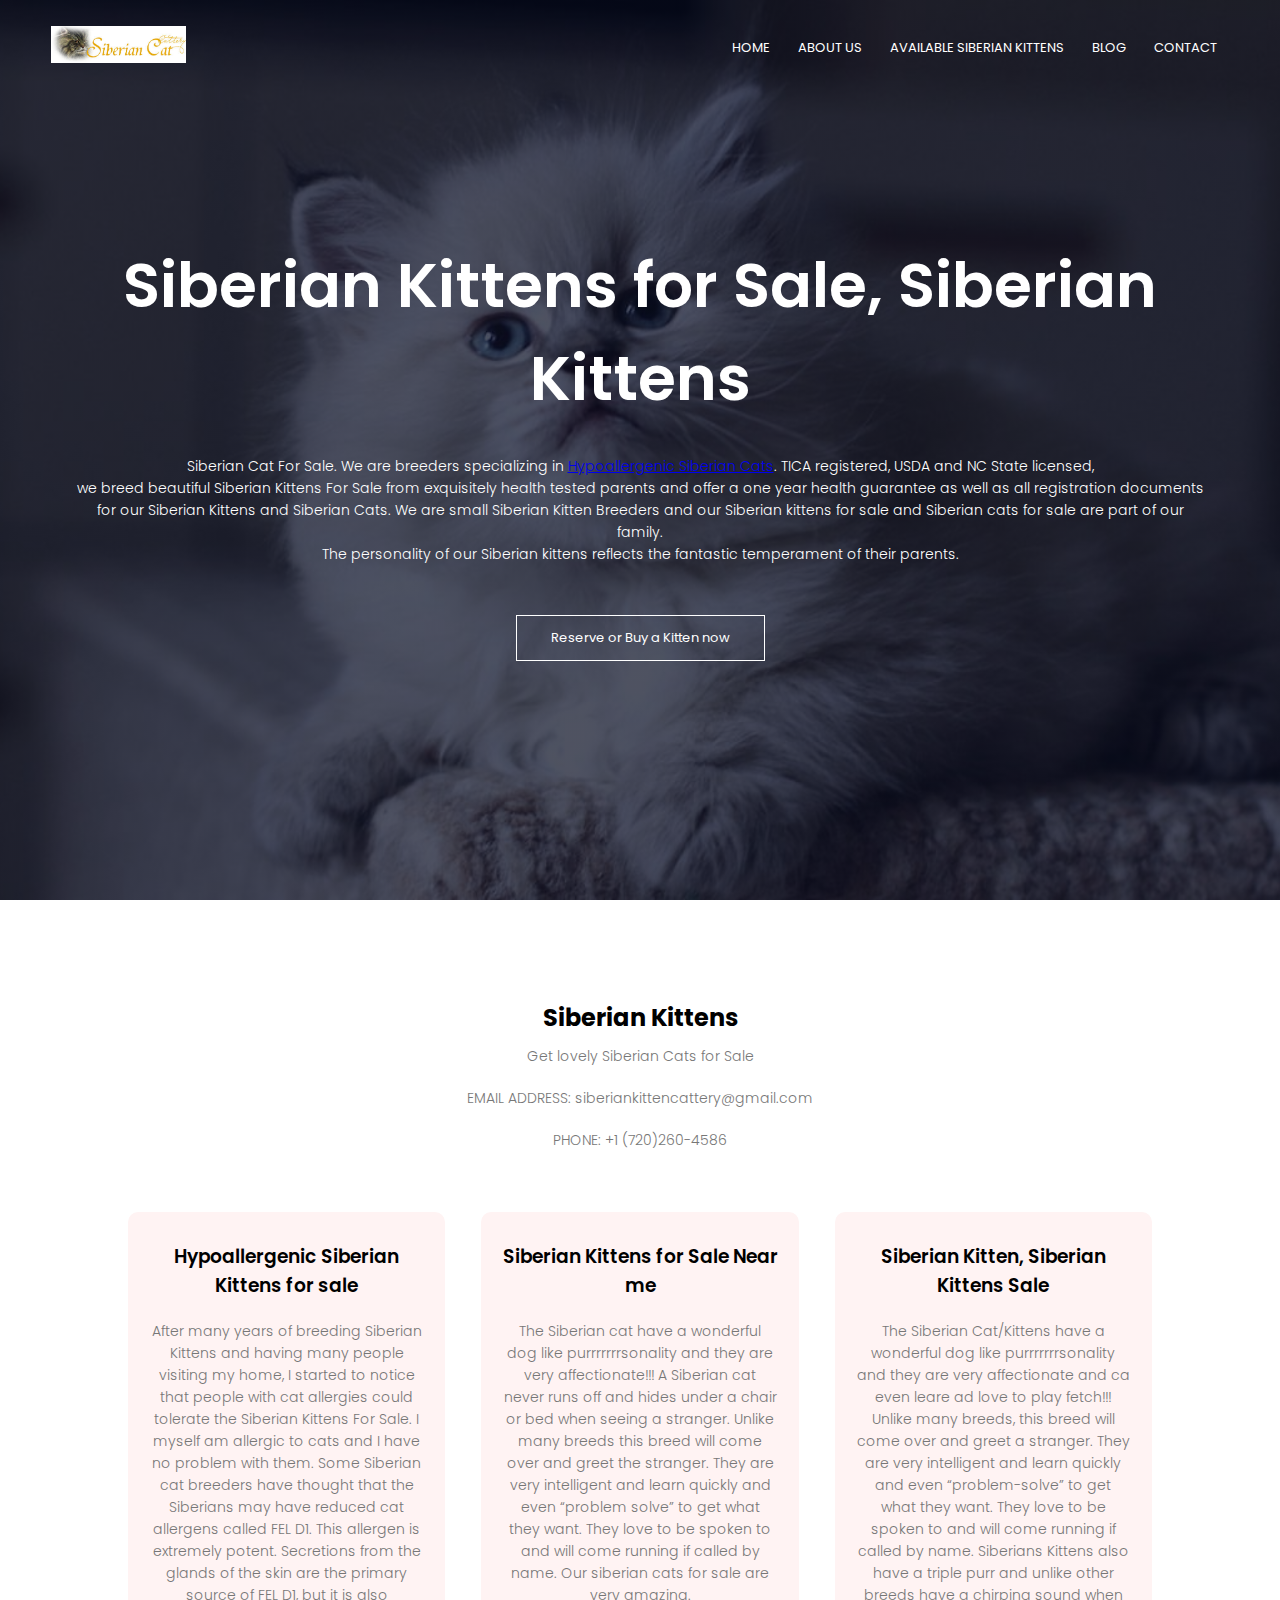
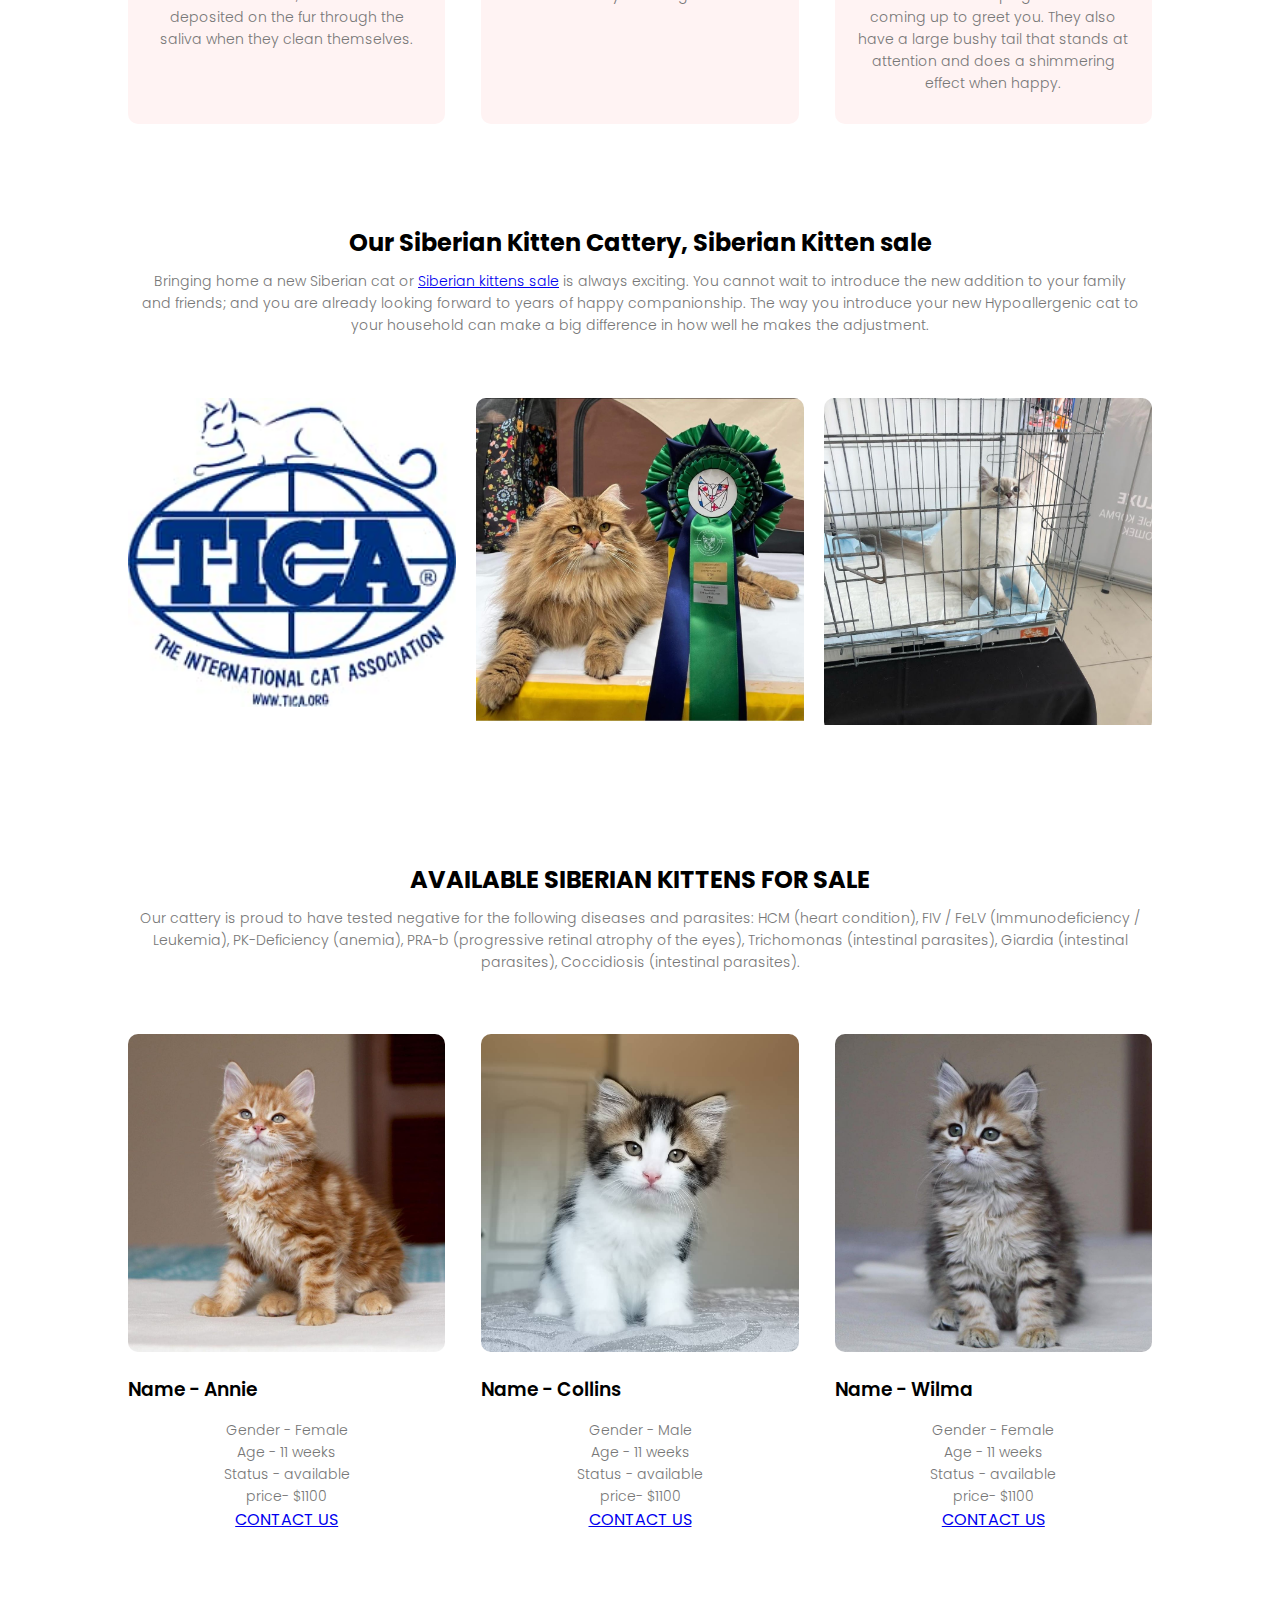
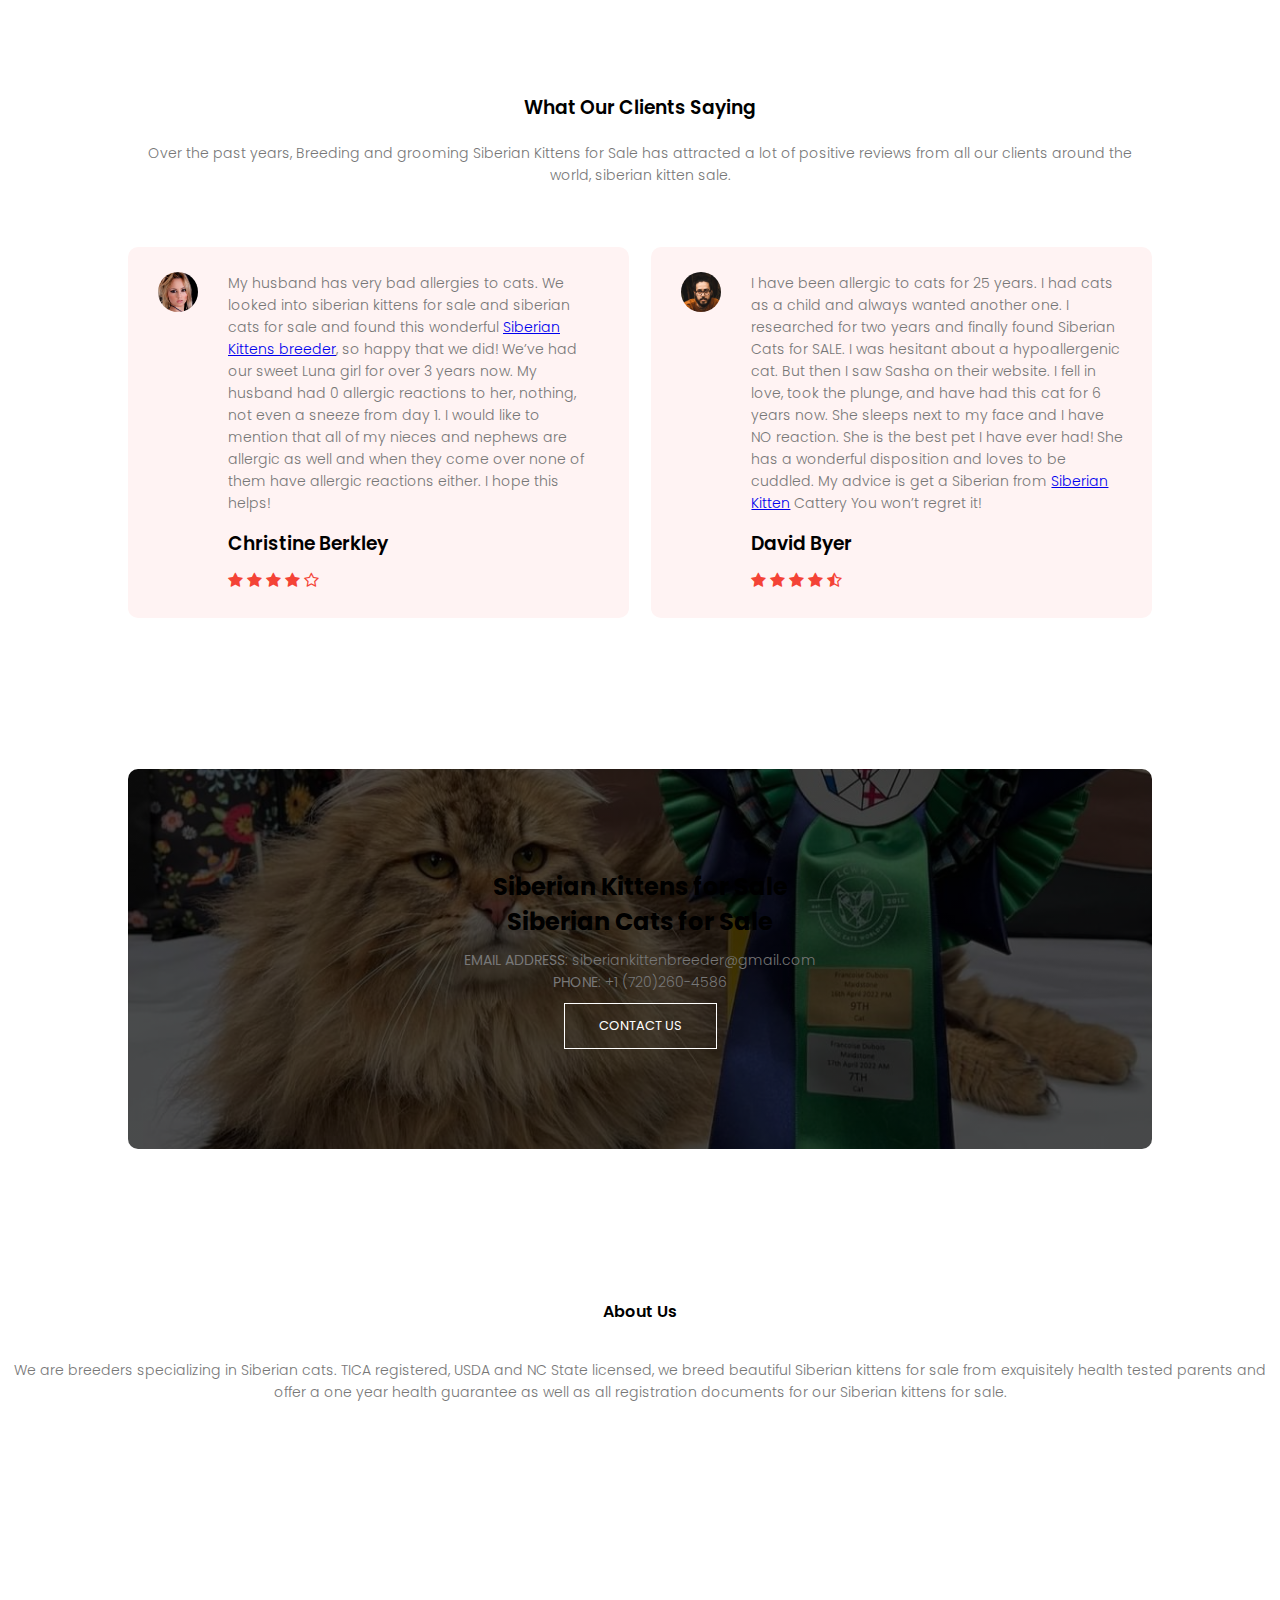
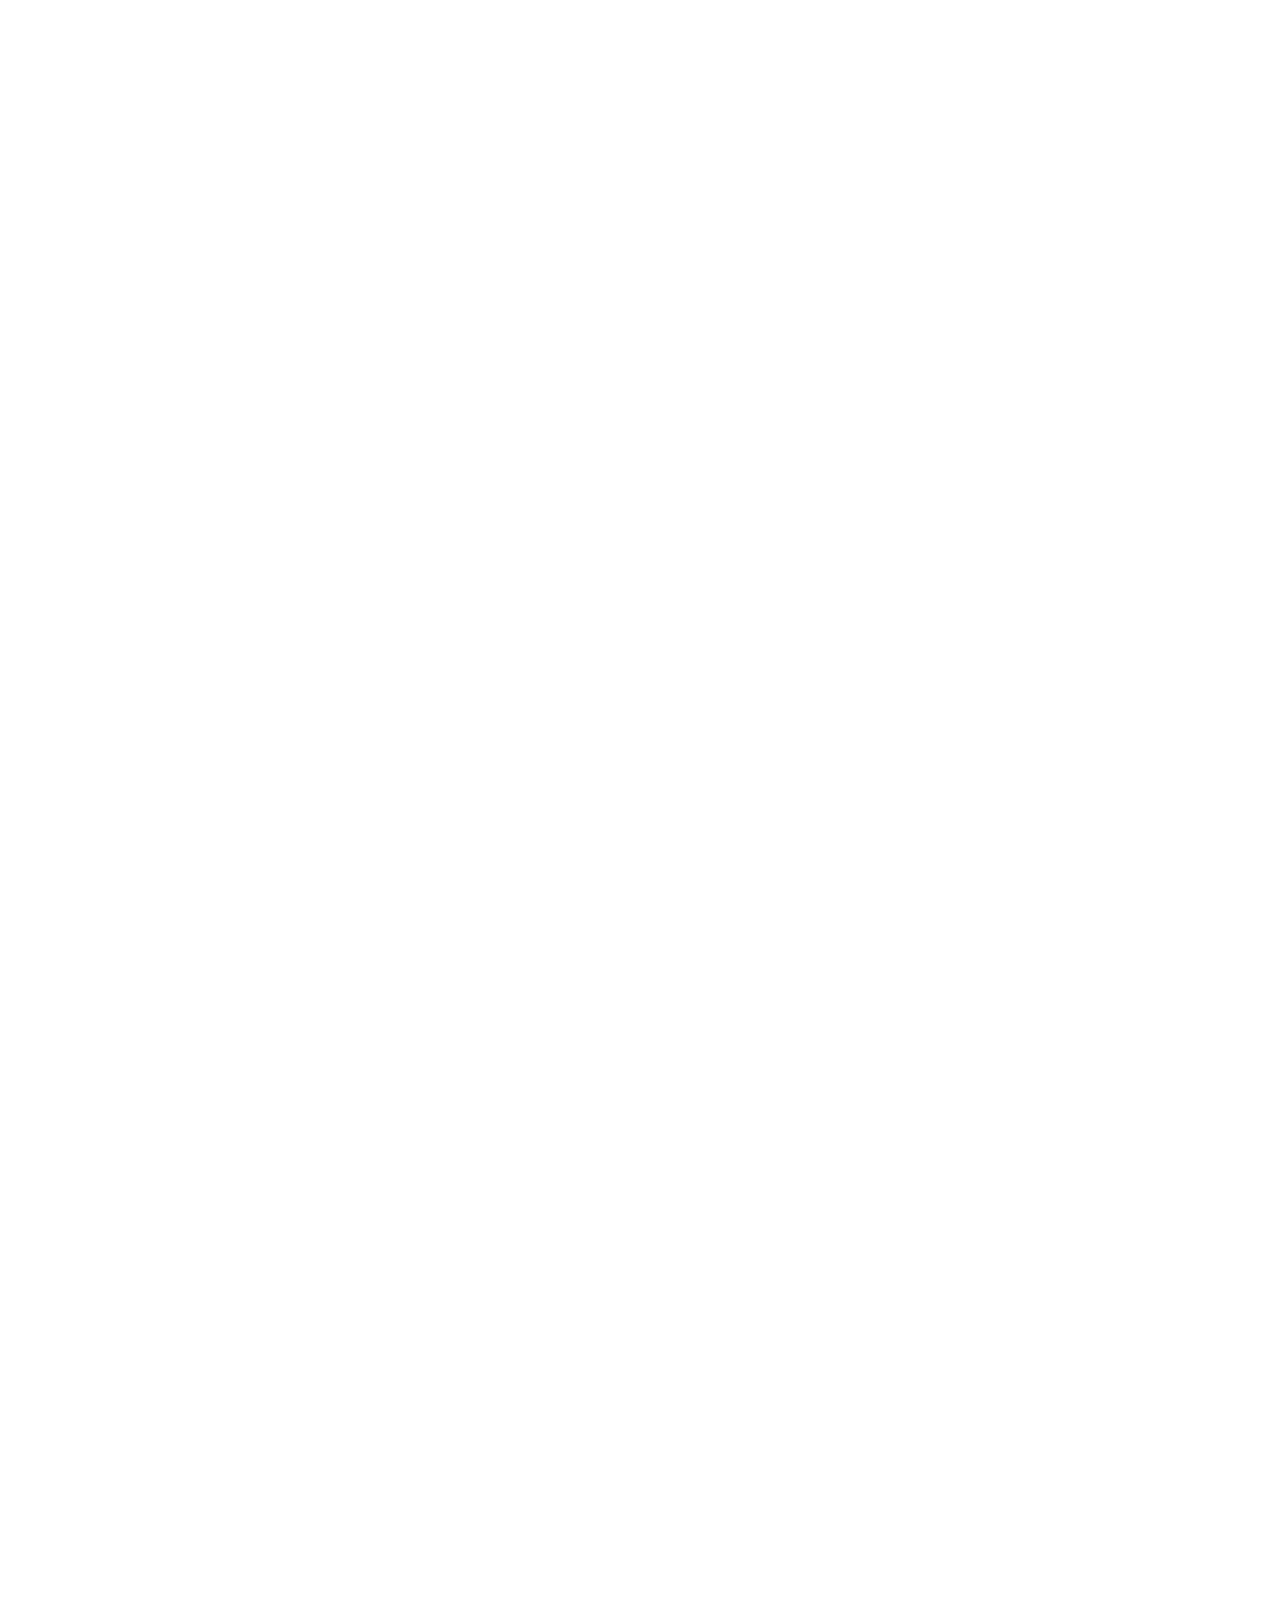
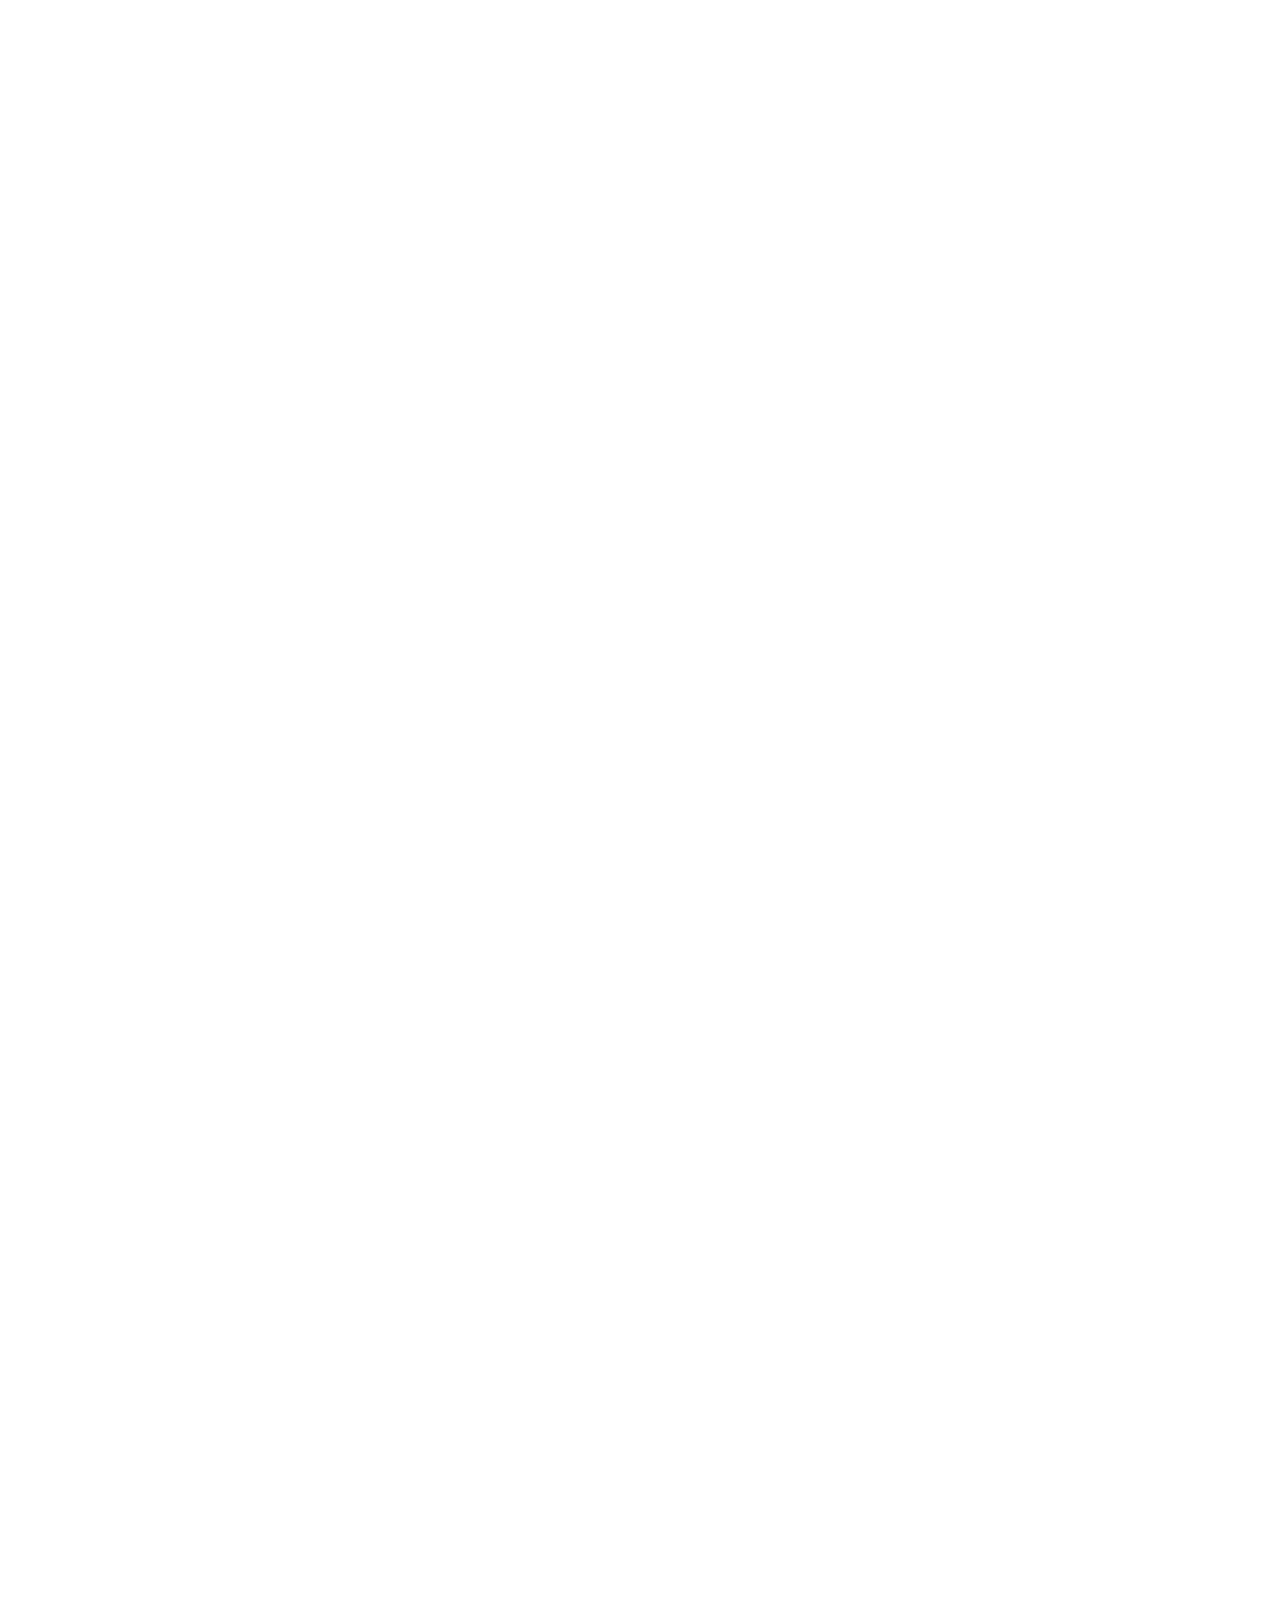
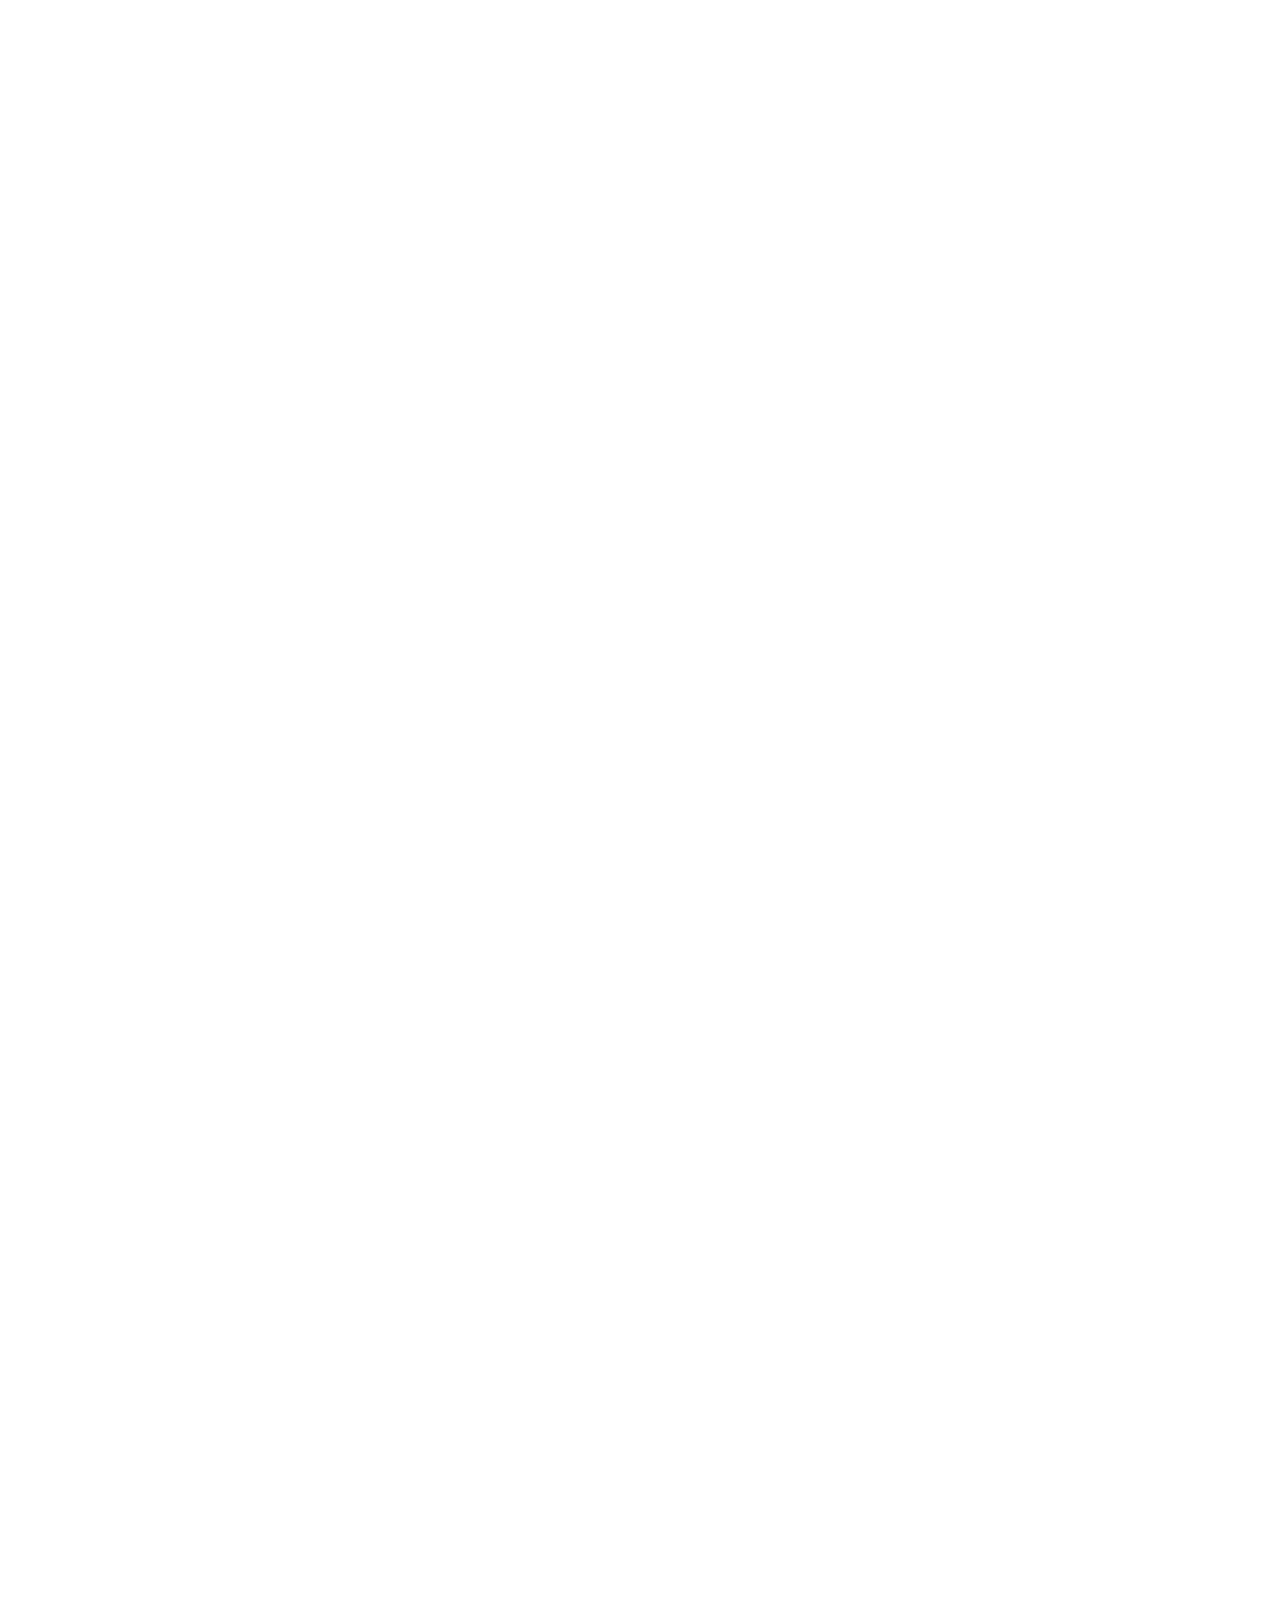
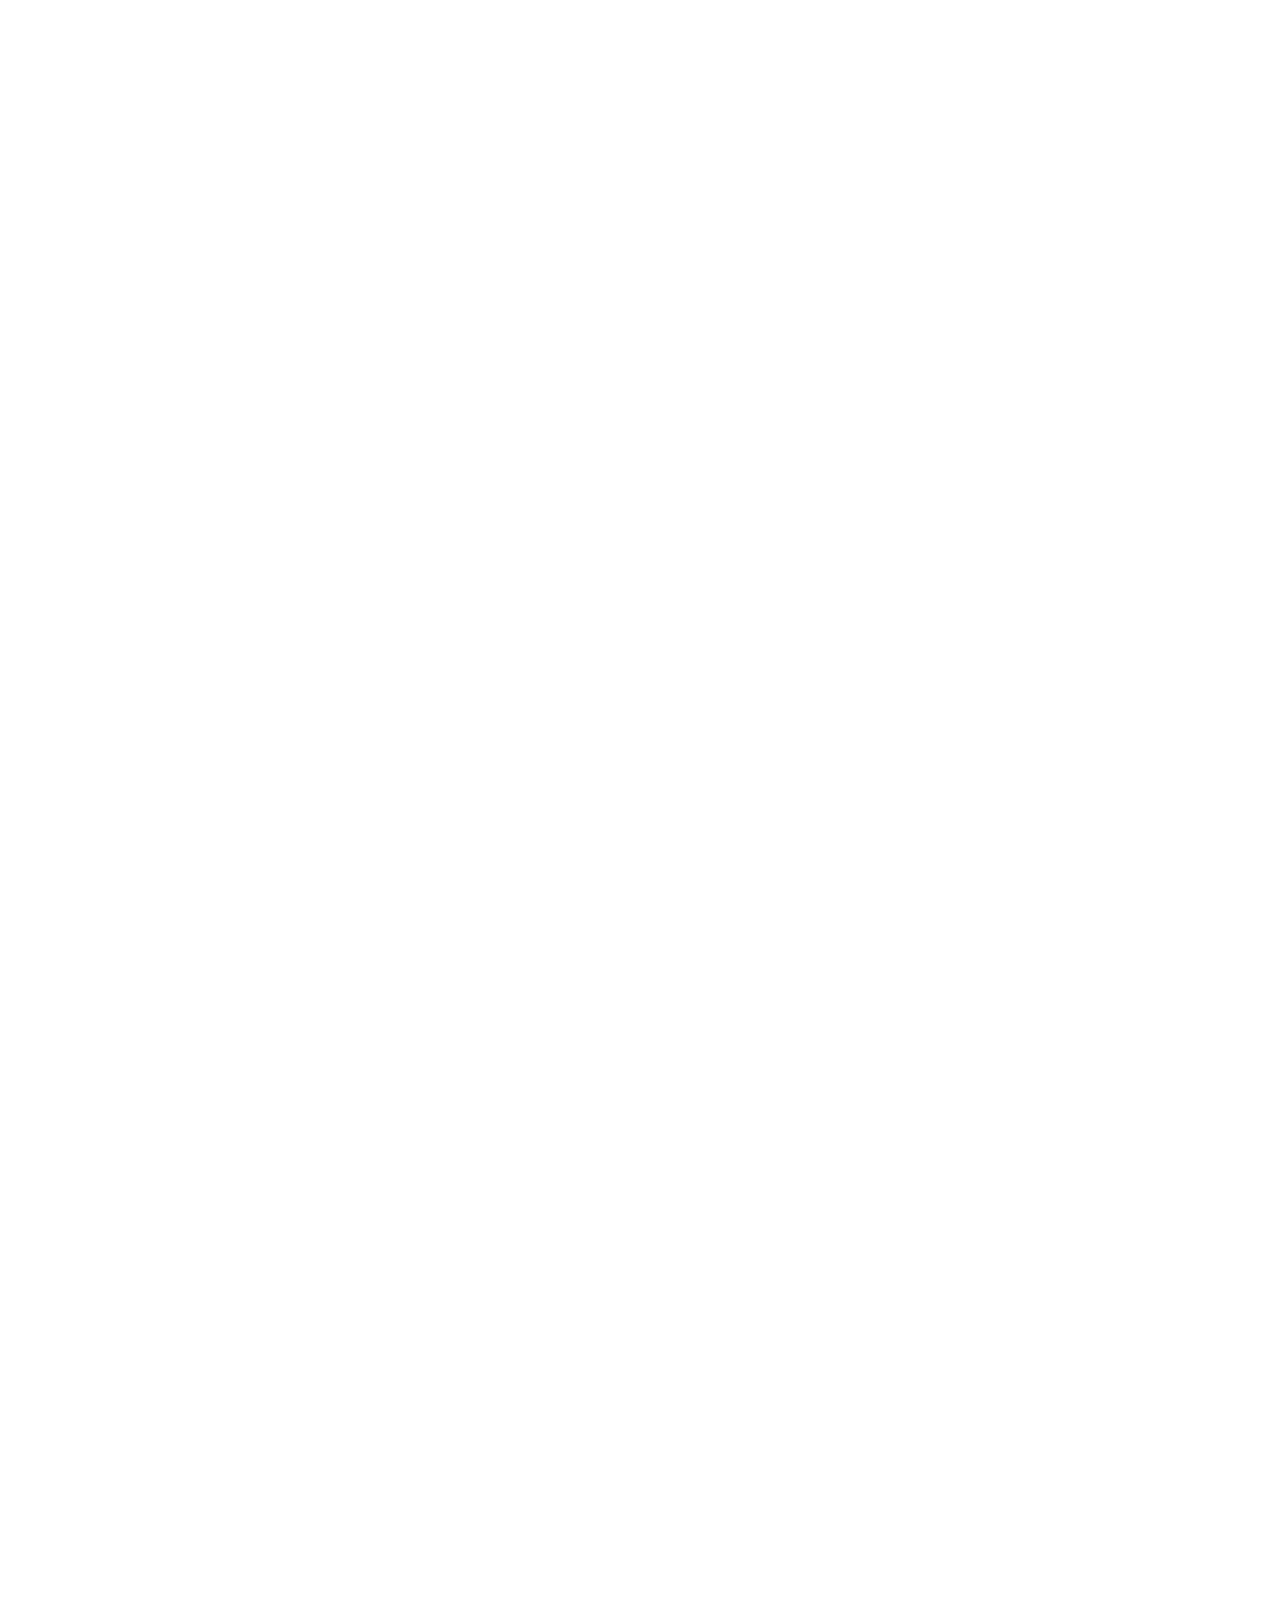
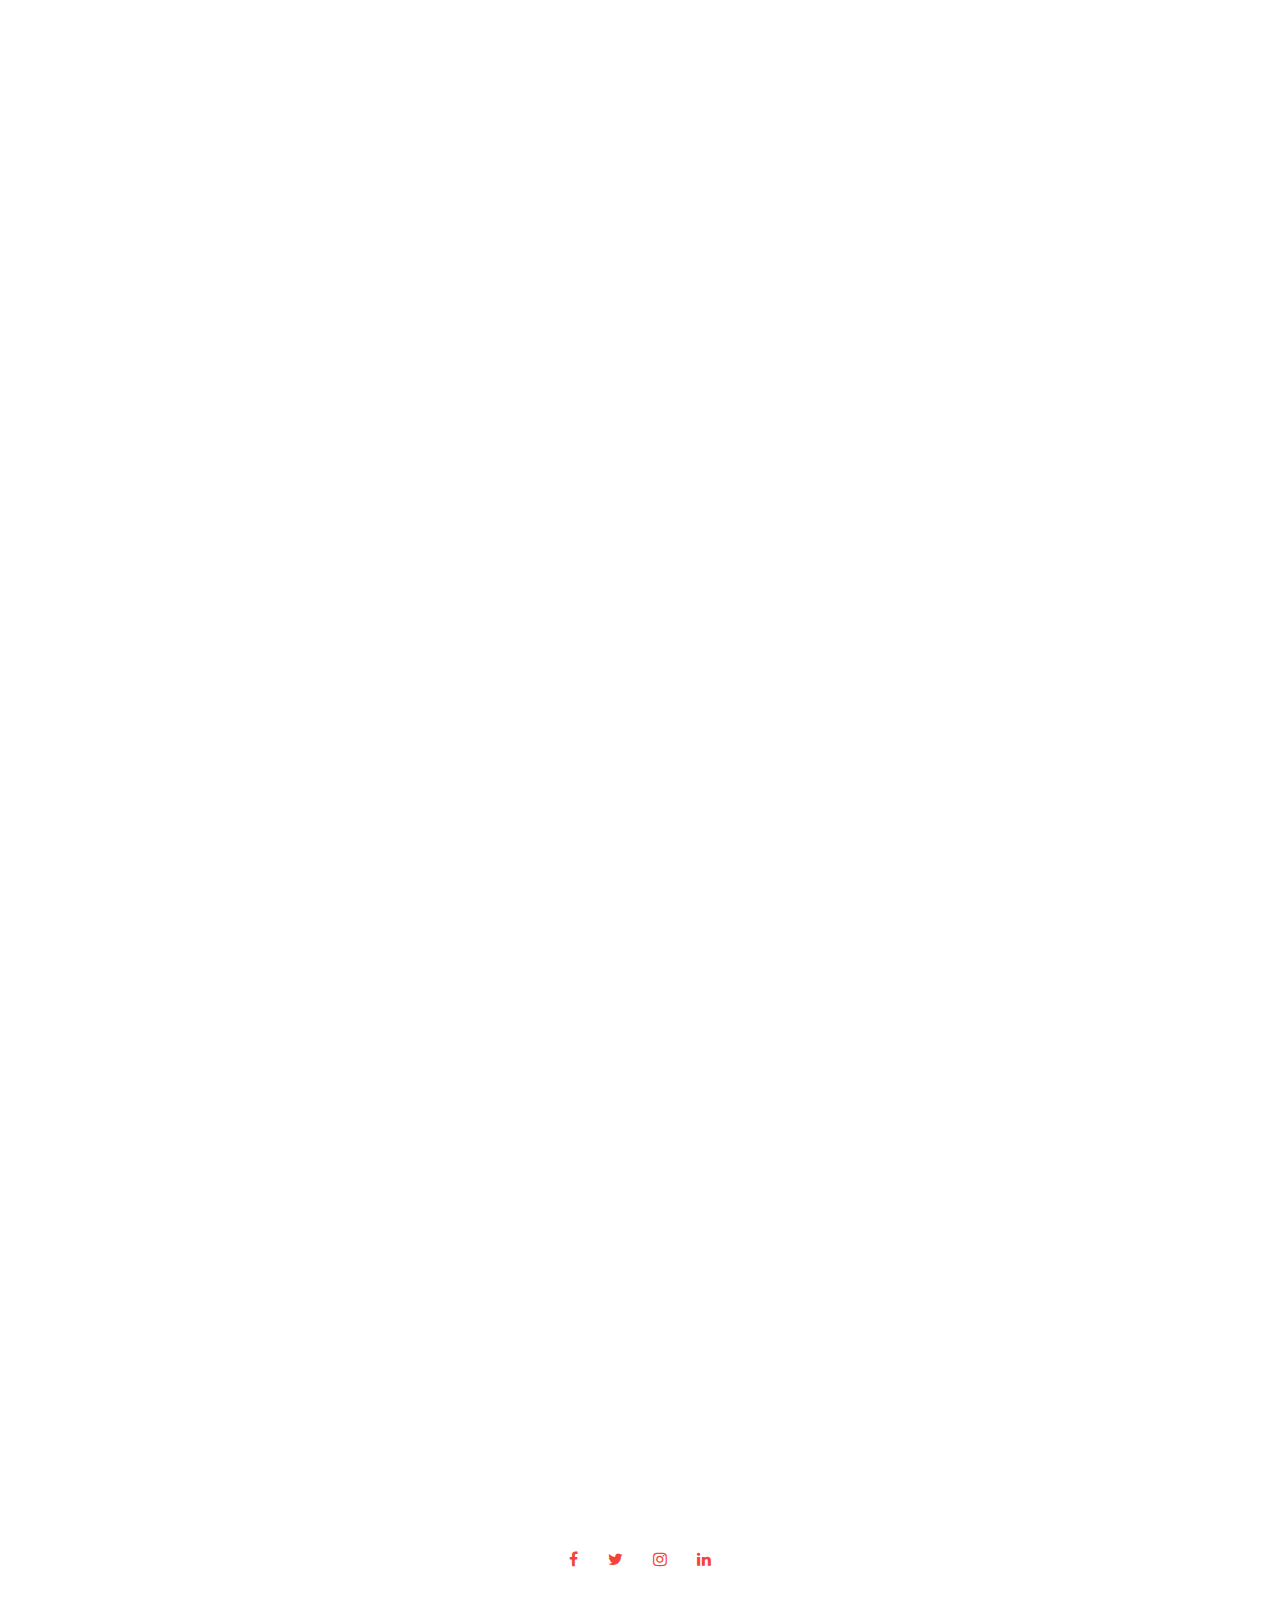
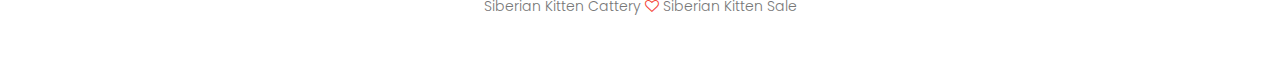
<file: index.html>
<!DOCTYPE html>
<html lang="en">
<head>
 <meta name="google-site-verification" content="_h9VFOIz-8M4ppbyzbGUNQMzPmZK4_2fprWTNYHXjHk" />
<meta name="ahrefs-site-verification" content="ec39925d65013fe98dbe87306c5c6f409f5b0281599a85d9fa7bba35efc4e6a1">
<meta name="viewport" content="width=device-width, initial-scale=1.0">
<title>Siberian Cat for Sale - Hypoallergenic Siberian Kittens</title>
<link rel="icon" type="image/x-icon" href="/images/siberian cats.jpeg" alt="siberian cat, siberian cat for sale, siberian cat price, siberian cat size, black siberian cat, siberian cat cats, siberian cat breeders, siberian cat hypoallergenic cats,siberian cats, siberian cats for sale, how much do siberian cats cost, are siberian cats really hypoallergenic, are siberian cats hypoallergenic">
<link rel="stylesheet" href="style.css">

<meta name="description" content="Siberian Kittens Breeder specialize in Hypoallergenic Siberian Cats. TICA registered, USDA and State licensed, breed Siberian Kittens Sale from healthy parents">
<meta name="keyword" content="siberian cat, siberian kitten sale, siberian kittens sale, siberian cat sale, siberian cats sale, siberian kittens sale near me, siberian cat for sale, siberian cat price, siberian cat size, black siberian cat, siberian cat cats, siberian cat breeders, siberian cat hypoallergenic cats,siberian cats, siberian cats for sale, how much do siberian cats cost, are siberian cats really hypoallergenic, are siberian cats hypoallergenic, how much are siberian cats, do siberian cats shed, siberian cats hypoallergenic,siberian kitten, siberian kitten for sale, siberian kitten price, black siberian kitten, siberian kitten breeders, white siberian kitten, russian siberian kitten, siberian kitten for adoption,siberian kittens, siberian kittens for sale, siberian kittens for sale near me, siberian kittens for sale in pa, siberian kittens for sale mn, siberian kittens available, siberian kittens for adoption, siberian kittens for sale ohio, siberian kittens for sale michigan siberian cat, kittens for sale near me, siberian forest cat, siberian cats, kitten for sale, siberian cat for sale, cat breeders near me, siberian kitten, siberian kittens, cat for sale, siberian kittens for sale, siberian cats for sale, hypoallergenic cats for sale, siberians, siberian cat price, cat breeders, baby kittens for sale, black siberian cat, siberian cat cats, siberian cat breeders, hypoallergenic cats, siberian cat hypoallergenic, siberian cat adoption, white kittens for sale, black kittens for sale, cat breeder, siberian cat shedding, hypoallergenic cats for adoption, kitten for sale near me, siberian cat rescue, cattery near me, siberian cat breeds, kittens for sale in pennsylvania, kittens for sale in pa, siberian forest cat for sale, purebred cats for sale, how much do siberian cats cost, javanese cat hypoallergenic cats, siberian cat personality, white siberian cat, siberian cat cost, purebred kittens for sale, orange kittens for sale, siberian cat near me, russian forest cat, kittens for sale in ga, siberian forest cats, orange siberian cat, syberian cat, siberian kitten for sale,siberian kittens for sale, siberian kittens for sale near me, siberian kittens for sale in pa, siberian kittens for sale mn, siberian kittens for sale ohio, siberian kittens for sale michigan, siberian kittens for sale texas, siberian kittens for sale nj, siberian kittens for sale california, siberian kittens for sale craigslist, siberian kittens for sale florida, cheap siberian kittens for sale, siberian kittens for sale ma, siberian kittens for sale nyc, siberian kittens for sale va, siberian kittens for sale in texas, siberian kittens for sale in nj, siberian kittens for sale illinois, siberian kittens for sale oregon, siberian kittens for sale in ct, siberian kittens for sale colorado, siberian kittens for sale ny, siberian kittens for sale in ny, siberian kittens for sale bay area, siberian kittens for sale in california, siberian kittens for sale in florida, siberian kittens for sale in ohio, russian siberian kittens for sale, white siberian kittens for sale, siberian kittens for sale chicago, siberian kittens for sale georgia, available siberian kittens for sale, siberian kittens for sale iowa, siberian kittens for sale in illinois, siberian kittens for sale los angeles, siberian kittens for sale long island, siberian kittens for sale seattle, siberian kittens for sale massachusetts, adorable siberian kittens for sale, siberian kittens for sale ontario, silver siberian kittens for sale, colorpoint siberian kittens for sale, teacup siberian kittens for sale, grey siberian kittens for sale, seal lynx point siberian kittens for sale, siberian kittens for sale in colorado,siberian kittens for sale in charlotte nc, siberian kittens for sale in oklahoma, blue lynx point siberian kittens for sale, siberian kittens for sale uk,siberian cat for sale, siberian kitten for sale, siberian kittens for sale near me, siberian cat for sale near me, siberian cats for sale near me, siberian cat for sale ohio, siberian cat for sale michigan, siberian cat breeders virginia, siberian cat for sale florida, siberian cat breeders wisconsin, siberian cat breeders georgia, siberian cat for sale craigslist, siberian kittens for sale in california, siberian cat for sale california, russian siberian cat for sale, russian siberian kittens for sale, siberian cat price range, siberian hypoallergenic cats for sale, russian siberian cats for sale, siberian cat for sale ny, siberian cat for sale maryland, siberian cat for sale uk, siberian cat for sale colorado, siberian kitten sale, siberian cat sale, siberian cat for sale in pa, siberian cat for sale wisconsin, siberian cat for sale tampa, siberian cat for sale utah, siberian cat for sale seattle, siberian cat for sale oregon, siberian cat for sale mn, siberian cats for sale buffalo ny, siberian cats and kittens for sale, siberian cat for sale australia, siberian cat for sale az, siberian cat for sale san diego, siberian cat for sale ky, siberian cat for sale nc, siberian cat for sale indiana, siberian cat breeders hawaii, siberian cat for sale bay area, siberian cat for sale in texas, siberian cat for sale pittsburgh, siberian cat for sale new york, siberian cat for sale bc, siberian cats for sale nj, siberian cat breeders rochester ny, siberian cat for sale tn, siberian cat for sale massachusetts,hypoallergenic cats for sale, hypoallergenic cats for sale near me, siberian cat hypoallergenic cats for sale, hypoallergenic cats for sale in ohio, siberian hypoallergenic cats for sale, hypoallergenic cats for sale mn, siberian husky hypoallergenic cats for sale in nc, hypoallergenic cats for sale dallas, hypoallergenic cats for sale michigan, hypoallergenic cats for sale bangor mine, siamese cat hypoallergenic cats for sale, hypoallergenic cats for sale wichita ks, hypoallergenic cats for sale ri, bengal cat hypoallergenic cats for sale kenosha wi, russian blue hypoallergenic cats for sale nyc, cheap hypoallergenic cats for sale, hypoallergenic cats for sale huntsville alabama, hypoallergenic cats for sale near 33446, siberian cat hypoallergenic cats for sale near me, hypoallergenic cats for sale in pa, hypoallergenic cats for sale indiana, hypoallergenic cats for sale online, hypoallergenic cats for sale 19301, cheap hypoallergenic cats for sale ann arbor mi, hypoallergenic cats for sale in az, hypoallergenic cats for sale austin, siberian cat hypoallergenic cats for sale illinois, hypoallergenic cats for sale nj,
 hypoallergenic cats for sale for 500 dollars in massachusetts, hypoallergenic cats for sale new york, hypoallergenic cats for sale ohio, hypoallergenic cats for sale massachusetts, hypoallergenic cats for sale illinois, are british shorthair hypoallergenic cats for sale, hypoallergenic cats for sale long island, hypoallergenic cats for sale springfield mo, hypoallergenic cats for sale in washington dc, hypoallergenic cats for sale in mn, allerca hypoallergenic cats for sale, hypoallergenic cats for sale near needham massachusetts, hypoallergenic cats for sale in my area, hypoallergenic cats for sale in alabama, hypoallergenic cats for sale pittsburgh, hypoallergenic cats for sale washington, hypoallergenic cats for sale north dakota, list hypoallergenic cats for sale,hypoallergenic kittens for sale, hypoallergenic kittens for sale near me, russian blue hypoallergenic kittens for sale, siberian hypoallergenic kittens for sale, hypoallergenic kittens for sale in brooklyn, hypoallergenic kittens for sale ny, hypoallergenic kittens for sale miami, hypoallergenic kittens for sale orange county, hypoallergenic kittens for sale in miami, hypoallergenic kittens for sale beverly hills, mi, find hypoallergenic kittens for sale, geneseo ny hypoallergenic kittens for sale, hypoallergenic kittens for sale michigan, hypoallergenic kittens for sale in california, hypoallergenic kittens for sale mountain view, hypoallergenic kittens for sale arizona, hypoallergenic kittens for sale nj, hypoallergenic kittens for sale colorado, hypoallergenic kittens for sale monterey, hypoallergenic kittens for sale uk, hypoallergenic kittens for sale in nyc, hypoallergenic kittens for sale mn, hypoallergenic kittens for sale in texas, hypoallergenic kittens for sale utah, hypoallergenic kittens for sale seattle, hypoallergenic kittens for sale nashville tn, hypoallergenic kittens for sale in san antonio texas, siberian cat hypoallergenic kittens for sale,hypoallergenic cats, siberian cat, kittens for sale, cat adoption, kittens for adoption, cats for adoption, free kittens near me, adopt a cat, aspca near me, kittens near me, free kittens, cats for sale, cat adoption near me, cats for adoption near me, kittens for sale near me, domestic shorthair, kittens for adoption near me, cat rescue near me, cat rescue, you are the best, cat shelter, domestic short-haired cat, cat shelters near me, russian blue kittens, javanese cat, european shorthair, siberian forest cat, adopt a cat near me, cat rescues near me, siberian cats, cat shelter near me, kitten adoption, cats that dont shed, cat adoption team, domestic shorthair cat, siamese kittens for sale, hypoallergenic cat, fluffy cats, cats for sale near me, produce near me, adopt a kitten, russian blue kittens for sale, hypoallergenic cat breeds, kitten for sale, tabby kittens, cat adoption nyc, aspca adoption, russian cat, russian blue cat for sale, cats near me,siberian cat, siberian cat for sale, siberian cat price, siberian cat size, black siberian cat, siberian cat cats, siberian cat breeders, siberian cat hypoallergenic cats, siberian cat hypoallergenic, siberian cat adoption, siberian cat shedding, siberian cat rescue, siberian cat breeds, siberian cat personality, white siberian cat, siberian cat cost, siberian cat near me, orange siberian cat, siberian cat for adoption, siberian cat patronus, siberian cat breed, russian siberian cat, siberian cat black, siberian cat colors, siberian cat breeder, siberian cat lifespan, siberian cat reddit, siberian cat for sale near me, siberian cat allergy, how much does a siberian cat cost, siberian cat orange, siberian cat breeders near me, siberian cat don't, siberian cat shedding cats, siberian cat domestic cats, siberian cat allergies, hypoallergenic siberian cat, calico siberian cat, adopt siberian cat, siberian cat michigan, siberian cat kitten, grey siberian cat, siberian cat patronus meaning, siberian cat vs maine coon, buy siberian cat, are siberian cat males or females more friendly, siberian cat seattle, siberian cat breeders pa, siberian cat temperament, siberian cat colorado,siberian kittens, siberian kittens for sale, siberian kittens for sale near me, siberian kittens for sale in pa, siberian kittens for sale mn, siberian kittens available, siberian kittens for adoption, siberian kittens for sale ohio, siberian kittens for sale michigan, siberian kittens for sale texas, siberian kittens for sale nj, siberian kittens for sale california, siberian kittens for sale craigslist, siberian kittens for free, siberian kittens for sale florida, siberian kittens price, cheap siberian kittens for sale, siberian kittens for sale ma, siberian kittens for sale nyc, siberian kittens for sale va, siberian kittens mn, siberian kittens seattle, siberian kittens for sale in texas, siberian kittens for sale in nj,
 siberian kittens for sale illinois, siberian kittens colorado, siberian kittens for sale oregon, siberian kittens florida, siberian kittens new york, siberian kittens california, siberian kittens for sale in ct, siberian kittens for sale colorado, siberian kittens for sale ny, siberian kittens texas, siberian kittens michigan, available siberian kittens, siberian kittens near me, siberian kittens for sale in ny, siberian kittens illinois, siberian kittens wisconsin, siberian kittens for sale bay area, siberian kittens for sale in california, siberian kittens for sale in florida, siberian kittens available now, siberian kittens for sale in ohio, how much do siberian kittens cost, russian siberian kittens for sale, white siberian kittens for sale, siberian kittens adoption, how much are siberian kittens siberian cat, siberian cat for sale, siberian cat price, siberian cat size, black siberian cat, siberian cat cats, siberian cat breeders, siberian cat hypoallergenic cats,siberian cats, siberian cats for sale, how much do siberian cats cost, are siberian cats really hypoallergenic, are siberian cats hypoallergenic, how much are siberian cats, do siberian cats shed, siberian cats hypoallergenic,siberian kitten, siberian kitten for sale, siberian kitten price, black siberian kitten, siberian kitten breeders, white siberian kitten, russian siberian kitten, siberian kitten for adoption,siberian kittens, siberian kittens for sale, siberian kittens for sale near me, siberian kittens for sale in pa, siberian kittens for sale mn, siberian kittens available, siberian kittens for adoption, siberian kittens for sale ohio, siberian kittens for sale michigan siberian cat, siberian cat for sale, siberian cat price, siberian cat size, black siberian cat, siberian cat cats, siberian cat breeders, siberian cat hypoallergenic cats,siberian cats, siberian cats for sale, how much do siberian cats cost, are siberian cats really hypoallergenic, are siberian cats hypoallergenic, how much are siberian cats, do siberian cats shed, siberian cats hypoallergenic,siberian kitten, siberian kitten for sale, siberian kitten price, black siberian kitten, siberian kitten breeders, white siberian kitten, russian siberian kitten, siberian kitten for adoption,siberian kittens, siberian kittens for sale, siberian kittens for sale near me, siberian kittens for sale in pa, siberian kittens for sale mn, siberian kittens available, siberian kittens for adoption, siberian kittens for sale ohio, siberian kittens for sale michigan, siberian kittens, siberian kittens for sale, siberian kittens for sale near me, siberian kittens for sale in pa, siberian kittens for sale mn, siberian kittens available, siberian kittens for adoption, siberian kittens for sale ohio, siberian kittens for sale michigan, siberian kittens for sale texas, siberian kittens for sale nj, siberian kittens for sale california, siberian kittens for sale craigslist, siberian kittens for free, siberian kittens for sale florida, siberian kittens price, cheap siberian kittens for sale, siberian kittens for sale ma, siberian kittens for sale nyc, siberian kittens for sale va, siberian kittens mn, siberian kittens seattle, siberian kittens for sale in texas, siberian kittens for sale in nj, siberian kittens for sale illinois, siberian kittens colorado, siberian kittens for sale oregon, siberian kittens florida, siberian kittens new york, siberian kittens california, siberian kittens for sale in ct, siberian kittens for sale colorado, siberian kittens for sale ny, siberian kittens texas, siberian kittens michigan, available siberian kittens, siberian kittens near me, siberian kittens for sale in ny, siberian kittens illinois, siberian kittens wisconsin, siberian kittens for sale bay area, siberian kittens for sale in california, siberian kittens for sale in florida, siberian kittens available now, siberian kittens for sale in ohio, how much do siberian kittens cost, russian siberian kittens for sale, white siberian kittens for sale, siberian kittens adoption, how much are siberian kittens,siberian kittens for sale chicago, russian siberian kittens, siberian kittens virginia, siberian kittens for sale georgia, siberian kittens georgia, available siberian kittens for sale, buy siberian kittens, siberian kittens for sale iowa, siberian kittens for sale in illinois, color point siberian kittens, siberian kittens for sale los angeles, siberian kittens for sale long island, white siberian kittens, siberian kittens ohio, siberian kittens massachusetts, siberian kittens for sale seattle, pictures of siberian kittens, siberian kittens chicago, siberian kittens maryland, low allergy cats siberian kittens, adopt siberian kittens, neva masquerade siberian kittens, siberian kittens for sale massachusetts, lynx point siberian kittens, red siberian kittens, siberian kittens vermont, adorable siberian kittens for sale, siberian kittens for sale ontario, calico siberian kittens, silver siberian kittens for sale, colorpoint siberian kittens for sale, teacup siberian kittens for sale, cute siberian kittens, grey siberian kittens for sale, best cat food for siberian kittens, seal lynx point siberian kittens for sale, siberian kittens san diego, price of siberian kittens, siberian kittens for sale in colorado, orange siberian kittens, siberian kittens for sale in charlotte nc, siberian kittens for sale in oklahoma, blue lynx point siberian kittens for sale, siberian kittens for sale uk, siberian kittens alabama, siberian kittens for sale in iowa, orange siberian kittens for sale, average cost of siberian kittens, siberian kittens for sale houston, siberian kittens sale,siberian kittens for sale wisconsin, siberian kittens for sale in michigan, where to buy siberian kittens, cheap siberian kittens, purebred siberian kittens for sale, siberian kittens for sale dc, skylar lee siberian kittens, siberian kittens site:pets4homes.co.uk, siberian kittens for sale in cresson pa, siberian kittens san antonio, siberian kittens for sale sacramento ca, siberian kittens for sale in ga, siberian kittens playing, siberian kittens sale craigslist, siberian kittens moutain view, how to import siberian kittens from russia, where near columbia mo can you find siberian kittens for free, siberian kittens for sale pensacola, lynx point siberian kittens for sale, siberian kittens aiken sc, siberian kittens, texas, russian siberian kittens for sale ny, available siberian kittens in new england, siberian kittens for sale cheap nh, siberian kittens for sale louisiana cheap, siberian kittens in spring hill fl, eliot maine siberian kittens, siberian kittens new england, siberian kittens indiana, siberian kittens louisiana, least expensive place to buy siberian kittens, siberian kittens nh ma, best place to get siberian kittens, hyperallergenic siberian kittens, siberian kittens apex nc, angel siberian kittens, blue smoke siberian kittens change colors,
 siberian kittens nz, mile high siberian kittens, where to find russian siberian kittens by christmas, siberian kittens for sale memphis, gray siberian kittens, calico siberian kittens for sale central texas, siberian kittens for sale arizona, siberian kittens dallas, devine siberian kittens for sale, siberian kittens for sale east coast, do siberian kittens jump, cheap siberian kittens for sale in florida, siberian kittens denver,tennessee siberian kittens, siberian kittens for sale in de, pics of cute siberian kittens, available siberian kittens california, tuxedo siberian kittens, siberian kittens brindle, siberian kittens for sale maryland, siberian kittens myrtle beach sc, red siberian kittens nby, import siberian kittens from ukraine, devine siberian kittens, siberian kittens for sale philadelphia, siberian kittens avalible massachucetts, siberian kittens 12866, new england siberian kittens for sale, tabby siberian kittens, seal point siberian kittens colorado for sale, siberian kittens\, siberian kittens for sale il, siberian kittens for sale oklahoma, siberian kittens breeder, are siberian kittens friendly, siberian kittens for sale daytona florida, siberian kittens tygh valley oregon, siberian kittens breeders nc, siberian kittens near va, siberian kittens long island, siberian kittens for sale in san antonio texas, siberian kittens play hide and seek with dad, siberian kittens for sale alabama, siberian kittens white, siberian kittens craiglist, black siberian kittens, siberian kittens in massachusetts, female gold carrier and male marble carrier what kind of siberian kittens, lori mccormick siberian kittens, pure siberian kittens, siberian kittens for sale arkansas, newborn siberian kittens, siberian kittens conway sc, siberian kittens for sale houston tx, silver tabby siberian kittens for sale, siberian kittens for sale dallas, siberian kittens utah, siberian kittens size, siberian kittens neargreenville michigan, siberian kittens hobbly, siberian kittens for sale in phoenix las vegas, craigslist siberian kittens, siberian kittens 800,siberian kittens north texas, siberian kittens iowa, white siberian kittens sc, siberian kittens and neuter, siberian kittens for sale dallas tx, siberian kittens for sale washington dc, siberian kittens for sale apex nc, siberian kittens for sale in phoenix az, ny siberian kittens, siberian kittens naperville illinois, hypoallergenic cats siberian kittens, cats siberian kittens snow, siberian kittens for sale louisiana, anja siberian kittens, +black siberian kittens, siberian kittens for sale in southeast ga, siberian kittens for sale minnesota, siberian kittens san jose, available siberian kittens for sale georgia, siberian kittens indianapolis, siberian kittens fir sale, siberian kittens greenville sc, hypoallergenic siberian kittens, siberian kittens for sale in north carolina, siberian kittens adopt nyc, how much are brown siberian kittens, sf bay area siberian kittens, siberian kittens from russia, siberian kittens sacramento, colorpoint siberian kittens, siberian kittens in polk county, spotted siberian kittens, siberian kittens breeders, new york siberian kittens, siberian kittens for sale near cherry hill nj, siberian kittens new hampshire, siberian kittens austin tx, siberian kittens for adoption northwest ohio southeast michigan, siberian kittens for sale ky, siberian kittens in ma, siberian kittens that are cute, siberian kittens portland oregon, siberian kittens at 5 months, rescue siberian kittens, siberian kittens south carolina, siberian kittens for sale in grand rapids, siberian kittens for sale pittsburgh pa, siberian kittens for sale near nazareth, pa, willow springs siberian kittens, divine siberian kittens manitoba,siberian kittens in tampa by area, siberian kittens pittsburgh, pure bread siberian kittens, siberian kittens for sale asheville nc, siberian kittens merrick food shelf, siberian kittens for adoption in illinois, siberian kittens near montrose, arctic siberian kittens, find siberian kittens in colorado, siberian kittens in denver, siberian kittens st louis, siberian kittens for sale canada, siberian kittens for sale northern california, siberian kittens for sale atlanta, siberian kittens for salein ny, toys that siberian kittens like, purebred siberian kittens, siberian kittens for sale buffalo ny, siberian kittens for sale cheap, russian siberian kittens for sale in nc or va, linda flanigan siberian kittens, siberian kittens for sale indiana, siberian kittens in san antonio texas, siberian kittens snow, siberian kittens new york state, siberian kittens sale in pa, siberian kittens for sale bc, siberian kittens for sale in mn, siberian kittens for sale no pedigree, siberian kittens wiki, siberian kittens for sale tampa florida, siberian kittens for adoption nj, where can i find siberian kittens, brown and tan siberian kittens, siberian kittens for sale new england, michigan siberian kittens, siberian kittens for sale boston, farmersville tx siberian kittens cost, siberian kittens 23701, siberian kittens for sale ok, siberian kittens 4u, siberian kittens for sale az, siberian kittens north carolina, siberian kittens for sale utah, siberian kittens for sale rochester ny, siberian kittens for sale in alabama, siberian kittens los angeles, too cute oops siberian kittens, siberian kittens for sale waterford mi, siberian kittens oregon,siberian cat for sale, siberian cat for sale near me, siberian cat for sale ohio, siberian cat for sale michigan, siberian cat for sale florida, siberian cat for sale craigslist, siberian cat for sale california, russian siberian cat for sale, white siberian cat for sale, black siberian cat for sale, siberian cat for sale ny, siberian cat for sale maryland, siberian cat for sale uk, siberian cat for sale in the philippines, siberian cat for sale colorado, grey siberian cat for sale, siberian cat for sale in pa, silver siberian cat for sale, siberian cat for sale wisconsin, onyx siberian cat for sale, siberian cat for sale in grand rapids michigan, siberian cat for sale illinois, siberian cat for sale in missouri, siberian cat for sale tampa, siberian cat for sale utah, 
  siberian cat for sale seattle, adult female siberian cat for sale, siberian cat for sale oregon, siberian cat for sale in uk, siberian cat for sale in new york city, siberian cat for sale lincoln, siberian cat for sale minnesota, siberian cat for sale united states, hypoallergenic siberian cat for sale, siberian cat for sale mn, siberian cat for sale springfield mo, siberian cat for sale australia, siberian cat for sale washington dc, siberian cat for sale az, siberian cat for sale or adoption, cream and white siberian cat for sale, siberian cat for sale in wisconsin, siberian cat for sale san diego, creampoint siberian cat for sale, siberian cat for sale ky, siberian cat for sale nc, siberian cat for sale indiana, siberian cat for sale in louisiana, siberian cat for sale bay area, neva masquerade siberian cat for sale,siberian cat for sale creampoint and white, siberian cat for sale seattle wa, siberian cat for sale san jose, siberian cat for sale in texas, orange siberian cat for sale california, siberian cat for sale pittsburgh, siberian cat for sale st petersburg, siberian cat for sale new york, siberian cat for sale bc, teacup siberian cat for sale, siberian cat for sale tx, siberian cat for sale ill, siberian cat for sale craigslist riverside, siberian cat for sale in beaverton oregon, siberian cat for sale richmond va, siberian cat for sale iowa, siberian cat for sale in amarillo, cream point siberian cat for sale, siberian cat for sale nebraska, long haired cream and white siberian cat for sale, siberian cat for sale tn, siberian cat for sale massachusetts, siberian cat for sale dallas tx, siberian cat for sale missouri, siberian cat for sale san antonio, siberian cat for sale boston, siberian cat for sale dallas, siberian cat for sale mississippi, silver and white siberian cat for sale, siberian cat for sale nj, siberian cat for sale in dallas, siberian cat for sale in colorado, siberian cat for sale nyc, siberian cat for sale georgia, siberian cat for sale oklahoma, siberian cat for sale portland oregon, siberian cat for sale albany ny, siberian cat for sale new jersey, siberian cat for sale ct, siberian cat for sale arkansas, siberian cat for sale japan, tortoiseshell siberian cat for sale, baby siberian cat for sale, russian blue siberian cat for sale, siberian cat for sale virginia, siberian cat for sale pa, calico siberian cat for sale, siberian cat for sale in florida, purebred siberian cat for sale, siberian cat for sale canada,siberian cat for sale hot springs ar, siberian cat for sale las vegas, orange siberian cat for sale, siberian cat for sale dc, siberian cat for sale price, siberian cat for sale breeders long island, siberian cat for sale huntington wv, siberian cat for sale in massachusetts, washington dc siberian cat for sale, siberian cat for sale buffalo ny, siberian cat for sale texas, siberian cat for sale arizona, siberian cat for sale in rhode island, siberian cat for sale houston, siberian cat for sale chicago, the siberian cat for sale, white siberian cat for sale uk, siberian cat for sale new zealand, black and white siberian cat for sale, siberian cat for sale johannesburg, siberian cat for sale los angeles, siberian cat for sale queensland,siberian cats for sale, siberian cats for sale near me, siberian cats for sale in ohio, siberian cats for sale in pa, siberian cats for sale texas, siberian cats for sale in michigan, siberian cats for sale in florida, siberian cats for sale wisconsin, siberian cats for sale florida, siberian cats for sale mn, retired siberian cats for sale, hypoallergenic siberian cats for sale, russian siberian cats for sale, siberian cats for sale illinois, siberian cats for sale houston, tx, siberian cats for sale in virginia, siberian cats for sale in massachusetts, white siberian cats for sale, siberian cats for sale in kentucky, siberian cats for sale price, cheap siberian cats for sale, adult siberian cats for sale, siberian cats for sale in nys, siberian cats for sale in washington, siberian cats for sale northern california, siberian cats for sale in usa, siberian cats for sale oregon, siberian cats for sale in ct, siberian cats for sale in maryland, siberian cats for sale in iowa, siberian cats for sale seattle, siberian cats for sale nh, siberian cats for sale in northeast usa, siberian cats for sale indiana, siberian cats for sale maryland, siberian cats for sale arkansas, siberian cats for sale austin texas, siberian cats for sale in san diego, siberian cats for sale spring hill fl, siberian cats for sale genesee county mi, siberian cats for sale in clackamas cty, siberian cats for sale in ga, siberian cats for sale australia, siberian cats for sale north east, siberian cats for sale inpa, siberian cats for sale washington state, siberian cats for sale in syracuse ny, siberian cats for sale nc, siberian cats for sale buffalo ny, siberian cats for sale new york,siberian cats for sale cheap, siberian cats for sale in texas, siberian cats for sale in russia, siberian cats for sale colorado, siberian cats for sale new mexico, siberian cats for sale or adoption in us, siberian cats for sale vancouver wa, siberian cats for sale ohio, siberian cats for sale in ny, siberian cats for sale near 60505, siberian cats for sale arizona, siberian cats for sale sacramento, siberian cats for sale bay area, siberian cats for sale connecticut, siberian cats for sale miami, siberian cats for sale in az, the siberian cats for sale, siberian cats for sale in near me, silver siberian cats for sale, siberian cats for sale long island, siberian cats for sale 2016, danaosborn siberian cats for sale, siberian cats for sale in houston, siberian cats for sale colorado cheap, siberian cats for sale southern california, siberian cats for sale in clackamas county, siberian cats for sale in washington state, siberian cats for sale near pittsburgh pa, siberian cats for sale in seattle, siberian cats for sale windham maine, siberian cats for sale nyc, siberian cats for sale dfw, siberian cats for sale michigan, dana osborn siberian cats for sale, siberian cats for sale new haven ct, siberian cats for sale in ma and nh, siberian cats for sale older, siberian cats for sale in nh, siberian cats for sale nj, mile high siberian cats for sale, siberian cats for sale sanra barbara, siberian cats for sale coloraod, siberian cats for sale massachusetts, siberian cats for sale in utah, registered siberian cats for sale in citrus co fl, siberian cats for sale victoria tx, siberian cats for sale in wisconsin, siberian cats for sale ky, adult siberian cats for sale dfw, siberian cats for sale in california,siberian cats for sale in charlotte nc, siberian cats for sale woodstock il, siberian cats for sale grand rapids mi, siberian cats for sale in atlanta, siberian cats for sale in dallas texas, hypoallergenic siberian cats for sale ga, adult siberian cats for sale florida, siberian cats for sale dallas, colorpoint siberian cats for sale, siberian cats for sale in ky, purebred siberian cats for sale, =siberian cats for sale, siberian cats for sale nyc craigslist, siberian cats for sale in new england,
  cream and white siberian cats for sale, siberian cats for sale virginia, siberian cats for sale pet finder, siberian cats for sale ebay, siberian cats for sale in south carolina, siberian cats for sale in georgia, how much are siberian cats for sale, russian siberian cats for sale in colorado, siberian cats for sale santa barbara, siberian cats for sale los angeles, siberian cats for sale east coast, siberian cats for sale winston salem, siberian cats for sale utah, siberian cats for sale in delaware, siberian cats for sale missouri, siberian cats for sale dallas texas, siberian cats for sale chicago, siberian cats for sale washington, siberian cats for sale portland oregon, siberian cats for sale cincinnati, siberian cats for sale in maine, siberian cats for sale near em, siberian cats for sale new jersey, siberian cats for sale in san diego, ca, siberian cats for sale under 600, siberian cats for sale pa, siberian cats for sale in arizona, siberian cats for sale ca, siberian cats for sale georgia, siberian cats for sale ga, siberian cats for sale sc, siberian cats for sale in mississippi, siberian cats for sale in northern california, siberian cats for sale in ma, calico siberian cats for sale siberian cat, siberian cat for sale, siberian cat price, siberian cat size, black siberian cat, siberian cat cats, siberian cat breeders, siberian cat hypoallergenic cats,siberian cats, siberian cats for sale, how much do siberian cats cost, are siberian cats really hypoallergenic, are siberian cats hypoallergenic, how much are siberian cats, do siberian cats shed, siberian cats hypoallergenic,siberian kitten, siberian kitten for sale, siberian kitten price, black siberian kitten, siberian kitten breeders, white siberian kitten, russian siberian kitten, siberian kitten for adoption,siberian kittens, siberian kittens for sale, siberian kittens for sale near me, siberian kittens for sale in pa, siberian kittens for sale mn, siberian kittens available, siberian kittens for adoption, siberian kittens for sale ohio, siberian kittens for sale michigan siberian kittens, siberian kittens for sale, siberian kittens for sale near me, siberian kittens for sale in pa, siberian kittens for sale mn, siberian kittens available, siberian kittens for adoption, siberian kittens for sale ohio, siberian kittens for sale michigan, siberian kittens for sale texas, siberian kittens for sale nj, siberian kittens for sale california, siberian kittens for sale craigslist, siberian kittens for free, siberian kittens for sale florida, siberian kittens price, cheap siberian kittens for sale, siberian kittens for sale ma, siberian kittens for sale nyc, siberian kittens for sale va, siberian kittens mn, siberian kittens seattle, siberian kittens for sale in texas, siberian kittens for sale in nj, siberian kittens for sale illinois, siberian kittens colorado, siberian kittens for sale oregon, siberian kittens florida, siberian kittens new york, siberian kittens california, siberian kittens for sale in ct, siberian kittens for sale colorado, siberian kittens for sale ny, siberian kittens texas, siberian kittens michigan, available siberian kittens, siberian kittens near me, siberian kittens for sale in ny, siberian kittens illinois, siberian kittens wisconsin, siberian kittens for sale bay area, siberian kittens for sale in california, siberian kittens for sale in florida, siberian kittens available now, siberian kittens for sale in ohio, how much do siberian kittens cost, russian siberian kittens for sale, white siberian kittens for sale, siberian kittens adoption, how much are siberian kittens,siberian kittens for sale chicago, russian siberian kittens, siberian kittens virginia, siberian kittens for sale georgia, siberian kittens georgia, available siberian kittens for sale, buy siberian kittens, siberian kittens for sale iowa, siberian kittens for sale in illinois, color point siberian kittens, siberian kittens for sale los angeles, siberian kittens for sale long island, white siberian kittens, siberian kittens ohio, siberian kittens massachusetts, siberian kittens for sale seattle, pictures of siberian kittens, siberian kittens chicago, siberian kittens maryland, low allergy cats siberian kittens, adopt siberian kittens, neva masquerade siberian kittens, siberian kittens for sale massachusetts, lynx point siberian kittens, red siberian kittens, siberian kittens vermont, adorable siberian kittens for sale, siberian kittens for sale ontario, calico siberian kittens, silver siberian kittens for sale, colorpoint siberian kittens for sale, teacup siberian kittens for sale, cute siberian kittens, grey siberian kittens for sale, best cat food for siberian kittens, seal lynx point siberian kittens for sale, siberian kittens san diego, price of siberian kittens, siberian kittens for sale in colorado, orange siberian kittens, siberian kittens for sale in charlotte nc, siberian kittens for sale in oklahoma, blue lynx point siberian kittens for sale, siberian kittens for sale uk, siberian kittens alabama, siberian kittens for sale in iowa, orange siberian kittens for sale, average cost of siberian kittens, siberian kittens for sale houston, siberian kittens sale,siberian kittens for sale wisconsin, siberian kittens for sale in michigan, where to buy siberian kittens, cheap siberian kittens, purebred siberian kittens for sale, siberian kittens for sale dc, skylar lee siberian kittens, siberian kittens site:pets4homes.co.uk, siberian kittens for sale in cresson pa, siberian kittens san antonio, siberian kittens for sale sacramento ca, siberian kittens for sale in ga, siberian kittens playing, siberian kittens sale craigslist, siberian kittens moutain view, how to import siberian kittens from russia, where near columbia mo can you find siberian kittens for free, siberian kittens for sale pensacola, lynx point siberian kittens for sale, siberian kittens aiken sc, siberian kittens, texas, russian siberian kittens for sale ny, available siberian kittens in new england, siberian kittens for sale cheap nh, siberian kittens for sale louisiana cheap, siberian kittens in spring hill fl, eliot maine siberian kittens, siberian kittens new england, siberian kittens indiana, siberian kittens louisiana, least expensive place to buy siberian kittens, siberian kittens nh ma, best place to get siberian kittens, hyperallergenic siberian kittens, siberian kittens apex nc, angel siberian kittens, blue smoke siberian kittens change colors, siberian kittens nz, mile high siberian kittens, where to find russian siberian kittens by christmas, siberian kittens for sale memphis,
   gray siberian kittens, calico siberian kittens for sale central texas, siberian kittens for sale arizona, siberian kittens dallas, devine siberian kittens for sale, siberian kittens for sale east coast, do siberian kittens jump, cheap siberian kittens for sale in florida, siberian kittens denver,tennessee siberian kittens, siberian kittens for sale in de, pics of cute siberian kittens, available siberian kittens california, tuxedo siberian kittens, siberian kittens brindle, siberian kittens for sale maryland, siberian kittens myrtle beach sc, red siberian kittens nby, import siberian kittens from ukraine, devine siberian kittens, siberian kittens for sale philadelphia, siberian kittens avalible massachucetts, siberian kittens 12866, new england siberian kittens for sale, tabby siberian kittens, seal point siberian kittens colorado for sale, siberian kittens\, siberian kittens for sale il, siberian kittens for sale oklahoma, siberian kittens breeder, are siberian kittens friendly, siberian kittens for sale daytona florida, siberian kittens tygh valley oregon, siberian kittens breeders nc, siberian kittens near va, siberian kittens long island, siberian kittens for sale in san antonio texas, siberian kittens play hide and seek with dad, siberian kittens for sale alabama, siberian kittens white, siberian kittens craiglist, black siberian kittens, siberian kittens in massachusetts, female gold carrier and male marble carrier what kind of siberian kittens, lori mccormick siberian kittens, pure siberian kittens, siberian kittens for sale arkansas, newborn siberian kittens, siberian kittens conway sc, siberian kittens for sale houston tx, silver tabby siberian kittens for sale, siberian kittens for sale dallas, siberian kittens utah, siberian kittens size, siberian kittens neargreenville michigan, siberian kittens hobbly, siberian kittens for sale in phoenix las vegas, craigslist siberian kittens, siberian kittens 800,siberian kittens north texas, siberian kittens iowa, white siberian kittens sc, siberian kittens and neuter, siberian kittens for sale dallas tx, siberian kittens for sale washington dc, siberian kittens for sale apex nc, siberian kittens for sale in phoenix az, ny siberian kittens, siberian kittens naperville illinois, hypoallergenic cats siberian kittens, cats siberian kittens snow, siberian kittens for sale louisiana, anja siberian kittens, +black siberian kittens, siberian kittens for sale in southeast ga, siberian kittens for sale minnesota, siberian kittens san jose, available siberian kittens for sale georgia, siberian kittens indianapolis, siberian kittens fir sale, siberian kittens greenville sc, hypoallergenic siberian kittens, siberian kittens for sale in north carolina, siberian kittens adopt nyc, how much are brown siberian kittens, sf bay area siberian kittens, siberian kittens from russia, siberian kittens sacramento, colorpoint siberian kittens, siberian kittens in polk county, spotted siberian kittens, siberian kittens breeders, new york siberian kittens, siberian kittens for sale near cherry hill nj, siberian kittens new hampshire, siberian kittens austin tx, siberian kittens for adoption northwest ohio southeast michigan, siberian kittens for sale ky, siberian kittens in ma, siberian kittens that are cute, siberian kittens portland oregon, siberian kittens at 5 months, rescue siberian kittens, siberian kittens south carolina, siberian kittens for sale in grand rapids, siberian kittens for sale pittsburgh pa, siberian kittens for sale near nazareth, pa, willow springs siberian kittens, divine siberian kittens manitoba,siberian kittens in tampa by area, siberian kittens pittsburgh, pure bread siberian kittens, 
    siberian kittens for sale asheville nc, siberian kittens merrick food shelf, siberian kittens for adoption in illinois, siberian kittens near montrose, arctic siberian kittens, find siberian kittens in colorado, siberian kittens in denver, siberian kittens st louis, siberian kittens for sale canada, siberian kittens for sale northern california, siberian kittens for sale atlanta, siberian kittens for salein ny, toys that siberian kittens like, purebred siberian kittens, siberian kittens for sale buffalo ny, siberian kittens for sale cheap, russian siberian kittens for sale in nc or va, linda flanigan siberian kittens, siberian kittens for sale indiana, siberian kittens in san antonio texas, siberian kittens snow, siberian kittens new york state, siberian kittens sale in pa, siberian kittens for sale bc, siberian kittens for sale in mn, siberian kittens for sale no pedigree, siberian kittens wiki, siberian kittens for sale tampa florida, siberian kittens for adoption nj, where can i find siberian kittens, brown and tan siberian kittens, siberian kittens for sale new england, michigan siberian kittens, siberian kittens for sale boston, farmersville tx siberian kittens cost, siberian kittens 23701, siberian kittens for sale ok, siberian kittens 4u, siberian kittens for sale az, siberian kittens north carolina, siberian kittens for sale utah, siberian kittens for sale rochester ny, siberian kittens for sale in alabama, siberian kittens los angeles, too cute oops siberian kittens, siberian kittens for sale waterford mi, siberian kittens oregon,siberian kittens for sale in jesup ga area, siberian kittens available in ny, siberian kittens shipping, siberian kittens in ny, siberian kittens gif, siberian kittens for sale in new jersey, siberian kittens orange county, mankato siberian kittens for sale, female siberian kittens, pure bread siberian kittens oregon, siberian kittens nebraska, siberian kittens humane society, unfixed siberian kittens, brown siberian kittens, siberian kittens for sale near wheeling illinois, small siberian kittens, siberian kittens for sale cincinnati ohio, how much are cartier siberian kittens?, siberian kittens for sale 87112, siberian kittens adopt washington dc, siberian kittens for sale san diego ca, siberian kittens tennessee, siberian kittens hypoallergenic for sale, cost of siberian kittens in buffalo,ny, siberian kittens for sale in san diego, +black +siberian kittens for sale, siberian kittens temperment, siberian kittens idaho, do siberian kittens shed, siberian kittens for sale in midwest, siberian kittens for sale greenwood indiana, can siberian kittens pee in their sleep, siberian kittens for sale in ky, siberian kittens how much do they cost, siberian kittens for sale in minnesota, siberian kittens pictures, siberian kittens for sale lawton ok, colorado siberian kittens, siberian kittens near rockford michigan, siberian kittens for sale okc, how to import siberian kittens from russia for breeding, siberian kittens and maturaty, siberian kittens kansas, siberian kittens weight at 2 months, golden siberian kittens, siberian kittens hamilton, siberian kittens for sale tx, siberian kittens uk, croshka siberian kittens, siberian kittens for adoption ma,siberian kittens for sale san antonio, siberian kittens 8 weeks, shelters with siberian kittens, siberian kittens for sale in fayetteville nc, siberian kittens for sale in miami, siberian kittens in houma la, are siberian kittens non shedding, siberian kittens for adoption in tennessee, siberian kittens for sales,
     deedle bug siberian kittens, siberian kittens for sale in mo, texas siberian kittens christmas, siberian kittens orlando fl, best food for siberian kittens, siberian kittens in new york, hypoallergenic siberian kittens for sale minnesota, michigan siberian kittens adopt, shipping siberian kittens, siberian kittens for sale north texas, black smoke siberian kittens for sale, siberian kittens dallas texas, siberian kittens near michigan, siberian kittens cat adopt, siberian kittens for sale in wisconsin, siberian kittens at play u tube video, siberian kittens change colors, idaho siberian kittens, siberian kittens sassy, siberian kittens albuquerque, siberian kittens il, siberian kittens columbus, siberian kittens for sale in philadelphia, 12 week old black siberian kittens, siberian kittens bay area, siberian kittens howell mi, available siberian kittens new england, siberian kittens for sale georgia, north carolina,south carolina, grey siberian kittens, siberian kittens ny, siberian kittens maine, siberian kittens for sale chicago il, names for siberian kittens, available siberian kittens nj, siberian kittens fvor sale, siberian kittens for sale in mooresville nc, siberian kittens hamilton ontario, siberian kittens breeders asheville va, siberian kittens craigslist, siberian kittens for sale albany ny, siberian kittens vs maine coon,siberian kittens for sale indianapolis, siberian kittens for sale in dracut ma, siberian kittens for sale apple valley california, siberian kittens for sale in nc, siberian kittens tampa fl, siberian kittens near grand junction, cute siberian kittens in rooms, hypoallergenic siberian kittens for sale,siberian kittens smoke, siberian kittens nh, siberian kittens wilmington nc, siberian kittens in memphis tn, siberian kittens denver colorado, siberian kittens for sale russia, lori mccormic siberian kittens, siberian kittens for sale in ma, siberian kittens for sale tampa fl, siberian kittens in new mexico, siberian kittens australia, how much do siberian kittens weigh by month, siberian kittens california adoption, siberian kittens buffalo ny, siberian kittens for sale nc, female siberian kittens for sale, savannah siberian kittens, mackerel siberian kittens, siberian kittens breeders sc, siberian kittens pitures, siberian kittens for sale london, ohio siberian kittens, siberian kittens for sale eastern oregon, siberian kittens by kravencho tica, florida siberian kittens,siberian kittens appleton wi, solid white siberian kittens for sale near me, russian siberian kittens for sale ma, siberian kittens breeder nc, willow springs pa siberian kittens, best can fopd for siberian kittens, siberian kittens for sale in mn or iowa, siberian kittens for sale asap, size of siberian kittens, siberian kittens for sale in south carolina, siberian kittens available for sale in california, siberian kittens for sale portland or, siberian kittens for sale in nd, siberian kittens in california, siberian kittens for sale available now, siberian kittens for sale craigslist jonesboro arkansas, siberian kittens for sale brooklyn ny, snowy siberian kittens, where near columbia mo can you find siberian kittens, divinepaws siberian kittens, siberian kittens in los angeles, siberian kittens in mn, where to buy siberian kittens for sale, siberian kittens for sale vancouver wa, siberian kittens for sale nebraska, siberian kittens for sale sacramento, siberian kittens montana, siberian kittens for sale missouri, cost of siberian kittens, siberian kittens mena ar, tunies siberian kittens, import siberian kittens, siberian kittens for sale in missouri, siberian kittens dayton ohio, siberian kittens malta ny, siberian kittens near greenville sc, divinepaws siberian kittens breeder review, siberian kittens for sale wi, siberian kittens for sale in spokane wa, siberian kittens oklahoma, blue point siberian kittens for sale, siberian kittens for sale kalamazoo, siberian kittens for sale in rhode island, siberian kittens available in michigan, boise siberian kittens craigslist, siberian kittens for sale woodlawn il, siberian kittens for sale nh, siberian kittens for sale maine, siberian kittens ballston spa ny, where in near columbia mo can you find siberian kittens for free,where in near columbia mo can you find siberian kittens for free, siberian kittens for sale ri, boise siberian kittens, siberian kittens milayamoya, siberian kittens oodle, siberian kittens miami, siberian kittens cattery breeder ranch new york, siberian kittens for sale in san diego california, siberian kittens las vegas, siberian kittens tampa, female white siberian kittens, siberian kittens in apex nc, siberian kittens near connecticut, siberian kittens pittsburgh 2017, calico mixed with siberian kittens, siberian kittens high fives, siberian kittens for sale wny, siberian kittens in new jersey, cheap siberian kittens for sale in michigan, siberian kittens for adoption in chicago, too cute siberian kittens, siberian kittens for sale ga, siberian kittens pennsylvania, available siberian kittens wisconsin, siberian kittens houston, siberian kittens washington dc, siberian kittens salem oregon, divine siberian kittens, siberian kittens for sale in idaho, mile high siberians - siberian kittens for sale, siberian kittens neva masquerade new mexico, black smoke siberian kittens, siberian kittens for sale charleston sc, siberian kittens for sale co, siberian kittens for sale tennessee, siberian kittens for sale washington state, siberian kittens breedert, siberian kittens available near me, siberian kittens near greenville michigan, siberian kittens at play you tube video, siberian kittens for adoption near me, siberian kittens avaiable nj, siberian kittens fairhope alabama, loews theater plainville ct movie times much do siberian kittens cost, siberian kittens silver mackerel tabby, siberian kittens for sale in pa 2019, silver tabby siberian kittens pittsburgh, siberian kittens breeders va, free siberian kittens north texas, siberian kittens michigan sondra ragon
siberian cat,siberian forest cat,siberian cats,siberian cat for sale,siberian cat breeders near me,siberian kitten,siberian kittens,siberian kittens for sale,siberian cats for sale,hypoallergenic cats for sale,siberian cat hypoallergenic cats,siberian cat,siberian kittens, siberian kittens for sale, siberian kittens for sale near me, siberian kittens available, siberian kittens for sale in pa, siberian kittens for sale mn, siberian kittens for sale florida, siberian kittens for adoption, siberian kittens for sale ohio, siberian kittens for sale nj, siberian kittens for sale california, siberian kittens for sale craigslist, siberian kittens price, siberian kittens for sale texas, siberian kittens for sale michigan, siberian forest kittens, siberian kittens for sale ma, siberian cat kittens, siberian kittens for free,siberian kittens for sale nyc, siberian lynx kittens for sale, siberian kittens mn, siberian kittens near me, cheap siberian kittens for sale, siberian kittens for sale va, siberian kittens for sale in texas, siberian kittens for sale in nj, siberian kittens for sale oregon, siberian kittens seattle, siberian kittens for sale illinois, siberian kittens colorado, siberian forest kittens for sale, siberian kittens new york, siberian kittens florida, siberian kittens california, siberian lynx point kittens for sale, siberian kittens for sale ny, siberian kittens for sale colorado, available siberian kittens, siberian kittens michigan, siberian kittens for sale in ct, siberian kittens texas, siberian kittens for sale chicago, siberian kittens for sale bay area, white siberian kittens for sale, siberian kittens for sale in ohio, siberian kittens for sale in ny, siberian kittens for sale in california, siberian cat kittens for sale, siberian kittens illinois,siberian cats, siberian cats for sale, siberian cat hypoallergenic cats, siberian cat cats, siberian cats near me, siberian forest cats, how much do siberian cats cost, siberian cats for adoption, are siberian cats hypoallergenic, siberian cat domestic cats, siberian cat shedding cats, do siberian cats shed, siberian cats hypoallergenic, pictures of siberian cats, siberian cats texas, siberian husky and cats, hypoallergenic siberian cats, siberian cats for adoption free, siberian hypoallergenic cats, silver siberian cats, are siberian huskies good with cats, siberian forest cats for sale, buy siberian cats, siberian cats new york, siberian cats california, siberian cats for sale near me, cats 101 siberian, calico siberian cats, how big do siberian cats get, siberian cats virginia, red siberian cats, how much are siberian cats, siberian cats for sale in pa, blue siberian cats, siberian rescue cats, siberian cats massachusetts,
siberian cats for sale texas, hypoallergenic cats siberian, russian siberian cats, siberian cats illinois, siberian cats pennsylvania, siberian cats colorado, siberian cats michigan, siberian cats and allergies, siberian cats florida, snowy hollow siberian cats, are siberian cats really hypoallergenic, siberian cats 101, hypoallergenic siberian cats orange, siberian huskies and cats,siberian cat, siberian forest cat, siberian cat for sale, siberian cat hypoallergenic cats, siberian cat cats, siberian cat hypoallergenic, siberian cat price, siberian cat breeders, siberian cat adoption, siberian cat rescue, siberian cat size, siberian cat personality, black siberian cat, siberian cat for adoption, orange siberian cat, white siberian cat, siberian cat black, siberian cat cost, russian siberian cat, siberian blue cat, siberian cat patronus, black smoke siberian cat, siberian house cat, hypoallergenic siberian cat, calico siberian cat, siberian cat domestic cats, siberian cat shedding cats, blue siberian cat, siberian cat patronus meaning, siberian forest cat for sale, how much is a siberian cat, siberian cat breeder, siberian cat orange, siberian cat breeds, siberian cat michigan, siberian cat vs maine coon, buy siberian cat, siberian cat colors, grey siberian cat, siberian forest cat size, siberian forest cat breeders, norwegian forest cat vs maine coon vs siberian, siberian cat oregon, siberian cat don't, cat siberian, siberian cat hypoallergenic for sale, siberian cat breeders ma, siberian mountain cat, siberian forest cat price, siberian cat size comparison,siberian kitten, siberian kitten for sale, siberian kitten price, siberian cat kitten, black siberian kitten, white siberian kitten, siberian kitten breeders, siberian kitten cost, siberian kitten rescue, siberian forest cat kitten, russian siberian kitten, siberian kitten for adoption, siberian kitten hypoallergenic, siberian kitten adoption, white siberian kitten for sale, buy siberian kitten, orange siberian kitten, adopt a siberian kitten, siberian kitten pictures, siberian lynx kitten, grey siberian kitten, siberian forest kitten, siberian kitten florida, siberian tiger kitten, siberian kitten nj, siberian kitten care, siberian forest kitten for sale, blue siberian kitten, siberian kitten sale, seal lynx point siberian kitten, colorpoint siberian kitten, male siberian kitten for sale, seal point siberian kitten, lynx point siberian kitten, teacup siberian kitten, how much does a siberian kitten cost, siberian kitten grey, siberian kitten black, black smoke siberian kitten, siberian kitten available, silver siberian kitten, siberian kitten for sale in michigan, found stray siberian kitten, adopt kitten siberian orlando, siberian kitten 12 week, red with white siberian kitten, siberian kitten breeders ny, color point siberian kitten, siberian kitten, ohio, siberian kitten svet,hypoallergenic kittens, hypoallergenic kittens for sale, hypoallergenic kittens for adoption, siberian hypoallergenic kittens for sale, bengal kittens hypoallergenic, ragdoll kittens hypoallergenic, russian blue hypoallergenic kittens for sale, kittens hypoallergenic, russian blue kittens hypoallergenic, free hypoallergenic kittens, are ragdoll kittens hypoallergenic, are siamese kittens hypoallergenic, bengal kittens hypoallergenic cats, cute hypoallergenic kittens, hypoallergenic kittens available for adoption near me, balinese kittens hypoallergenic, hypoallergenic kittens for sale near me, hypoallergenic teacup kittens, are persian kittens hypoallergenic, are desert lynx kittens hypoallergenic, burmese kittens for sale pricebesy hypoallergenic cats, hypoallergenic kittens in plano texas, hypoallergenic kittens cincinnati, hypoallergenic kittens for sale nashville tn, hypoallergenic cats siberian kittens, hypoallergenic kittens for sale in miami, hypoallergenic kittens for sale beverly hills, mi, hypoallergenic russian blue kittens, 
kittens available for adoption near me, hypoallergenic siberian kittens, hypoallergenic-kittens whopify, hypoallergenic kittens san antonio, scottish fold kittens hypoallergenic?, are tiger kittens hypoallergenic, siberian hypoallergenic kittens oklahoma, balinese cat hypoallergenic kittens, free kittens that are hypoallergenic and short haired and doesnt require alot of vet bills, newborn bengal kittens hypoallergenic, hypoallergenic kittens for sale in texas, hypoallergenic kittens for sale uk, bushy tail kittens hypoallergenic, hypoallergenic kittens near me,
hypoallergenic kittens for sale monterey, siamese cat hypoallergenic kittens, is it safe for a hypoallergenic russian blue kittens to live with a parrot, purebred siberian hypoallergenic kittens, hypoallergenic kittens adoption, british shorthair kittens hypoallergenic, hypoallergenic kittens 01453, siberian kittens hypoallergenic,hypoallergenic cats, hypoallergenic cats for sale, siberian cat hypoallergenic cats, hypoallergenic cats for adoption, best hypoallergenic cats, are there hypoallergenic cats, what cats are hypoallergenic, most hypoallergenic cats, hypoallergenic diet for cats, hypoallergenic cats for adoption near me, hypoallergenic cats for sale near me, are siberian cats hypoallergenic, siberian cats hypoallergenic, hypoallergenic cats near me, hypoallergenic cats price, are any cats hypoallergenic, cheap hypoallergenic cats, non hypoallergenic cats, non shedding hypoallergenic cats, are there any hypoallergenic cats, are cats hypoallergenic, hypoallergenic cats breeds, hypoallergenic food for cats, cute hypoallergenic cats, hypoallergenic foods for cats,hypoallergenic cat, hypoallergenic cat breeds, siberian cat hypoallergenic cats, siberian cat hypoallergenic, hypoallergenic cat litter, cat hypoallergenic, hypoallergenic cat breed, hypoallergenic siberian cat, most hypoallergenic cat, hypoallergenic wet cat food, hypoallergenic cat food petsmart, snowshoe cat hypoallergenic, is there a hypoallergenic cat, royal canin hypoallergenic cat food, hypoallergenic cat treats, hypoallergenic cat shampoo, hypoallergenic cat food royal canin, what cat breeds are hypoallergenic, hypoallergenic cat food brands, siberian hypoallergenic cat, hypoallergenic cat breeds list, hypoallergenic cat food walmart, hypoallergenic cat foods, hypoallergenic cat for sale, hypoallergenic cat breed list, is there such thing as a hypoallergenic cat, royal canin hypoallergenic cat, hypoallergenic cat rescue siberian cat, siberian cat for sale, siberian cat price, siberian cat size, black siberian cat, siberian cat cats, siberian cat breeders, siberian cat hypoallergenic cats,siberian cats, siberian cats for sale, how much do siberian cats cost, are siberian cats really hypoallergenic, are siberian cats hypoallergenic, how much are siberian cats, do siberian cats shed, siberian cats hypoallergenic,siberian kitten, siberian kitten for sale, siberian kitten price, black siberian kitten, siberian kitten breeders, white siberian kitten, russian siberian kitten, siberian kitten for adoption,siberian kittens, siberian kittens for sale, siberian kittens for sale near me, siberian kittens for sale in pa, siberian kittens for sale mn, siberian kittens available, siberian kittens for adoption, siberian kittens for sale ohio, siberian kittens for sale michigan,siberian cat hypoallergenic cats, siberian cat hypoallergenic, hypoallergenic siberian cat, siberian cat hypoallergenic for sale, siberian hypoallergenic cat, siberian forest cat hypoallergenic, siberian cat hypoallergenic price, siberian cat hypoallergenic cats for sale, hypoallergenic cat siberian, is the siberian cat hypoallergenic, russian siberian cat hypoallergenic, dr oz, hypoallergenic siberian cat, siberian cat hypoallergenic cat, siberian cat hypoallergenic cats for sale near me, are siberian cat hypoallergenic, siberian cat hypoallergenic/, siberian cat hypoallergenic fur, is a siberian cat hypoallergenic, siberian cat hypoallergenic cats for sale illinois, siberian cat hypoallergenic true or false, siberian cat hypoallergenic cats adoption nyc, siberian cat hypoallergenic breeds, hypoallergenic siberian cat breeder ohio, siberian cat hypoallergenic cream, siberian cat hypoallergenic cats cost, siberian hypoallergenic cat asthma, hypoallergenic siberian forest cat, siberian cat hypoallergenic near me, hypoallergenic cat breeds siberian, siberian cat hypoallergenic?, siberian house cat hypoallergenic, ragdoll siberian cat hypoallergenic, hypoallergenic siberian cat with blue eyes, are blue siberian cat hypoallergenic?, hypoallergenic siberian cat cost, siberian cat hypoallergenic cats price, siberian cat hypoallergenic shipping, siberian hypoallergenic cat california, hypoallergenic siberian cat breeder columbus ohio, siberian cat are hypoallergenic?, hypoallergenic siberian cat for sale, siberian cat hypoallergenic kittens, hypoallergenic cat black siberian, siberian hypoallergenic siamese cat, how much is a hypoallergenic siberian cat, siamese mix siberian cat hypoallergenic cats, siberian cat hypoallergenic black cats, siberian cat hypoallergenic don't, hypoallergenic siberian cat for adoption knoxville tn, hypoallergenic siberian cat low allerg, siberian blue cat hypoallergenic, siberian hypoallergenic cat story, hypoallergenic black siberian forest cat, where to get a hypoallergenic siberian forest cat in new york, siberian cat not hypoallergenic, siberian cat that is hypoallergenic, siberian cat hypoallergenic for sale north carolina, hypoallergenic siberian cat and bangor maine, siberian cat not hypoallergenic price, black siberian cat hypoallergenic cats, is siberian cat hypoallergenic, hypoallergenic cats siberian vs norwegian forest cat, are siberian cat mixes hypoallergenic, hypoallergenic cat siberian., what makes a siberian cat hypoallergenic, hypoallergenic siberian cat breeder,siberian hypoallergenic kittens for sale, hypoallergenic cats siberian kittens, hypoallergenic siberian kittens, siberian hypoallergenic kittens oklahoma, purebred siberian hypoallergenic kittens, siberian kittens hypoallergenic, siberian hypoallergenic kittens, splendid siberian kittens hypoallergenic, siberian cat hypoallergenic kittens, siberian kittens hypoallergenic for sale, hypoallergenic siberian kittens for sale minnesota, hypoallergenic siberian kittens for sale,hypoallergenic cats for sale, hypoallergenic cats for sale near me, russian blue hypoallergenic cats for sale, hypoallergenic bengal cats for sale, hypoallergenic cats for sale in ohio, hypoallergenic munchkin cats for sale, siberian cat hypoallergenic cats for sale, hypoallergenic siberian cats for sale, siberian hypoallergenic cats for sale, hypoallergenic cats siberian for sale, hypoallergenic balinese cats for sale, balinese hypoallergenic cats for sale, siberian husky hypoallergenic cats for sale in nc, burmese kittens for sale pricebesy hypoallergenic cats, hypoallergenic cats for sale online, hypoallergenic cats balinese for sale, hypoallergenic cats for sale in az, hypoallergenic cats for sale los angeles, hypoallergenic black cats for sale, hypoallergenic cats for sale san diego, hypoallergenic cats for sale in edmonton, hypoallergenic cats for sale atlanta, hypoallergenic cats for sale near portland maine, hypoallergenic cats for sale in tennessee, siberian cat hypoallergenic cats for sale near me, hypoallergenic bengal cats for sale chicago area, cheap hypoallergenic cats for sale ann arbor mi, hypoallergenic cats for sale in mn, hypoallergenic russian blue cats for sale, siberian cat hypoallergenic cats for sale illinois, hypoallergenic cats for sale for 500 dollars in massachusetts, hypoallergenic persian cats for sale, hypoallergenic cats for sale maine, hypoallergenic cats for sale in portland oregon, hypoallergenic cats for sale omaha, hypoallergenic cats for sale nj, adult hypoallergenic cats for sale near me, hypoallergenic cats for sale near pa, hypoallergenic cats for sale washington, bengal cat hypoallergenic cats for sale near me, hypoallergenic purebred cats for sale, hypoallergenic black and cats for sale, hypoallergenic genetically engineered cats for sale, hypoallergenic retired cats for sale in massachusetts, are british shorthair hypoallergenic cats for sale, hypoallergenic cats for sale minnesota, hypoallergenic cats for sale michigan, balinese cat hypoallergenic cats for sale, hypoallergenic cats for sale massachusetts, hypoallergenic cats for sale indianapolis,siberian kittens, siberian kittens for sale, siberian kittens for sale near me, siberian kittens available, siberian kittens for sale in pa, siberian kittens for sale mn, siberian kittens for sale florida, siberian kittens for adoption, siberian kittens for sale ohio, siberian kittens for sale nj, siberian kittens for sale california, siberian kittens for sale craigslist, siberian kittens price, siberian kittens for sale texas, siberian kittens for sale michigan, siberian forest kittens, siberian kittens for sale ma, siberian cat kittens, siberian kittens for free, siberian kittens for sale nyc, siberian lynx kittens for sale, siberian kittens mn, siberian kittens near me, cheap siberian kittens for sale, siberian kittens for sale va, siberian kittens for sale in texas, siberian kittens for sale in nj, siberian kittens for sale oregon, siberian kittens seattle, siberian kittens for sale illinois, siberian kittens colorado, siberian forest kittens for sale, siberian kittens new york, siberian kittens florida, siberian kittens california, siberian lynx point kittens for sale, siberian kittens for sale ny, siberian kittens for sale colorado, available siberian kittens, siberian kittens michigan, siberian kittens for sale in ct, siberian kittens texas, siberian kittens for sale chicago, white siberian kittens for sale, siberian kittens for sale bay area, siberian kittens for sale in ohio, siberian kittens for sale in ny, siberian kittens for sale in california, siberian cat kittens for sale, how much do siberian kittens cost,siberian kitten, siberian kitten for sale, siberian kitten price, siberian cat kitten, black siberian kitten, white siberian kitten, siberian kitten breeders, siberian kitten cost, siberian kitten rescue, siberian forest cat kitten, siberian kitten for adoption, russian siberian kitten, siberian kitten hypoallergenic, siberian kitten adoption, white siberian kitten for sale, buy siberian kitten, orange siberian kitten, adopt a siberian kitten, siberian kitten pictures, siberian lynx kitten, grey siberian kitten,
 siberian forest kitten, siberian kitten florida, siberian tiger kitten, siberian kitten nj, siberian kitten care, siberian forest kitten for sale, blue siberian kitten, siberian kitten sale, seal lynx point siberian kitten, colorpoint siberian kitten, male siberian kitten for sale, seal point siberian kitten, lynx point siberian kitten, teacup siberian kitten, how much does a siberian kitten cost, siberian kitten grey, siberian kitten black, black smoke siberian kitten, siberian kitten available, silver siberian kitten, siberian kitten for sale in michigan, found stray siberian kitten, adopt kitten siberian orlando, siberian kitten 12 week, siberian kitten breeders ny, red with white siberian kitten, siberian kitten svet, siberian kitten, ohio, color point siberian kitten,siberian cat, siberian forest cat, siberian cat for sale, siberian cat hypoallergenic cats, siberian cat cats, siberian cat hypoallergenic, siberian cat price, siberian cat breeders, siberian cat adoption, siberian cat rescue, siberian cat size, siberian cat personality, black siberian cat, siberian cat for adoption, orange siberian cat, white siberian cat, siberian cat black, siberian cat cost, russian siberian cat, siberian blue cat, siberian cat patronus, black smoke siberian cat, siberian house cat, hypoallergenic siberian cat, calico siberian cat, siberian cat domestic cats, siberian cat shedding cats, blue siberian cat, siberian cat patronus meaning, siberian forest cat for sale, how much is a siberian cat, siberian cat breeder, siberian cat orange, siberian cat breeds, siberian cat michigan, siberian cat vs maine coon, buy siberian cat, siberian cat colors, grey siberian cat, siberian forest cat size, siberian forest cat breeders, norwegian forest cat vs maine coon vs siberian, siberian cat oregon,siberian cat don't, cat siberian, siberian cat hypoallergenic for sale, siberian mountain cat, siberian cat breeders ma, siberian forest cat price, siberian cat size comparison,siberian cats, siberian cats for sale, siberian cat hypoallergenic cats, siberian cat cats, siberian cats near me, siberian forest cats, how much do siberian cats cost, siberian cats for adoption, are siberian cats hypoallergenic, siberian cat domestic cats, siberian cat shedding cats, do siberian cats shed, siberian cats hypoallergenic, pictures of siberian cats, siberian cats texas, siberian husky and cats, hypoallergenic siberian cats, siberian cats for adoption free, siberian hypoallergenic cats, silver siberian cats, are siberian huskies good with cats, siberian forest cats for sale, buy siberian cats, siberian cats new york, siberian cats california, siberian cats for sale near me, cats 101 siberian, calico siberian cats, how big do siberian cats get, siberian cats virginia, red siberian cats, how much are siberian cats, siberian cats for sale in pa, blue siberian cats, siberian rescue cats, siberian cats massachusetts, siberian cats for sale texas, russian siberian cats, hypoallergenic cats siberian, siberian cats illinois, siberian cats pennsylvania, siberian cats michigan, siberian cats colorado, siberian cats and allergies, siberian cats florida, snowy hollow siberian cats, are siberian cats really hypoallergenic, siberian cats 101, hypoallergenic siberian cats orange, siberian huskies and ca
 siberian cat, siberian cat for sale, siberian cat price, siberian cat size, black siberian cat, siberian cat cats, siberian cat breeders, siberian cat hypoallergenic cats,siberian cats, siberian cats for sale, how much do siberian cats cost, are siberian cats really hypoallergenic, are siberian cats hypoallergenic, how much are siberian cats, do siberian cats shed, siberian cats hypoallergenic,siberian kitten, siberian kitten for sale, siberian kitten price, black siberian kitten, siberian kitten breeders, white siberian kitten, russian siberian kitten, siberian kitten for adoption,siberian kittens, siberian kittens for sale, siberian kittens for sale near me, siberian kittens for sale in pa, siberian kittens for sale mn, siberian kittens available, siberian kittens for adoption, siberian kittens for sale ohio, siberian kittens for sale michigan,siberian cat hypoallergenic cats, siberian cat hypoallergenic, hypoallergenic siberian cat, siberian cat hypoallergenic for sale, siberian hypoallergenic cat, siberian forest cat hypoallergenic, siberian cat hypoallergenic price, siberian cat hypoallergenic cats for sale, hypoallergenic cat siberian, is the siberian cat hypoallergenic, russian siberian cat hypoallergenic, dr oz, hypoallergenic siberian cat, siberian cat hypoallergenic cat, siberian cat hypoallergenic cats for sale near me, are siberian cat hypoallergenic, siberian cat hypoallergenic/, siberian cat hypoallergenic fur, is a siberian cat hypoallergenic, siberian cat hypoallergenic cats for sale illinois, siberian cat hypoallergenic true or false, siberian cat hypoallergenic cats adoption nyc, siberian cat hypoallergenic breeds, hypoallergenic siberian cat breeder ohio, siberian cat hypoallergenic cream, siberian cat hypoallergenic cats cost, siberian hypoallergenic cat asthma, hypoallergenic siberian forest cat, siberian cat hypoallergenic near me,
 hypoallergenic cat breeds siberian, siberian cat hypoallergenic?, siberian house cat hypoallergenic, ragdoll siberian cat hypoallergenic, hypoallergenic siberian cat with blue eyes, are blue siberian cat hypoallergenic?, hypoallergenic siberian cat cost, siberian cat hypoallergenic cats price, siberian cat hypoallergenic shipping, siberian hypoallergenic cat california, hypoallergenic siberian cat breeder columbus ohio, siberian cat are hypoallergenic?, hypoallergenic siberian cat for sale, siberian cat hypoallergenic kittens, hypoallergenic cat black siberian, siberian hypoallergenic siamese cat, how much is a hypoallergenic siberian cat, siamese mix siberian cat hypoallergenic cats, siberian cat hypoallergenic black cats, siberian cat hypoallergenic don't, hypoallergenic siberian cat for adoption knoxville tn, hypoallergenic siberian cat low allerg, siberian blue cat hypoallergenic, siberian hypoallergenic cat story, hypoallergenic black siberian forest cat, where to get a hypoallergenic siberian forest cat in new york, siberian cat not hypoallergenic, siberian cat that is hypoallergenic, siberian cat hypoallergenic for sale north carolina, hypoallergenic siberian cat and bangor maine, siberian cat not hypoallergenic price, black siberian cat hypoallergenic cats, is siberian cat hypoallergenic, hypoallergenic cats siberian vs norwegian forest cat, are siberian cat mixes hypoallergenic, hypoallergenic cat siberian., what makes a siberian cat hypoallergenic, hypoallergenic siberian cat breeder,siberian hypoallergenic kittens for sale, hypoallergenic cats siberian kittens, hypoallergenic siberian kittens, siberian hypoallergenic kittens oklahoma, purebred siberian hypoallergenic kittens, siberian kittens hypoallergenic, siberian hypoallergenic kittens, splendid siberian kittens hypoallergenic, siberian cat hypoallergenic kittens, siberian kittens hypoallergenic for sale, hypoallergenic siberian kittens for sale minnesota, hypoallergenic siberian kittens for sale,hypoallergenic cats for sale, hypoallergenic cats for sale near me, russian blue hypoallergenic cats for sale, hypoallergenic bengal cats for sale, hypoallergenic cats for sale in ohio, hypoallergenic munchkin cats for sale, siberian cat hypoallergenic cats for sale, hypoallergenic siberian cats for sale, siberian hypoallergenic cats for sale, hypoallergenic cats siberian for sale, hypoallergenic balinese cats for sale, balinese hypoallergenic cats for sale, siberian husky hypoallergenic cats for sale in nc, burmese kittens for sale pricebesy hypoallergenic cats, hypoallergenic cats for sale online, hypoallergenic cats balinese for sale, hypoallergenic cats for sale in az, hypoallergenic cats for sale los angeles, hypoallergenic black cats for sale, hypoallergenic cats for sale san diego, hypoallergenic cats for sale in edmonton, hypoallergenic cats for sale atlanta, hypoallergenic cats for sale near portland maine, hypoallergenic cats for sale in tennessee, siberian cat hypoallergenic cats for sale near me, hypoallergenic bengal cats for sale chicago area, cheap hypoallergenic cats for sale ann arbor mi, hypoallergenic cats for sale in mn, hypoallergenic russian blue cats for sale, siberian cat hypoallergenic cats for sale illinois, hypoallergenic cats for sale for 500 dollars in massachusetts, hypoallergenic persian cats for sale, hypoallergenic cats for sale maine, hypoallergenic cats for sale in portland oregon, hypoallergenic cats for sale omaha, hypoallergenic cats for sale nj, adult hypoallergenic cats for sale near me, hypoallergenic cats for sale near pa, hypoallergenic cats for sale washington, bengal cat hypoallergenic cats for sale near me, hypoallergenic purebred cats for sale, hypoallergenic black and cats for sale, hypoallergenic genetically engineered cats for sale, hypoallergenic retired cats for sale in massachusetts, are british shorthair hypoallergenic cats for sale, hypoallergenic cats for sale minnesota, hypoallergenic cats for sale michigan, balinese cat hypoallergenic cats for sale, hypoallergenic cats for sale massachusetts, hypoallergenic cats for sale indianapolis,siberian kittens, siberian kittens for sale, siberian kittens for sale near me, siberian kittens available, siberian kittens for sale in pa, siberian kittens for sale mn, siberian kittens for sale florida, siberian kittens for adoption,
 siberian kittens for sale ohio, siberian kittens for sale nj, siberian kittens for sale california, siberian kittens for sale craigslist, siberian kittens price, siberian kittens for sale texas, siberian kittens for sale michigan, siberian forest kittens, siberian kittens for sale ma, siberian cat kittens, siberian kittens for free, siberian kittens for sale nyc, siberian lynx kittens for sale, siberian kittens mn, siberian kittens near me, cheap siberian kittens for sale, siberian kittens for sale va, siberian kittens for sale in texas, siberian kittens for sale in nj, siberian kittens for sale oregon, siberian kittens seattle, siberian kittens for sale illinois, siberian kittens colorado, siberian forest kittens for sale, siberian kittens new york, siberian kittens florida, siberian kittens california, siberian lynx point kittens for sale, siberian kittens for sale ny, siberian kittens for sale colorado, available siberian kittens, siberian kittens michigan, siberian kittens for sale in ct, siberian kittens texas, siberian kittens for sale chicago, white siberian kittens for sale, siberian kittens for sale bay area, siberian kittens for sale in ohio, siberian kittens for sale in ny, siberian kittens for sale in california, siberian cat kittens for sale, how much do siberian kittens cost,siberian kitten, siberian kitten for sale, siberian kitten price, siberian cat kitten, black siberian kitten, white siberian kitten, siberian kitten breeders, siberian kitten cost, siberian kitten rescue, siberian forest cat kitten, siberian kitten for adoption, russian siberian kitten, siberian kitten hypoallergenic, siberian kitten adoption, white siberian kitten for sale, buy siberian kitten, orange siberian kitten, adopt a siberian kitten, siberian kitten pictures, siberian lynx kitten, grey siberian kitten, siberian forest kitten, siberian kitten florida, siberian tiger kitten, siberian kitten nj, siberian kitten care, siberian forest kitten for sale, blue siberian kitten, siberian kitten sale, seal lynx point siberian kitten, colorpoint siberian kitten, male siberian kitten for sale, seal point siberian kitten, lynx point siberian kitten, teacup siberian kitten, how much does a siberian kitten cost, siberian kitten grey, siberian kitten black, black smoke siberian kitten, siberian kitten available, silver siberian kitten, siberian kitten for sale in michigan, found stray siberian kitten, adopt kitten siberian orlando, siberian kitten 12 week, siberian kitten breeders ny, red with white siberian kitten, siberian kitten svet, siberian kitten, ohio, color point siberian kitten,siberian cat, siberian forest cat, siberian cat for sale, siberian cat hypoallergenic cats, siberian cat cats, siberian cat hypoallergenic, siberian cat price, siberian cat breeders, siberian cat adoption, siberian cat rescue, siberian cat size, siberian cat personality, black siberian cat, siberian cat for adoption, orange siberian cat, white siberian cat, siberian cat black, siberian cat cost, russian siberian cat, siberian blue cat, siberian cat patronus, black smoke siberian cat, siberian house cat, hypoallergenic siberian cat, calico siberian cat, siberian cat domestic cats, siberian cat shedding cats, blue siberian cat, siberian cat patronus meaning, siberian forest cat for sale, how much is a siberian cat, siberian cat breeder, siberian cat orange, siberian cat breeds, siberian cat michigan, siberian cat vs maine coon, buy siberian cat, siberian cat colors, grey siberian cat, siberian forest cat size, siberian forest cat breeders, norwegian forest cat vs maine coon vs siberian, siberian cat oregon, siberian cat don't, cat siberian, siberian cat hypoallergenic for sale, siberian mountain cat, siberian cat breeders ma, siberian forest cat price, siberian cat size comparison,siberian cats, siberian cats for sale, siberian cat hypoallergenic cats, siberian cat cats, siberian cats near me, siberian forest cats, how much do siberian cats cost, siberian cats for adoption, are siberian cats hypoallergenic, siberian cat domestic cats, siberian cat shedding cats, do siberian cats shed, siberian cats hypoallergenic, pictures of siberian cats, siberian cats texas, siberian husky and cats, hypoallergenic siberian cats, siberian cats for adoption free, siberian hypoallergenic cats, silver siberian cats, are siberian huskies good with cats, siberian forest cats for sale, buy siberian cats, siberian cats new york, siberian cats california, siberian cats for sale near me, cats 101 siberian, calico siberian cats, how big do siberian cats get, siberian cats virginia, red siberian cats, how much are siberian cats, siberian cats for sale in pa, blue siberian cats, siberian rescue cats, siberian cats massachusetts, siberian cats for sale texas, russian siberian cats, hypoallergenic cats siberian, siberian cats illinois, siberian cats pennsylvania, siberian cats michigan, siberian cats colorado, siberian cats and allergies, siberian cats florida, snowy hollow siberian cats, are siberian cats really hypoallergenic, siberian cats 101, hypoallergenic siberian cats orange, siberian huskies and cats ">
<meta name="author" content="Siberian Kitten Cattery">
<meta name="twitter:card" content="siberian Kittens" />
<meta name="twitter:site" content="@siberiankittens" />
<meta name="twitter:creator" content="@siberiankittens" />
<meta property="og:url" content="https://siberiankittencattery.com/blog.html" />
<meta property="og:title" content="Siberian Kittens for Sale, Siberian Cat for Sale" />
<meta property="og:description" content=" Get lovely hypoallergenic Siberian Kittens, Our Siberian Cat for Sale are vet checked, Potty trained, and have been trained to play with other pets like Dogs, kittens, fennec foxes, etc." />
<meta property="og:image" content="https://siberiankittencattery.com/images/siberian%20kittens%20CA.jpeg" />
<link rel="canonical" href="https://siberiankittencattery.com/">
<meta charset="utf-8">
<link href="https://fonts.googleapis.com/css?family=Poppins:100,200,300,400,600,700&display=swap" rel="stylesheet">
<link rel="stylesheet" href="https://stackpath.bootstrapcdn.com/font-awesome/4.7.0/css/font-awesome.min.css"> 
</head>
<body>
    <section class="header">
        
        <nav>
            <a href="index.html"><img src="images/siberian cats.jpeg" alt="Siberian Kittens for sale, how much are siberian cats, do siberian cats shed, siberian cats hypoallergenic,siberian kitten, siberian kitten for sale, siberian kitten price, black siberian kitten, siberian kitten breeders, white siberian kitten, russian siberian kitten, siberian kitten for adoption,siberian kittens, siberian kittens for sale, siberian kittens for sale near me, siberian kittens for sale in pa, siberian kittens for sale mn, siberian kittens available, siberian kittens for adoption, "></a>
            <div class="nav-links" id="navLinks">  
                <i class="fa fa-close" onclick="hideMenu()"></i>
                <ul>
                    <li><a href="index.html">HOME</a></li>
                    <li><a href="about.html">ABOUT US</a></li>
                    <li><a href="course.html">AVAILABLE SIBERIAN KITTENS</a></li>
                    <li><a href="blog.html">BLOG</a></li>
                    <li><a href="contact.html">CONTACT</a></li>
                </ul>
            </div>
            <i class="fa fa-bars" onclick="showMenu()"></i>
        </nav>
        
        <div class="text-box">
            <h1>Siberian Kittens for Sale, Siberian Kittens</h1>
            <p>Siberian Cat For Sale. We are breeders specializing in <a href="https://siberiankittencattery.com/course" rel="dofollow">Hypoallergenic Siberian Cats</a>. TICA registered, USDA and NC State licensed,<br> we breed beautiful Siberian Kittens For Sale from exquisitely health tested parents and offer a one year health guarantee as well as all registration documents<br> for our Siberian Kittens and Siberian Cats. We are small Siberian Kitten Breeders and our Siberian kittens for sale and Siberian cats for sale are part of our family.<br> The personality of our Siberian kittens reflects the fantastic temperament of their parents.</p>
            <a href="contact.html" class="hero-btn">Reserve or Buy a Kitten now</a>
        </div>
    </section>
    
<!---------- course ----------->
    
    <section class="course">
        <h2>Siberian Kittens</h2>
        <p>Get lovely Siberian Cats for Sale</p>
        <p> EMAIL ADDRESS: siberiankittencattery@gmail.com</p>
        <p>PHONE: +1 (720)260-4586</p>
        <div class="row">
            <div class="course-col">
                <h3>Hypoallergenic Siberian Kittens for sale</h3>
                <p>After many years of breeding Siberian Kittens and having many people visiting my home, I started to notice that people with cat allergies could tolerate the Siberian Kittens For Sale. I myself am allergic to cats and I have no problem with them. Some Siberian cat breeders have thought that the Siberians may have reduced cat allergens called FEL D1. This allergen is extremely potent. Secretions from the glands of the skin are the primary source of FEL D1, but it is also deposited on the fur through the saliva when they clean themselves.</p>
            </div>
            <div class="course-col">
                <h3>Siberian Kittens for Sale Near me</h3>
                <p>The Siberian cat have a wonderful dog like purrrrrrrsonality and they are very affectionate!!! A Siberian cat never runs off and hides under a chair or bed when seeing a stranger. Unlike many breeds this breed will come over and greet the stranger. They are very intelligent and learn quickly and even “problem solve” to get what they want. They love to be spoken to and will come running if called by name. Our siberian cats for sale are very amazing.</p>
            </div>
            <div class="course-col">
                <h3>Siberian Kitten, Siberian Kittens Sale</h3>
                <p>The Siberian Cat/Kittens have a wonderful dog like purrrrrrrsonality and they are very affectionate and ca even leare ad love to play fetch!!! Unlike many breeds, this breed will come over and greet a stranger. They are very intelligent and learn quickly and even “problem-solve” to get what they want. They love to be spoken to and will come running if called by name. Siberians Kittens also have a triple purr and unlike other breeds have a chirping sound when coming up to greet you. They also have a large bushy tail that stands at attention and does a shimmering effect when happy.</p>
            </div>
        </div>
    </section>
    
<!---------- campus ---------->
    
    <section class="campus">
        <h2>Our Siberian Kitten Cattery, Siberian Kitten sale</h2>
        <p>Bringing home a new Siberian cat or <a href="https://siberiankittencattery.com/course" rel="dofollow">Siberian kittens sale</a> is always exciting. You cannot wait to introduce the new addition to your family and friends; and you are already looking forward to years of happy companionship. The way you introduce your new Hypoallergenic cat to your household can make a big difference in how well he makes the adjustment.</p>
            <div class="row">
                <div class="campus-col">
                    <img src="images/siberian Kitten TICA.jpeg" alt="Siberian Cats for Sale, siberian kittens for sale ohio, siberian kittens for sale michigan siberian cat, kittens for sale near me, siberian forest cat, siberian cats, kitten for sale, siberian cat for sale, cat breeders near me, siberian kitten, siberian kittens, cat for sale, siberian kittens for sale, siberian cats for sale, hypoallergenic cats for sale, siberians, siberian cat price, cat breeders, baby kittens for sale">
                    <div class="layer">
                        <h3>WE ARE TICA REGISTERED & LICENSED</h3>
                    </div>
                </div>
                <div class="campus-col">
                    <img src="images/siberian Kitten Cattery.jpeg" alt="Siberian Kittens, black siberian cat, siberian cat cats, siberian cat breeders, siberian cat hypoallergenic cats, siberian cat hypoallergenic, siberian cat adoption, white kittens for sale, black kittens for sale, cat breeder, siberian cat shedding, hypoallergenic cats for adoption, kitten for sale near me, siberian cat rescue, cattery near me, siberian cat breeds, kittens for sale in pennsylvania, kittens for sale in pa, siberian forest cat for sale, purebred cats for sale, how much do siberian cats cost, javanese cat hypoallergenic cats, siberian cat personality, white siberian cat, siberian cat cost, purebred kittens for sale, orange kittens for sale, siberian cat near me, russian forest cat, kittens for sale in ga, siberian forest cats, orange siberian cat, ">
                    <div class="layer">
                        <h3>Siberian Kitten Grooming</h3>
                    </div>
                </div>
                <div class="campus-col">
                    <img src="images/siberian Kittens home.jpeg" alt="siberian Kittens for Sale Near Me, syberian cat, siberian kitten for sale,siberian kittens for sale, siberian kittens for sale near me, siberian kittens for sale in pa, siberian kittens for sale mn, siberian kittens for sale ohio, siberian kittens for sale michigan, siberian kittens for sale texas, siberian kittens for sale nj, siberian kittens for sale california, siberian kittens for sale craigslist, siberian kittens for sale florida, ">
                    <div class="layer">
                        <h3>Siberian Kitten Transportation</h3>
                    </div>
                </div>
                
            </div>
    </section>
    
<!---------- Facilities ---------->
    
    <section class="facility">
        <h2>AVAILABLE SIBERIAN KITTENS FOR SALE</h2>
        <p>Our cattery is proud to have tested negative for the following diseases and parasites: HCM (heart condition), FIV / FeLV (Immunodeficiency / Leukemia), PK-Deficiency (anemia), PRA-b (progressive retinal atrophy of the eyes), Trichomonas (intestinal parasites), Giardia (intestinal parasites), Coccidiosis (intestinal parasites).</p>
            <div class="row">
                <div class="facility-col">
                    <img src="images/Siberian Kittens for sale.jpeg" alt="Hypoallergenic Siberian Kittens, cheap siberian kittens for sale, siberian kittens for sale ma, siberian kittens for sale nyc, siberian kittens for sale va, siberian kittens for sale in texas, siberian kittens for sale in nj, siberian kittens for sale illinois, siberian kittens for sale oregon, siberian kittens for sale in ct, siberian kittens for sale colorado, siberian kittens for sale ny, siberian kittens for sale in ny, siberian kittens for sale bay area, siberian kittens for sale in california, siberian kittens for sale in florida">
                    <CENTER><h3>Name - Annie</h3>
                    <p>Gender - Female</p><p>Age - 11 weeks</p><p>Status - available</p><p>price- $1100</p>
                     <a href="contact.html" class="button">CONTACT US</a></CENTER>
                </div>
                <div class="facility-col">
                    <img src="images/Siberian cat for sale.jpeg" alt="Siberian Kitten, siberian kittens for sale in ohio, russian siberian kittens for sale, white siberian kittens for sale, siberian kittens for sale chicago, siberian kittens for sale georgia, available siberian kittens for sale, siberian kittens for sale iowa, siberian kittens for sale in illinois, siberian kittens for sale los angeles, siberian kittens for sale long island, siberian kittens for sale seattle, siberian kittens for sale massachusetts, adorable siberian kittens for sale, siberian kittens for sale ontario, silver siberian kittens for sale, colorpoint siberian kittens for sale">
                    <CENTER><h3>Name - Collins</h3>
                    <p>Gender - Male</p><p>Age - 11 weeks</p><p>Status - available</p><p>price- $1100</p>
                     <a href="contact.html" class="button">CONTACT US</a></CENTER>
                </div>
                <div class="facility-col">
                    <img src="images/Hypoallergenic Cats.jpeg" alt="Siberian Cat for Sale, teacup siberian kittens for sale, grey siberian kittens for sale, seal lynx point siberian kittens for sale, siberian kittens for sale in colorado, siberian kittens for sale in charlotte nc, siberian kittens for sale in oklahoma, blue lynx point siberian kittens for sale, siberian kittens for sale uk,siberian cat for sale, siberian kitten for sale, siberian kittens for sale near me, siberian cat for sale near me">
                    <CENTER><h3>Name - Wilma</h3>
                    <p>Gender - Female</p><p>Age - 11 weeks</p><p>Status - available</p><p>price- $1100</p>
                     <a href="contact.html" class="button">CONTACT US</a></CENTER>
                </div>
            </div>
    </section>
    
    
<!---------- testimonials ---------->
    
    <section class="testimonials">
        <h3>What Our Clients Saying</h3>
        <p>Over the past years, Breeding and grooming Siberian Kittens for Sale has attracted a lot of positive reviews from all our clients around the world, siberian kitten sale.</p>
            <div class="row">
                <div class="testimonial-col">
                    <img src="images/user1.jpg" alt="Siberian Kitten for Sale, siberian cats for sale near me, siberian cat for sale ohio, siberian cat for sale michigan, siberian cat breeders virginia, siberian cat for sale florida, siberian cat breeders wisconsin, siberian cat breeders georgia, siberian cat for sale craigslist, siberian kittens for sale in california, siberian cat for sale california, russian siberian cat for sale, russian siberian kittens for sale, siberian cat price range, siberian hypoallergenic cats for sale, russian siberian cats for sale">
                    <div> 
                        <p>My husband has very bad allergies to cats. We looked into siberian kittens for sale and siberian cats for sale and found this wonderful <a href="https://siberiankittenbreeder.com/" rel="nofollow">Siberian Kittens breeder</a>, so happy that we did! We’ve had our sweet Luna girl for over 3 years now. My husband had 0 allergic reactions to her, nothing, not even a sneeze from day 1. I would like to mention that all of my nieces and nephews are allergic as well and when they come over none of them have allergic reactions either. I hope this helps!</p>
                        <h3>Christine Berkley</h3>
                        <i class="fa fa-star"></i>
                        <i class="fa fa-star"></i>
                        <i class="fa fa-star"></i>
                        <i class="fa fa-star"></i>
                        <i class="fa fa-star-o"></i>
                    </div>
                </div>
                <div class="testimonial-col">
                    <img src="images/user2.jpg" alt="Hypoallergenic Cats for Sale, siberian cat for sale ny, siberian cat for sale maryland, siberian cat for sale uk, siberian cat for sale colorado, siberian kitten sale, siberian cat sale, siberian cat for sale in pa, siberian cat for sale wisconsin, siberian cat for sale tampa, siberian cat for sale utah, siberian cat for sale seattle, siberian cat for sale oregon, siberian cat for sale mn, siberian cats for sale buffalo ny, siberian cats and kittens for sale, siberian cat for sale australia">
                    <div>
                        <p>I have been allergic to cats for 25 years. I had cats as a child and always wanted another one. I researched for two years and finally found Siberian Cats for SALE. I was hesitant about a hypoallergenic cat. But then I saw Sasha on their website. I fell in love, took the plunge, and have had this cat for 6 years now. She sleeps next to my face and I have NO reaction. She is the best pet I have ever had! She has a wonderful disposition and loves to be cuddled. My advice is get a Siberian from <a href="https://pets4homes.co.uk/" rel="nofollow">Siberian Kitten</a> Cattery You won’t regret it!</p>
                        <h3>David Byer</h3>
                        <i class="fa fa-star"></i>
                        <i class="fa fa-star"></i>
                        <i class="fa fa-star"></i>
                        <i class="fa fa-star"></i>
                        <i class="fa fa-star-half-o"></i>
                    </div>
                </div>
                
            </div>
    </section>
    
<!------ Call To Action ------>

<section class="cta">
    
       <h2>Siberian Kittens for Sale<br>Siberian Cats for Sale</h2>
 <P><B>EMAIL ADDRESS</B>: siberiankittenbreeder@gmail.com <br> <B>PHONE</B>: +1 (720)260-4586</P>
        <a href="contact.html" class="hero-btn">CONTACT US</a>
    
</section>    
 
<!-------- footer ---------->

<section class="footer">
        <h4>About Us</h4>
        <p>We are breeders specializing in Siberian cats. TICA registered, USDA and NC State licensed, we breed beautiful Siberian kittens for sale from exquisitely health tested parents and offer a one year health guarantee as well as all registration documents for our Siberian kittens for sale.</p>
        <h5 class="one">siberian cat, siberian cat for sale, siberian cat price, siberian cat size, black siberian cat, siberian cat cats, siberian cat breeders, siberian cat hypoallergenic cats,siberian cats, siberian cats for sale, how much do siberian cats cost, are siberian cats really hypoallergenic, are siberian cats hypoallergenic, how much are siberian cats, do siberian cats shed, siberian cats hypoallergenic,siberian kitten, siberian kitten for sale, siberian kitten price, black siberian kitten, siberian kitten breeders, white siberian kitten, russian siberian kitten, siberian kitten for adoption,siberian kittens, siberian kittens for sale, siberian kittens for sale near me, siberian kittens for sale in pa, siberian kittens for sale mn, siberian kittens available, siberian kittens for adoption, siberian kittens for sale ohio, siberian kittens for sale michigan siberian cat, kittens for sale near me, siberian forest cat, siberian cats, kitten for sale, siberian cat for sale, cat breeders near me, siberian kitten, siberian kittens, cat for sale, siberian kittens for sale, siberian cats for sale, hypoallergenic cats for sale, siberians, siberian cat price, cat breeders, baby kittens for sale, black siberian cat, siberian cat cats, siberian cat breeders, siberian cat hypoallergenic cats, siberian cat hypoallergenic, siberian cat adoption, white kittens for sale, black kittens for sale, cat breeder, siberian cat shedding, hypoallergenic cats for adoption, kitten for sale near me, siberian cat rescue, cattery near me, siberian cat breeds, kittens for sale in pennsylvania, kittens for sale in pa, siberian forest cat for sale, purebred cats for sale, how much do siberian cats cost, javanese cat hypoallergenic cats, siberian cat personality, white siberian cat, siberian cat cost, purebred kittens for sale, orange kittens for sale, siberian cat near me, russian forest cat, kittens for sale in ga, siberian forest cats, orange siberian cat, syberian cat, siberian kitten for sale,siberian kittens for sale, siberian kittens for sale near me, siberian kittens for sale in pa, siberian kittens for sale mn, siberian kittens for sale ohio, siberian kittens for sale michigan, siberian kittens for sale texas, siberian kittens for sale nj, siberian kittens for sale california, siberian kittens for sale craigslist, siberian kittens for sale florida, cheap siberian kittens for sale, siberian kittens for sale ma, siberian kittens for sale nyc, siberian kittens for sale va, siberian kittens for sale in texas, siberian kittens for sale in nj, siberian kittens for sale illinois, siberian kittens for sale oregon, siberian kittens for sale in ct, siberian kittens for sale colorado, siberian kittens for sale ny, siberian kittens for sale in ny, siberian kittens for sale bay area, siberian kittens for sale in california, siberian kittens for sale in florida, siberian kittens for sale in ohio, russian siberian kittens for sale, white siberian kittens for sale, siberian kittens for sale chicago, siberian kittens for sale georgia, available siberian kittens for sale, siberian kittens for sale iowa, siberian kittens for sale in illinois, siberian kittens for sale los angeles, siberian kittens for sale long island, siberian kittens for sale seattle, siberian kittens for sale massachusetts, adorable siberian kittens for sale, siberian kittens for sale ontario, silver siberian kittens for sale, colorpoint siberian kittens for sale, teacup siberian kittens for sale, grey siberian kittens for sale, seal lynx point siberian kittens for sale, siberian kittens for sale in colorado, siberian kittens for sale in charlotte nc, siberian kittens for sale in oklahoma, blue lynx point siberian kittens for sale, siberian kittens for sale uk,siberian cat for sale, siberian kitten for sale, siberian kittens for sale near me, siberian cat for sale near me, siberian cats for sale near me, siberian cat for sale ohio, siberian cat for sale michigan, siberian cat breeders virginia, siberian cat for sale florida, siberian cat breeders wisconsin, siberian cat breeders georgia, siberian cat for sale craigslist, siberian kittens for sale in california, siberian cat for sale california, russian siberian cat for sale, russian siberian kittens for sale, siberian cat price range, siberian hypoallergenic cats for sale, russian siberian cats for sale, siberian cat for sale ny, siberian cat for sale maryland, siberian cat for sale uk, siberian cat for sale colorado, siberian kitten sale, siberian cat sale, siberian cat for sale in pa, siberian cat for sale wisconsin, siberian cat for sale tampa, siberian cat for sale utah, siberian cat for sale seattle, siberian cat for sale oregon, siberian cat for sale mn, siberian cats for sale buffalo ny, siberian cats and kittens for sale, siberian cat for sale australia, siberian cat for sale az, siberian cat for sale san diego, siberian cat for sale ky, siberian cat for sale nc, siberian cat for sale indiana, siberian cat breeders hawaii, siberian cat for sale bay area, siberian cat for sale in texas, siberian cat for sale pittsburgh, siberian cat for sale new york, siberian cat for sale bc, siberian cats for sale nj, siberian cat breeders rochester ny, siberian cat for sale tn, siberian cat for sale massachusetts,hypoallergenic cats for sale, hypoallergenic cats for sale near me, siberian cat hypoallergenic cats for sale, hypoallergenic cats for sale in ohio, siberian hypoallergenic cats for sale, hypoallergenic cats for sale mn, siberian husky hypoallergenic cats for sale in nc, hypoallergenic cats for sale dallas, hypoallergenic cats for sale michigan, hypoallergenic cats for sale bangor mine, siamese cat hypoallergenic cats for sale, hypoallergenic cats for sale wichita ks, hypoallergenic cats for sale ri, bengal cat hypoallergenic cats for sale kenosha wi, russian blue hypoallergenic cats for sale nyc, cheap hypoallergenic cats for sale, hypoallergenic cats for sale huntsville alabama, hypoallergenic cats for sale near 33446, siberian cat hypoallergenic cats for sale near me, hypoallergenic cats for sale in pa, hypoallergenic cats for sale indiana, hypoallergenic cats for sale online, hypoallergenic cats for sale 19301, cheap hypoallergenic cats for sale ann arbor mi, hypoallergenic cats for sale in az, hypoallergenic cats for sale austin, siberian cat hypoallergenic cats for sale illinois, hypoallergenic cats for sale nj, hypoallergenic cats for sale for 500 dollars in massachusetts, hypoallergenic cats for sale new york, hypoallergenic cats for sale ohio, hypoallergenic cats for sale massachusetts, hypoallergenic cats for sale illinois, are british shorthair hypoallergenic cats for sale, hypoallergenic cats for sale long island, hypoallergenic cats for sale springfield mo, hypoallergenic cats for sale in washington dc, hypoallergenic cats for sale in mn, allerca hypoallergenic cats for sale, hypoallergenic cats for sale near needham massachusetts, hypoallergenic cats for sale in my area, hypoallergenic cats for sale in alabama, hypoallergenic cats for sale pittsburgh, hypoallergenic cats for sale washington, hypoallergenic cats for sale north dakota, list hypoallergenic cats for sale,hypoallergenic kittens for sale, hypoallergenic kittens for sale near me, russian blue hypoallergenic kittens for sale, siberian hypoallergenic kittens for sale, hypoallergenic kittens for sale in brooklyn, hypoallergenic kittens for sale ny, hypoallergenic kittens for sale miami, hypoallergenic kittens for sale orange county, hypoallergenic kittens for sale in miami, hypoallergenic kittens for sale beverly hills, mi, find hypoallergenic kittens for sale, geneseo ny hypoallergenic kittens for sale, hypoallergenic kittens for sale michigan, hypoallergenic kittens for sale in california, hypoallergenic kittens for sale mountain view, hypoallergenic kittens for sale arizona, hypoallergenic kittens for sale nj, hypoallergenic kittens for sale colorado, hypoallergenic kittens for sale monterey, hypoallergenic kittens for sale uk, hypoallergenic kittens for sale in nyc, hypoallergenic kittens for sale mn, hypoallergenic kittens for sale in texas, hypoallergenic kittens for sale utah, hypoallergenic kittens for sale seattle, hypoallergenic kittens for sale nashville tn, hypoallergenic kittens for sale in san antonio texas, siberian cat hypoallergenic kittens for sale,hypoallergenic cats, siberian cat, kittens for sale, cat adoption, kittens for adoption, cats for adoption, free kittens near me, adopt a cat, aspca near me, kittens near me, free kittens, cats for sale, cat adoption near me, cats for adoption near me, kittens for sale near me, domestic shorthair, kittens for adoption near me, cat rescue near me, cat rescue, you are the best, cat shelter, domestic short-haired cat, cat shelters near me, russian blue kittens, javanese cat, european shorthair, siberian forest cat, adopt a cat near me, cat rescues near me, siberian cats, cat shelter near me, kitten adoption, cats that dont shed, cat adoption team, domestic shorthair cat, siamese kittens for sale, hypoallergenic cat, fluffy cats, cats for sale near me, produce near me, adopt a kitten, russian blue kittens for sale, hypoallergenic cat breeds, kitten for sale, tabby kittens, cat adoption nyc, aspca adoption, russian cat, russian blue cat for sale, cats near me,siberian cat, siberian cat for sale, siberian cat price, siberian cat size, black siberian cat, siberian cat cats, siberian cat breeders, siberian cat hypoallergenic cats, siberian cat hypoallergenic, siberian cat adoption, siberian cat shedding, siberian cat rescue, siberian cat breeds, siberian cat personality, white siberian cat, siberian cat cost, siberian cat near me, orange siberian cat, siberian cat for adoption, siberian cat patronus, siberian cat breed, russian siberian cat, siberian cat black, siberian cat colors, siberian cat breeder, siberian cat lifespan, siberian cat reddit, siberian cat for sale near me, siberian cat allergy, how much does a siberian cat cost, siberian cat orange, siberian cat breeders near me, siberian cat don't, siberian cat shedding cats, siberian cat domestic cats, siberian cat allergies, hypoallergenic siberian cat, calico siberian cat, adopt siberian cat, siberian cat michigan, siberian cat kitten, grey siberian cat, siberian cat patronus meaning, siberian cat vs maine coon, buy siberian cat, are siberian cat males or females more friendly, siberian cat seattle, siberian cat breeders pa, siberian cat temperament, siberian cat colorado,siberian kittens, siberian kittens for sale, siberian kittens for sale near me, siberian kittens for sale in pa, siberian kittens for sale mn, siberian kittens available, siberian kittens for adoption, siberian kittens for sale ohio, siberian kittens for sale michigan, siberian kittens for sale texas, siberian kittens for sale nj, siberian kittens for sale california, siberian kittens for sale craigslist, siberian kittens for free, siberian kittens for sale florida, siberian kittens price, cheap siberian kittens for sale, siberian kittens for sale ma, siberian kittens for sale nyc, siberian kittens for sale va, siberian kittens mn, siberian kittens seattle, siberian kittens for sale in texas, siberian kittens for sale in nj, siberian kittens for sale illinois, siberian kittens colorado, siberian kittens for sale oregon, siberian kittens florida, siberian kittens new york, siberian kittens california, siberian kittens for sale in ct, siberian kittens for sale colorado, siberian kittens for sale ny, siberian kittens texas, siberian kittens michigan, available siberian kittens, siberian kittens near me, siberian kittens for sale in ny, siberian kittens illinois, siberian kittens wisconsin, siberian kittens for sale bay area, siberian kittens for sale in california, siberian kittens for sale in florida, siberian kittens available now, siberian kittens for sale in ohio, how much do siberian kittens cost, russian siberian kittens for sale, white siberian kittens for sale, siberian kittens adoption, how much are siberian kittens

siberian cat, siberian cat for sale, siberian cat price, siberian cat size, black siberian cat, siberian cat cats, siberian cat breeders, siberian cat hypoallergenic cats,siberian cats, siberian cats for sale, how much do siberian cats cost, are siberian cats really hypoallergenic, are siberian cats hypoallergenic, how much are siberian cats, do siberian cats shed, siberian cats hypoallergenic,siberian kitten, siberian kitten for sale, siberian kitten price, black siberian kitten, siberian kitten breeders, white siberian kitten, russian siberian kitten, siberian kitten for adoption,siberian kittens, siberian kittens for sale, siberian kittens for sale near me, siberian kittens for sale in pa, siberian kittens for sale mn, siberian kittens available, siberian kittens for adoption, siberian kittens for sale ohio, siberian kittens for sale michigan siberian cat, siberian cat for sale, siberian cat price, siberian cat size, black siberian cat, siberian cat cats, siberian cat breeders, siberian cat hypoallergenic cats,siberian cats, siberian cats for sale, how much do siberian cats cost, are siberian cats really hypoallergenic, are siberian cats hypoallergenic, how much are siberian cats, do siberian cats shed, siberian cats hypoallergenic,siberian kitten, siberian kitten for sale, siberian kitten price, black siberian kitten, siberian kitten breeders, white siberian kitten, russian siberian kitten, siberian kitten for adoption,siberian kittens, siberian kittens for sale, siberian kittens for sale near me, siberian kittens for sale in pa, siberian kittens for sale mn, siberian kittens available, siberian kittens for adoption, siberian kittens for sale ohio, siberian kittens for sale michigan, siberian kittens, siberian kittens for sale, siberian kittens for sale near me, siberian kittens for sale in pa, siberian kittens for sale mn, siberian kittens available, siberian kittens for adoption, siberian kittens for sale ohio, siberian kittens for sale michigan, siberian kittens for sale texas, siberian kittens for sale nj, siberian kittens for sale california, siberian kittens for sale craigslist, siberian kittens for free, siberian kittens for sale florida, siberian kittens price, cheap siberian kittens for sale, siberian kittens for sale ma, siberian kittens for sale nyc, siberian kittens for sale va, siberian kittens mn, siberian kittens seattle, siberian kittens for sale in texas, siberian kittens for sale in nj, siberian kittens for sale illinois, siberian kittens colorado, siberian kittens for sale oregon, siberian kittens florida, siberian kittens new york, siberian kittens california, siberian kittens for sale in ct, siberian kittens for sale colorado, siberian kittens for sale ny, siberian kittens texas, siberian kittens michigan, available siberian kittens, siberian kittens near me, siberian kittens for sale in ny, siberian kittens illinois, siberian kittens wisconsin, siberian kittens for sale bay area, siberian kittens for sale in california, siberian kittens for sale in florida, siberian kittens available now, siberian kittens for sale in ohio, how much do siberian kittens cost, russian siberian kittens for sale, white siberian kittens for sale, siberian kittens adoption, how much are siberian kittens,siberian kittens for sale chicago, russian siberian kittens, siberian kittens virginia, siberian kittens for sale georgia, siberian kittens georgia, available siberian kittens for sale, buy siberian kittens, siberian kittens for sale iowa, siberian kittens for sale in illinois, color point siberian kittens, siberian kittens for sale los angeles, siberian kittens for sale long island, white siberian kittens, siberian kittens ohio, siberian kittens massachusetts, siberian kittens for sale seattle, pictures of siberian kittens, siberian kittens chicago, siberian kittens maryland, low allergy cats siberian kittens, adopt siberian kittens, neva masquerade siberian kittens, siberian kittens for sale massachusetts, lynx point siberian kittens, red siberian kittens, siberian kittens vermont, adorable siberian kittens for sale, siberian kittens for sale ontario, calico siberian kittens, silver siberian kittens for sale, colorpoint siberian kittens for sale, teacup siberian kittens for sale, cute siberian kittens, grey siberian kittens for sale, best cat food for siberian kittens, seal lynx point siberian kittens for sale, siberian kittens san diego, price of siberian kittens, siberian kittens for sale in colorado, orange siberian kittens, siberian kittens for sale in charlotte nc, siberian kittens for sale in oklahoma, blue lynx point siberian kittens for sale, siberian kittens for sale uk, siberian kittens alabama, siberian kittens for sale in iowa, orange siberian kittens for sale, average cost of siberian kittens, siberian kittens for sale houston, siberian kittens sale,siberian kittens for sale wisconsin, siberian kittens for sale in michigan, where to buy siberian kittens, cheap siberian kittens, purebred siberian kittens for sale, siberian kittens for sale dc, skylar lee siberian kittens, siberian kittens site:pets4homes.co.uk, siberian kittens for sale in cresson pa, siberian kittens san antonio, siberian kittens for sale sacramento ca, siberian kittens for sale in ga, siberian kittens playing, siberian kittens sale craigslist, siberian kittens moutain view, how to import siberian kittens from russia, where near columbia mo can you find siberian kittens for free, siberian kittens for sale pensacola, lynx point siberian kittens for sale, siberian kittens aiken sc, siberian kittens, texas, russian siberian kittens for sale ny, available siberian kittens in new england, siberian kittens for sale cheap nh, siberian kittens for sale louisiana cheap, siberian kittens in spring hill fl, eliot maine siberian kittens, siberian kittens new england, siberian kittens indiana, siberian kittens louisiana, least expensive place to buy siberian kittens, siberian kittens nh ma, best place to get siberian kittens, hyperallergenic siberian kittens, siberian kittens apex nc, angel siberian kittens, blue smoke siberian kittens change colors, siberian kittens nz, mile high siberian kittens, where to find russian siberian kittens by christmas, siberian kittens for sale memphis, gray siberian kittens, calico siberian kittens for sale central texas, siberian kittens for sale arizona, siberian kittens dallas, devine siberian kittens for sale, siberian kittens for sale east coast, do siberian kittens jump, cheap siberian kittens for sale in florida, siberian kittens denver,tennessee siberian kittens, siberian kittens for sale in de, pics of cute siberian kittens, available siberian kittens california, tuxedo siberian kittens, siberian kittens brindle, siberian kittens for sale maryland, siberian kittens myrtle beach sc, red siberian kittens nby, import siberian kittens from ukraine, devine siberian kittens, siberian kittens for sale philadelphia, siberian kittens avalible massachucetts, siberian kittens 12866, new england siberian kittens for sale, tabby siberian kittens, seal point siberian kittens colorado for sale, siberian kittens\, siberian kittens for sale il, siberian kittens for sale oklahoma, siberian kittens breeder, are siberian kittens friendly, siberian kittens for sale daytona florida, siberian kittens tygh valley oregon, siberian kittens breeders nc, siberian kittens near va, siberian kittens long island, siberian kittens for sale in san antonio texas, siberian kittens play hide and seek with dad, siberian kittens for sale alabama, siberian kittens white, siberian kittens craiglist, black siberian kittens, siberian kittens in massachusetts, female gold carrier and male marble carrier what kind of siberian kittens, lori mccormick siberian kittens, pure siberian kittens, siberian kittens for sale arkansas, newborn siberian kittens, siberian kittens conway sc, siberian kittens for sale houston tx, silver tabby siberian kittens for sale, siberian kittens for sale dallas, siberian kittens utah, siberian kittens size, siberian kittens neargreenville michigan, siberian kittens hobbly, siberian kittens for sale in phoenix las vegas, craigslist siberian kittens, siberian kittens 800,siberian kittens north texas, siberian kittens iowa, white siberian kittens sc, siberian kittens and neuter, siberian kittens for sale dallas tx, siberian kittens for sale washington dc, siberian kittens for sale apex nc, siberian kittens for sale in phoenix az, ny siberian kittens, siberian kittens naperville illinois, hypoallergenic cats siberian kittens, cats siberian kittens snow, siberian kittens for sale louisiana, anja siberian kittens, +black siberian kittens, siberian kittens for sale in southeast ga, siberian kittens for sale minnesota, siberian kittens san jose, available siberian kittens for sale georgia, siberian kittens indianapolis, siberian kittens fir sale, siberian kittens greenville sc, hypoallergenic siberian kittens, siberian kittens for sale in north carolina, siberian kittens adopt nyc, how much are brown siberian kittens, sf bay area siberian kittens, siberian kittens from russia, siberian kittens sacramento, colorpoint siberian kittens, siberian kittens in polk county, spotted siberian kittens, siberian kittens breeders, new york siberian kittens, siberian kittens for sale near cherry hill nj, siberian kittens new hampshire, siberian kittens austin tx, siberian kittens for adoption northwest ohio southeast michigan, siberian kittens for sale ky, siberian kittens in ma, siberian kittens that are cute, siberian kittens portland oregon, siberian kittens at 5 months, rescue siberian kittens, siberian kittens south carolina, siberian kittens for sale in grand rapids, siberian kittens for sale pittsburgh pa, siberian kittens for sale near nazareth, pa, willow springs siberian kittens, divine siberian kittens manitoba,siberian kittens in tampa by area, siberian kittens pittsburgh, pure bread siberian kittens, siberian kittens for sale asheville nc, siberian kittens merrick food shelf, siberian kittens for adoption in illinois, siberian kittens near montrose, arctic siberian kittens, find siberian kittens in colorado, siberian kittens in denver, siberian kittens st louis, siberian kittens for sale canada, siberian kittens for sale northern california, siberian kittens for sale atlanta, siberian kittens for salein ny, toys that siberian kittens like, purebred siberian kittens, siberian kittens for sale buffalo ny, siberian kittens for sale cheap, russian siberian kittens for sale in nc or va, linda flanigan siberian kittens, siberian kittens for sale indiana, siberian kittens in san antonio texas, siberian kittens snow, siberian kittens new york state, siberian kittens sale in pa, siberian kittens for sale bc, siberian kittens for sale in mn, siberian kittens for sale no pedigree, siberian kittens wiki, siberian kittens for sale tampa florida, siberian kittens for adoption nj, where can i find siberian kittens, brown and tan siberian kittens, siberian kittens for sale new england, michigan siberian kittens, siberian kittens for sale boston, farmersville tx siberian kittens cost, siberian kittens 23701, siberian kittens for sale ok, siberian kittens 4u, siberian kittens for sale az, siberian kittens north carolina, siberian kittens for sale utah, siberian kittens for sale rochester ny, siberian kittens for sale in alabama, siberian kittens los angeles, too cute oops siberian kittens, siberian kittens for sale waterford mi, siberian kittens oregon,siberian cat for sale, siberian cat for sale near me, siberian cat for sale ohio, siberian cat for sale michigan, siberian cat for sale florida, siberian cat for sale craigslist, siberian cat for sale california, russian siberian cat for sale, white siberian cat for sale, black siberian cat for sale, siberian cat for sale ny, siberian cat for sale maryland, siberian cat for sale uk, siberian cat for sale in the philippines, siberian cat for sale colorado, grey siberian cat for sale, siberian cat for sale in pa, silver siberian cat for sale, siberian cat for sale wisconsin, onyx siberian cat for sale, siberian cat for sale in grand rapids michigan, siberian cat for sale illinois, siberian cat for sale in missouri, siberian cat for sale tampa, siberian cat for sale utah, siberian cat for sale seattle, adult female siberian cat for sale, siberian cat for sale oregon, siberian cat for sale in uk, siberian cat for sale in new york city, siberian cat for sale lincoln, siberian cat for sale minnesota, siberian cat for sale united states, hypoallergenic siberian cat for sale, siberian cat for sale mn, siberian cat for sale springfield mo, siberian cat for sale australia, siberian cat for sale washington dc, siberian cat for sale az, siberian cat for sale or adoption, cream and white siberian cat for sale, siberian cat for sale in wisconsin, siberian cat for sale san diego, creampoint siberian cat for sale, siberian cat for sale ky, siberian cat for sale nc, siberian cat for sale indiana, siberian cat for sale in louisiana, siberian cat for sale bay area, neva masquerade siberian cat for sale,siberian cat for sale creampoint and white, siberian cat for sale seattle wa, siberian cat for sale san jose, siberian cat for sale in texas, orange siberian cat for sale california, siberian cat for sale pittsburgh, siberian cat for sale st petersburg, siberian cat for sale new york, siberian cat for sale bc, teacup siberian cat for sale, siberian cat for sale tx, siberian cat for sale ill, siberian cat for sale craigslist riverside, siberian cat for sale in beaverton oregon, siberian cat for sale richmond va, siberian cat for sale iowa, siberian cat for sale in amarillo, cream point siberian cat for sale, siberian cat for sale nebraska, long haired cream and white siberian cat for sale, siberian cat for sale tn, siberian cat for sale massachusetts, siberian cat for sale dallas tx, siberian cat for sale missouri, siberian cat for sale san antonio, siberian cat for sale boston, siberian cat for sale dallas, siberian cat for sale mississippi, silver and white siberian cat for sale, siberian cat for sale nj, siberian cat for sale in dallas, siberian cat for sale in colorado, siberian cat for sale nyc, siberian cat for sale georgia, siberian cat for sale oklahoma, siberian cat for sale portland oregon, siberian cat for sale albany ny, siberian cat for sale new jersey, siberian cat for sale ct, siberian cat for sale arkansas, siberian cat for sale japan, tortoiseshell siberian cat for sale, baby siberian cat for sale, russian blue siberian cat for sale, siberian cat for sale virginia, siberian cat for sale pa, calico siberian cat for sale, siberian cat for sale in florida, purebred siberian cat for sale, siberian cat for sale canada,siberian cat for sale hot springs ar, siberian cat for sale las vegas, orange siberian cat for sale, siberian cat for sale dc, siberian cat for sale price, siberian cat for sale breeders long island, siberian cat for sale huntington wv, siberian cat for sale in massachusetts, washington dc siberian cat for sale, siberian cat for sale buffalo ny, siberian cat for sale texas, siberian cat for sale arizona, siberian cat for sale in rhode island, siberian cat for sale houston, siberian cat for sale chicago, the siberian cat for sale, white siberian cat for sale uk, siberian cat for sale new zealand, black and white siberian cat for sale, siberian cat for sale johannesburg, siberian cat for sale los angeles, siberian cat for sale queensland,siberian cats for sale, siberian cats for sale near me, siberian cats for sale in ohio, siberian cats for sale in pa, siberian cats for sale texas, siberian cats for sale in michigan, siberian cats for sale in florida, siberian cats for sale wisconsin, siberian cats for sale florida, siberian cats for sale mn, retired siberian cats for sale, hypoallergenic siberian cats for sale, russian siberian cats for sale, siberian cats for sale illinois, siberian cats for sale houston, tx, siberian cats for sale in virginia, siberian cats for sale in massachusetts, white siberian cats for sale, siberian cats for sale in kentucky, siberian cats for sale price, cheap siberian cats for sale, adult siberian cats for sale, siberian cats for sale in nys, siberian cats for sale in washington, siberian cats for sale northern california, siberian cats for sale in usa, siberian cats for sale oregon, siberian cats for sale in ct, siberian cats for sale in maryland, siberian cats for sale in iowa, siberian cats for sale seattle, siberian cats for sale nh, siberian cats for sale in northeast usa, siberian cats for sale indiana, siberian cats for sale maryland, siberian cats for sale arkansas, siberian cats for sale austin texas, siberian cats for sale in san diego, siberian cats for sale spring hill fl, siberian cats for sale genesee county mi, siberian cats for sale in clackamas cty, siberian cats for sale in ga, siberian cats for sale australia, siberian cats for sale north east, siberian cats for sale inpa, siberian cats for sale washington state, siberian cats for sale in syracuse ny, siberian cats for sale nc, siberian cats for sale buffalo ny, siberian cats for sale new york,siberian cats for sale cheap, siberian cats for sale in texas, siberian cats for sale in russia, siberian cats for sale colorado, siberian cats for sale new mexico, siberian cats for sale or adoption in us, siberian cats for sale vancouver wa, siberian cats for sale ohio, siberian cats for sale in ny, siberian cats for sale near 60505, siberian cats for sale arizona, siberian cats for sale sacramento, siberian cats for sale bay area, siberian cats for sale connecticut, siberian cats for sale miami, siberian cats for sale in az, the siberian cats for sale, siberian cats for sale in near me, silver siberian cats for sale, siberian cats for sale long island, siberian cats for sale 2016, danaosborn siberian cats for sale, siberian cats for sale in houston, siberian cats for sale colorado cheap, siberian cats for sale southern california, siberian cats for sale in clackamas county, siberian cats for sale in washington state, siberian cats for sale near pittsburgh pa, siberian cats for sale in seattle, siberian cats for sale windham maine, siberian cats for sale nyc, siberian cats for sale dfw, siberian cats for sale michigan, dana osborn siberian cats for sale, siberian cats for sale new haven ct, siberian cats for sale in ma and nh, siberian cats for sale older, siberian cats for sale in nh, siberian cats for sale nj, mile high siberian cats for sale, siberian cats for sale sanra barbara, siberian cats for sale coloraod, siberian cats for sale massachusetts, siberian cats for sale in utah, registered siberian cats for sale in citrus co fl, siberian cats for sale victoria tx, siberian cats for sale in wisconsin, siberian cats for sale ky, adult siberian cats for sale dfw, siberian cats for sale in california,siberian cats for sale in charlotte nc, siberian cats for sale woodstock il, siberian cats for sale grand rapids mi, siberian cats for sale in atlanta, siberian cats for sale in dallas texas, hypoallergenic siberian cats for sale ga, adult siberian cats for sale florida, siberian cats for sale dallas, colorpoint siberian cats for sale, siberian cats for sale in ky, purebred siberian cats for sale, =siberian cats for sale, siberian cats for sale nyc craigslist, siberian cats for sale in new england, cream and white siberian cats for sale, siberian cats for sale virginia, siberian cats for sale pet finder, siberian cats for sale ebay, siberian cats for sale in south carolina, siberian cats for sale in georgia, how much are siberian cats for sale, russian siberian cats for sale in colorado, siberian cats for sale santa barbara, siberian cats for sale los angeles, siberian cats for sale east coast, siberian cats for sale winston salem, siberian cats for sale utah, siberian cats for sale in delaware, siberian cats for sale missouri, siberian cats for sale dallas texas, siberian cats for sale chicago, siberian cats for sale washington, siberian cats for sale portland oregon, siberian cats for sale cincinnati, siberian cats for sale in maine, siberian cats for sale near em, siberian cats for sale new jersey, siberian cats for sale in san diego, ca, siberian cats for sale under 600, siberian cats for sale pa, siberian cats for sale in arizona, siberian cats for sale ca, siberian cats for sale georgia, siberian cats for sale ga, siberian cats for sale sc, siberian cats for sale in mississippi, siberian cats for sale in northern california, siberian cats for sale in ma, calico siberian cats for sale siberian cat, siberian cat for sale, siberian cat price, siberian cat size, black siberian cat, siberian cat cats, siberian cat breeders, siberian cat hypoallergenic cats,siberian cats, siberian cats for sale, how much do siberian cats cost, are siberian cats really hypoallergenic, are siberian cats hypoallergenic, how much are siberian cats, do siberian cats shed, siberian cats hypoallergenic,siberian kitten, siberian kitten for sale, siberian kitten price, black siberian kitten, siberian kitten breeders, white siberian kitten, russian siberian kitten, siberian kitten for adoption,siberian kittens, siberian kittens for sale, siberian kittens for sale near me, siberian kittens for sale in pa, siberian kittens for sale mn, siberian kittens available, siberian kittens for adoption, siberian kittens for sale ohio, siberian kittens for sale michigan

siberian kittens, siberian kittens for sale, siberian kittens for sale near me, siberian kittens for sale in pa, siberian kittens for sale mn, siberian kittens available, siberian kittens for adoption, siberian kittens for sale ohio, siberian kittens for sale michigan, siberian kittens for sale texas, siberian kittens for sale nj, siberian kittens for sale california, siberian kittens for sale craigslist, siberian kittens for free, siberian kittens for sale florida, siberian kittens price, cheap siberian kittens for sale, siberian kittens for sale ma, siberian kittens for sale nyc, siberian kittens for sale va, siberian kittens mn, siberian kittens seattle, siberian kittens for sale in texas, siberian kittens for sale in nj, siberian kittens for sale illinois, siberian kittens colorado, siberian kittens for sale oregon, siberian kittens florida, siberian kittens new york, siberian kittens california, siberian kittens for sale in ct, siberian kittens for sale colorado, siberian kittens for sale ny, siberian kittens texas, siberian kittens michigan, available siberian kittens, siberian kittens near me, siberian kittens for sale in ny, siberian kittens illinois, siberian kittens wisconsin, siberian kittens for sale bay area, siberian kittens for sale in california, siberian kittens for sale in florida, siberian kittens available now, siberian kittens for sale in ohio, how much do siberian kittens cost, russian siberian kittens for sale, white siberian kittens for sale, siberian kittens adoption, how much are siberian kittens,siberian kittens for sale chicago, russian siberian kittens, siberian kittens virginia, siberian kittens for sale georgia, siberian kittens georgia, available siberian kittens for sale, buy siberian kittens, siberian kittens for sale iowa, siberian kittens for sale in illinois, color point siberian kittens, siberian kittens for sale los angeles, siberian kittens for sale long island, white siberian kittens, siberian kittens ohio, siberian kittens massachusetts, siberian kittens for sale seattle, pictures of siberian kittens, siberian kittens chicago, siberian kittens maryland, low allergy cats siberian kittens, adopt siberian kittens, neva masquerade siberian kittens, siberian kittens for sale massachusetts, lynx point siberian kittens, red siberian kittens, siberian kittens vermont, adorable siberian kittens for sale, siberian kittens for sale ontario, calico siberian kittens, silver siberian kittens for sale, colorpoint siberian kittens for sale, teacup siberian kittens for sale, cute siberian kittens, grey siberian kittens for sale, best cat food for siberian kittens, seal lynx point siberian kittens for sale, siberian kittens san diego, price of siberian kittens, siberian kittens for sale in colorado, orange siberian kittens, siberian kittens for sale in charlotte nc, siberian kittens for sale in oklahoma, blue lynx point siberian kittens for sale, siberian kittens for sale uk, siberian kittens alabama, siberian kittens for sale in iowa, orange siberian kittens for sale, average cost of siberian kittens, siberian kittens for sale houston, siberian kittens sale,siberian kittens for sale wisconsin, siberian kittens for sale in michigan, where to buy siberian kittens, cheap siberian kittens, purebred siberian kittens for sale, siberian kittens for sale dc, skylar lee siberian kittens, siberian kittens site:pets4homes.co.uk, siberian kittens for sale in cresson pa, siberian kittens san antonio, siberian kittens for sale sacramento ca, siberian kittens for sale in ga, siberian kittens playing, siberian kittens sale craigslist, siberian kittens moutain view, how to import siberian kittens from russia, where near columbia mo can you find siberian kittens for free, siberian kittens for sale pensacola, lynx point siberian kittens for sale, siberian kittens aiken sc, siberian kittens, texas, russian siberian kittens for sale ny, available siberian kittens in new england, siberian kittens for sale cheap nh, siberian kittens for sale louisiana cheap, siberian kittens in spring hill fl, eliot maine siberian kittens, siberian kittens new england, siberian kittens indiana, siberian kittens louisiana, least expensive place to buy siberian kittens, siberian kittens nh ma, best place to get siberian kittens, hyperallergenic siberian kittens, siberian kittens apex nc, angel siberian kittens, blue smoke siberian kittens change colors, siberian kittens nz, mile high siberian kittens, where to find russian siberian kittens by christmas, siberian kittens for sale memphis, gray siberian kittens, calico siberian kittens for sale central texas, siberian kittens for sale arizona, siberian kittens dallas, devine siberian kittens for sale, siberian kittens for sale east coast, do siberian kittens jump, cheap siberian kittens for sale in florida, siberian kittens denver,tennessee siberian kittens, siberian kittens for sale in de, pics of cute siberian kittens, available siberian kittens california, tuxedo siberian kittens, siberian kittens brindle, siberian kittens for sale maryland, siberian kittens myrtle beach sc, red siberian kittens nby, import siberian kittens from ukraine, devine siberian kittens, siberian kittens for sale philadelphia, siberian kittens avalible massachucetts, siberian kittens 12866, new england siberian kittens for sale, tabby siberian kittens, seal point siberian kittens colorado for sale, siberian kittens\, siberian kittens for sale il, siberian kittens for sale oklahoma, siberian kittens breeder, are siberian kittens friendly, siberian kittens for sale daytona florida, siberian kittens tygh valley oregon, siberian kittens breeders nc, siberian kittens near va, siberian kittens long island, siberian kittens for sale in san antonio texas, siberian kittens play hide and seek with dad, siberian kittens for sale alabama, siberian kittens white, siberian kittens craiglist, black siberian kittens, siberian kittens in massachusetts, female gold carrier and male marble carrier what kind of siberian kittens, lori mccormick siberian kittens, pure siberian kittens, siberian kittens for sale arkansas, newborn siberian kittens, siberian kittens conway sc, siberian kittens for sale houston tx, silver tabby siberian kittens for sale, siberian kittens for sale dallas, siberian kittens utah, siberian kittens size, siberian kittens neargreenville michigan, siberian kittens hobbly, siberian kittens for sale in phoenix las vegas, craigslist siberian kittens, siberian kittens 800,siberian kittens north texas, siberian kittens iowa, white siberian kittens sc, siberian kittens and neuter, siberian kittens for sale dallas tx, siberian kittens for sale washington dc, siberian kittens for sale apex nc, siberian kittens for sale in phoenix az, ny siberian kittens, siberian kittens naperville illinois, hypoallergenic cats siberian kittens, cats siberian kittens snow, siberian kittens for sale louisiana, anja siberian kittens, +black siberian kittens, siberian kittens for sale in southeast ga, siberian kittens for sale minnesota, siberian kittens san jose, available siberian kittens for sale georgia, siberian kittens indianapolis, siberian kittens fir sale, siberian kittens greenville sc, hypoallergenic siberian kittens, siberian kittens for sale in north carolina, siberian kittens adopt nyc, how much are brown siberian kittens, sf bay area siberian kittens, siberian kittens from russia, siberian kittens sacramento, colorpoint siberian kittens, siberian kittens in polk county, spotted siberian kittens, siberian kittens breeders, new york siberian kittens, siberian kittens for sale near cherry hill nj, siberian kittens new hampshire, siberian kittens austin tx, siberian kittens for adoption northwest ohio southeast michigan, siberian kittens for sale ky, siberian kittens in ma, siberian kittens that are cute, siberian kittens portland oregon, siberian kittens at 5 months, rescue siberian kittens, siberian kittens south carolina, siberian kittens for sale in grand rapids, siberian kittens for sale pittsburgh pa, siberian kittens for sale near nazareth, pa, willow springs siberian kittens, divine siberian kittens manitoba,siberian kittens in tampa by area, siberian kittens pittsburgh, pure bread siberian kittens, siberian kittens for sale asheville nc, siberian kittens merrick food shelf, siberian kittens for adoption in illinois, siberian kittens near montrose, arctic siberian kittens, find siberian kittens in colorado, siberian kittens in denver, siberian kittens st louis, siberian kittens for sale canada, siberian kittens for sale northern california, siberian kittens for sale atlanta, siberian kittens for salein ny, toys that siberian kittens like, purebred siberian kittens, siberian kittens for sale buffalo ny, siberian kittens for sale cheap, russian siberian kittens for sale in nc or va, linda flanigan siberian kittens, siberian kittens for sale indiana, siberian kittens in san antonio texas, siberian kittens snow, siberian kittens new york state, siberian kittens sale in pa, siberian kittens for sale bc, siberian kittens for sale in mn, siberian kittens for sale no pedigree, siberian kittens wiki, siberian kittens for sale tampa florida, siberian kittens for adoption nj, where can i find siberian kittens, brown and tan siberian kittens, siberian kittens for sale new england, michigan siberian kittens, siberian kittens for sale boston, farmersville tx siberian kittens cost, siberian kittens 23701, siberian kittens for sale ok, siberian kittens 4u, siberian kittens for sale az, siberian kittens north carolina, siberian kittens for sale utah, siberian kittens for sale rochester ny, siberian kittens for sale in alabama, siberian kittens los angeles, too cute oops siberian kittens, siberian kittens for sale waterford mi, siberian kittens oregon,siberian kittens for sale in jesup ga area, siberian kittens available in ny, siberian kittens shipping, siberian kittens in ny, siberian kittens gif, siberian kittens for sale in new jersey, siberian kittens orange county, mankato siberian kittens for sale, female siberian kittens, pure bread siberian kittens oregon, siberian kittens nebraska, siberian kittens humane society, unfixed siberian kittens, brown siberian kittens, siberian kittens for sale near wheeling illinois, small siberian kittens, siberian kittens for sale cincinnati ohio, how much are cartier siberian kittens?, siberian kittens for sale 87112, siberian kittens adopt washington dc, siberian kittens for sale san diego ca, siberian kittens tennessee, siberian kittens hypoallergenic for sale, cost of siberian kittens in buffalo,ny, siberian kittens for sale in san diego, +black +siberian kittens for sale, siberian kittens temperment, siberian kittens idaho, do siberian kittens shed, siberian kittens for sale in midwest, siberian kittens for sale greenwood indiana, can siberian kittens pee in their sleep, siberian kittens for sale in ky, siberian kittens how much do they cost, siberian kittens for sale in minnesota, siberian kittens pictures, siberian kittens for sale lawton ok, colorado siberian kittens, siberian kittens near rockford michigan, siberian kittens for sale okc, how to import siberian kittens from russia for breeding, siberian kittens and maturaty, siberian kittens kansas, siberian kittens weight at 2 months, golden siberian kittens, siberian kittens hamilton, siberian kittens for sale tx, siberian kittens uk, croshka siberian kittens, siberian kittens for adoption ma,siberian kittens for sale san antonio, siberian kittens 8 weeks, shelters with siberian kittens, siberian kittens for sale in fayetteville nc, siberian kittens for sale in miami, siberian kittens in houma la, are siberian kittens non shedding, siberian kittens for adoption in tennessee, siberian kittens for sales, deedle bug siberian kittens, siberian kittens for sale in mo, texas siberian kittens christmas, siberian kittens orlando fl, best food for siberian kittens, siberian kittens in new york, hypoallergenic siberian kittens for sale minnesota, michigan siberian kittens adopt, shipping siberian kittens, siberian kittens for sale north texas, black smoke siberian kittens for sale, siberian kittens dallas texas, siberian kittens near "rockford" michigan, siberian kittens cat adopt, siberian kittens for sale in wisconsin, siberian kittens at play u tube video, siberian kittens change colors, idaho siberian kittens, siberian kittens sassy, siberian kittens albuquerque, siberian kittens il, siberian kittens columbus, siberian kittens for sale in philadelphia, 12 week old black siberian kittens, siberian kittens bay area, siberian kittens howell mi, available siberian kittens new england, siberian kittens for sale georgia, north carolina,south carolina, grey siberian kittens, siberian kittens ny, siberian kittens maine, siberian kittens for sale chicago il, names for siberian kittens, available siberian kittens nj, siberian kittens fvor sale, siberian kittens for sale in mooresville nc, siberian kittens hamilton ontario, siberian kittens breeders asheville va, siberian kittens craigslist, siberian kittens for sale albany ny, siberian kittens vs maine coon,siberian kittens for sale indianapolis, siberian kittens for sale in dracut ma, siberian kittens for sale apple valley california, siberian kittens for sale in nc, siberian kittens tampa fl, siberian kittens near grand junction, cute siberian kittens in rooms, hypoallergenic siberian kittens for sale, siberian kittens in minnesota for sale, siberian kittens fort myers, siberian kittens silver, siberian kittens for sale in canada, siberian kittens in minnesota, silver tabby siberian kittens, lynx siberian kittens, siberian kittens nyc for sale, siberian kittens for sale south carolina, +black siberian kittens for sale, siberian kittens for sale cincinnati, siberian kittens for, siberian kittens breed info, siberian kittens for sale in maryland, katalina siberian kittens, free siberian kittens for adoption, siberian kittens for sale louisana, siberian kittens smoke, siberian kittens nh, siberian kittens wilmington nc, siberian kittens in memphis tn, siberian kittens denver colorado, siberian kittens for sale russia, lori mccormic siberian kittens, siberian kittens for sale in ma, siberian kittens for sale tampa fl, siberian kittens in new mexico, siberian kittens australia, how much do siberian kittens weigh by month, siberian kittens california adoption, siberian kittens buffalo ny, siberian kittens for sale nc, female siberian kittens for sale, savannah siberian kittens, mackerel siberian kittens, siberian kittens breeders sc, siberian kittens pitures, siberian kittens for sale london, ohio siberian kittens, siberian kittens for sale eastern oregon, siberian kittens by kravencho tica, florida siberian kittens,siberian kittens appleton wi, solid white siberian kittens for sale near me, russian siberian kittens for sale ma, siberian kittens breeder nc, willow springs pa siberian kittens, best can fopd for siberian kittens, siberian kittens for sale in mn or iowa, siberian kittens for sale asap, size of siberian kittens, siberian kittens for sale in south carolina, siberian kittens available for sale in california, siberian kittens for sale portland or, siberian kittens for sale in nd, siberian kittens in california, siberian kittens for sale available now, siberian kittens for sale craigslist jonesboro arkansas, siberian kittens for sale brooklyn ny, snowy siberian kittens, where near columbia mo can you find siberian kittens, divinepaws siberian kittens, siberian kittens in los angeles, siberian kittens in mn, where to buy siberian kittens for sale, siberian kittens for sale vancouver wa, siberian kittens for sale nebraska, siberian kittens for sale sacramento, siberian kittens montana, siberian kittens for sale missouri, cost of siberian kittens, siberian kittens mena ar, tunies siberian kittens, import siberian kittens, siberian kittens for sale in missouri, siberian kittens dayton ohio, siberian kittens malta ny, siberian kittens near greenville sc, divinepaws siberian kittens breeder review, siberian kittens for sale wi, siberian kittens for sale in spokane wa, siberian kittens oklahoma, blue point siberian kittens for sale, siberian kittens for sale kalamazoo, siberian kittens for sale in rhode island, siberian kittens available in michigan, boise siberian kittens craigslist, siberian kittens for sale woodlawn il, siberian kittens for sale nh, siberian kittens for sale maine, siberian kittens ballston spa ny, where in near columbia mo can you find siberian kittens for free,where in near columbia mo can you find siberian kittens for free, siberian kittens for sale ri, boise siberian kittens, siberian kittens milayamoya, siberian kittens oodle, siberian kittens miami, siberian kittens cattery breeder ranch new york, siberian kittens for sale in san diego california, siberian kittens las vegas, siberian kittens tampa, female white siberian kittens, siberian kittens in apex nc, siberian kittens near connecticut, siberian kittens pittsburgh 2017, calico mixed with siberian kittens, siberian kittens high fives, siberian kittens for sale wny, siberian kittens in new jersey, cheap siberian kittens for sale in michigan, siberian kittens for adoption in chicago, too cute siberian kittens, siberian kittens for sale ga, siberian kittens pennsylvania, available siberian kittens wisconsin, siberian kittens houston, siberian kittens washington dc, siberian kittens salem oregon, divine siberian kittens, siberian kittens for sale in idaho, mile high siberians - siberian kittens for sale, siberian kittens neva masquerade new mexico, black smoke siberian kittens, siberian kittens for sale charleston sc, siberian kittens for sale co, siberian kittens for sale tennessee, siberian kittens for sale washington state, siberian kittens breedert, siberian kittens available near me, siberian kittens near greenville michigan, siberian kittens at play you tube video, siberian kittens for adoption near me, siberian kittens avaiable nj, siberian kittens fairhope alabama, loews theater plainville ct movie times much do siberian kittens cost, siberian kittens silver mackerel tabby, siberian kittens for sale in pa 2019, silver tabby siberian kittens pittsburgh, siberian kittens breeders va, free siberian kittens north texas, siberian kittens michigan sondra ragon, siberian cat,siberian forest cat,siberian cats,siberian cat for sale,siberian cat breeders near me,siberian kitten,siberian kittens,siberian kittens for sale,siberian cats for sale,hypoallergenic cats for sale,siberian cat hypoallergenic cats,siberian cat,siberian kittens, siberian kittens for sale, siberian kittens for sale near me, siberian kittens available, siberian kittens for sale in pa, siberian kittens for sale mn, siberian kittens for sale florida, siberian kittens for adoption, siberian kittens for sale ohio, siberian kittens for sale nj, siberian kittens for sale california, siberian kittens for sale craigslist, siberian kittens price, siberian kittens for sale texas, siberian kittens for sale michigan, siberian forest kittens, siberian kittens for sale ma, siberian cat kittens, siberian kittens for free, siberian kittens for sale nyc, siberian lynx kittens for sale, siberian kittens mn, siberian kittens near me, cheap siberian kittens for sale, siberian kittens for sale va, siberian kittens for sale in texas, siberian kittens for sale in nj, siberian kittens for sale oregon, siberian kittens seattle, siberian kittens for sale illinois, siberian kittens colorado, siberian forest kittens for sale, siberian kittens new york, siberian kittens florida, siberian kittens california, siberian lynx point kittens for sale, siberian kittens for sale ny, siberian kittens for sale colorado, available siberian kittens, siberian kittens michigan, siberian kittens for sale in ct, siberian kittens texas, siberian kittens for sale chicago, siberian kittens for sale bay area, white siberian kittens for sale, siberian kittens for sale in ohio, siberian kittens for sale in ny, siberian kittens for sale in california, siberian cat kittens for sale, siberian kittens illinois,siberian cats, siberian cats for sale, siberian cat hypoallergenic cats, siberian cat cats, siberian cats near me, siberian forest cats, how much do siberian cats cost, siberian cats for adoption, are siberian cats hypoallergenic, siberian cat domestic cats, siberian cat shedding cats, do siberian cats shed, siberian cats hypoallergenic, pictures of siberian cats, siberian cats texas, siberian husky and cats, hypoallergenic siberian cats, siberian cats for adoption free, siberian hypoallergenic cats, silver siberian cats, are siberian huskies good with cats, siberian forest cats for sale, buy siberian cats, siberian cats new york, siberian cats california, siberian cats for sale near me, cats 101 siberian, calico siberian cats, how big do siberian cats get, siberian cats virginia, red siberian cats, how much are siberian cats, siberian cats for sale in pa, blue siberian cats, siberian rescue cats, siberian cats massachusetts, siberian cats for sale texas, hypoallergenic cats siberian, russian siberian cats, siberian cats illinois, siberian cats pennsylvania, siberian cats colorado, siberian cats michigan, siberian cats and allergies, siberian cats florida, snowy hollow siberian cats, are siberian cats really hypoallergenic, siberian cats 101, hypoallergenic siberian cats orange, siberian huskies and cats,siberian cat, siberian forest cat, siberian cat for sale, siberian cat hypoallergenic cats, siberian cat cats, siberian cat hypoallergenic, siberian cat price, siberian cat breeders, siberian cat adoption, siberian cat rescue, siberian cat size, siberian cat personality, black siberian cat, siberian cat for adoption, orange siberian cat, white siberian cat, siberian cat black, siberian cat cost, russian siberian cat, siberian blue cat, siberian cat patronus, black smoke siberian cat, siberian house cat, hypoallergenic siberian cat, calico siberian cat, siberian cat domestic cats, siberian cat shedding cats, blue siberian cat, siberian cat patronus meaning, siberian forest cat for sale, how much is a siberian cat, siberian cat breeder, siberian cat orange, siberian cat breeds, siberian cat michigan, siberian cat vs maine coon, buy siberian cat, siberian cat colors, grey siberian cat, siberian forest cat size, siberian forest cat breeders, norwegian forest cat vs maine coon vs siberian, siberian cat oregon, siberian cat don't, cat siberian, siberian cat hypoallergenic for sale, siberian cat breeders ma, siberian mountain cat, siberian forest cat price, siberian cat size comparison,siberian kitten, siberian kitten for sale, siberian kitten price, siberian cat kitten, black siberian kitten, white siberian kitten, siberian kitten breeders, siberian kitten cost, siberian kitten rescue, siberian forest cat kitten, russian siberian kitten, siberian kitten for adoption, siberian kitten hypoallergenic, siberian kitten adoption, white siberian kitten for sale, buy siberian kitten, orange siberian kitten, adopt a siberian kitten, siberian kitten pictures, siberian lynx kitten, grey siberian kitten, siberian forest kitten, siberian kitten florida, siberian tiger kitten, siberian kitten nj, siberian kitten care, siberian forest kitten for sale, blue siberian kitten, siberian kitten sale, seal lynx point siberian kitten, colorpoint siberian kitten, male siberian kitten for sale, seal point siberian kitten, lynx point siberian kitten, teacup siberian kitten, how much does a siberian kitten cost, siberian kitten grey, siberian kitten black, black smoke siberian kitten, siberian kitten available, silver siberian kitten, siberian kitten for sale in michigan, found stray siberian kitten, adopt kitten siberian orlando, siberian kitten 12 week, red with white siberian kitten, siberian kitten breeders ny, color point siberian kitten, siberian kitten, ohio, siberian kitten svet,hypoallergenic kittens, hypoallergenic kittens for sale, hypoallergenic kittens for adoption, siberian hypoallergenic kittens for sale, bengal kittens hypoallergenic, ragdoll kittens hypoallergenic, russian blue hypoallergenic kittens for sale, kittens hypoallergenic, russian blue kittens hypoallergenic, free hypoallergenic kittens, are ragdoll kittens hypoallergenic, are siamese kittens hypoallergenic, bengal kittens hypoallergenic cats, cute hypoallergenic kittens, hypoallergenic kittens available for adoption near me, balinese kittens hypoallergenic, hypoallergenic kittens for sale near me, hypoallergenic teacup kittens, are persian kittens hypoallergenic, are desert lynx kittens hypoallergenic, burmese kittens for sale pricebesy hypoallergenic cats, hypoallergenic kittens in plano texas, hypoallergenic kittens cincinnati, hypoallergenic kittens for sale nashville tn, hypoallergenic cats siberian kittens, hypoallergenic kittens for sale in miami, hypoallergenic kittens for sale beverly hills, mi, hypoallergenic russian blue kittens, "hypoallergenic" kittens available for adoption near me, hypoallergenic siberian kittens, hypoallergenic-kittens whopify, hypoallergenic kittens san antonio, scottish fold kittens hypoallergenic?, are tiger kittens hypoallergenic, siberian hypoallergenic kittens oklahoma, balinese cat hypoallergenic kittens, free kittens that are hypoallergenic and short haired and doesnt require alot of vet bills, newborn bengal kittens hypoallergenic, hypoallergenic kittens for sale in texas, hypoallergenic kittens for sale uk, bushy tail kittens hypoallergenic, hypoallergenic kittens near me, hypoallergenic kittens for sale monterey, siamese cat hypoallergenic kittens, is it safe for a hypoallergenic russian blue kittens to live with a parrot, purebred siberian hypoallergenic kittens, hypoallergenic kittens adoption, british shorthair kittens hypoallergenic, hypoallergenic kittens 01453, siberian kittens hypoallergenic,hypoallergenic cats, hypoallergenic cats for sale, siberian cat hypoallergenic cats, hypoallergenic cats for adoption, best hypoallergenic cats, are there hypoallergenic cats, what cats are hypoallergenic, most hypoallergenic cats, hypoallergenic diet for cats, hypoallergenic cats for adoption near me, hypoallergenic cats for sale near me, are siberian cats hypoallergenic, siberian cats hypoallergenic, hypoallergenic cats near me, hypoallergenic cats price, are any cats hypoallergenic, cheap hypoallergenic cats, non hypoallergenic cats, non shedding hypoallergenic cats, are there any hypoallergenic cats, are cats hypoallergenic, hypoallergenic cats breeds, hypoallergenic food for cats, cute hypoallergenic cats, hypoallergenic foods for cats,hypoallergenic cat, hypoallergenic cat breeds, siberian cat hypoallergenic cats, siberian cat hypoallergenic, hypoallergenic cat litter, cat hypoallergenic, hypoallergenic cat breed, hypoallergenic siberian cat, most hypoallergenic cat, hypoallergenic wet cat food, hypoallergenic cat food petsmart, snowshoe cat hypoallergenic, is there a hypoallergenic cat, royal canin hypoallergenic cat food, hypoallergenic cat treats, hypoallergenic cat shampoo, hypoallergenic cat food royal canin, what cat breeds are hypoallergenic, hypoallergenic cat food brands, siberian hypoallergenic cat, hypoallergenic cat breeds list, hypoallergenic cat food walmart, hypoallergenic cat foods, hypoallergenic cat for sale, hypoallergenic cat breed list, is there such thing as a hypoallergenic cat, royal canin hypoallergenic cat, hypoallergenic cat rescue

siberian cat, siberian cat for sale, siberian cat price, siberian cat size, black siberian cat, siberian cat cats, siberian cat breeders, siberian cat hypoallergenic cats,siberian cats, siberian cats for sale, how much do siberian cats cost, are siberian cats really hypoallergenic, are siberian cats hypoallergenic, how much are siberian cats, do siberian cats shed, siberian cats hypoallergenic,siberian kitten, siberian kitten for sale, siberian kitten price, black siberian kitten, siberian kitten breeders, white siberian kitten, russian siberian kitten, siberian kitten for adoption,siberian kittens, siberian kittens for sale, siberian kittens for sale near me, siberian kittens for sale in pa, siberian kittens for sale mn, siberian kittens available, siberian kittens for adoption, siberian kittens for sale ohio, siberian kittens for sale michigan,siberian cat hypoallergenic cats, siberian cat hypoallergenic, hypoallergenic siberian cat, siberian cat hypoallergenic for sale, siberian hypoallergenic cat, siberian forest cat hypoallergenic, siberian cat hypoallergenic price, siberian cat hypoallergenic cats for sale, hypoallergenic cat siberian, is the siberian cat hypoallergenic, russian siberian cat hypoallergenic, dr oz, hypoallergenic siberian cat, siberian cat hypoallergenic cat, siberian cat hypoallergenic cats for sale near me, are siberian cat hypoallergenic, siberian cat hypoallergenic/, siberian cat hypoallergenic fur, is a siberian cat hypoallergenic, siberian cat hypoallergenic cats for sale illinois, siberian cat hypoallergenic true or false, siberian cat hypoallergenic cats adoption nyc, siberian cat hypoallergenic breeds, hypoallergenic siberian cat breeder ohio, siberian cat hypoallergenic cream, siberian cat hypoallergenic cats cost, siberian hypoallergenic cat asthma, hypoallergenic siberian forest cat, siberian cat hypoallergenic near me, hypoallergenic cat breeds siberian, siberian cat hypoallergenic?, siberian house cat hypoallergenic, ragdoll siberian cat hypoallergenic, hypoallergenic siberian cat with blue eyes, are blue siberian cat hypoallergenic?, hypoallergenic siberian cat cost, siberian cat hypoallergenic cats price, siberian cat hypoallergenic shipping, siberian hypoallergenic cat california, hypoallergenic siberian cat breeder columbus ohio, siberian cat are hypoallergenic?, hypoallergenic siberian cat for sale, siberian cat hypoallergenic kittens, hypoallergenic cat black siberian, siberian hypoallergenic siamese cat, how much is a hypoallergenic siberian cat, siamese mix siberian cat hypoallergenic cats, siberian cat hypoallergenic black cats, siberian cat hypoallergenic don't, hypoallergenic siberian cat for adoption knoxville tn, hypoallergenic siberian cat low allerg, siberian blue cat hypoallergenic, siberian hypoallergenic cat story, hypoallergenic black siberian forest cat, where to get a hypoallergenic siberian forest cat in new york, siberian cat not hypoallergenic, siberian cat that is hypoallergenic, siberian cat hypoallergenic for sale north carolina, hypoallergenic siberian cat and bangor maine, siberian cat not hypoallergenic price, black siberian cat hypoallergenic cats, is siberian cat hypoallergenic, hypoallergenic cats siberian vs norwegian forest cat, are siberian cat mixes hypoallergenic, hypoallergenic cat siberian., what makes a siberian cat hypoallergenic, hypoallergenic siberian cat breeder,siberian hypoallergenic kittens for sale, hypoallergenic cats siberian kittens, hypoallergenic siberian kittens, siberian hypoallergenic kittens oklahoma, purebred siberian hypoallergenic kittens, siberian kittens hypoallergenic, siberian hypoallergenic kittens, splendid siberian kittens hypoallergenic, siberian cat hypoallergenic kittens, siberian kittens hypoallergenic for sale, hypoallergenic siberian kittens for sale minnesota, hypoallergenic siberian kittens for sale,hypoallergenic cats for sale, hypoallergenic cats for sale near me, russian blue hypoallergenic cats for sale, hypoallergenic bengal cats for sale, hypoallergenic cats for sale in ohio, hypoallergenic munchkin cats for sale, siberian cat hypoallergenic cats for sale, hypoallergenic siberian cats for sale, siberian hypoallergenic cats for sale, hypoallergenic cats siberian for sale, hypoallergenic balinese cats for sale, balinese hypoallergenic cats for sale, siberian husky hypoallergenic cats for sale in nc, burmese kittens for sale pricebesy hypoallergenic cats, hypoallergenic cats for sale online, hypoallergenic cats balinese for sale, hypoallergenic cats for sale in az, hypoallergenic cats for sale los angeles, hypoallergenic black cats for sale, hypoallergenic cats for sale san diego, hypoallergenic cats for sale in edmonton, hypoallergenic cats for sale atlanta, hypoallergenic cats for sale near portland maine, hypoallergenic cats for sale in tennessee, siberian cat hypoallergenic cats for sale near me, hypoallergenic bengal cats for sale chicago area, cheap hypoallergenic cats for sale ann arbor mi, hypoallergenic cats for sale in mn, hypoallergenic russian blue cats for sale, siberian cat hypoallergenic cats for sale illinois, hypoallergenic cats for sale for 500 dollars in massachusetts, hypoallergenic persian cats for sale, hypoallergenic cats for sale maine, hypoallergenic cats for sale in portland oregon, hypoallergenic cats for sale omaha, hypoallergenic cats for sale nj, adult hypoallergenic cats for sale near me, hypoallergenic cats for sale near pa, hypoallergenic cats for sale washington, bengal cat hypoallergenic cats for sale near me, hypoallergenic purebred cats for sale, hypoallergenic black and cats for sale, hypoallergenic genetically engineered cats for sale, hypoallergenic retired cats for sale in massachusetts, are british shorthair hypoallergenic cats for sale, hypoallergenic cats for sale minnesota, hypoallergenic cats for sale michigan, balinese cat hypoallergenic cats for sale, hypoallergenic cats for sale massachusetts, hypoallergenic cats for sale indianapolis,siberian kittens, siberian kittens for sale, siberian kittens for sale near me, siberian kittens available, siberian kittens for sale in pa, siberian kittens for sale mn, siberian kittens for sale florida, siberian kittens for adoption, siberian kittens for sale ohio, siberian kittens for sale nj, siberian kittens for sale california, siberian kittens for sale craigslist, siberian kittens price, siberian kittens for sale texas, siberian kittens for sale michigan, siberian forest kittens, siberian kittens for sale ma, siberian cat kittens, siberian kittens for free, siberian kittens for sale nyc, siberian lynx kittens for sale, siberian kittens mn, siberian kittens near me, cheap siberian kittens for sale, siberian kittens for sale va, siberian kittens for sale in texas, siberian kittens for sale in nj, siberian kittens for sale oregon, siberian kittens seattle, siberian kittens for sale illinois, siberian kittens colorado, siberian forest kittens for sale, siberian kittens new york, siberian kittens florida, siberian kittens california, siberian lynx point kittens for sale, siberian kittens for sale ny, siberian kittens for sale colorado, available siberian kittens, siberian kittens michigan, siberian kittens for sale in ct, siberian kittens texas, siberian kittens for sale chicago, white siberian kittens for sale, siberian kittens for sale bay area, siberian kittens for sale in ohio, siberian kittens for sale in ny, siberian kittens for sale in california, siberian cat kittens for sale, how much do siberian kittens cost,siberian kitten, siberian kitten for sale, siberian kitten price, siberian cat kitten, black siberian kitten, white siberian kitten, siberian kitten breeders, siberian kitten cost, siberian kitten rescue, siberian forest cat kitten, siberian kitten for adoption, russian siberian kitten, siberian kitten hypoallergenic, siberian kitten adoption, white siberian kitten for sale, buy siberian kitten, orange siberian kitten, adopt a siberian kitten, siberian kitten pictures, siberian lynx kitten, grey siberian kitten, siberian forest kitten, siberian kitten florida, siberian tiger kitten, siberian kitten nj, siberian kitten care, siberian forest kitten for sale, blue siberian kitten, siberian kitten sale, seal lynx point siberian kitten, colorpoint siberian kitten, male siberian kitten for sale, seal point siberian kitten, lynx point siberian kitten, teacup siberian kitten, how much does a siberian kitten cost, siberian kitten grey, siberian kitten black, black smoke siberian kitten, siberian kitten available, silver siberian kitten, siberian kitten for sale in michigan, found stray siberian kitten, adopt kitten siberian orlando, siberian kitten 12 week, siberian kitten breeders ny, red with white siberian kitten, siberian kitten svet, siberian kitten, ohio, color point siberian kitten,siberian cat, siberian forest cat, siberian cat for sale, siberian cat hypoallergenic cats, siberian cat cats, siberian cat hypoallergenic, siberian cat price, siberian cat breeders, siberian cat adoption, siberian cat rescue, siberian cat size, siberian cat personality, black siberian cat, siberian cat for adoption, orange siberian cat, white siberian cat, siberian cat black, siberian cat cost, russian siberian cat, siberian blue cat, siberian cat patronus, black smoke siberian cat, siberian house cat, hypoallergenic siberian cat, calico siberian cat, siberian cat domestic cats, siberian cat shedding cats, blue siberian cat, siberian cat patronus meaning, siberian forest cat for sale, how much is a siberian cat, siberian cat breeder, siberian cat orange, siberian cat breeds, siberian cat michigan, siberian cat vs maine coon, buy siberian cat, siberian cat colors, grey siberian cat, siberian forest cat size, siberian forest cat breeders, norwegian forest cat vs maine coon vs siberian, siberian cat oregon, siberian cat don't, cat siberian, siberian cat hypoallergenic for sale, siberian mountain cat, siberian cat breeders ma, siberian forest cat price, siberian cat size comparison,siberian cats, siberian cats for sale, siberian cat hypoallergenic cats, siberian cat cats, siberian cats near me, siberian forest cats, how much do siberian cats cost, siberian cats for adoption, are siberian cats hypoallergenic, siberian cat domestic cats, siberian cat shedding cats, do siberian cats shed, siberian cats hypoallergenic, pictures of siberian cats, siberian cats texas, siberian husky and cats, hypoallergenic siberian cats, siberian cats for adoption free, siberian hypoallergenic cats, silver siberian cats, are siberian huskies good with cats, siberian forest cats for sale, buy siberian cats, siberian cats new york, siberian cats california, siberian cats for sale near me, cats 101 siberian, calico siberian cats, how big do siberian cats get, siberian cats virginia, red siberian cats, how much are siberian cats, siberian cats for sale in pa, blue siberian cats, siberian rescue cats, siberian cats massachusetts, siberian cats for sale texas, russian siberian cats, hypoallergenic cats siberian, siberian cats illinois, siberian cats pennsylvania, siberian cats michigan, siberian cats colorado, siberian cats and allergies, siberian cats florida, snowy hollow siberian cats, are siberian cats really hypoallergenic, siberian cats 101, hypoallergenic siberian cats orange, siberian huskies and c</h5>
        <div class="icons">
            <a href="index.html"><i class="fa fa-facebook"></i></a>
            <a href="index.html"><i class="fa fa-twitter"></i></a>
            <a href="index.html"><i class="fa fa-instagram"></i></a>
            <a href="index.html"><i class="fa fa-linkedin"></i></a>
            
        </div>
        <a href="index.html" class="footer-link"><p> Siberian Kitten Cattery <i class="fa fa-heart-o"></i> Siberian Kitten Sale</p></a>
</section>    
  
  
<!----JavaScript for toggle menu---->
<script>
    var navLinks = document.getElementById("navLinks");

    function showMenu() {
        navLinks.style.right = "0";
    }

    function hideMenu() {
        navLinks.style.right = "-200px";
    }
</script> 
    
</body>
</html>
</file>
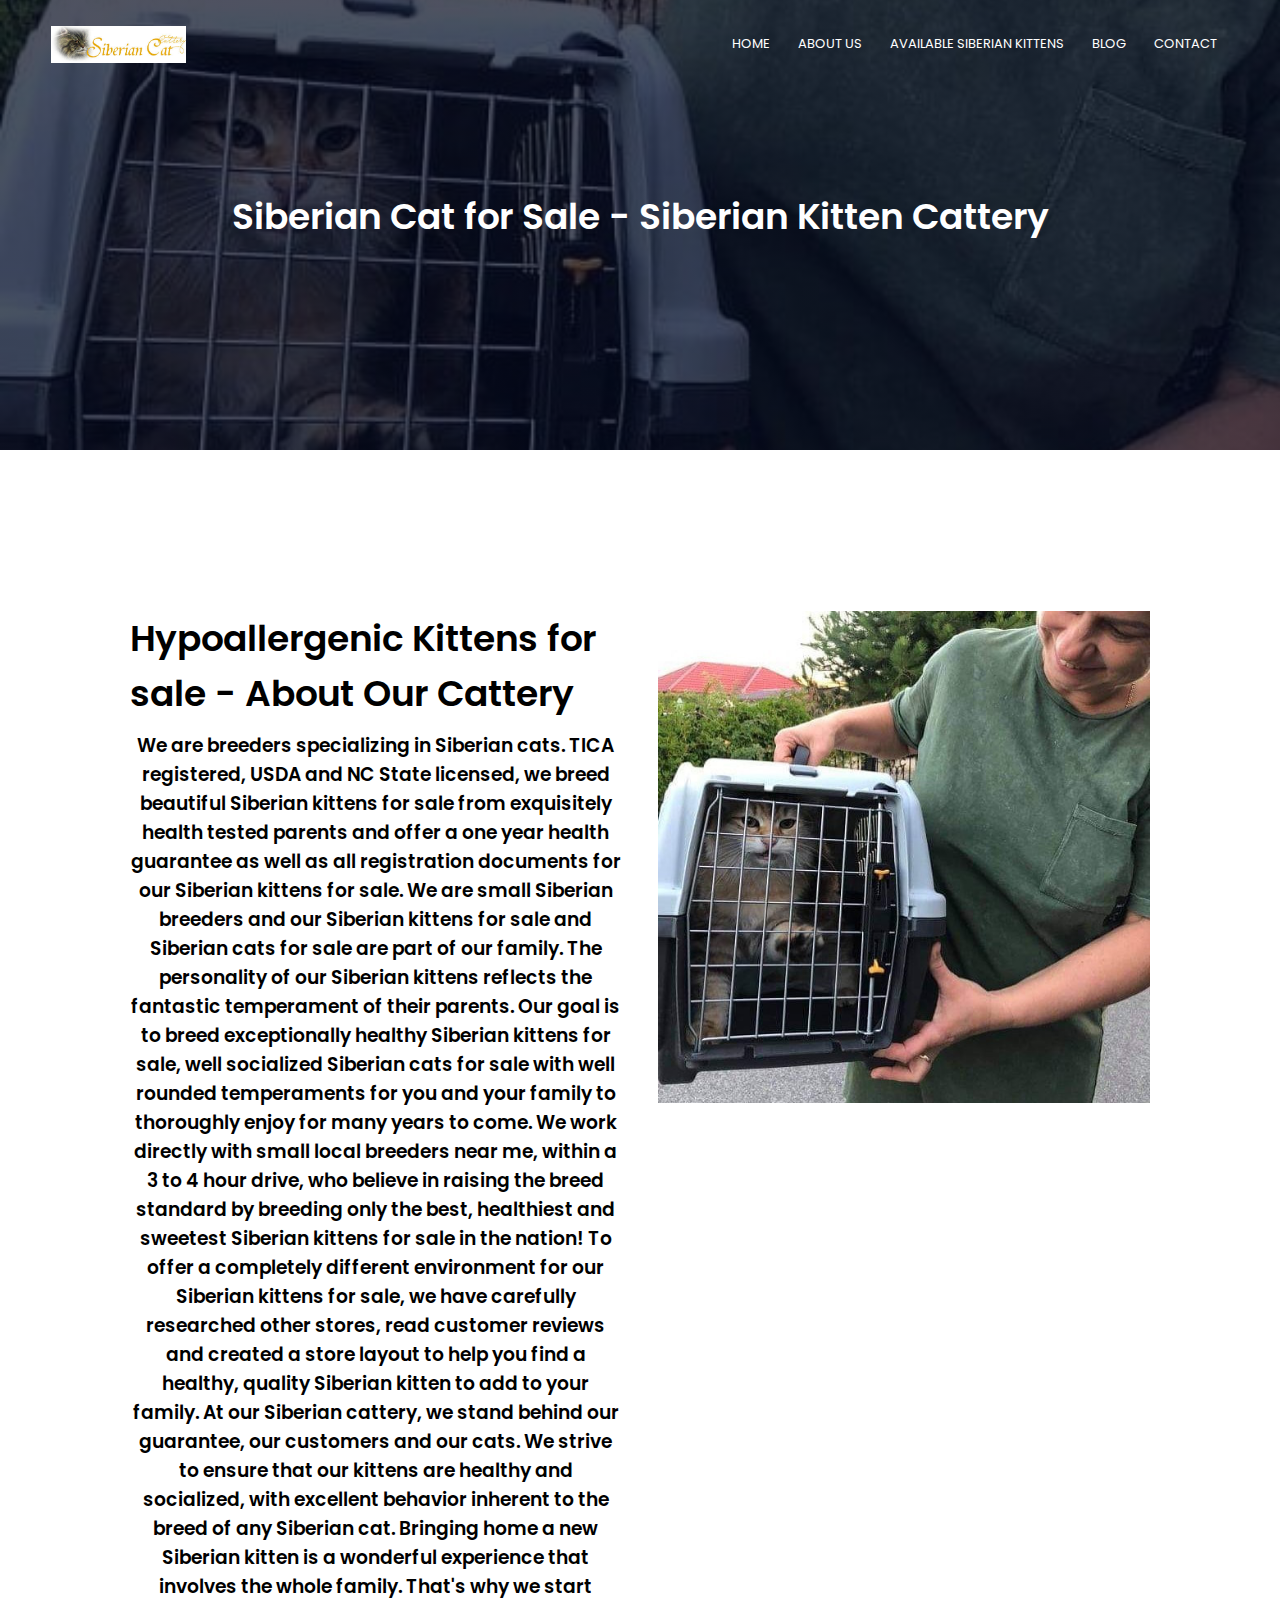
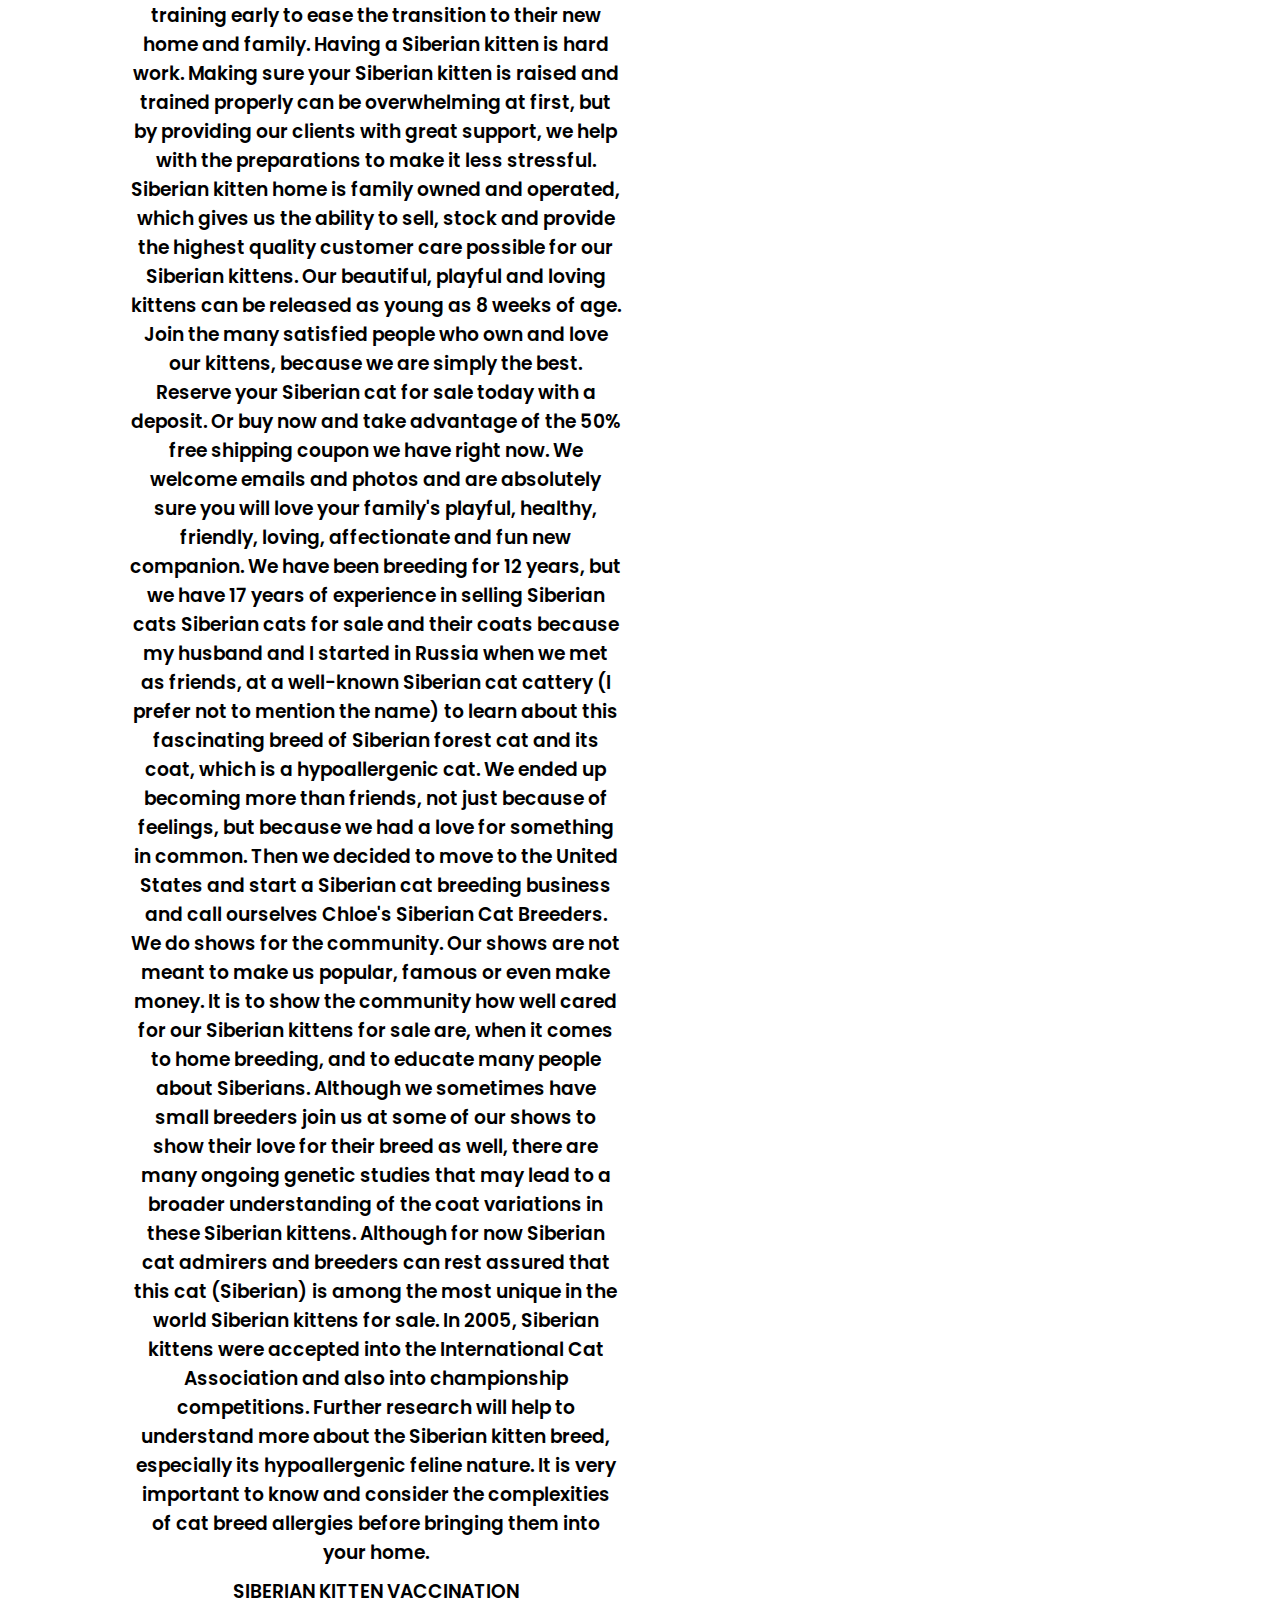
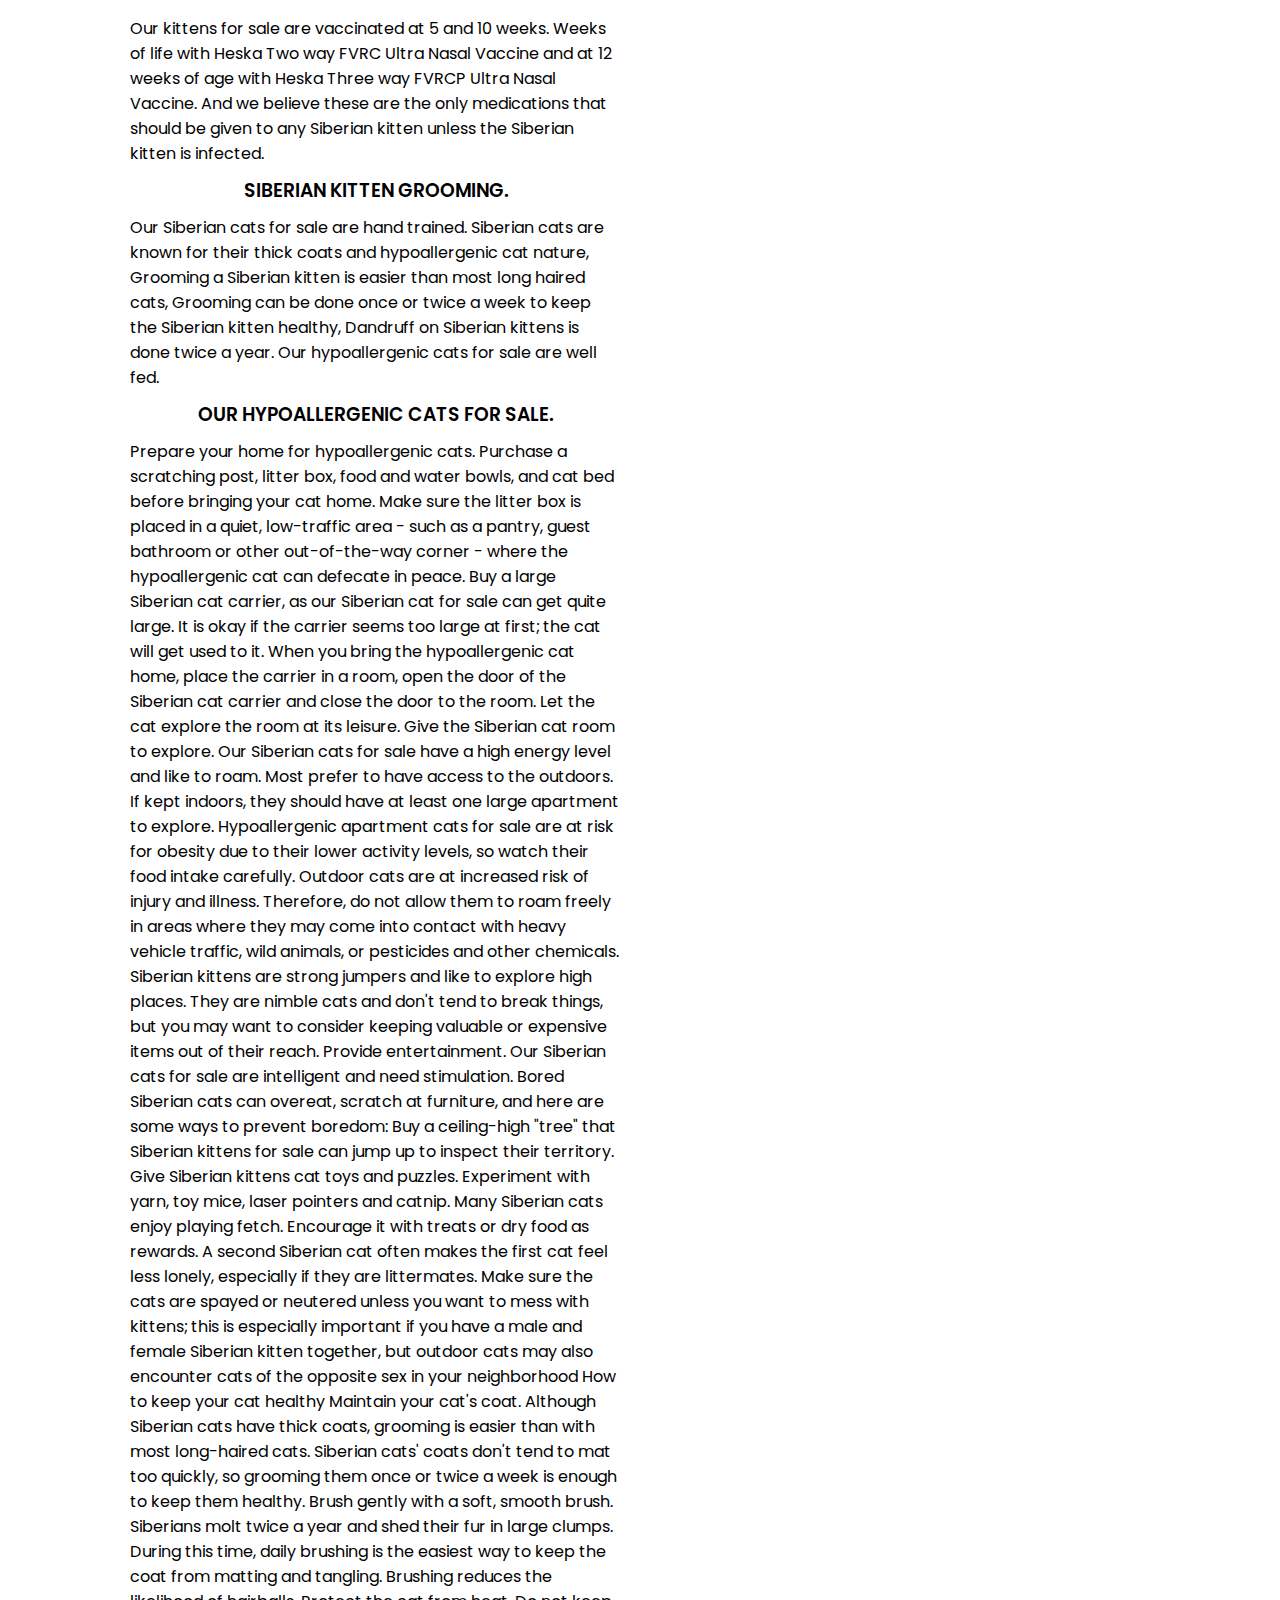
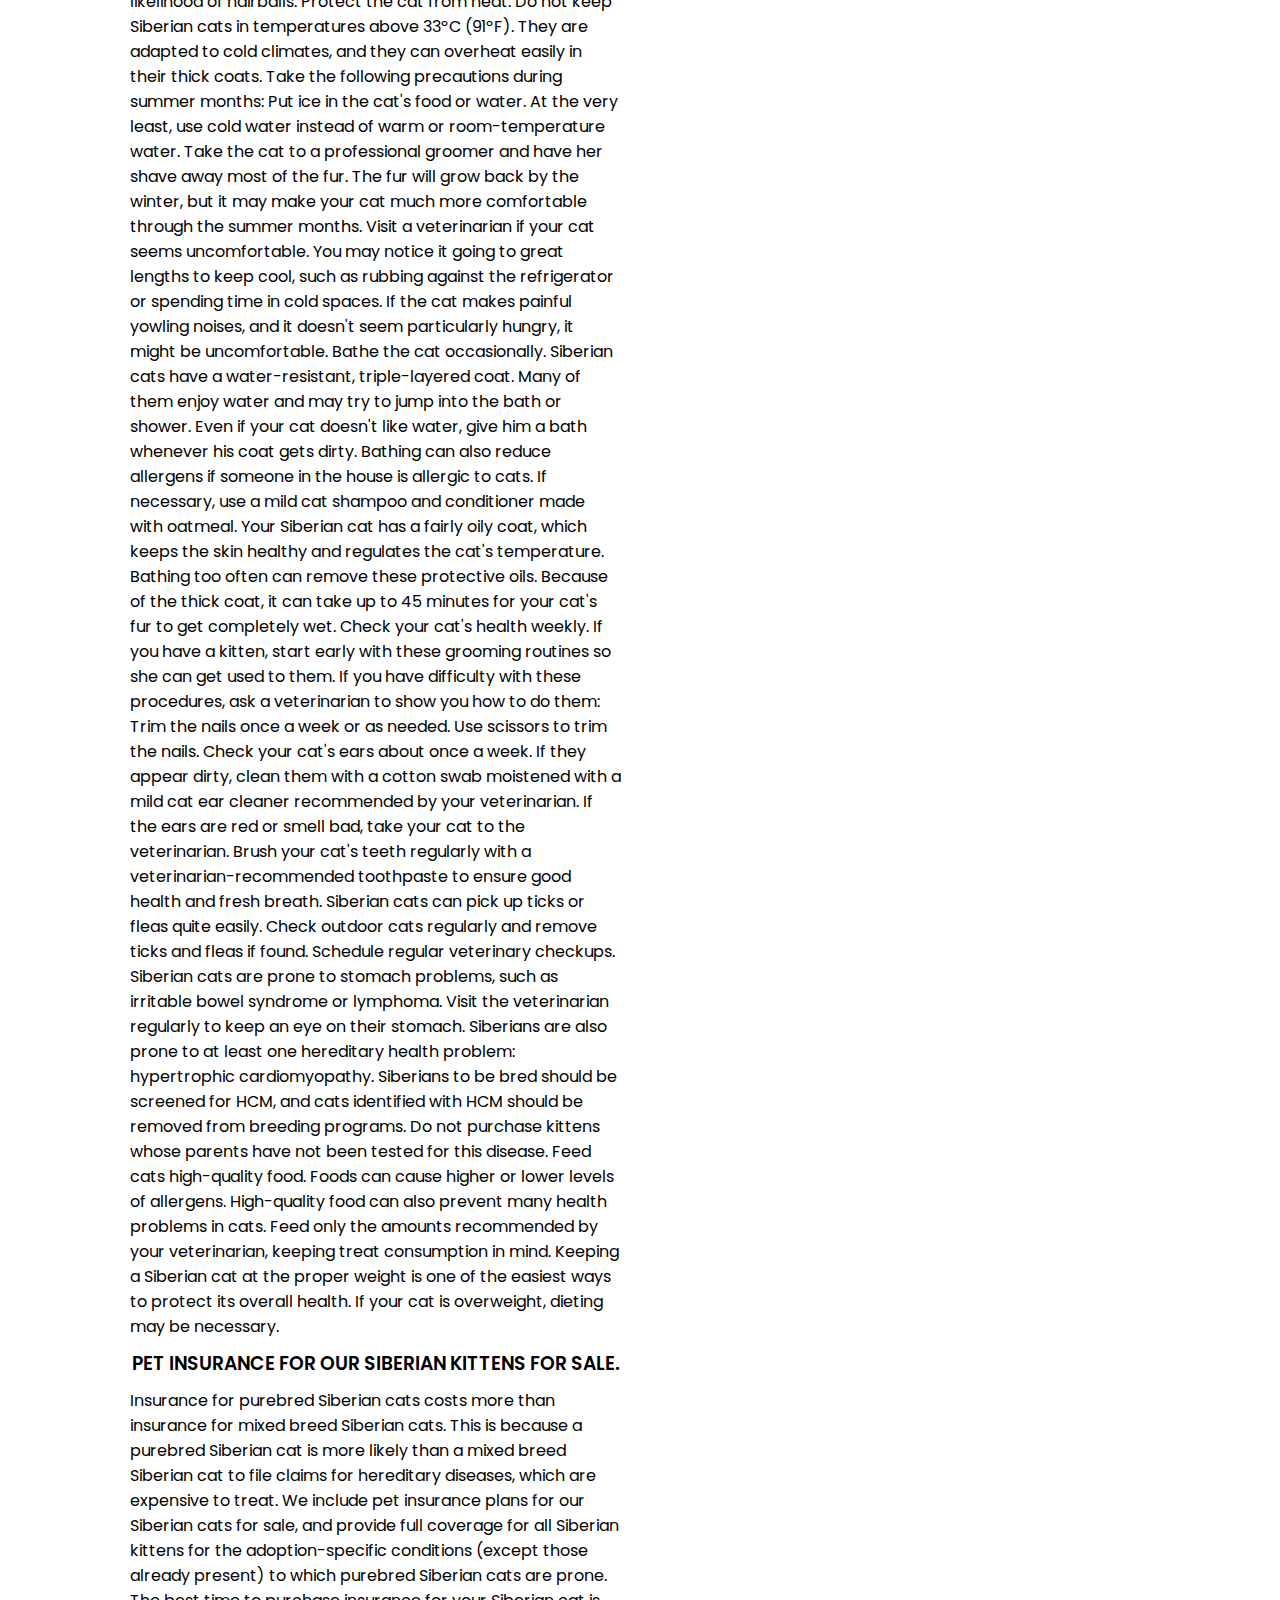
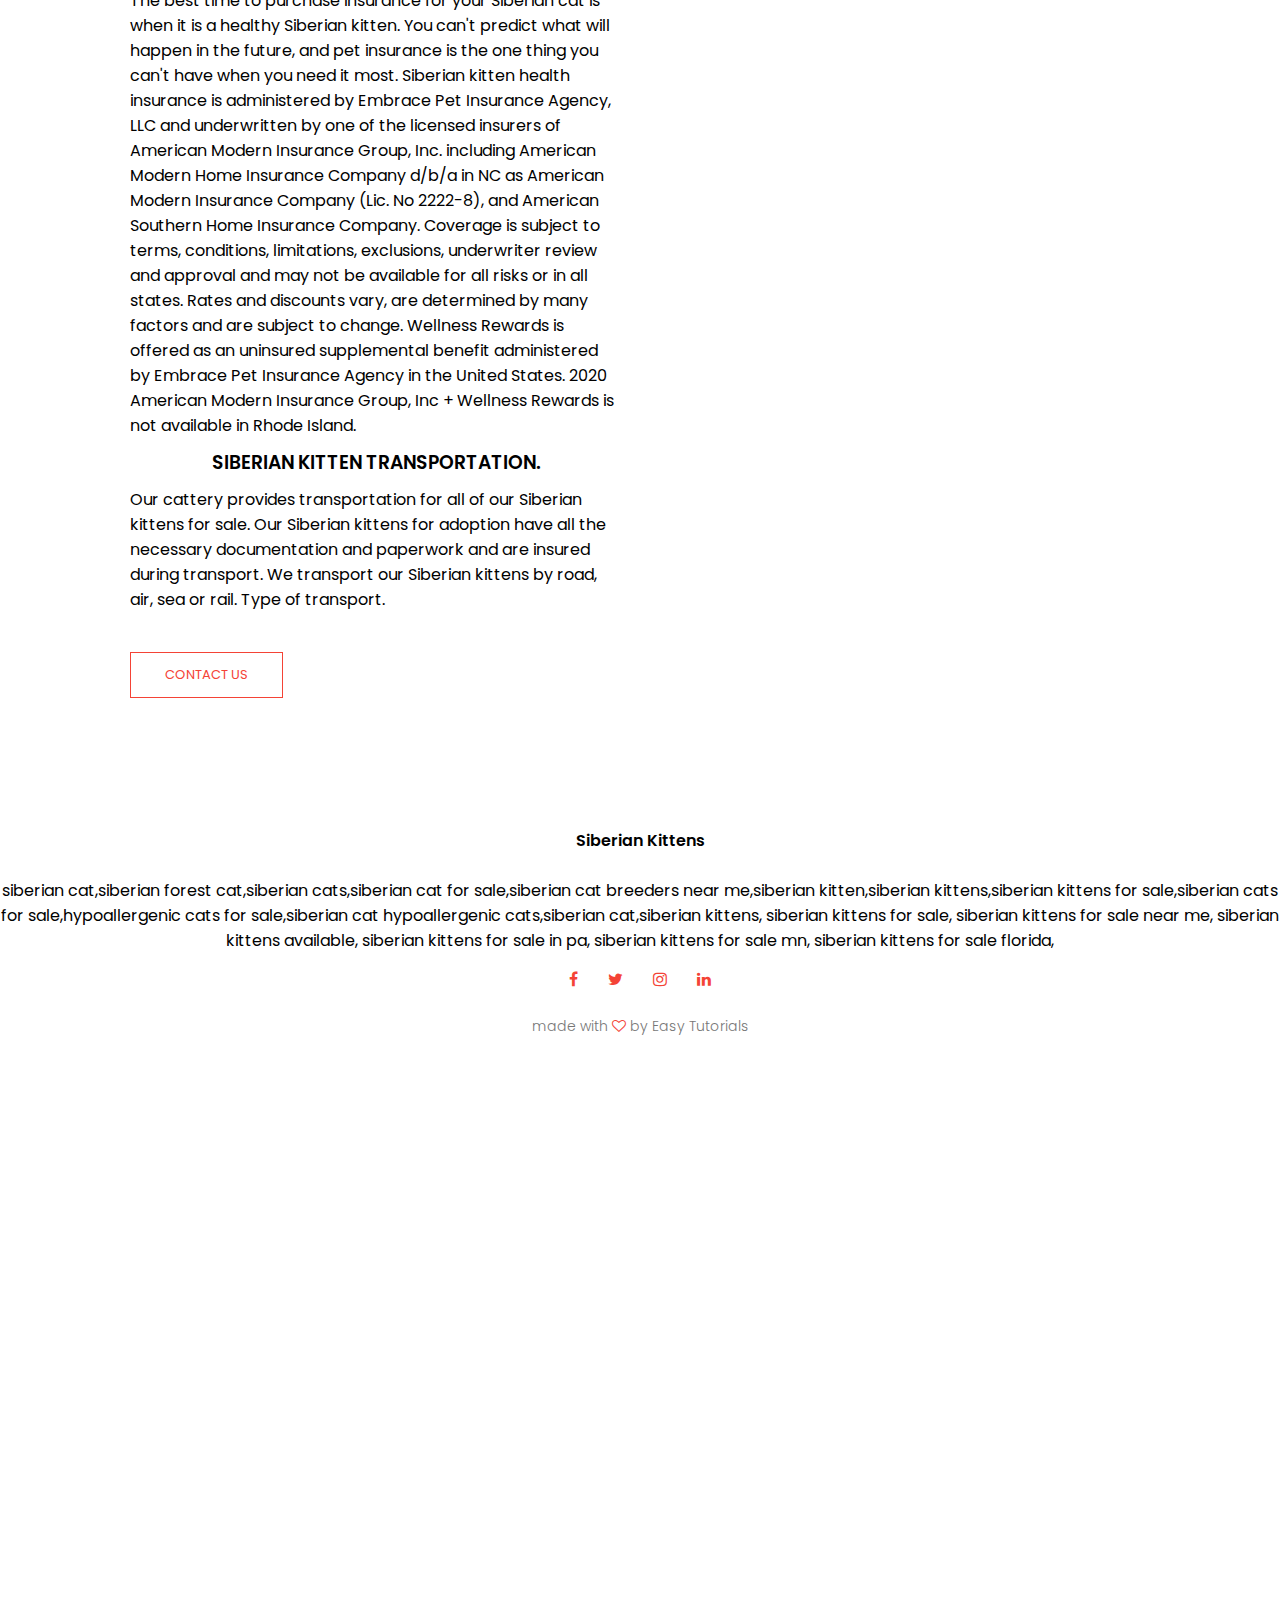
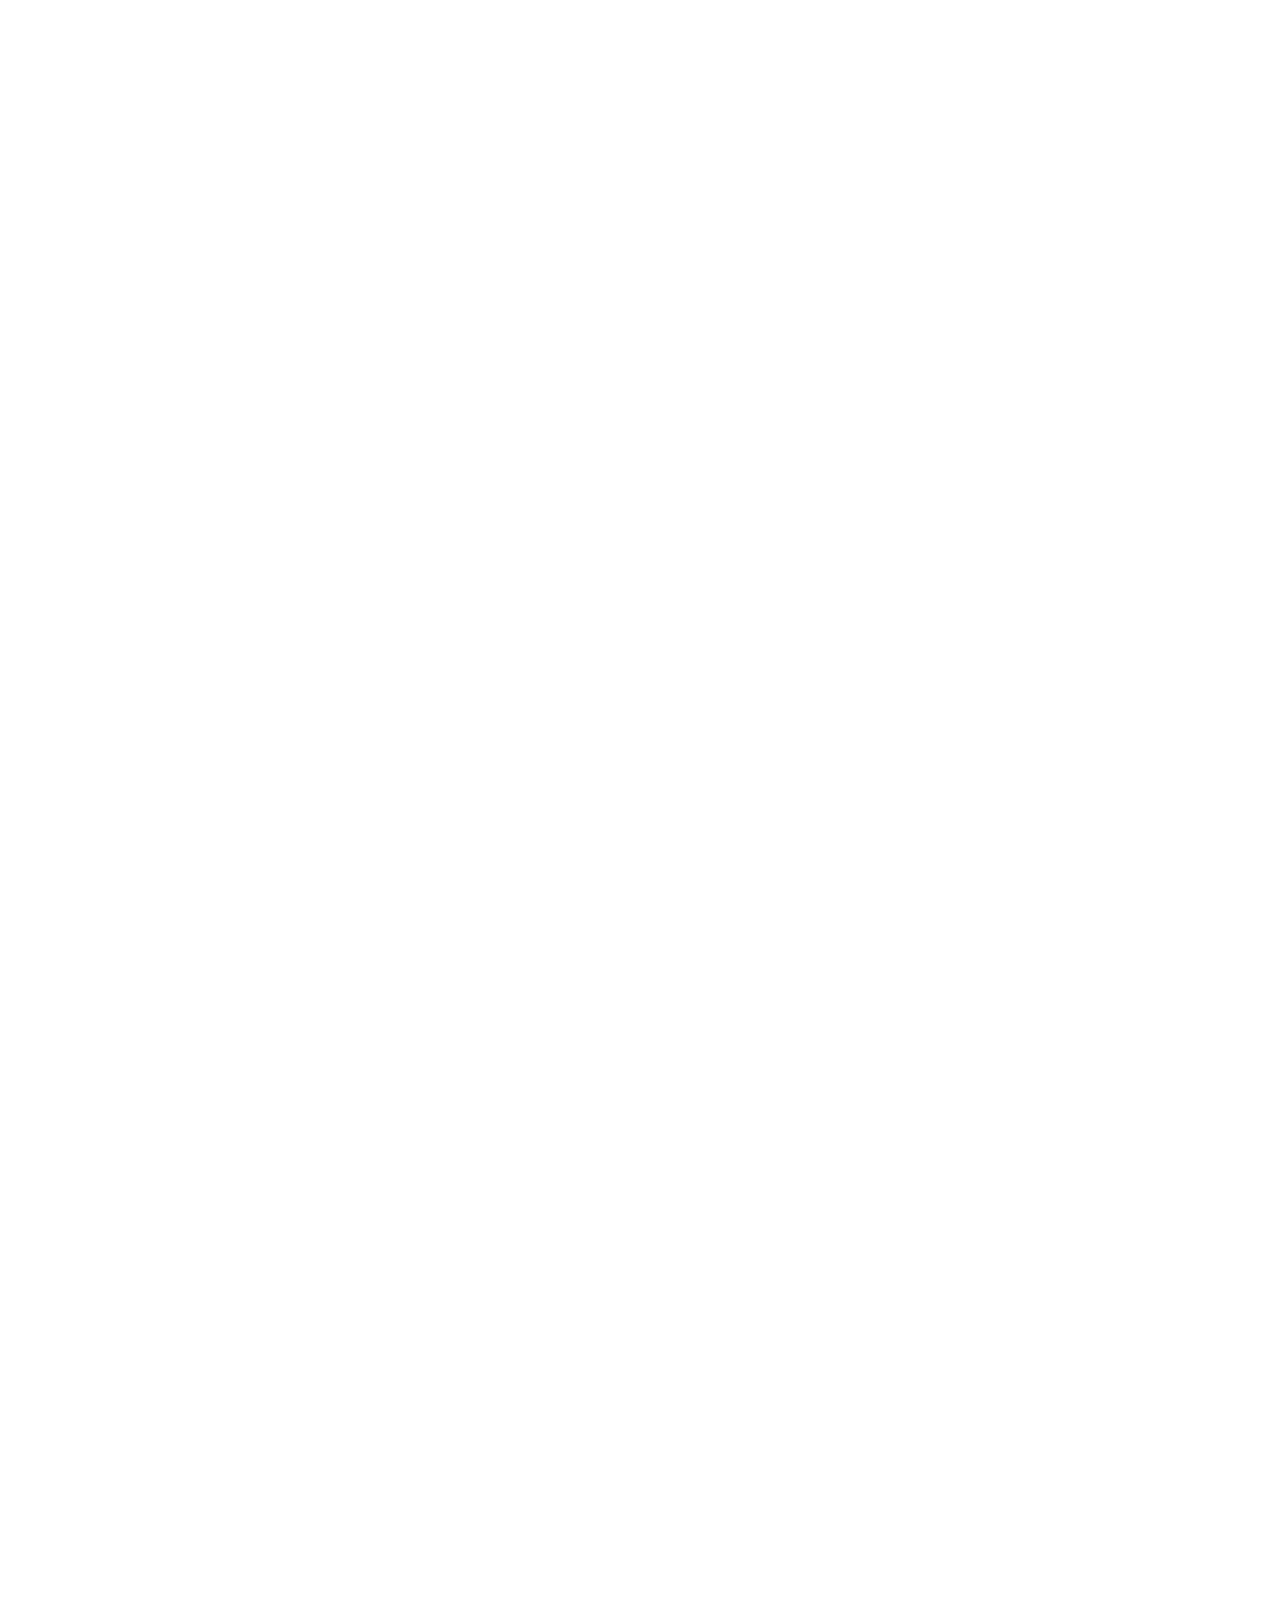
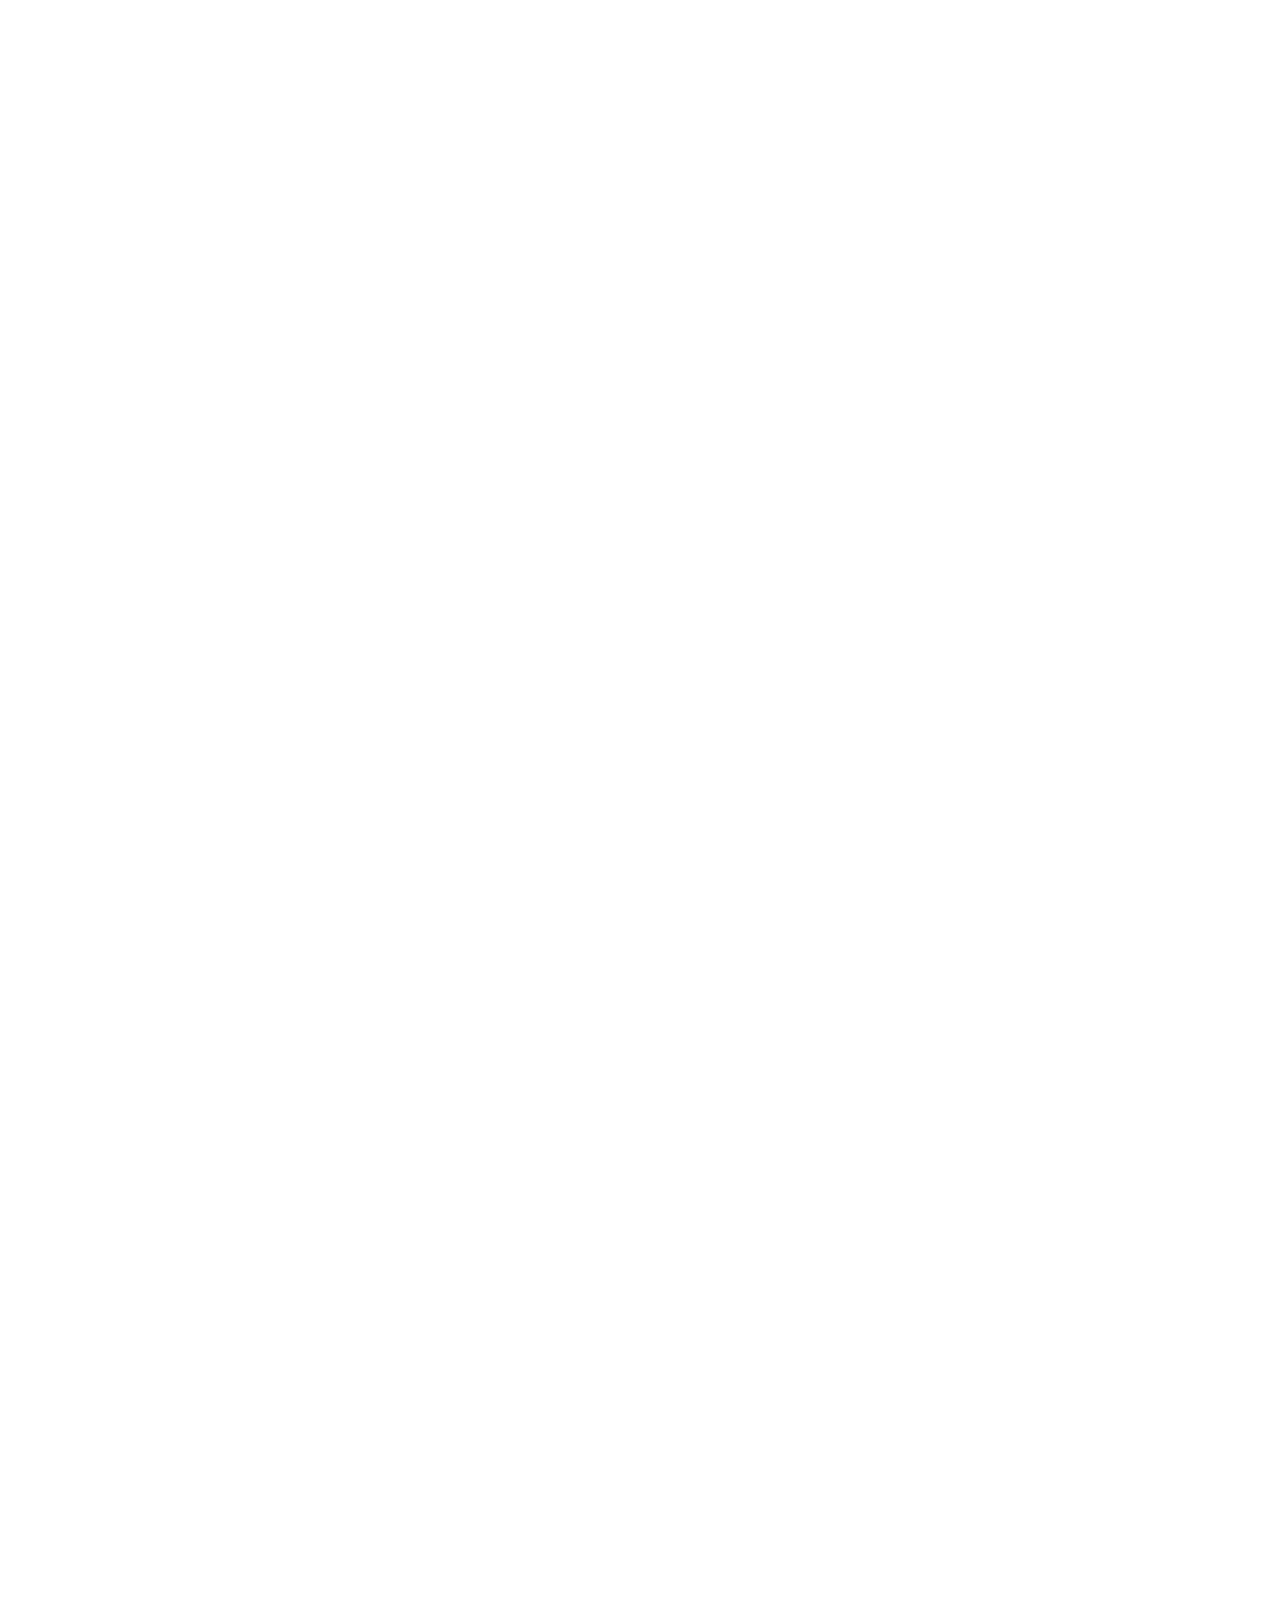
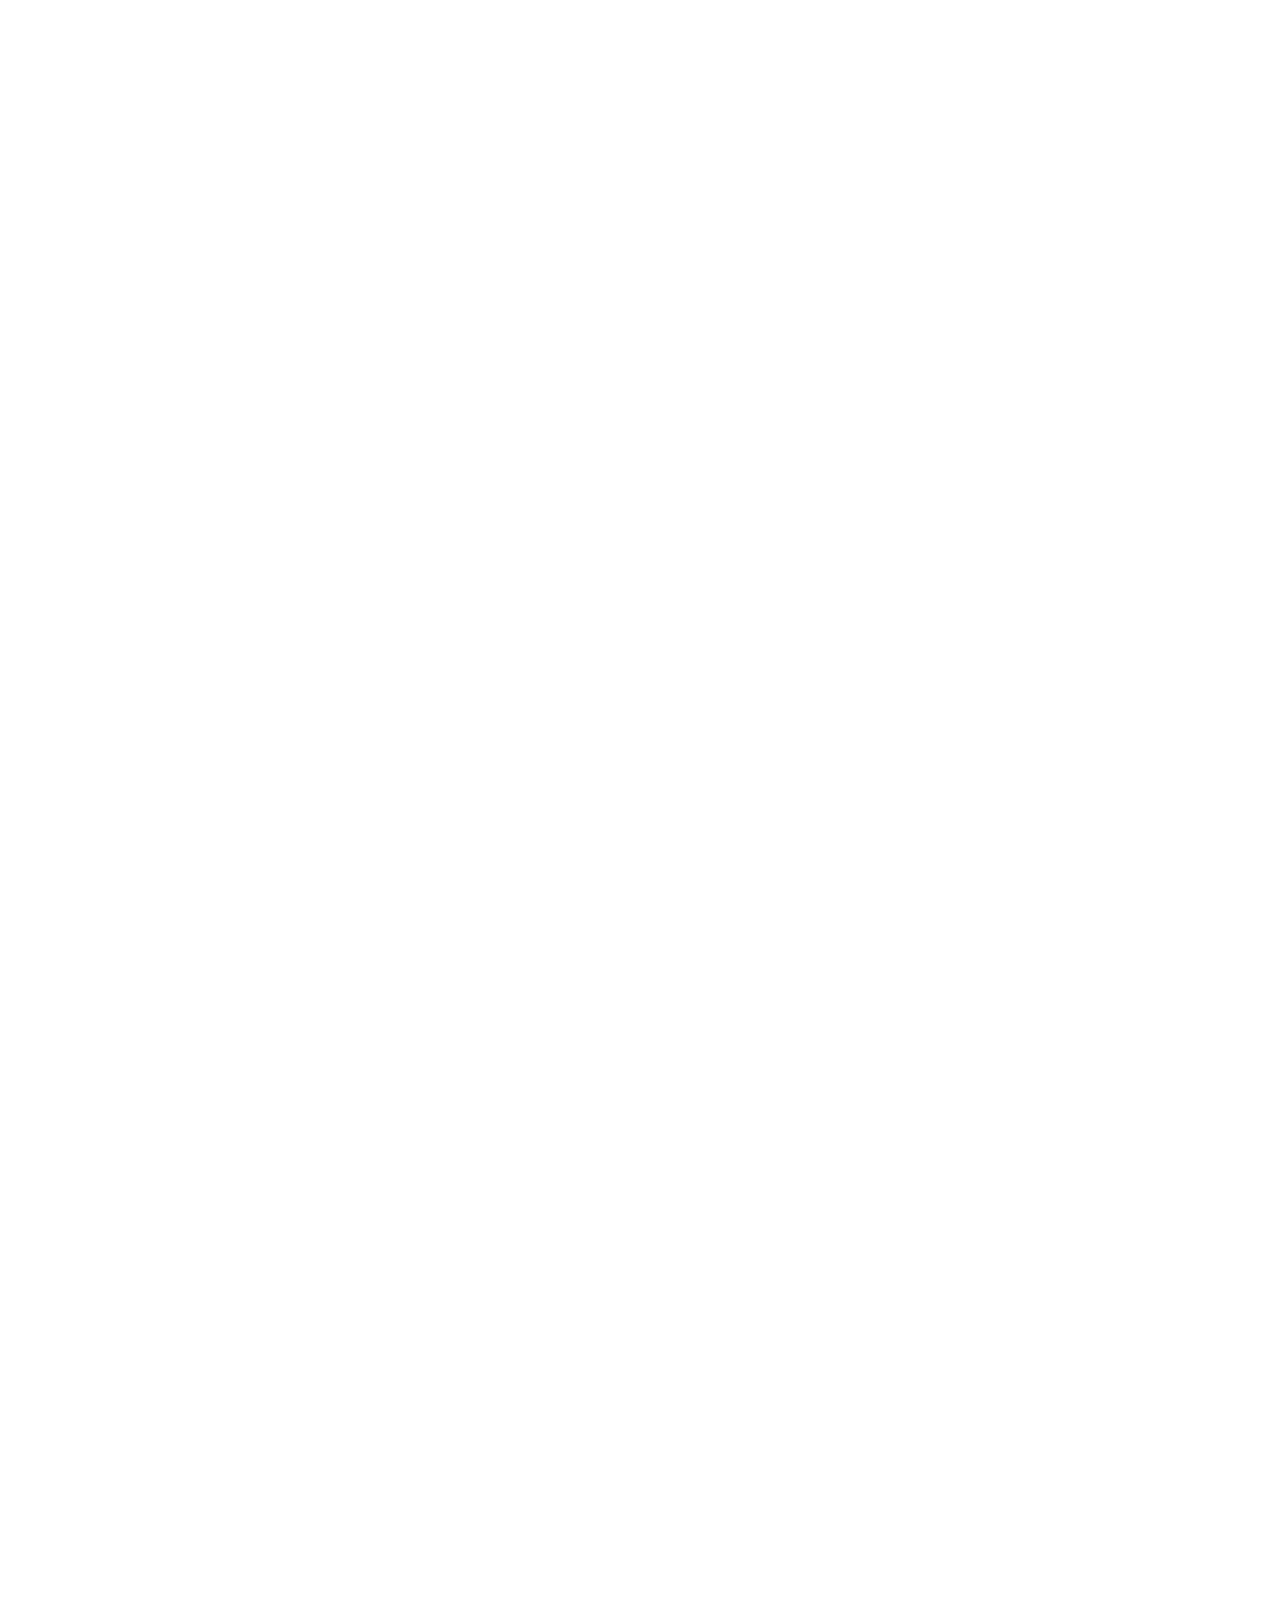
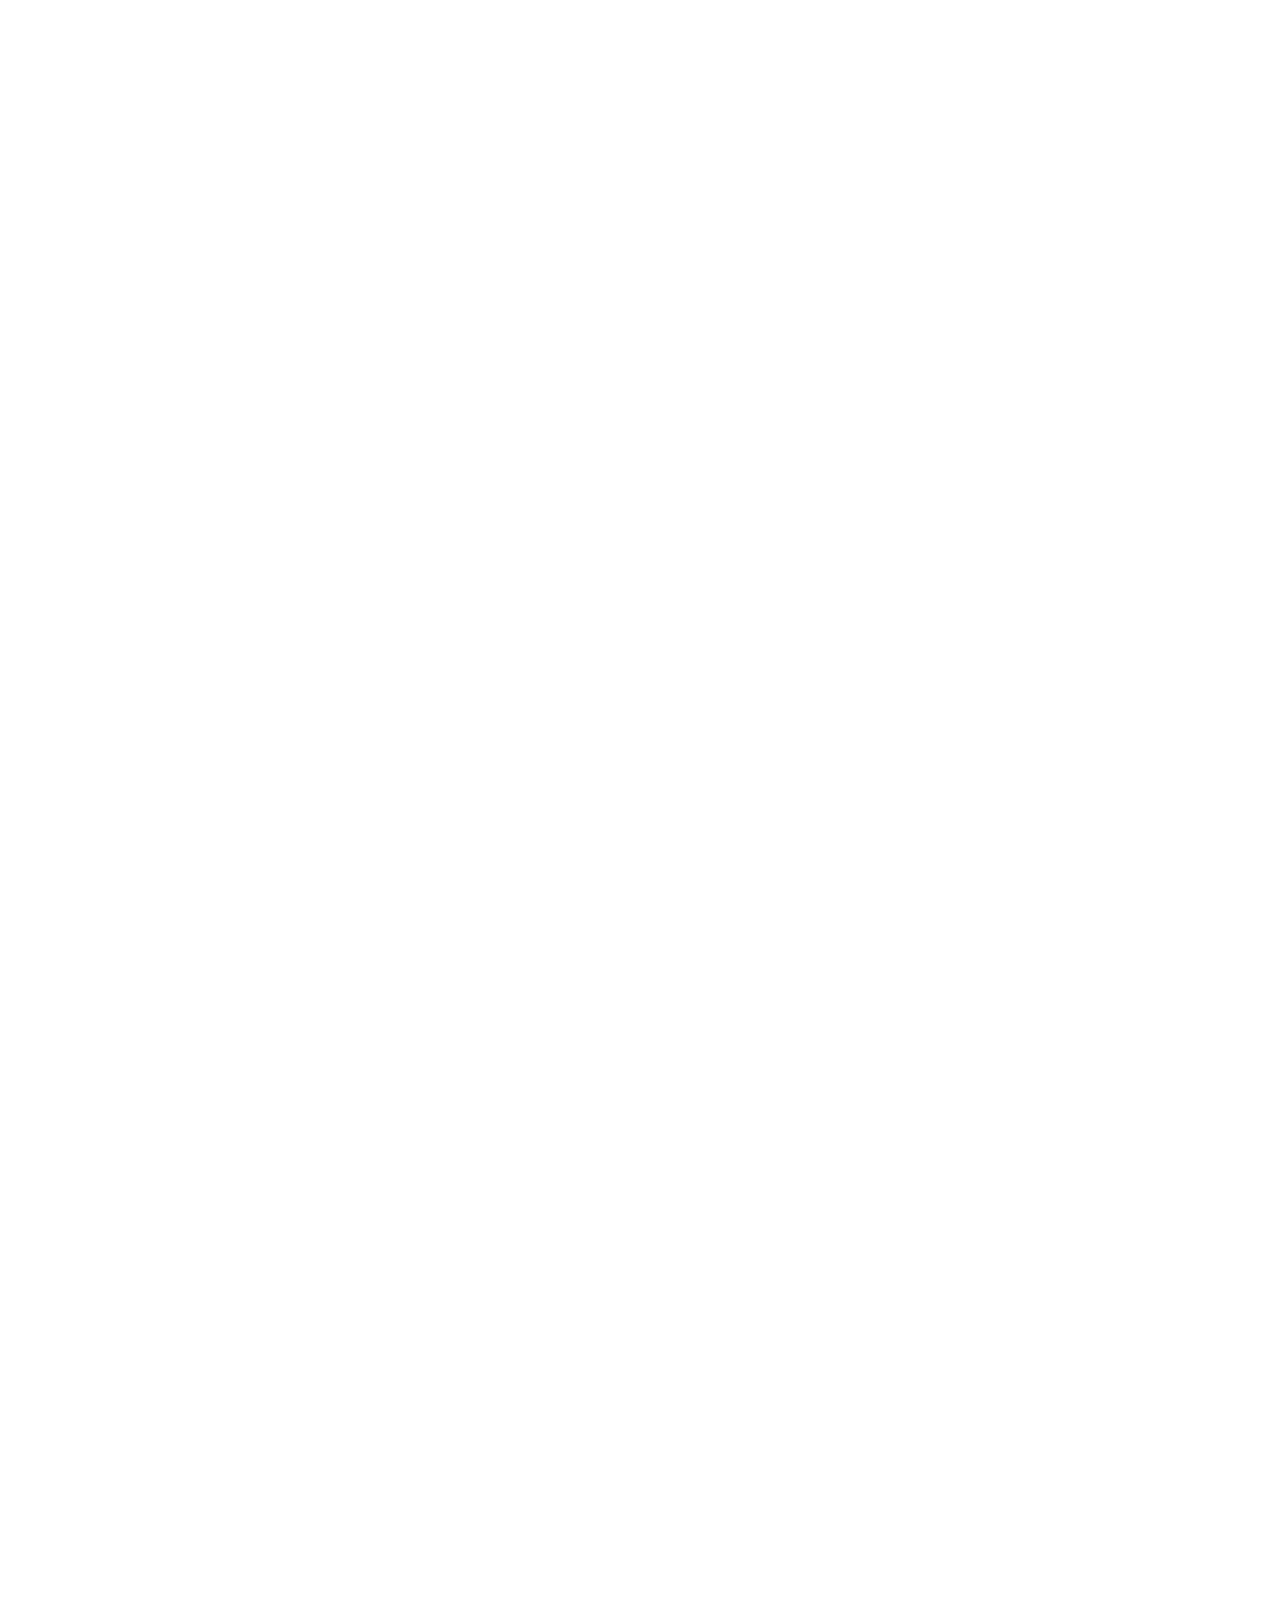
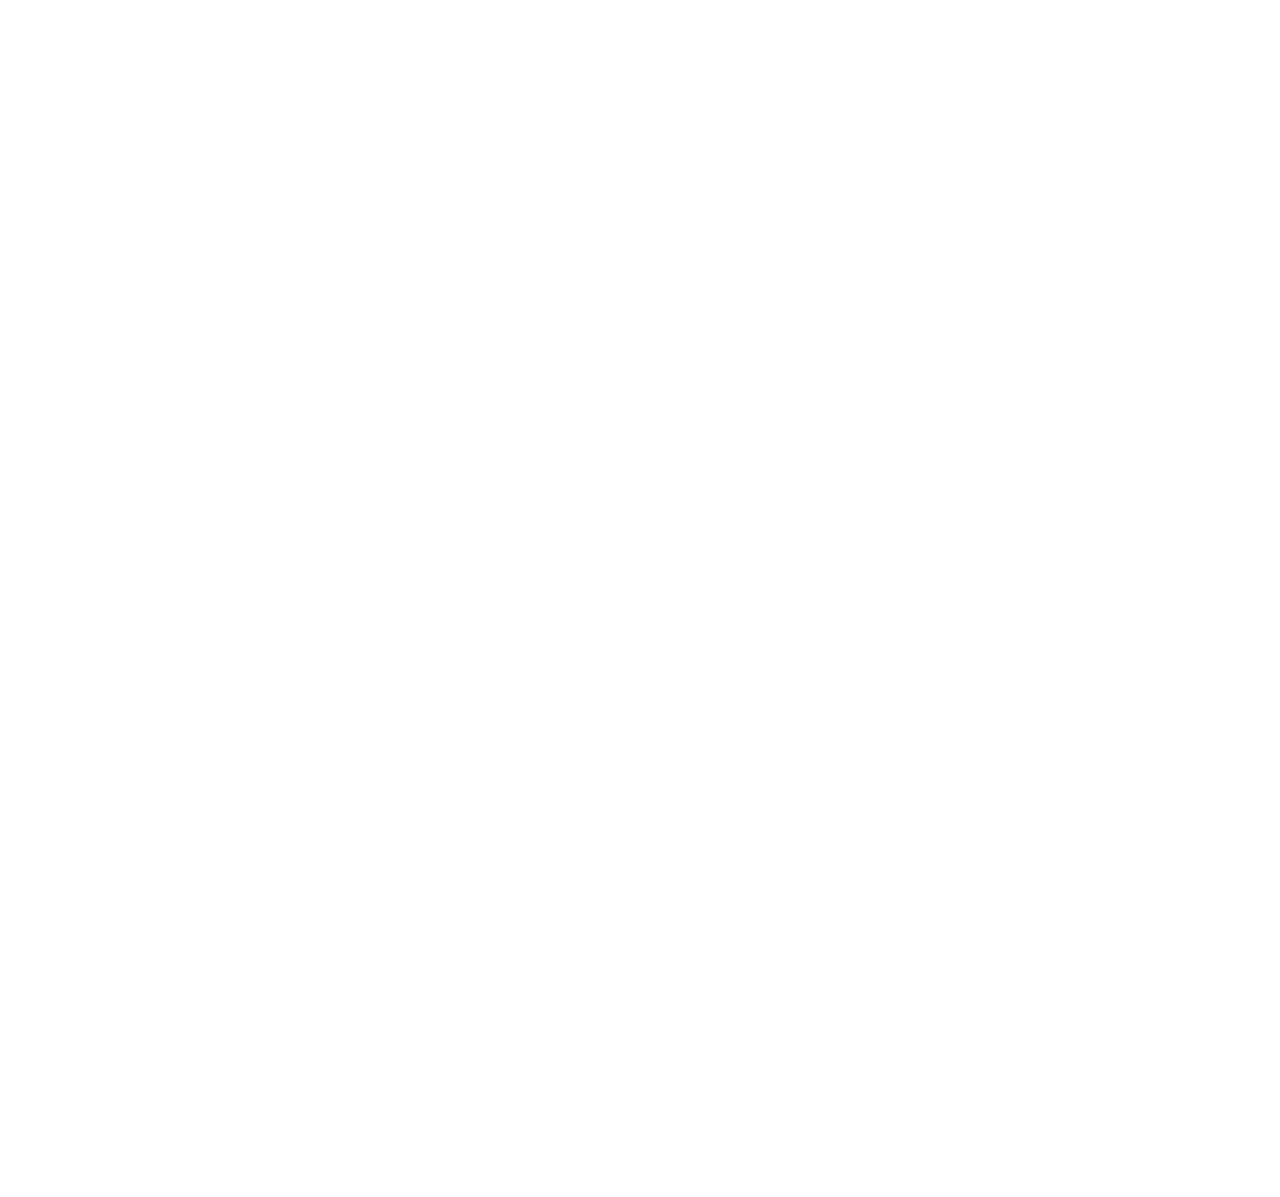
<file: about.html>
<html>
<head>
<meta name="google-site-verification" content="_h9VFOIz-8M4ppbyzbGUNQMzPmZK4_2fprWTNYHXjHk" />
<meta name="viewport" content="width=device-width, initial-scale=1.0">
<title>Siberian Kitten Breeder - Siberian Kittens For Sale</title>
<link rel="stylesheet" href="style.css">

<meta name="description" content="We are breeders specializing in Siberian cats. TICA registered, USDA and NC State licensed, we breed beautiful Siberian kittens for sale from exquisitely health tested parents and offer a one year health guarantee as well as all registration documents for our Siberian kittens for sale.">
<meta name="keyword" content="siberian cat,siberian forest cat,siberian cats,siberian cat for sale,siberian cat breeders near me,siberian kitten,siberian kittens,siberian kittens for sale,siberian cats for sale,hypoallergenic cats for sale,siberian cat hypoallergenic cats,siberian cat,siberian kittens, siberian kittens for sale, siberian kittens for sale near me, siberian kittens available, siberian kittens for sale in pa, siberian kittens for sale mn, siberian kittens for sale florida, siberian kittens for adoption, siberian kittens for sale ohio, siberian kittens for sale nj, siberian kittens for sale california, siberian kittens for sale craigslist, siberian kittens price, siberian kittens for sale texas, siberian kittens for sale michigan, siberian forest kittens, siberian kittens for sale ma, siberian cat kittens, siberian kittens for free, siberian kittens for sale nyc, siberian lynx kittens for sale, siberian kittens mn, siberian kittens near me, cheap siberian kittens for sale, siberian kittens for sale va, siberian kittens for sale in texas, siberian kittens for sale in nj, siberian kittens for sale oregon, siberian kittens seattle, siberian kittens for sale illinois, siberian kittens colorado, siberian forest kittens for sale, siberian kittens new york, siberian kittens florida, siberian kittens california, siberian lynx point kittens for sale, siberian kittens for sale ny, siberian kittens for sale colorado, available siberian kittens, siberian kittens michigan, siberian kittens for sale in ct, siberian kittens texas, siberian kittens for sale chicago, siberian kittens for sale bay area, white siberian kittens for sale, siberian kittens for sale in ohio, siberian kittens for sale in ny, siberian kittens for sale in california, siberian cat kittens for sale, siberian kittens illinois,siberian cats, siberian cats for sale, siberian cat hypoallergenic cats, siberian cat cats, siberian cats near me, siberian forest cats, how much do siberian cats cost, siberian cats for adoption, are siberian cats hypoallergenic, siberian cat domestic cats, siberian cat shedding cats, do siberian cats shed, siberian cats hypoallergenic, pictures of siberian cats, siberian cats texas, siberian husky and cats, hypoallergenic siberian cats, siberian cats for adoption free, siberian hypoallergenic cats, silver siberian cats, are siberian huskies good with cats, siberian forest cats for sale, buy siberian cats, siberian cats new york, siberian cats california, siberian cats for sale near me, cats 101 siberian, calico siberian cats, how big do siberian cats get, siberian cats virginia, red siberian cats, how much are siberian cats, siberian cats for sale in pa, blue siberian cats, siberian rescue cats, siberian cats massachusetts, siberian cats for sale texas, hypoallergenic cats siberian, russian siberian cats, siberian cats illinois, siberian cats pennsylvania, siberian cats colorado, siberian cats michigan, siberian cats and allergies, siberian cats florida, snowy hollow siberian cats, are siberian cats really hypoallergenic, siberian cats 101, hypoallergenic siberian cats orange, siberian huskies and cats,siberian cat, siberian forest cat, siberian cat for sale, siberian cat hypoallergenic cats, siberian cat cats, siberian cat hypoallergenic, siberian cat price, siberian cat breeders, siberian cat adoption, siberian cat rescue, siberian cat size, siberian cat personality, black siberian cat, siberian cat for adoption, orange siberian cat, white siberian cat, siberian cat black, siberian cat cost, russian siberian cat, siberian blue cat, siberian cat patronus, black smoke siberian cat, siberian house cat, hypoallergenic siberian cat, calico siberian cat, siberian cat domestic cats, siberian cat shedding cats, blue siberian cat, siberian cat patronus meaning, siberian forest cat for sale, how much is a siberian cat, siberian cat breeder, siberian cat orange, siberian cat breeds, siberian cat michigan, siberian cat vs maine coon, buy siberian cat, siberian cat colors, grey siberian cat, siberian forest cat size, siberian forest cat breeders, norwegian forest cat vs maine coon vs siberian, siberian cat oregon, siberian cat don't, cat siberian, siberian cat hypoallergenic for sale, siberian cat breeders ma, siberian mountain cat, siberian forest cat price, siberian cat size comparison,siberian kitten, siberian kitten for sale, siberian kitten price, siberian cat kitten, black siberian kitten, white siberian kitten, siberian kitten breeders, siberian kitten cost, siberian kitten rescue, siberian forest cat kitten, russian siberian kitten, siberian kitten for adoption, siberian kitten hypoallergenic, siberian kitten adoption, white siberian kitten for sale, buy siberian kitten, orange siberian kitten, adopt a siberian kitten, siberian kitten pictures, siberian lynx kitten, grey siberian kitten, siberian forest kitten, siberian kitten florida, siberian tiger kitten, siberian kitten nj, siberian kitten care, siberian forest kitten for sale, blue siberian kitten, siberian kitten sale, seal lynx point siberian kitten, colorpoint siberian kitten, male siberian kitten for sale, seal point siberian kitten, lynx point siberian kitten, teacup siberian kitten, how much does a siberian kitten cost, siberian kitten grey, siberian kitten black, black smoke siberian kitten, siberian kitten available, silver siberian kitten, siberian kitten for sale in michigan, found stray siberian kitten, adopt kitten siberian orlando, siberian kitten 12 week, red with white siberian kitten, siberian kitten breeders ny, color point siberian kitten, siberian kitten, ohio, siberian kitten svet,hypoallergenic kittens, hypoallergenic kittens for sale, hypoallergenic kittens for adoption, siberian hypoallergenic kittens for sale, bengal kittens hypoallergenic, ragdoll kittens hypoallergenic, russian blue hypoallergenic kittens for sale, kittens hypoallergenic, russian blue kittens hypoallergenic, free hypoallergenic kittens, are ragdoll kittens hypoallergenic, are siamese kittens hypoallergenic, bengal kittens hypoallergenic cats, cute hypoallergenic kittens, hypoallergenic kittens available for adoption near me, balinese kittens hypoallergenic, hypoallergenic kittens for sale near me, hypoallergenic teacup kittens, are persian kittens hypoallergenic, are desert lynx kittens hypoallergenic, burmese kittens for sale pricebesy hypoallergenic cats, hypoallergenic kittens in plano texas, hypoallergenic kittens cincinnati, hypoallergenic kittens for sale nashville tn, hypoallergenic cats siberian kittens, hypoallergenic kittens for sale in miami, hypoallergenic kittens for sale beverly hills, mi, hypoallergenic russian blue kittens, hypoallergenic kittens available for adoption near me, hypoallergenic siberian kittens, hypoallergenic-kittens whopify, hypoallergenic kittens san antonio, scottish fold kittens hypoallergenic?, are tiger kittens hypoallergenic, siberian hypoallergenic kittens oklahoma, balinese cat hypoallergenic kittens, free kittens that are hypoallergenic and short haired and doesnt require alot of vet bills, newborn bengal kittens hypoallergenic, hypoallergenic kittens for sale in texas, hypoallergenic kittens for sale uk, bushy tail kittens hypoallergenic, hypoallergenic kittens near me, hypoallergenic kittens for sale monterey, siamese cat hypoallergenic kittens, is it safe for a hypoallergenic russian blue kittens to live with a parrot, purebred siberian hypoallergenic kittens, hypoallergenic kittens adoption, british shorthair kittens hypoallergenic, hypoallergenic kittens 01453, siberian kittens hypoallergenic,hypoallergenic cats, hypoallergenic cats for sale, siberian cat hypoallergenic cats, hypoallergenic cats for adoption, best hypoallergenic cats, are there hypoallergenic cats, what cats are hypoallergenic, most hypoallergenic cats, hypoallergenic diet for cats, hypoallergenic cats for adoption near me, hypoallergenic cats for sale near me, are siberian cats hypoallergenic, siberian cats hypoallergenic, hypoallergenic cats near me, hypoallergenic cats price, are any cats hypoallergenic, cheap hypoallergenic cats, non hypoallergenic cats, non shedding hypoallergenic cats, are there any hypoallergenic cats, are cats hypoallergenic, hypoallergenic cats breeds, hypoallergenic food for cats, cute hypoallergenic cats, hypoallergenic foods for cats,hypoallergenic cat, hypoallergenic cat breeds, siberian cat hypoallergenic cats, siberian cat hypoallergenic, hypoallergenic cat litter, cat hypoallergenic, hypoallergenic cat breed, hypoallergenic siberian cat, most hypoallergenic cat, hypoallergenic wet cat food, hypoallergenic cat food petsmart, snowshoe cat hypoallergenic, is there a hypoallergenic cat, royal canin hypoallergenic cat food, hypoallergenic cat treats, hypoallergenic cat shampoo, hypoallergenic cat food royal canin, what cat breeds are hypoallergenic, hypoallergenic cat food brands, siberian hypoallergenic cat, hypoallergenic cat breeds list, hypoallergenic cat food walmart, hypoallergenic cat foods, hypoallergenic cat for sale, hypoallergenic cat breed list, is there such thing as a hypoallergenic cat, royal canin hypoallergenic cat, hypoallergenic cat rescue siberian cat, siberian cat for sale, siberian cat price, siberian cat size, black siberian cat, siberian cat cats, siberian cat breeders, siberian cat hypoallergenic cats,siberian cats, siberian cats for sale, how much do siberian cats cost, are siberian cats really hypoallergenic, are siberian cats hypoallergenic, how much are siberian cats, do siberian cats shed, siberian cats hypoallergenic,siberian kitten, siberian kitten for sale, siberian kitten price, black siberian kitten, siberian kitten breeders, white siberian kitten, russian siberian kitten, siberian kitten for adoption,siberian kittens, siberian kittens for sale, siberian kittens for sale near me, siberian kittens for sale in pa, siberian kittens for sale mn, siberian kittens available, 
siberian kittens for adoption, siberian kittens for sale ohio, siberian kittens for sale michigan,siberian cat hypoallergenic cats, siberian cat hypoallergenic, hypoallergenic siberian cat, siberian cat hypoallergenic for sale, siberian hypoallergenic cat, siberian forest cat hypoallergenic, siberian cat hypoallergenic price, siberian cat hypoallergenic cats for sale, hypoallergenic cat siberian, is the siberian cat hypoallergenic, russian siberian cat hypoallergenic, dr oz, hypoallergenic siberian cat, siberian cat hypoallergenic cat, siberian cat hypoallergenic cats for sale near me, are siberian cat hypoallergenic, siberian cat hypoallergenic/, siberian cat hypoallergenic fur, is a siberian cat hypoallergenic, siberian cat hypoallergenic cats for sale illinois, siberian cat hypoallergenic true or false, siberian cat hypoallergenic cats adoption nyc, siberian cat hypoallergenic breeds, hypoallergenic siberian cat breeder ohio, siberian cat hypoallergenic cream, siberian cat hypoallergenic cats cost, siberian hypoallergenic cat asthma, hypoallergenic siberian forest cat, siberian cat hypoallergenic near me, hypoallergenic cat breeds siberian, siberian cat hypoallergenic?,
siberian house cat hypoallergenic, ragdoll siberian cat hypoallergenic, hypoallergenic siberian cat with blue eyes, are blue siberian cat hypoallergenic?, hypoallergenic siberian cat cost, siberian cat hypoallergenic cats price, siberian cat hypoallergenic shipping, siberian hypoallergenic cat california, hypoallergenic siberian cat breeder columbus ohio, siberian cat are hypoallergenic?, hypoallergenic siberian cat for sale, siberian cat hypoallergenic kittens, hypoallergenic cat black siberian, siberian hypoallergenic siamese cat, how much is a hypoallergenic siberian cat, siamese mix siberian cat hypoallergenic cats, siberian cat hypoallergenic black cats, siberian cat hypoallergenic don't, hypoallergenic siberian cat for adoption knoxville tn, hypoallergenic siberian cat low allerg, siberian blue cat hypoallergenic, siberian hypoallergenic cat story, hypoallergenic black siberian forest cat, where to get a hypoallergenic siberian forest cat in new york, siberian cat not hypoallergenic, siberian cat that is hypoallergenic, siberian cat hypoallergenic for sale north carolina, hypoallergenic siberian cat and bangor maine, siberian cat not hypoallergenic price, black siberian cat hypoallergenic cats, is siberian cat hypoallergenic, hypoallergenic cats siberian vs norwegian forest cat, are siberian cat mixes hypoallergenic, hypoallergenic cat siberian., what makes a siberian cat hypoallergenic, hypoallergenic siberian cat breeder,siberian hypoallergenic kittens for sale, hypoallergenic cats siberian kittens, hypoallergenic siberian kittens, siberian hypoallergenic kittens oklahoma, purebred siberian hypoallergenic kittens, siberian kittens hypoallergenic, siberian hypoallergenic kittens, splendid siberian kittens hypoallergenic, siberian cat hypoallergenic kittens, siberian kittens hypoallergenic for sale, hypoallergenic siberian kittens for sale minnesota, hypoallergenic siberian kittens for sale,hypoallergenic cats for sale, hypoallergenic cats for sale near me, russian blue hypoallergenic cats for sale, hypoallergenic bengal cats for sale, hypoallergenic cats for sale in ohio, hypoallergenic munchkin cats for sale, siberian cat hypoallergenic cats for sale, hypoallergenic siberian cats for sale, siberian hypoallergenic cats for sale, hypoallergenic cats siberian for sale, hypoallergenic balinese cats for sale, balinese hypoallergenic cats for sale, siberian husky hypoallergenic cats for sale in nc, burmese kittens for sale pricebesy hypoallergenic cats, hypoallergenic cats for sale online, hypoallergenic cats balinese for sale, hypoallergenic cats for sale in az, hypoallergenic cats for sale los angeles, hypoallergenic black cats for sale, hypoallergenic cats for sale san diego, hypoallergenic cats for sale in edmonton, hypoallergenic cats for sale atlanta, hypoallergenic cats for sale near portland maine, hypoallergenic cats for sale in tennessee, siberian cat hypoallergenic cats for sale near me, hypoallergenic bengal cats for sale chicago area, cheap hypoallergenic cats for sale ann arbor mi, hypoallergenic cats for sale in mn, hypoallergenic russian blue cats for sale, siberian cat hypoallergenic cats for sale illinois, hypoallergenic cats for sale for 500 dollars in massachusetts, hypoallergenic persian cats for sale, hypoallergenic cats for sale maine, hypoallergenic cats for sale in portland oregon, hypoallergenic cats for sale omaha, hypoallergenic cats for sale nj, adult hypoallergenic cats for sale near me, hypoallergenic cats for sale near pa, hypoallergenic cats for sale washington, bengal cat hypoallergenic cats for sale near me, hypoallergenic purebred cats for sale, hypoallergenic black and cats for sale, hypoallergenic genetically engineered cats for sale, hypoallergenic retired cats for sale in massachusetts, are british shorthair hypoallergenic cats for sale, hypoallergenic cats for sale minnesota, hypoallergenic cats for sale michigan, balinese cat hypoallergenic cats for sale, hypoallergenic cats for sale massachusetts, hypoallergenic cats for sale indianapolis,siberian kittens, siberian kittens for sale, siberian kittens for sale near me, siberian kittens available, siberian kittens for sale in pa, siberian kittens for sale mn, siberian kittens for sale florida, siberian kittens for adoption, siberian kittens for sale ohio, siberian kittens for sale nj, siberian kittens for sale california, siberian kittens for sale craigslist, siberian kittens price, siberian kittens for sale texas, siberian kittens for sale michigan, siberian forest kittens, siberian kittens for sale ma, siberian cat kittens, siberian kittens for free, siberian kittens for sale nyc, siberian lynx kittens for sale, siberian kittens mn, siberian kittens near me, cheap siberian kittens for sale, siberian kittens for sale va, siberian kittens for sale in texas, siberian kittens for sale in nj, siberian kittens for sale oregon, siberian kittens seattle, siberian kittens for sale illinois, siberian kittens colorado, siberian forest kittens for sale, siberian kittens new york, siberian kittens florida, siberian kittens california, siberian lynx point kittens for sale, siberian kittens for sale ny, siberian kittens for sale colorado, available siberian kittens, siberian kittens michigan, siberian kittens for sale in ct, siberian kittens texas, siberian kittens for sale chicago, white siberian kittens for sale, siberian kittens for sale bay area, siberian kittens for sale in ohio, siberian kittens for sale in ny, siberian kittens for sale in california, siberian cat kittens for sale, how much do siberian kittens cost,siberian kitten, siberian kitten for sale, siberian kitten price, siberian cat kitten, black siberian kitten, white siberian kitten, siberian kitten breeders, siberian kitten cost, siberian kitten rescue, siberian forest cat kitten, siberian kitten for adoption, russian siberian kitten, siberian kitten hypoallergenic, siberian kitten adoption, white siberian kitten for sale, buy siberian kitten, orange siberian kitten, adopt a siberian kitten, siberian kitten pictures, siberian lynx kitten, grey siberian kitten, siberian forest kitten, siberian kitten florida, siberian tiger kitten, siberian kitten nj, siberian kitten care, siberian forest kitten for sale, blue siberian kitten, siberian kitten sale, seal lynx point siberian kitten, colorpoint siberian kitten, male siberian kitten for sale, seal point siberian kitten, lynx point siberian kitten, teacup siberian kitten, how much does a siberian kitten cost, siberian kitten grey, siberian kitten black, black smoke siberian kitten, siberian kitten available, silver siberian kitten, siberian kitten for sale in michigan, found stray siberian kitten, adopt kitten siberian orlando, siberian kitten 12 week, siberian kitten breeders ny, red with white siberian kitten, siberian kitten svet, siberian kitten, ohio, color point siberian kitten,siberian cat, siberian forest cat, siberian cat for sale, siberian cat hypoallergenic cats, siberian cat cats, siberian cat hypoallergenic, siberian cat price, siberian cat breeders, siberian cat adoption, siberian cat rescue, siberian cat size, siberian cat personality, black siberian cat, siberian cat for adoption, orange siberian cat, white siberian cat, siberian cat black, siberian cat cost, russian siberian cat, siberian blue cat, siberian cat patronus, black smoke siberian cat, siberian house cat, hypoallergenic siberian cat, calico siberian cat, siberian cat domestic cats, siberian cat shedding cats, blue siberian cat, siberian cat patronus meaning, siberian forest cat for sale, how much is a siberian cat, siberian cat breeder, siberian cat orange, siberian cat breeds, siberian cat michigan, siberian cat vs maine coon, buy siberian cat, siberian cat colors, grey siberian cat, siberian forest cat size, siberian forest cat breeders, norwegian forest cat vs maine coon vs siberian, siberian cat oregon, siberian cat don't, cat siberian, siberian cat hypoallergenic for sale, siberian mountain cat, siberian cat breeders ma, siberian forest cat price, siberian cat size comparison,siberian cats, siberian cats for sale, siberian cat hypoallergenic cats, siberian cat cats, siberian cats near me, siberian forest cats, how much do siberian cats cost, siberian cats for adoption, are siberian cats hypoallergenic, siberian cat domestic cats, siberian cat shedding cats, do siberian cats shed, siberian cats hypoallergenic, pictures of siberian cats, siberian cats texas, siberian husky and cats, hypoallergenic siberian cats, siberian cats for adoption free, siberian hypoallergenic cats, silver siberian cats, are siberian huskies good with cats, siberian forest cats for sale, buy siberian cats, siberian cats new york, siberian cats california, siberian cats for sale near me, cats 101 siberian, calico siberian cats, how big do siberian cats get, siberian cats virginia, red siberian cats, how much are siberian cats, siberian cats for sale in pa, blue siberian cats, siberian rescue cats, siberian cats massachusetts, siberian cats for sale texas, russian siberian cats, hypoallergenic cats siberian, siberian cats illinois, siberian cats pennsylvania, ">
<meta name="author" content="Siberian Kitten Cattery">
<meta charset="utf-8">
<link href="https://fonts.googleapis.com/css?family=Poppins:100,200,300,400,600,700&display=swap" rel="stylesheet">
<link rel="stylesheet" href="https://stackpath.bootstrapcdn.com/font-awesome/4.7.0/css/font-awesome.min.css"> 
</head>
<body>
    <section class="sub-header">
        <nav>
            <a href="index.html"><img src="images/siberian cats.jpeg"></a>
            <div class="nav-links" id="navLinks">  
                <i class="fa fa-close" onclick="hideMenu()"></i>
                <ul>
                    <li><a href="index.html">HOME</a></li>
                    <li><a href="about.html">ABOUT US</a></li>
                    <li><a href="course.html">AVAILABLE SIBERIAN KITTENS</a></li>
                    <li><a href="blog.html">BLOG</a></li>
                    <li><a href="contact.html">CONTACT</a></li>
                </ul>
            </div>
            <i class="fa fa-bars" onclick="showMenu()"></i>
        </nav>   
            <h1>Siberian Cat for Sale - Siberian Kitten Cattery</h1>
    </section>
    
    
<!------- about us content -------->
    
<section class="about-us">
    <div class="row">
        <div class="about-col">
            <h1>Hypoallergenic Kittens for sale - About Our Cattery</h1>     
            <h3>We are breeders specializing in Siberian cats. TICA registered, USDA and NC State licensed, we breed beautiful Siberian kittens for sale from exquisitely health tested parents and offer a one year health guarantee as well as all registration documents for our Siberian kittens for sale.

We are small Siberian breeders and our Siberian kittens for sale and Siberian cats for sale are part of our family. The personality of our Siberian kittens reflects the fantastic temperament of their parents.

Our goal is to breed exceptionally healthy Siberian kittens for sale, well socialized Siberian cats for sale with well rounded temperaments for you and your family to thoroughly enjoy for many years to come. We work directly with small local breeders near me, within a 3 to 4 hour drive, who believe in raising the breed standard by breeding only the best, healthiest and sweetest Siberian kittens for sale in the nation! To offer a completely different environment for our Siberian kittens for sale, we have carefully researched other stores, read customer reviews and created a store layout to help you find a healthy, quality Siberian kitten to add to your family.

At our Siberian cattery, we stand behind our guarantee, our customers and our cats. We strive to ensure that our kittens are healthy and socialized, with excellent behavior inherent to the breed of any Siberian cat. Bringing home a new Siberian kitten is a wonderful experience that involves the whole family. That's why we start training early to ease the transition to their new home and family. Having a Siberian kitten is hard work.

Making sure your Siberian kitten is raised and trained properly can be overwhelming at first, but by providing our clients with great support, we help with the preparations to make it less stressful. Siberian kitten home is family owned and operated, which gives us the ability to sell, stock and provide the highest quality customer care possible for our Siberian kittens. Our beautiful, playful and loving kittens can be released as young as 8 weeks of age. Join the many satisfied people who own and love our kittens, because we are simply the best. Reserve your Siberian cat for sale today with a deposit. Or buy now and take advantage of the 50% free shipping coupon we have right now. We welcome emails and photos and are absolutely sure you will love your family's playful, healthy, friendly, loving, affectionate and fun new companion.

We have been breeding for 12 years, but we have 17 years of experience in selling Siberian cats Siberian cats for sale and their coats because my husband and I started in Russia when we met as friends, at a well-known Siberian cat cattery (I prefer not to mention the name) to learn about this fascinating breed of Siberian forest cat and its coat, which is a hypoallergenic cat. We ended up becoming more than friends, not just because of feelings, but because we had a love for something in common. Then we decided to move to the United States and start a Siberian cat breeding business and call ourselves Chloe's Siberian Cat Breeders.

We do shows for the community. Our shows are not meant to make us popular, famous or even make money. It is to show the community how well cared for our Siberian kittens for sale are, when it comes to home breeding, and to educate many people about Siberians. Although we sometimes have small breeders join us at some of our shows to show their love for their breed as well, there are many ongoing genetic studies that may lead to a broader understanding of the coat variations in these Siberian kittens. Although for now Siberian cat admirers and breeders can rest assured that this cat (Siberian) is among the most unique in the world Siberian kittens for sale. In 2005, Siberian kittens were accepted into the International Cat Association and also into championship competitions. Further research will help to understand more about the Siberian kitten breed, especially its hypoallergenic feline nature. It is very important to know and consider the complexities of cat breed allergies before bringing them into your home.

<h3>SIBERIAN KITTEN VACCINATION</h3>
Our kittens for sale are vaccinated at 5 and 10 weeks. Weeks of life with Heska Two way FVRC Ultra Nasal Vaccine and at 12 weeks of age with Heska Three way FVRCP Ultra Nasal Vaccine. And we believe these are the only medications that should be given to any Siberian kitten unless the Siberian kitten is infected.

<h3>SIBERIAN KITTEN GROOMING.</h3>
Our Siberian cats for sale are hand trained. Siberian cats are known for their thick coats and hypoallergenic cat nature, Grooming a Siberian kitten is easier than most long haired cats, Grooming can be done once or twice a week to keep the Siberian kitten healthy, Dandruff on Siberian kittens is done twice a year. Our hypoallergenic cats for sale are well fed.

<h3>OUR HYPOALLERGENIC CATS FOR SALE.</h3>
Prepare your home for hypoallergenic cats. Purchase a scratching post, litter box, food and water bowls, and cat bed before bringing your cat home. Make sure the litter box is placed in a quiet, low-traffic area - such as a pantry, guest bathroom or other out-of-the-way corner - where the hypoallergenic cat can defecate in peace. Buy a large Siberian cat carrier, as our Siberian cat for sale can get quite large. It is okay if the carrier seems too large at first; the cat will get used to it. When you bring the hypoallergenic cat home, place the carrier in a room, open the door of the Siberian cat carrier and close the door to the room. Let the cat explore the room at its leisure.

Give the Siberian cat room to explore. Our Siberian cats for sale have a high energy level and like to roam. Most prefer to have access to the outdoors. If kept indoors, they should have at least one large apartment to explore. Hypoallergenic apartment cats for sale are at risk for obesity due to their lower activity levels, so watch their food intake carefully. Outdoor cats are at increased risk of injury and illness. Therefore, do not allow them to roam freely in areas where they may come into contact with heavy vehicle traffic, wild animals, or pesticides and other chemicals.

Siberian kittens are strong jumpers and like to explore high places. They are nimble cats and don't tend to break things, but you may want to consider keeping valuable or expensive items out of their reach.

Provide entertainment. Our Siberian cats for sale are intelligent and need stimulation. Bored Siberian cats can overeat, scratch at furniture, and here are some ways to prevent boredom: Buy a ceiling-high "tree" that Siberian kittens for sale can jump up to inspect their territory. Give Siberian kittens cat toys and puzzles. Experiment with yarn, toy mice, laser pointers and catnip. Many Siberian cats enjoy playing fetch. Encourage it with treats or dry food as rewards.

A second Siberian cat often makes the first cat feel less lonely, especially if they are littermates. Make sure the cats are spayed or neutered unless you want to mess with kittens; this is especially important if you have a male and female Siberian kitten together, but outdoor cats may also encounter cats of the opposite sex in your neighborhood How to keep your cat healthy Maintain your cat's coat.

Although Siberian cats have thick coats, grooming is easier than with most long-haired cats. Siberian cats' coats don't tend to mat too quickly, so grooming them once or twice a week is enough to keep them healthy. Brush gently with a soft, smooth brush. Siberians molt twice a year and shed their fur in large clumps. During this time, daily brushing is the easiest way to keep the coat from matting and tangling. Brushing reduces the likelihood of hairballs. Protect the cat from heat. Do not keep Siberian cats in temperatures above 33ºC (91ºF). They are adapted to cold climates, and they can overheat easily in their thick coats. Take the following precautions during summer months: Put ice in the cat's food or water. At the very least, use cold water instead of warm or room-temperature water. Take the cat to a professional groomer and have her shave away most of the fur. The fur will grow back by the winter, but it may make your cat much more comfortable through the summer months. Visit a veterinarian if your cat seems uncomfortable. You may notice it going to great lengths to keep cool, such as rubbing against the refrigerator or spending time in cold spaces. If the cat makes painful yowling noises, and it doesn't seem particularly hungry, it might be uncomfortable. Bathe the cat occasionally. Siberian cats have a water-resistant, triple-layered coat. Many of them enjoy water and may try to jump into the bath or shower.

Even if your cat doesn't like water, give him a bath whenever his coat gets dirty. Bathing can also reduce allergens if someone in the house is allergic to cats. If necessary, use a mild cat shampoo and conditioner made with oatmeal. Your Siberian cat has a fairly oily coat, which keeps the skin healthy and regulates the cat's temperature. Bathing too often can remove these protective oils. Because of the thick coat, it can take up to 45 minutes for your cat's fur to get completely wet. Check your cat's health weekly.

If you have a kitten, start early with these grooming routines so she can get used to them. If you have difficulty with these procedures, ask a veterinarian to show you how to do them: Trim the nails once a week or as needed. Use scissors to trim the nails. Check your cat's ears about once a week. If they appear dirty, clean them with a cotton swab moistened with a mild cat ear cleaner recommended by your veterinarian. If the ears are red or smell bad, take your cat to the veterinarian.

Brush your cat's teeth regularly with a veterinarian-recommended toothpaste to ensure good health and fresh breath. Siberian cats can pick up ticks or fleas quite easily. Check outdoor cats regularly and remove ticks and fleas if found. Schedule regular veterinary checkups. Siberian cats are prone to stomach problems, such as irritable bowel syndrome or lymphoma.

Visit the veterinarian regularly to keep an eye on their stomach. Siberians are also prone to at least one hereditary health problem: hypertrophic cardiomyopathy. Siberians to be bred should be screened for HCM, and cats identified with HCM should be removed from breeding programs. Do not purchase kittens whose parents have not been tested for this disease. Feed cats high-quality food. Foods can cause higher or lower levels of allergens. High-quality food can also prevent many health problems in cats. Feed only the amounts recommended by your veterinarian, keeping treat consumption in mind. Keeping a Siberian cat at the proper weight is one of the easiest ways to protect its overall health. If your cat is overweight, dieting may be necessary.

<h3>PET INSURANCE FOR OUR SIBERIAN KITTENS FOR SALE.</h3>
Insurance for purebred Siberian cats costs more than insurance for mixed breed Siberian cats. This is because a purebred Siberian cat is more likely than a mixed breed Siberian cat to file claims for hereditary diseases, which are expensive to treat. We include pet insurance plans for our Siberian cats for sale, and provide full coverage for all Siberian kittens for the adoption-specific conditions (except those already present) to which purebred Siberian cats are prone. The best time to purchase insurance for your Siberian cat is when it is a healthy Siberian kitten.

You can't predict what will happen in the future, and pet insurance is the one thing you can't have when you need it most. Siberian kitten health insurance is administered by Embrace Pet Insurance Agency, LLC and underwritten by one of the licensed insurers of American Modern Insurance Group, Inc. including American Modern Home Insurance Company d/b/a in NC as American Modern Insurance Company (Lic. No 2222-8), and American Southern Home Insurance Company. Coverage is subject to terms, conditions, limitations, exclusions, underwriter review and approval and may not be available for all risks or in all states. Rates and discounts vary, are determined by many factors and are subject to change. Wellness Rewards is offered as an uninsured supplemental benefit administered by Embrace Pet Insurance Agency in the United States. 2020 American Modern Insurance Group, Inc + Wellness Rewards is not available in Rhode Island.

<h3>SIBERIAN KITTEN TRANSPORTATION.</h3>
Our cattery provides transportation for all of our Siberian kittens for sale. Our Siberian kittens for adoption have all the necessary documentation and paperwork and are insured during transport. We transport our Siberian kittens by road, air, sea or rail. Type of transport.</p>
            <a href="file:///C:/Users/CHENKO%20LTD/Desktop/Eduford%20Code/contact.html" class="hero-btn red-btn">CONTACT US</a>
        </div>
        <div class="about-col">
            <img src="images/siberian kittens CA.jpeg">
        </div>
    </div>    
</section>
    
<!-------- footer ---------->

<section class="footer">
        <h4>Siberian Kittens</h4>
        <kw>siberian cat,siberian forest cat,siberian cats,siberian cat for sale,siberian cat breeders near me,siberian kitten,siberian kittens,siberian kittens for sale,siberian cats for sale,hypoallergenic cats for sale,siberian cat hypoallergenic cats,siberian cat,siberian kittens, siberian kittens for sale, siberian kittens for sale near me, siberian kittens available, siberian kittens for sale in pa, siberian kittens for sale mn, siberian kittens for sale florida,</kw>
        <div class="icons">
            <i class="fa fa-facebook"></i>
            <i class="fa fa-twitter"></i>
            <i class="fa fa-instagram"></i>
            <i class="fa fa-linkedin"></i>
        </div>
        <p>made with <i class="fa fa-heart-o"></i> by Easy Tutorials</p>
    <h5 class="one">siberian cat, siberian cat for sale, siberian cat price, siberian cat size, black siberian cat, siberian cat cats, siberian cat breeders, siberian cat hypoallergenic cats,siberian cats, siberian cats for sale, how much do siberian cats cost, are siberian cats really hypoallergenic, are siberian cats hypoallergenic, how much are siberian cats, do siberian cats shed, siberian cats hypoallergenic,siberian kitten, siberian kitten for sale, siberian kitten price, black siberian kitten, siberian kitten breeders, white siberian kitten, russian siberian kitten, siberian kitten for adoption,siberian kittens, siberian kittens for sale, siberian kittens for sale near me, siberian kittens for sale in pa, siberian kittens for sale mn, siberian kittens available, siberian kittens for adoption, siberian kittens for sale ohio, siberian kittens for sale michigan siberian cat, kittens for sale near me, siberian forest cat, siberian cats, kitten for sale, siberian cat for sale, cat breeders near me, siberian kitten, siberian kittens, cat for sale, siberian kittens for sale, siberian cats for sale, hypoallergenic cats for sale, siberians, siberian cat price, cat breeders, baby kittens for sale, black siberian cat, siberian cat cats, siberian cat breeders, siberian cat hypoallergenic cats, siberian cat hypoallergenic, siberian cat adoption, white kittens for sale, black kittens for sale, cat breeder, siberian cat shedding, hypoallergenic cats for adoption, kitten for sale near me, siberian cat rescue, cattery near me, siberian cat breeds, kittens for sale in pennsylvania, kittens for sale in pa, siberian forest cat for sale, purebred cats for sale, how much do siberian cats cost, javanese cat hypoallergenic cats, siberian cat personality, white siberian cat, siberian cat cost, purebred kittens for sale, orange kittens for sale, siberian cat near me, russian forest cat, kittens for sale in ga, siberian forest cats, orange siberian cat, syberian cat, siberian kitten for sale,siberian kittens for sale, siberian kittens for sale near me, siberian kittens for sale in pa, siberian kittens for sale mn, siberian kittens for sale ohio, siberian kittens for sale michigan, siberian kittens for sale texas, siberian kittens for sale nj, siberian kittens for sale california, siberian kittens for sale craigslist, siberian kittens for sale florida, cheap siberian kittens for sale, siberian kittens for sale ma, siberian kittens for sale nyc, siberian kittens for sale va, siberian kittens for sale in texas, siberian kittens for sale in nj, siberian kittens for sale illinois, siberian kittens for sale oregon, siberian kittens for sale in ct, siberian kittens for sale colorado, siberian kittens for sale ny, siberian kittens for sale in ny, siberian kittens for sale bay area, siberian kittens for sale in california, siberian kittens for sale in florida, siberian kittens for sale in ohio, russian siberian kittens for sale, white siberian kittens for sale, siberian kittens for sale chicago, siberian kittens for sale georgia, available siberian kittens for sale, siberian kittens for sale iowa, siberian kittens for sale in illinois, siberian kittens for sale los angeles, siberian kittens for sale long island, siberian kittens for sale seattle, siberian kittens for sale massachusetts, adorable siberian kittens for sale, siberian kittens for sale ontario, silver siberian kittens for sale, colorpoint siberian kittens for sale, teacup siberian kittens for sale, grey siberian kittens for sale, seal lynx point siberian kittens for sale, siberian kittens for sale in colorado, siberian kittens for sale in charlotte nc, siberian kittens for sale in oklahoma, blue lynx point siberian kittens for sale, siberian kittens for sale uk,siberian cat for sale, siberian kitten for sale, siberian kittens for sale near me, siberian cat for sale near me, siberian cats for sale near me, siberian cat for sale ohio, siberian cat for sale michigan, siberian cat breeders virginia, siberian cat for sale florida, siberian cat breeders wisconsin, siberian cat breeders georgia, siberian cat for sale craigslist, siberian kittens for sale in california, siberian cat for sale california, russian siberian cat for sale, russian siberian kittens for sale, siberian cat price range, siberian hypoallergenic cats for sale, russian siberian cats for sale, siberian cat for sale ny, siberian cat for sale maryland, siberian cat for sale uk, siberian cat for sale colorado, siberian kitten sale, siberian cat sale, siberian cat for sale in pa, siberian cat for sale wisconsin, siberian cat for sale tampa, siberian cat for sale utah, siberian cat for sale seattle, siberian cat for sale oregon, siberian cat for sale mn, siberian cats for sale buffalo ny, siberian cats and kittens for sale, siberian cat for sale australia, siberian cat for sale az, siberian cat for sale san diego, siberian cat for sale ky, siberian cat for sale nc, siberian cat for sale indiana, siberian cat breeders hawaii, siberian cat for sale bay area, siberian cat for sale in texas, siberian cat for sale pittsburgh, siberian cat for sale new york, siberian cat for sale bc, siberian cats for sale nj, siberian cat breeders rochester ny, siberian cat for sale tn, siberian cat for sale massachusetts,hypoallergenic cats for sale, hypoallergenic cats for sale near me, siberian cat hypoallergenic cats for sale, hypoallergenic cats for sale in ohio, siberian hypoallergenic cats for sale, hypoallergenic cats for sale mn, siberian husky hypoallergenic cats for sale in nc, hypoallergenic cats for sale dallas, hypoallergenic cats for sale michigan, hypoallergenic cats for sale bangor mine, siamese cat hypoallergenic cats for sale, hypoallergenic cats for sale wichita ks, hypoallergenic cats for sale ri, bengal cat hypoallergenic cats for sale kenosha wi, russian blue hypoallergenic cats for sale nyc, cheap hypoallergenic cats for sale, hypoallergenic cats for sale huntsville alabama, hypoallergenic cats for sale near 33446, siberian cat hypoallergenic cats for sale near me, hypoallergenic cats for sale in pa, hypoallergenic cats for sale indiana, hypoallergenic cats for sale online, hypoallergenic cats for sale 19301, cheap hypoallergenic cats for sale ann arbor mi, hypoallergenic cats for sale in az, hypoallergenic cats for sale austin, siberian cat hypoallergenic cats for sale illinois, hypoallergenic cats for sale nj, hypoallergenic cats for sale for 500 dollars in massachusetts, hypoallergenic cats for sale new york, hypoallergenic cats for sale ohio, hypoallergenic cats for sale massachusetts, hypoallergenic cats for sale illinois, are british shorthair hypoallergenic cats for sale, hypoallergenic cats for sale long island, hypoallergenic cats for sale springfield mo, hypoallergenic cats for sale in washington dc, hypoallergenic cats for sale in mn, allerca hypoallergenic cats for sale, hypoallergenic cats for sale near needham massachusetts, hypoallergenic cats for sale in my area, hypoallergenic cats for sale in alabama, hypoallergenic cats for sale pittsburgh, hypoallergenic cats for sale washington, hypoallergenic cats for sale north dakota, list hypoallergenic cats for sale,hypoallergenic kittens for sale, hypoallergenic kittens for sale near me, russian blue hypoallergenic kittens for sale, siberian hypoallergenic kittens for sale, hypoallergenic kittens for sale in brooklyn, hypoallergenic kittens for sale ny, hypoallergenic kittens for sale miami, hypoallergenic kittens for sale orange county, hypoallergenic kittens for sale in miami, hypoallergenic kittens for sale beverly hills, mi, find hypoallergenic kittens for sale, geneseo ny hypoallergenic kittens for sale, hypoallergenic kittens for sale michigan, hypoallergenic kittens for sale in california, hypoallergenic kittens for sale mountain view, hypoallergenic kittens for sale arizona, hypoallergenic kittens for sale nj, hypoallergenic kittens for sale colorado, hypoallergenic kittens for sale monterey, hypoallergenic kittens for sale uk, hypoallergenic kittens for sale in nyc, hypoallergenic kittens for sale mn, hypoallergenic kittens for sale in texas, hypoallergenic kittens for sale utah, hypoallergenic kittens for sale seattle, hypoallergenic kittens for sale nashville tn, hypoallergenic kittens for sale in san antonio texas, siberian cat hypoallergenic kittens for sale,hypoallergenic cats, siberian cat, kittens for sale, cat adoption, kittens for adoption, cats for adoption, free kittens near me, adopt a cat, aspca near me, kittens near me, free kittens, cats for sale, cat adoption near me, cats for adoption near me, kittens for sale near me, domestic shorthair, kittens for adoption near me, cat rescue near me, cat rescue, you are the best, cat shelter, domestic short-haired cat, cat shelters near me, russian blue kittens, javanese cat, european shorthair, siberian forest cat, adopt a cat near me, cat rescues near me, siberian cats, cat shelter near me, kitten adoption, cats that dont shed, cat adoption team, domestic shorthair cat, siamese kittens for sale, hypoallergenic cat, fluffy cats, cats for sale near me, produce near me, adopt a kitten, russian blue kittens for sale, hypoallergenic cat breeds, kitten for sale, tabby kittens, cat adoption nyc, aspca adoption, russian cat, russian blue cat for sale, cats near me,siberian cat, siberian cat for sale, siberian cat price, siberian cat size, black siberian cat, siberian cat cats, siberian cat breeders, siberian cat hypoallergenic cats, siberian cat hypoallergenic, siberian cat adoption, siberian cat shedding, siberian cat rescue, siberian cat breeds, siberian cat personality, white siberian cat, siberian cat cost, siberian cat near me, orange siberian cat, siberian cat for adoption, siberian cat patronus, siberian cat breed, russian siberian cat, siberian cat black, siberian cat colors, siberian cat breeder, siberian cat lifespan, siberian cat reddit, siberian cat for sale near me, siberian cat allergy, how much does a siberian cat cost, siberian cat orange, siberian cat breeders near me, siberian cat don't, siberian cat shedding cats, siberian cat domestic cats, siberian cat allergies, hypoallergenic siberian cat, calico siberian cat, adopt siberian cat, siberian cat michigan, siberian cat kitten, grey siberian cat, siberian cat patronus meaning, siberian cat vs maine coon, buy siberian cat, are siberian cat males or females more friendly, siberian cat seattle, siberian cat breeders pa, siberian cat temperament, siberian cat colorado,siberian kittens, siberian kittens for sale, siberian kittens for sale near me, siberian kittens for sale in pa, siberian kittens for sale mn, siberian kittens available, siberian kittens for adoption, siberian kittens for sale ohio, siberian kittens for sale michigan, siberian kittens for sale texas, siberian kittens for sale nj, siberian kittens for sale california, siberian kittens for sale craigslist, siberian kittens for free, siberian kittens for sale florida, siberian kittens price, cheap siberian kittens for sale, siberian kittens for sale ma, siberian kittens for sale nyc, siberian kittens for sale va, siberian kittens mn, siberian kittens seattle, siberian kittens for sale in texas, siberian kittens for sale in nj, siberian kittens for sale illinois, siberian kittens colorado, siberian kittens for sale oregon, siberian kittens florida, siberian kittens new york, siberian kittens california, siberian kittens for sale in ct, siberian kittens for sale colorado, siberian kittens for sale ny, siberian kittens texas, siberian kittens michigan, available siberian kittens, siberian kittens near me, siberian kittens for sale in ny, siberian kittens illinois, siberian kittens wisconsin, siberian kittens for sale bay area, siberian kittens for sale in california, siberian kittens for sale in florida, siberian kittens available now, siberian kittens for sale in ohio, how much do siberian kittens cost, russian siberian kittens for sale, white siberian kittens for sale, siberian kittens adoption, how much are siberian kittens

siberian cat, siberian cat for sale, siberian cat price, siberian cat size, black siberian cat, siberian cat cats, siberian cat breeders, siberian cat hypoallergenic cats,siberian cats, siberian cats for sale, how much do siberian cats cost, are siberian cats really hypoallergenic, are siberian cats hypoallergenic, how much are siberian cats, do siberian cats shed, siberian cats hypoallergenic,siberian kitten, siberian kitten for sale, siberian kitten price, black siberian kitten, siberian kitten breeders, white siberian kitten, russian siberian kitten, siberian kitten for adoption,siberian kittens, siberian kittens for sale, siberian kittens for sale near me, siberian kittens for sale in pa, siberian kittens for sale mn, siberian kittens available, siberian kittens for adoption, siberian kittens for sale ohio, siberian kittens for sale michigan siberian cat, siberian cat for sale, siberian cat price, siberian cat size, black siberian cat, siberian cat cats, siberian cat breeders, siberian cat hypoallergenic cats,siberian cats, siberian cats for sale, how much do siberian cats cost, are siberian cats really hypoallergenic, are siberian cats hypoallergenic, how much are siberian cats, do siberian cats shed, siberian cats hypoallergenic,siberian kitten, siberian kitten for sale, siberian kitten price, black siberian kitten, siberian kitten breeders, white siberian kitten, russian siberian kitten, siberian kitten for adoption,siberian kittens, siberian kittens for sale, siberian kittens for sale near me, siberian kittens for sale in pa, siberian kittens for sale mn, siberian kittens available, siberian kittens for adoption, siberian kittens for sale ohio, siberian kittens for sale michigan, siberian kittens, siberian kittens for sale, siberian kittens for sale near me, siberian kittens for sale in pa, siberian kittens for sale mn, siberian kittens available, siberian kittens for adoption, siberian kittens for sale ohio, siberian kittens for sale michigan, siberian kittens for sale texas, siberian kittens for sale nj, siberian kittens for sale california, siberian kittens for sale craigslist, siberian kittens for free, siberian kittens for sale florida, siberian kittens price, cheap siberian kittens for sale, siberian kittens for sale ma, siberian kittens for sale nyc, siberian kittens for sale va, siberian kittens mn, siberian kittens seattle, siberian kittens for sale in texas, siberian kittens for sale in nj, siberian kittens for sale illinois, siberian kittens colorado, siberian kittens for sale oregon, siberian kittens florida, siberian kittens new york, siberian kittens california, siberian kittens for sale in ct, siberian kittens for sale colorado, siberian kittens for sale ny, siberian kittens texas, siberian kittens michigan, available siberian kittens, siberian kittens near me, siberian kittens for sale in ny, siberian kittens illinois, siberian kittens wisconsin, siberian kittens for sale bay area, siberian kittens for sale in california, siberian kittens for sale in florida, siberian kittens available now, siberian kittens for sale in ohio, how much do siberian kittens cost, russian siberian kittens for sale, white siberian kittens for sale, siberian kittens adoption, how much are siberian kittens,siberian kittens for sale chicago, russian siberian kittens, siberian kittens virginia, siberian kittens for sale georgia, siberian kittens georgia, available siberian kittens for sale, buy siberian kittens, siberian kittens for sale iowa, siberian kittens for sale in illinois, color point siberian kittens, siberian kittens for sale los angeles, siberian kittens for sale long island, white siberian kittens, siberian kittens ohio, siberian kittens massachusetts, siberian kittens for sale seattle, pictures of siberian kittens, siberian kittens chicago, siberian kittens maryland, low allergy cats siberian kittens, adopt siberian kittens, neva masquerade siberian kittens, siberian kittens for sale massachusetts, lynx point siberian kittens, red siberian kittens, siberian kittens vermont, adorable siberian kittens for sale, siberian kittens for sale ontario, calico siberian kittens, silver siberian kittens for sale, colorpoint siberian kittens for sale, teacup siberian kittens for sale, cute siberian kittens, grey siberian kittens for sale, best cat food for siberian kittens, seal lynx point siberian kittens for sale, siberian kittens san diego, price of siberian kittens, siberian kittens for sale in colorado, orange siberian kittens, siberian kittens for sale in charlotte nc, siberian kittens for sale in oklahoma, blue lynx point siberian kittens for sale, siberian kittens for sale uk, siberian kittens alabama, siberian kittens for sale in iowa, orange siberian kittens for sale, average cost of siberian kittens, siberian kittens for sale houston, siberian kittens sale,siberian kittens for sale wisconsin, siberian kittens for sale in michigan, where to buy siberian kittens, cheap siberian kittens, purebred siberian kittens for sale, siberian kittens for sale dc, skylar lee siberian kittens, siberian kittens site:pets4homes.co.uk, siberian kittens for sale in cresson pa, siberian kittens san antonio, siberian kittens for sale sacramento ca, siberian kittens for sale in ga, siberian kittens playing, siberian kittens sale craigslist, siberian kittens moutain view, how to import siberian kittens from russia, where near columbia mo can you find siberian kittens for free, siberian kittens for sale pensacola, lynx point siberian kittens for sale, siberian kittens aiken sc, siberian kittens, texas, russian siberian kittens for sale ny, available siberian kittens in new england, siberian kittens for sale cheap nh, siberian kittens for sale louisiana cheap, siberian kittens in spring hill fl, eliot maine siberian kittens, siberian kittens new england, siberian kittens indiana, siberian kittens louisiana, least expensive place to buy siberian kittens, siberian kittens nh ma, best place to get siberian kittens, hyperallergenic siberian kittens, siberian kittens apex nc, angel siberian kittens, blue smoke siberian kittens change colors, siberian kittens nz, mile high siberian kittens, where to find russian siberian kittens by christmas, siberian kittens for sale memphis, gray siberian kittens, calico siberian kittens for sale central texas, siberian kittens for sale arizona, siberian kittens dallas, devine siberian kittens for sale, siberian kittens for sale east coast, do siberian kittens jump, cheap siberian kittens for sale in florida, siberian kittens denver,tennessee siberian kittens, siberian kittens for sale in de, pics of cute siberian kittens, available siberian kittens california, tuxedo siberian kittens, siberian kittens brindle, siberian kittens for sale maryland, siberian kittens myrtle beach sc, red siberian kittens nby, import siberian kittens from ukraine, devine siberian kittens, siberian kittens for sale philadelphia, siberian kittens avalible massachucetts, siberian kittens 12866, new england siberian kittens for sale, tabby siberian kittens, seal point siberian kittens colorado for sale, siberian kittens\, siberian kittens for sale il, siberian kittens for sale oklahoma, siberian kittens breeder, are siberian kittens friendly, siberian kittens for sale daytona florida, siberian kittens tygh valley oregon, siberian kittens breeders nc, siberian kittens near va, siberian kittens long island, siberian kittens for sale in san antonio texas, siberian kittens play hide and seek with dad, siberian kittens for sale alabama, siberian kittens white, siberian kittens craiglist, black siberian kittens, siberian kittens in massachusetts, female gold carrier and male marble carrier what kind of siberian kittens, lori mccormick siberian kittens, pure siberian kittens, siberian kittens for sale arkansas, newborn siberian kittens, siberian kittens conway sc, siberian kittens for sale houston tx, silver tabby siberian kittens for sale, siberian kittens for sale dallas, siberian kittens utah, siberian kittens size, siberian kittens neargreenville michigan, siberian kittens hobbly, siberian kittens for sale in phoenix las vegas, craigslist siberian kittens, siberian kittens 800,siberian kittens north texas, siberian kittens iowa, white siberian kittens sc, siberian kittens and neuter, siberian kittens for sale dallas tx, siberian kittens for sale washington dc, siberian kittens for sale apex nc, siberian kittens for sale in phoenix az, ny siberian kittens, siberian kittens naperville illinois, hypoallergenic cats siberian kittens, cats siberian kittens snow, siberian kittens for sale louisiana, anja siberian kittens, +black siberian kittens, siberian kittens for sale in southeast ga, siberian kittens for sale minnesota, siberian kittens san jose, available siberian kittens for sale georgia, siberian kittens indianapolis, siberian kittens fir sale, siberian kittens greenville sc, hypoallergenic siberian kittens, siberian kittens for sale in north carolina, siberian kittens adopt nyc, how much are brown siberian kittens, sf bay area siberian kittens, siberian kittens from russia, siberian kittens sacramento, colorpoint siberian kittens, siberian kittens in polk county, spotted siberian kittens, siberian kittens breeders, new york siberian kittens, siberian kittens for sale near cherry hill nj, siberian kittens new hampshire, siberian kittens austin tx, siberian kittens for adoption northwest ohio southeast michigan, siberian kittens for sale ky, siberian kittens in ma, siberian kittens that are cute, siberian kittens portland oregon, siberian kittens at 5 months, rescue siberian kittens, siberian kittens south carolina, siberian kittens for sale in grand rapids, siberian kittens for sale pittsburgh pa, siberian kittens for sale near nazareth, pa, willow springs siberian kittens, divine siberian kittens manitoba,siberian kittens in tampa by area, siberian kittens pittsburgh, pure bread siberian kittens, siberian kittens for sale asheville nc, siberian kittens merrick food shelf, siberian kittens for adoption in illinois, siberian kittens near montrose, arctic siberian kittens, find siberian kittens in colorado, siberian kittens in denver, siberian kittens st louis, siberian kittens for sale canada, siberian kittens for sale northern california, siberian kittens for sale atlanta, siberian kittens for salein ny, toys that siberian kittens like, purebred siberian kittens, siberian kittens for sale buffalo ny, siberian kittens for sale cheap, russian siberian kittens for sale in nc or va, linda flanigan siberian kittens, siberian kittens for sale indiana, siberian kittens in san antonio texas, siberian kittens snow, siberian kittens new york state, siberian kittens sale in pa, siberian kittens for sale bc, siberian kittens for sale in mn, siberian kittens for sale no pedigree, siberian kittens wiki, siberian kittens for sale tampa florida, siberian kittens for adoption nj, where can i find siberian kittens, brown and tan siberian kittens, siberian kittens for sale new england, michigan siberian kittens, siberian kittens for sale boston, farmersville tx siberian kittens cost, siberian kittens 23701, siberian kittens for sale ok, siberian kittens 4u, siberian kittens for sale az, siberian kittens north carolina, siberian kittens for sale utah, siberian kittens for sale rochester ny, siberian kittens for sale in alabama, siberian kittens los angeles, too cute oops siberian kittens, siberian kittens for sale waterford mi, siberian kittens oregon,siberian cat for sale, siberian cat for sale near me, siberian cat for sale ohio, siberian cat for sale michigan, siberian cat for sale florida, siberian cat for sale craigslist, siberian cat for sale california, russian siberian cat for sale, white siberian cat for sale, black siberian cat for sale, siberian cat for sale ny, siberian cat for sale maryland, siberian cat for sale uk, siberian cat for sale in the philippines, siberian cat for sale colorado, grey siberian cat for sale, siberian cat for sale in pa, silver siberian cat for sale, siberian cat for sale wisconsin, onyx siberian cat for sale, siberian cat for sale in grand rapids michigan, siberian cat for sale illinois, siberian cat for sale in missouri, siberian cat for sale tampa, siberian cat for sale utah, siberian cat for sale seattle, adult female siberian cat for sale, siberian cat for sale oregon, siberian cat for sale in uk, siberian cat for sale in new york city, siberian cat for sale lincoln, siberian cat for sale minnesota, siberian cat for sale united states, hypoallergenic siberian cat for sale, siberian cat for sale mn, siberian cat for sale springfield mo, siberian cat for sale australia, siberian cat for sale washington dc, siberian cat for sale az, siberian cat for sale or adoption, cream and white siberian cat for sale, siberian cat for sale in wisconsin, siberian cat for sale san diego, creampoint siberian cat for sale, siberian cat for sale ky, siberian cat for sale nc, siberian cat for sale indiana, siberian cat for sale in louisiana, siberian cat for sale bay area, neva masquerade siberian cat for sale,siberian cat for sale creampoint and white, siberian cat for sale seattle wa, siberian cat for sale san jose, siberian cat for sale in texas, orange siberian cat for sale california, siberian cat for sale pittsburgh, siberian cat for sale st petersburg, siberian cat for sale new york, siberian cat for sale bc, teacup siberian cat for sale, siberian cat for sale tx, siberian cat for sale ill, siberian cat for sale craigslist riverside, siberian cat for sale in beaverton oregon, siberian cat for sale richmond va, siberian cat for sale iowa, siberian cat for sale in amarillo, cream point siberian cat for sale, siberian cat for sale nebraska, long haired cream and white siberian cat for sale, siberian cat for sale tn, siberian cat for sale massachusetts, siberian cat for sale dallas tx, siberian cat for sale missouri, siberian cat for sale san antonio, siberian cat for sale boston, siberian cat for sale dallas, siberian cat for sale mississippi, silver and white siberian cat for sale, siberian cat for sale nj, siberian cat for sale in dallas, siberian cat for sale in colorado, siberian cat for sale nyc, siberian cat for sale georgia, siberian cat for sale oklahoma, siberian cat for sale portland oregon, siberian cat for sale albany ny, siberian cat for sale new jersey, siberian cat for sale ct, siberian cat for sale arkansas, siberian cat for sale japan, tortoiseshell siberian cat for sale, baby siberian cat for sale, russian blue siberian cat for sale, siberian cat for sale virginia, siberian cat for sale pa, calico siberian cat for sale, siberian cat for sale in florida, purebred siberian cat for sale, siberian cat for sale canada,siberian cat for sale hot springs ar, siberian cat for sale las vegas, orange siberian cat for sale, siberian cat for sale dc, siberian cat for sale price, siberian cat for sale breeders long island, siberian cat for sale huntington wv, siberian cat for sale in massachusetts, washington dc siberian cat for sale, siberian cat for sale buffalo ny, siberian cat for sale texas, siberian cat for sale arizona, siberian cat for sale in rhode island, siberian cat for sale houston, siberian cat for sale chicago, the siberian cat for sale, white siberian cat for sale uk, siberian cat for sale new zealand, black and white siberian cat for sale, siberian cat for sale johannesburg, siberian cat for sale los angeles, siberian cat for sale queensland,siberian cats for sale, siberian cats for sale near me, siberian cats for sale in ohio, siberian cats for sale in pa, siberian cats for sale texas, siberian cats for sale in michigan, siberian cats for sale in florida, siberian cats for sale wisconsin, siberian cats for sale florida, siberian cats for sale mn, retired siberian cats for sale, hypoallergenic siberian cats for sale, russian siberian cats for sale, siberian cats for sale illinois, siberian cats for sale houston, tx, siberian cats for sale in virginia, siberian cats for sale in massachusetts, white siberian cats for sale, siberian cats for sale in kentucky, siberian cats for sale price, cheap siberian cats for sale, adult siberian cats for sale, siberian cats for sale in nys, siberian cats for sale in washington, siberian cats for sale northern california, siberian cats for sale in usa, siberian cats for sale oregon, siberian cats for sale in ct, siberian cats for sale in maryland, siberian cats for sale in iowa, siberian cats for sale seattle, siberian cats for sale nh, siberian cats for sale in northeast usa, siberian cats for sale indiana, siberian cats for sale maryland, siberian cats for sale arkansas, siberian cats for sale austin texas, siberian cats for sale in san diego, siberian cats for sale spring hill fl, siberian cats for sale genesee county mi, siberian cats for sale in clackamas cty, siberian cats for sale in ga, siberian cats for sale australia, siberian cats for sale north east, siberian cats for sale inpa, siberian cats for sale washington state, siberian cats for sale in syracuse ny, siberian cats for sale nc, siberian cats for sale buffalo ny, siberian cats for sale new york,siberian cats for sale cheap, siberian cats for sale in texas, siberian cats for sale in russia, siberian cats for sale colorado, siberian cats for sale new mexico, siberian cats for sale or adoption in us, siberian cats for sale vancouver wa, siberian cats for sale ohio, siberian cats for sale in ny, siberian cats for sale near 60505, siberian cats for sale arizona, siberian cats for sale sacramento, siberian cats for sale bay area, siberian cats for sale connecticut, siberian cats for sale miami, siberian cats for sale in az, the siberian cats for sale, siberian cats for sale in near me, silver siberian cats for sale, siberian cats for sale long island, siberian cats for sale 2016, danaosborn siberian cats for sale, siberian cats for sale in houston, siberian cats for sale colorado cheap, siberian cats for sale southern california, siberian cats for sale in clackamas county, siberian cats for sale in washington state, siberian cats for sale near pittsburgh pa, siberian cats for sale in seattle, siberian cats for sale windham maine, siberian cats for sale nyc, siberian cats for sale dfw, siberian cats for sale michigan, dana osborn siberian cats for sale, siberian cats for sale new haven ct, siberian cats for sale in ma and nh, siberian cats for sale older, siberian cats for sale in nh, siberian cats for sale nj, mile high siberian cats for sale, siberian cats for sale sanra barbara, siberian cats for sale coloraod, siberian cats for sale massachusetts, siberian cats for sale in utah, registered siberian cats for sale in citrus co fl, siberian cats for sale victoria tx, siberian cats for sale in wisconsin, siberian cats for sale ky, adult siberian cats for sale dfw, siberian cats for sale in california,siberian cats for sale in charlotte nc, siberian cats for sale woodstock il, siberian cats for sale grand rapids mi, siberian cats for sale in atlanta, siberian cats for sale in dallas texas, hypoallergenic siberian cats for sale ga, adult siberian cats for sale florida, siberian cats for sale dallas, colorpoint siberian cats for sale, siberian cats for sale in ky, purebred siberian cats for sale, =siberian cats for sale, siberian cats for sale nyc craigslist, siberian cats for sale in new england, cream and white siberian cats for sale, siberian cats for sale virginia, siberian cats for sale pet finder, siberian cats for sale ebay, siberian cats for sale in south carolina, siberian cats for sale in georgia, how much are siberian cats for sale, russian siberian cats for sale in colorado, siberian cats for sale santa barbara, siberian cats for sale los angeles, siberian cats for sale east coast, siberian cats for sale winston salem, siberian cats for sale utah, siberian cats for sale in delaware, siberian cats for sale missouri, siberian cats for sale dallas texas, siberian cats for sale chicago, siberian cats for sale washington, siberian cats for sale portland oregon, siberian cats for sale cincinnati, siberian cats for sale in maine, siberian cats for sale near em, siberian cats for sale new jersey, siberian cats for sale in san diego, ca, siberian cats for sale under 600, siberian cats for sale pa, siberian cats for sale in arizona, siberian cats for sale ca, siberian cats for sale georgia, siberian cats for sale ga, siberian cats for sale sc, siberian cats for sale in mississippi, siberian cats for sale in northern california, siberian cats for sale in ma, calico siberian cats for sale siberian cat, siberian cat for sale, siberian cat price, siberian cat size, black siberian cat, siberian cat cats, siberian cat breeders, siberian cat hypoallergenic cats,siberian cats, siberian cats for sale, how much do siberian cats cost, are siberian cats really hypoallergenic, are siberian cats hypoallergenic, how much are siberian cats, do siberian cats shed, siberian cats hypoallergenic,siberian kitten, siberian kitten for sale, siberian kitten price, black siberian kitten, siberian kitten breeders, white siberian kitten, russian siberian kitten, siberian kitten for adoption,siberian kittens, siberian kittens for sale, siberian kittens for sale near me, siberian kittens for sale in pa, siberian kittens for sale mn, siberian kittens available, siberian kittens for adoption, siberian kittens for sale ohio, siberian kittens for sale michigan

siberian kittens, siberian kittens for sale, siberian kittens for sale near me, siberian kittens for sale in pa, siberian kittens for sale mn, siberian kittens available, siberian kittens for adoption, siberian kittens for sale ohio, siberian kittens for sale michigan, siberian kittens for sale texas, siberian kittens for sale nj, siberian kittens for sale california, siberian kittens for sale craigslist, siberian kittens for free, siberian kittens for sale florida, siberian kittens price, cheap siberian kittens for sale, siberian kittens for sale ma, siberian kittens for sale nyc, siberian kittens for sale va, siberian kittens mn, siberian kittens seattle, siberian kittens for sale in texas, siberian kittens for sale in nj, siberian kittens for sale illinois, siberian kittens colorado, siberian kittens for sale oregon, siberian kittens florida, siberian kittens new york, siberian kittens california, siberian kittens for sale in ct, siberian kittens for sale colorado, siberian kittens for sale ny, siberian kittens texas, siberian kittens michigan, available siberian kittens, siberian kittens near me, siberian kittens for sale in ny, siberian kittens illinois, siberian kittens wisconsin, siberian kittens for sale bay area, siberian kittens for sale in california, siberian kittens for sale in florida, siberian kittens available now, siberian kittens for sale in ohio, how much do siberian kittens cost, russian siberian kittens for sale, white siberian kittens for sale, siberian kittens adoption, how much are siberian kittens,siberian kittens for sale chicago, russian siberian kittens, siberian kittens virginia, siberian kittens for sale georgia, siberian kittens georgia, available siberian kittens for sale, buy siberian kittens, siberian kittens for sale iowa, siberian kittens for sale in illinois, color point siberian kittens, siberian kittens for sale los angeles, siberian kittens for sale long island, white siberian kittens, siberian kittens ohio, siberian kittens massachusetts, siberian kittens for sale seattle, pictures of siberian kittens, siberian kittens chicago, siberian kittens maryland, low allergy cats siberian kittens, adopt siberian kittens, neva masquerade siberian kittens, siberian kittens for sale massachusetts, lynx point siberian kittens, red siberian kittens, siberian kittens vermont, adorable siberian kittens for sale, siberian kittens for sale ontario, calico siberian kittens, silver siberian kittens for sale, colorpoint siberian kittens for sale, teacup siberian kittens for sale, cute siberian kittens, grey siberian kittens for sale, best cat food for siberian kittens, seal lynx point siberian kittens for sale, siberian kittens san diego, price of siberian kittens, siberian kittens for sale in colorado, orange siberian kittens, siberian kittens for sale in charlotte nc, siberian kittens for sale in oklahoma, blue lynx point siberian kittens for sale, siberian kittens for sale uk, siberian kittens alabama, siberian kittens for sale in iowa, orange siberian kittens for sale, average cost of siberian kittens, siberian kittens for sale houston, siberian kittens sale,siberian kittens for sale wisconsin, siberian kittens for sale in michigan, where to buy siberian kittens, cheap siberian kittens, purebred siberian kittens for sale, siberian kittens for sale dc, skylar lee siberian kittens, siberian kittens site:pets4homes.co.uk, siberian kittens for sale in cresson pa, siberian kittens san antonio, siberian kittens for sale sacramento ca, siberian kittens for sale in ga, siberian kittens playing, siberian kittens sale craigslist, siberian kittens moutain view, how to import siberian kittens from russia, where near columbia mo can you find siberian kittens for free, siberian kittens for sale pensacola, lynx point siberian kittens for sale, siberian kittens aiken sc, siberian kittens, texas, russian siberian kittens for sale ny, available siberian kittens in new england, siberian kittens for sale cheap nh, siberian kittens for sale louisiana cheap, siberian kittens in spring hill fl, eliot maine siberian kittens, siberian kittens new england, siberian kittens indiana, siberian kittens louisiana, least expensive place to buy siberian kittens, siberian kittens nh ma, best place to get siberian kittens, hyperallergenic siberian kittens, siberian kittens apex nc, angel siberian kittens, blue smoke siberian kittens change colors, siberian kittens nz, mile high siberian kittens, where to find russian siberian kittens by christmas, siberian kittens for sale memphis, gray siberian kittens, calico siberian kittens for sale central texas, siberian kittens for sale arizona, siberian kittens dallas, devine siberian kittens for sale, siberian kittens for sale east coast, do siberian kittens jump, cheap siberian kittens for sale in florida, siberian kittens denver,tennessee siberian kittens, siberian kittens for sale in de, pics of cute siberian kittens, available siberian kittens california, tuxedo siberian kittens, siberian kittens brindle, siberian kittens for sale maryland, siberian kittens myrtle beach sc, red siberian kittens nby, import siberian kittens from ukraine, devine siberian kittens, siberian kittens for sale philadelphia, siberian kittens avalible massachucetts, siberian kittens 12866, new england siberian kittens for sale, tabby siberian kittens, seal point siberian kittens colorado for sale, siberian kittens\, siberian kittens for sale il, siberian kittens for sale oklahoma, siberian kittens breeder, are siberian kittens friendly, siberian kittens for sale daytona florida, siberian kittens tygh valley oregon, siberian kittens breeders nc, siberian kittens near va, siberian kittens long island, siberian kittens for sale in san antonio texas, siberian kittens play hide and seek with dad, siberian kittens for sale alabama, siberian kittens white, siberian kittens craiglist, black siberian kittens, siberian kittens in massachusetts, female gold carrier and male marble carrier what kind of siberian kittens, lori mccormick siberian kittens, pure siberian kittens, siberian kittens for sale arkansas, newborn siberian kittens, siberian kittens conway sc, siberian kittens for sale houston tx, silver tabby siberian kittens for sale, siberian kittens for sale dallas, siberian kittens utah, siberian kittens size, siberian kittens neargreenville michigan, siberian kittens hobbly, siberian kittens for sale in phoenix las vegas, craigslist siberian kittens, siberian kittens 800,siberian kittens north texas, siberian kittens iowa, white siberian kittens sc, siberian kittens and neuter, siberian kittens for sale dallas tx, siberian kittens for sale washington dc, siberian kittens for sale apex nc, siberian kittens for sale in phoenix az, ny siberian kittens, siberian kittens naperville illinois, hypoallergenic cats siberian kittens, cats siberian kittens snow, siberian kittens for sale louisiana, anja siberian kittens, +black siberian kittens, siberian kittens for sale in southeast ga, siberian kittens for sale minnesota, siberian kittens san jose, available siberian kittens for sale georgia, siberian kittens indianapolis, siberian kittens fir sale, siberian kittens greenville sc, hypoallergenic siberian kittens, siberian kittens for sale in north carolina, siberian kittens adopt nyc, how much are brown siberian kittens, sf bay area siberian kittens, siberian kittens from russia, siberian kittens sacramento, colorpoint siberian kittens, siberian kittens in polk county, spotted siberian kittens, siberian kittens breeders, new york siberian kittens, siberian kittens for sale near cherry hill nj, siberian kittens new hampshire, siberian kittens austin tx, siberian kittens for adoption northwest ohio southeast michigan, siberian kittens for sale ky, siberian kittens in ma, siberian kittens that are cute, siberian kittens portland oregon, siberian kittens at 5 months, rescue siberian kittens, siberian kittens south carolina, siberian kittens for sale in grand rapids, siberian kittens for sale pittsburgh pa, siberian kittens for sale near nazareth, pa, willow springs siberian kittens, divine siberian kittens manitoba,siberian kittens in tampa by area, siberian kittens pittsburgh, pure bread siberian kittens, siberian kittens for sale asheville nc, siberian kittens merrick food shelf, siberian kittens for adoption in illinois, siberian kittens near montrose, arctic siberian kittens, find siberian kittens in colorado, siberian kittens in denver, siberian kittens st louis, siberian kittens for sale canada, siberian kittens for sale northern california, siberian kittens for sale atlanta, siberian kittens for salein ny, toys that siberian kittens like, purebred siberian kittens, siberian kittens for sale buffalo ny, siberian kittens for sale cheap, russian siberian kittens for sale in nc or va, linda flanigan siberian kittens, siberian kittens for sale indiana, siberian kittens in san antonio texas, siberian kittens snow, siberian kittens new york state, siberian kittens sale in pa, siberian kittens for sale bc, siberian kittens for sale in mn, siberian kittens for sale no pedigree, siberian kittens wiki, siberian kittens for sale tampa florida, siberian kittens for adoption nj, where can i find siberian kittens, brown and tan siberian kittens, siberian kittens for sale new england, michigan siberian kittens, siberian kittens for sale boston, farmersville tx siberian kittens cost, siberian kittens 23701, siberian kittens for sale ok, siberian kittens 4u, siberian kittens for sale az, siberian kittens north carolina, siberian kittens for sale utah, siberian kittens for sale rochester ny, siberian kittens for sale in alabama, siberian kittens los angeles, too cute oops siberian kittens, siberian kittens for sale waterford mi, siberian kittens oregon,siberian kittens for sale in jesup ga area, siberian kittens available in ny, siberian kittens shipping, siberian kittens in ny, siberian kittens gif, siberian kittens for sale in new jersey, siberian kittens orange county, mankato siberian kittens for sale, female siberian kittens, pure bread siberian kittens oregon, siberian kittens nebraska, siberian kittens humane society, unfixed siberian kittens, brown siberian kittens, siberian kittens for sale near wheeling illinois, small siberian kittens, siberian kittens for sale cincinnati ohio, how much are cartier siberian kittens?, siberian kittens for sale 87112, siberian kittens adopt washington dc, siberian kittens for sale san diego ca, siberian kittens tennessee, siberian kittens hypoallergenic for sale, cost of siberian kittens in buffalo,ny, siberian kittens for sale in san diego, +black +siberian kittens for sale, siberian kittens temperment, siberian kittens idaho, do siberian kittens shed, siberian kittens for sale in midwest, siberian kittens for sale greenwood indiana, can siberian kittens pee in their sleep, siberian kittens for sale in ky, siberian kittens how much do they cost, siberian kittens for sale in minnesota, siberian kittens pictures, siberian kittens for sale lawton ok, colorado siberian kittens, siberian kittens near rockford michigan, siberian kittens for sale okc, how to import siberian kittens from russia for breeding, siberian kittens and maturaty, siberian kittens kansas, siberian kittens weight at 2 months, golden siberian kittens, siberian kittens hamilton, siberian kittens for sale tx, siberian kittens uk, croshka siberian kittens, siberian kittens for adoption ma,siberian kittens for sale san antonio, siberian kittens 8 weeks, shelters with siberian kittens, siberian kittens for sale in fayetteville nc, siberian kittens for sale in miami, siberian kittens in houma la, are siberian kittens non shedding, siberian kittens for adoption in tennessee, siberian kittens for sales, deedle bug siberian kittens, siberian kittens for sale in mo, texas siberian kittens christmas, siberian kittens orlando fl, best food for siberian kittens, siberian kittens in new york, hypoallergenic siberian kittens for sale minnesota, michigan siberian kittens adopt, shipping siberian kittens, siberian kittens for sale north texas, black smoke siberian kittens for sale, siberian kittens dallas texas, siberian kittens near "rockford" michigan, siberian kittens cat adopt, siberian kittens for sale in wisconsin, siberian kittens at play u tube video, siberian kittens change colors, idaho siberian kittens, siberian kittens sassy, siberian kittens albuquerque, siberian kittens il, siberian kittens columbus, siberian kittens for sale in philadelphia, 12 week old black siberian kittens, siberian kittens bay area, siberian kittens howell mi, available siberian kittens new england, siberian kittens for sale georgia, north carolina,south carolina, grey siberian kittens, siberian kittens ny, siberian kittens maine, siberian kittens for sale chicago il, names for siberian kittens, available siberian kittens nj, siberian kittens fvor sale, siberian kittens for sale in mooresville nc, siberian kittens hamilton ontario, siberian kittens breeders asheville va, siberian kittens craigslist, siberian kittens for sale albany ny, siberian kittens vs maine coon,siberian kittens for sale indianapolis, siberian kittens for sale in dracut ma, siberian kittens for sale apple valley california, siberian kittens for sale in nc, siberian kittens tampa fl, siberian kittens near grand junction, cute siberian kittens in rooms, hypoallergenic siberian kittens for sale, siberian kittens in minnesota for sale, siberian kittens fort myers, siberian kittens silver, siberian kittens for sale in canada, siberian kittens in minnesota, silver tabby siberian kittens, lynx siberian kittens, siberian kittens nyc for sale, siberian kittens for sale south carolina, +black siberian kittens for sale, siberian kittens for sale cincinnati, siberian kittens for, siberian kittens breed info, siberian kittens for sale in maryland, katalina siberian kittens, free siberian kittens for adoption, siberian kittens for sale louisana, siberian kittens smoke, siberian kittens nh, siberian kittens wilmington nc, siberian kittens in memphis tn, siberian kittens denver colorado, siberian kittens for sale russia, lori mccormic siberian kittens, siberian kittens for sale in ma, siberian kittens for sale tampa fl, siberian kittens in new mexico, siberian kittens australia, how much do siberian kittens weigh by month, siberian kittens california adoption, siberian kittens buffalo ny, siberian kittens for sale nc, female siberian kittens for sale, savannah siberian kittens, mackerel siberian kittens, siberian kittens breeders sc, siberian kittens pitures, siberian kittens for sale london, ohio siberian kittens, siberian kittens for sale eastern oregon, siberian kittens by kravencho tica, florida siberian kittens,siberian kittens appleton wi, solid white siberian kittens for sale near me, russian siberian kittens for sale ma, siberian kittens breeder nc, willow springs pa siberian kittens, best can fopd for siberian kittens, siberian kittens for sale in mn or iowa, siberian kittens for sale asap, size of siberian kittens, siberian kittens for sale in south carolina, siberian kittens available for sale in california, siberian kittens for sale portland or, siberian kittens for sale in nd, siberian kittens in california, siberian kittens for sale available now, siberian kittens for sale craigslist jonesboro arkansas, siberian kittens for sale brooklyn ny, snowy siberian kittens, where near columbia mo can you find siberian kittens, divinepaws siberian kittens, siberian kittens in los angeles, siberian kittens in mn, where to buy siberian kittens for sale, siberian kittens for sale vancouver wa, siberian kittens for sale nebraska, siberian kittens for sale sacramento, siberian kittens montana, siberian kittens for sale missouri, cost of siberian kittens, siberian kittens mena ar, tunies siberian kittens, import siberian kittens, siberian kittens for sale in missouri, siberian kittens dayton ohio, siberian kittens malta ny, siberian kittens near greenville sc, divinepaws siberian kittens breeder review, siberian kittens for sale wi, siberian kittens for sale in spokane wa, siberian kittens oklahoma, blue point siberian kittens for sale, siberian kittens for sale kalamazoo, siberian kittens for sale in rhode island, siberian kittens available in michigan, boise siberian kittens craigslist, siberian kittens for sale woodlawn il, siberian kittens for sale nh, siberian kittens for sale maine, siberian kittens ballston spa ny, where in near columbia mo can you find siberian kittens for free,where in near columbia mo can you find siberian kittens for free, siberian kittens for sale ri, boise siberian kittens, siberian kittens milayamoya, siberian kittens oodle, siberian kittens miami, siberian kittens cattery breeder ranch new york, siberian kittens for sale in san diego california, siberian kittens las vegas, siberian kittens tampa, female white siberian kittens, siberian kittens in apex nc, siberian kittens near connecticut, siberian kittens pittsburgh 2017, calico mixed with siberian kittens, siberian kittens high fives, siberian kittens for sale wny, siberian kittens in new jersey, cheap siberian kittens for sale in michigan, siberian kittens for adoption in chicago, too cute siberian kittens, siberian kittens for sale ga, siberian kittens pennsylvania, available siberian kittens wisconsin, siberian kittens houston, siberian kittens washington dc, siberian kittens salem oregon, divine siberian kittens, siberian kittens for sale in idaho, mile high siberians - siberian kittens for sale, siberian kittens neva masquerade new mexico, black smoke siberian kittens, siberian kittens for sale charleston sc, siberian kittens for sale co, siberian kittens for sale tennessee, siberian kittens for sale washington state, siberian kittens breedert, siberian kittens available near me, siberian kittens near greenville michigan, siberian kittens at play you tube video, siberian kittens for adoption near me, siberian kittens avaiable nj, siberian kittens fairhope alabama, loews theater plainville ct movie times much do siberian kittens cost, siberian kittens silver mackerel tabby, siberian kittens for sale in pa 2019, silver tabby siberian kittens pittsburgh, siberian kittens breeders va, free siberian kittens north texas, siberian kittens michigan sondra ragon, siberian cat,siberian forest cat,siberian cats,siberian cat for sale,siberian cat breeders near me,siberian kitten,siberian kittens,siberian kittens for sale,siberian cats for sale,hypoallergenic cats for sale,siberian cat hypoallergenic cats,siberian cat,siberian kittens, siberian kittens for sale, siberian kittens for sale near me, siberian kittens available, siberian kittens for sale in pa, siberian kittens for sale mn, siberian kittens for sale florida, siberian kittens for adoption, siberian kittens for sale ohio, siberian kittens for sale nj, siberian kittens for sale california, siberian kittens for sale craigslist, siberian kittens price, siberian kittens for sale texas, siberian kittens for sale michigan, siberian forest kittens, siberian kittens for sale ma, siberian cat kittens, siberian kittens for free, siberian kittens for sale nyc, siberian lynx kittens for sale, siberian kittens mn, siberian kittens near me, cheap siberian kittens for sale, siberian kittens for sale va, siberian kittens for sale in texas, siberian kittens for sale in nj, siberian kittens for sale oregon, siberian kittens seattle, siberian kittens for sale illinois, siberian kittens colorado, siberian forest kittens for sale, siberian kittens new york, siberian kittens florida, siberian kittens california, siberian lynx point kittens for sale, siberian kittens for sale ny, siberian kittens for sale colorado, available siberian kittens, siberian kittens michigan, siberian kittens for sale in ct, siberian kittens texas, siberian kittens for sale chicago, siberian kittens for sale bay area, white siberian kittens for sale, siberian kittens for sale in ohio, siberian kittens for sale in ny, siberian kittens for sale in california, siberian cat kittens for sale, siberian kittens illinois,siberian cats, siberian cats for sale, siberian cat hypoallergenic cats, siberian cat cats, siberian cats near me, siberian forest cats, how much do siberian cats cost, siberian cats for adoption, are siberian cats hypoallergenic, siberian cat domestic cats, siberian cat shedding cats, do siberian cats shed, siberian cats hypoallergenic, pictures of siberian cats, siberian cats texas, siberian husky and cats, hypoallergenic siberian cats, siberian cats for adoption free, siberian hypoallergenic cats, silver siberian cats, are siberian huskies good with cats, siberian forest cats for sale, buy siberian cats, siberian cats new york, siberian cats california, siberian cats for sale near me, cats 101 siberian, calico siberian cats, how big do siberian cats get, siberian cats virginia, red siberian cats, how much are siberian cats, siberian cats for sale in pa, blue siberian cats, siberian rescue cats, siberian cats massachusetts, siberian cats for sale texas, hypoallergenic cats siberian, russian siberian cats, siberian cats illinois, siberian cats pennsylvania, siberian cats colorado, siberian cats michigan, siberian cats and allergies, siberian cats florida, snowy hollow siberian cats, are siberian cats really hypoallergenic, siberian cats 101, hypoallergenic siberian cats orange, siberian huskies and cats,siberian cat, siberian forest cat, siberian cat for sale, siberian cat hypoallergenic cats, siberian cat cats, siberian cat hypoallergenic, siberian cat price, siberian cat breeders, siberian cat adoption, siberian cat rescue, siberian cat size, siberian cat personality, black siberian cat, siberian cat for adoption, orange siberian cat, white siberian cat, siberian cat black, siberian cat cost, russian siberian cat, siberian blue cat, siberian cat patronus, black smoke siberian cat, siberian house cat, hypoallergenic siberian cat, calico siberian cat, siberian cat domestic cats, siberian cat shedding cats, blue siberian cat, siberian cat patronus meaning, siberian forest cat for sale, how much is a siberian cat, siberian cat breeder, siberian cat orange, siberian cat breeds, siberian cat michigan, siberian cat vs maine coon, buy siberian cat, siberian cat colors, grey siberian cat, siberian forest cat size, siberian forest cat breeders, norwegian forest cat vs maine coon vs siberian, siberian cat oregon, siberian cat don't, cat siberian, siberian cat hypoallergenic for sale, siberian cat breeders ma, siberian mountain cat, siberian forest cat price, siberian cat size comparison,siberian kitten, siberian kitten for sale, siberian kitten price, siberian cat kitten, black siberian kitten, white siberian kitten, siberian kitten breeders, siberian kitten cost, siberian kitten rescue, siberian forest cat kitten, russian siberian kitten, siberian kitten for adoption, siberian kitten hypoallergenic, siberian kitten adoption, white siberian kitten for sale, buy siberian kitten, orange siberian kitten, adopt a siberian kitten, siberian kitten pictures, siberian lynx kitten, grey siberian kitten, siberian forest kitten, siberian kitten florida, siberian tiger kitten, siberian kitten nj, siberian kitten care, siberian forest kitten for sale, blue siberian kitten, siberian kitten sale, seal lynx point siberian kitten, colorpoint siberian kitten, male siberian kitten for sale, seal point siberian kitten, lynx point siberian kitten, teacup siberian kitten, how much does a siberian kitten cost, siberian kitten grey, siberian kitten black, black smoke siberian kitten, siberian kitten available, silver siberian kitten, siberian kitten for sale in michigan, found stray siberian kitten, adopt kitten siberian orlando, siberian kitten 12 week, red with white siberian kitten, siberian kitten breeders ny, color point siberian kitten, siberian kitten, ohio, siberian kitten svet,hypoallergenic kittens, hypoallergenic kittens for sale, hypoallergenic kittens for adoption, siberian hypoallergenic kittens for sale, bengal kittens hypoallergenic, ragdoll kittens hypoallergenic, russian blue hypoallergenic kittens for sale, kittens hypoallergenic, russian blue kittens hypoallergenic, free hypoallergenic kittens, are ragdoll kittens hypoallergenic, are siamese kittens hypoallergenic, bengal kittens hypoallergenic cats, cute hypoallergenic kittens, hypoallergenic kittens available for adoption near me, balinese kittens hypoallergenic, hypoallergenic kittens for sale near me, hypoallergenic teacup kittens, are persian kittens hypoallergenic, are desert lynx kittens hypoallergenic, burmese kittens for sale pricebesy hypoallergenic cats, hypoallergenic kittens in plano texas, hypoallergenic kittens cincinnati, hypoallergenic kittens for sale nashville tn, hypoallergenic cats siberian kittens, hypoallergenic kittens for sale in miami, hypoallergenic kittens for sale beverly hills, mi, hypoallergenic russian blue kittens, "hypoallergenic" kittens available for adoption near me, hypoallergenic siberian kittens, hypoallergenic-kittens whopify, hypoallergenic kittens san antonio, scottish fold kittens hypoallergenic?, are tiger kittens hypoallergenic, siberian hypoallergenic kittens oklahoma, balinese cat hypoallergenic kittens, free kittens that are hypoallergenic and short haired and doesnt require alot of vet bills, newborn bengal kittens hypoallergenic, hypoallergenic kittens for sale in texas, hypoallergenic kittens for sale uk, bushy tail kittens hypoallergenic, hypoallergenic kittens near me, hypoallergenic kittens for sale monterey, siamese cat hypoallergenic kittens, is it safe for a hypoallergenic russian blue kittens to live with a parrot, purebred siberian hypoallergenic kittens, hypoallergenic kittens adoption, british shorthair kittens hypoallergenic, hypoallergenic kittens 01453, siberian kittens hypoallergenic,hypoallergenic cats, hypoallergenic cats for sale, siberian cat hypoallergenic cats, hypoallergenic cats for adoption, best hypoallergenic cats, are there hypoallergenic cats, what cats are hypoallergenic, most hypoallergenic cats, hypoallergenic diet for cats, hypoallergenic cats for adoption near me, hypoallergenic cats for sale near me, are siberian cats hypoallergenic, siberian cats hypoallergenic, hypoallergenic cats near me, hypoallergenic cats price, are any cats hypoallergenic, cheap hypoallergenic cats, non hypoallergenic cats, non shedding hypoallergenic cats, are there any hypoallergenic cats, are cats hypoallergenic, hypoallergenic cats breeds, hypoallergenic food for cats, cute hypoallergenic cats, hypoallergenic foods for cats,hypoallergenic cat, hypoallergenic cat breeds, siberian cat hypoallergenic cats, siberian cat hypoallergenic, hypoallergenic cat litter, cat hypoallergenic, hypoallergenic cat breed, hypoallergenic siberian cat, most hypoallergenic cat, hypoallergenic wet cat food, hypoallergenic cat food petsmart, snowshoe cat hypoallergenic, is there a hypoallergenic cat, royal canin hypoallergenic cat food, hypoallergenic cat treats, hypoallergenic cat shampoo, hypoallergenic cat food royal canin, what cat breeds are hypoallergenic, hypoallergenic cat food brands, siberian hypoallergenic cat, hypoallergenic cat breeds list, hypoallergenic cat food walmart, hypoallergenic cat foods, hypoallergenic cat for sale, hypoallergenic cat breed list, is there such thing as a hypoallergenic cat, royal canin hypoallergenic cat, hypoallergenic cat rescue

siberian cat, siberian cat for sale, siberian cat price, siberian cat size, black siberian cat, siberian cat cats, siberian cat breeders, siberian cat hypoallergenic cats,siberian cats, siberian cats for sale, how much do siberian cats cost, are siberian cats really hypoallergenic, are siberian cats hypoallergenic, how much are siberian cats, do siberian cats shed, siberian cats hypoallergenic,siberian kitten, siberian kitten for sale, siberian kitten price, black siberian kitten, siberian kitten breeders, white siberian kitten, russian siberian kitten, siberian kitten for adoption,siberian kittens, siberian kittens for sale, siberian kittens for sale near me, siberian kittens for sale in pa, siberian kittens for sale mn, siberian kittens available, siberian kittens for adoption, siberian kittens for sale ohio, siberian kittens for sale michigan,siberian cat hypoallergenic cats, siberian cat hypoallergenic, hypoallergenic siberian cat, siberian cat hypoallergenic for sale, siberian hypoallergenic cat, siberian forest cat hypoallergenic, siberian cat hypoallergenic price, siberian cat hypoallergenic cats for sale, hypoallergenic cat siberian, is the siberian cat hypoallergenic, russian siberian cat hypoallergenic, dr oz, hypoallergenic siberian cat, siberian cat hypoallergenic cat, siberian cat hypoallergenic cats for sale near me, are siberian cat hypoallergenic, siberian cat hypoallergenic/, siberian cat hypoallergenic fur, is a siberian cat hypoallergenic, siberian cat hypoallergenic cats for sale illinois, siberian cat hypoallergenic true or false, siberian cat hypoallergenic cats adoption nyc, siberian cat hypoallergenic breeds, hypoallergenic siberian cat breeder ohio, siberian cat hypoallergenic cream, siberian cat hypoallergenic cats cost, siberian hypoallergenic cat asthma, hypoallergenic siberian forest cat, siberian cat hypoallergenic near me, hypoallergenic cat breeds siberian, siberian cat hypoallergenic?, siberian house cat hypoallergenic, ragdoll siberian cat hypoallergenic, hypoallergenic siberian cat with blue eyes, are blue siberian cat hypoallergenic?, hypoallergenic siberian cat cost, siberian cat hypoallergenic cats price, siberian cat hypoallergenic shipping, siberian hypoallergenic cat california, hypoallergenic siberian cat breeder columbus ohio, siberian cat are hypoallergenic?, hypoallergenic siberian cat for sale, siberian cat hypoallergenic kittens, hypoallergenic cat black siberian, siberian hypoallergenic siamese cat, how much is a hypoallergenic siberian cat, siamese mix siberian cat hypoallergenic cats, siberian cat hypoallergenic black cats, siberian cat hypoallergenic don't, hypoallergenic siberian cat for adoption knoxville tn, hypoallergenic siberian cat low allerg, siberian blue cat hypoallergenic, siberian hypoallergenic cat story, hypoallergenic black siberian forest cat, where to get a hypoallergenic siberian forest cat in new york, siberian cat not hypoallergenic, siberian cat that is hypoallergenic, siberian cat hypoallergenic for sale north carolina, hypoallergenic siberian cat and bangor maine, siberian cat not hypoallergenic price, black siberian cat hypoallergenic cats, is siberian cat hypoallergenic, hypoallergenic cats siberian vs norwegian forest cat, are siberian cat mixes hypoallergenic, hypoallergenic cat siberian., what makes a siberian cat hypoallergenic, hypoallergenic siberian cat breeder,siberian hypoallergenic kittens for sale, hypoallergenic cats siberian kittens, hypoallergenic siberian kittens, siberian hypoallergenic kittens oklahoma, purebred siberian hypoallergenic kittens, siberian kittens hypoallergenic, siberian hypoallergenic kittens, splendid siberian kittens hypoallergenic, siberian cat hypoallergenic kittens, siberian kittens hypoallergenic for sale, hypoallergenic siberian kittens for sale minnesota, hypoallergenic siberian kittens for sale,hypoallergenic cats for sale, hypoallergenic cats for sale near me, russian blue hypoallergenic cats for sale, hypoallergenic bengal cats for sale, hypoallergenic cats for sale in ohio, hypoallergenic munchkin cats for sale, siberian cat hypoallergenic cats for sale, hypoallergenic siberian cats for sale, siberian hypoallergenic cats for sale, hypoallergenic cats siberian for sale, hypoallergenic balinese cats for sale, balinese hypoallergenic cats for sale, siberian husky hypoallergenic cats for sale in nc, burmese kittens for sale pricebesy hypoallergenic cats, hypoallergenic cats for sale online, hypoallergenic cats balinese for sale, hypoallergenic cats for sale in az, hypoallergenic cats for sale los angeles, hypoallergenic black cats for sale, hypoallergenic cats for sale san diego, hypoallergenic cats for sale in edmonton, hypoallergenic cats for sale atlanta, hypoallergenic cats for sale near portland maine, hypoallergenic cats for sale in tennessee, siberian cat hypoallergenic cats for sale near me, hypoallergenic bengal cats for sale chicago area, cheap hypoallergenic cats for sale ann arbor mi, hypoallergenic cats for sale in mn, hypoallergenic russian blue cats for sale, siberian cat hypoallergenic cats for sale illinois, hypoallergenic cats for sale for 500 dollars in massachusetts, hypoallergenic persian cats for sale, hypoallergenic cats for sale maine, hypoallergenic cats for sale in portland oregon, hypoallergenic cats for sale omaha, hypoallergenic cats for sale nj, adult hypoallergenic cats for sale near me, hypoallergenic cats for sale near pa, hypoallergenic cats for sale washington, bengal cat hypoallergenic cats for sale near me, hypoallergenic purebred cats for sale, hypoallergenic black and cats for sale, hypoallergenic genetically engineered cats for sale, hypoallergenic retired cats for sale in massachusetts, are british shorthair hypoallergenic cats for sale, hypoallergenic cats for sale minnesota, hypoallergenic cats for sale michigan, balinese cat hypoallergenic cats for sale, hypoallergenic cats for sale massachusetts, hypoallergenic cats for sale indianapolis,siberian kittens, siberian kittens for sale, siberian kittens for sale near me, siberian kittens available, siberian kittens for sale in pa, siberian kittens for sale mn, siberian kittens for sale florida, siberian kittens for adoption, siberian kittens for sale ohio, siberian kittens for sale nj, siberian kittens for sale california, siberian kittens for sale craigslist, siberian kittens price, siberian kittens for sale texas, siberian kittens for sale michigan, siberian forest kittens, siberian kittens for sale ma, siberian cat kittens, siberian kittens for free, siberian kittens for sale nyc, siberian lynx kittens for sale, siberian kittens mn, siberian kittens near me, cheap siberian kittens for sale, siberian kittens for sale va, siberian kittens for sale in texas, siberian kittens for sale in nj, siberian kittens for sale oregon, siberian kittens seattle, siberian kittens for sale illinois, siberian kittens colorado, siberian forest kittens for sale, siberian kittens new york, siberian kittens florida, siberian kittens california, siberian lynx point kittens for sale, siberian kittens for sale ny, siberian kittens for sale colorado, available siberian kittens, siberian kittens michigan, siberian kittens for sale in ct, siberian kittens texas, siberian kittens for sale chicago, white siberian kittens for sale, siberian kittens for sale bay area, siberian kittens for sale in ohio, siberian kittens for sale in ny, siberian kittens for sale in california, siberian cat kittens for sale, how much do siberian kittens cost,siberian kitten, siberian kitten for sale, siberian kitten price, siberian cat kitten, black siberian kitten, white siberian kitten, siberian kitten breeders, siberian kitten cost, siberian kitten rescue, siberian forest cat kitten, siberian kitten for adoption, russian siberian kitten, siberian kitten hypoallergenic, siberian kitten adoption, white siberian kitten for sale, buy siberian kitten, orange siberian kitten, adopt a siberian kitten, siberian kitten pictures, siberian lynx kitten, grey siberian kitten, siberian forest kitten, siberian kitten florida, siberian tiger kitten, siberian kitten nj, siberian kitten care, siberian forest kitten for sale, blue siberian kitten, siberian kitten sale, seal lynx point siberian kitten, colorpoint siberian kitten, male siberian kitten for sale, seal point siberian kitten, lynx point siberian kitten, teacup siberian kitten, how much does a siberian kitten cost, siberian kitten grey, siberian kitten black, black smoke siberian kitten, siberian kitten available, silver siberian kitten, siberian kitten for sale in michigan, found stray siberian kitten, adopt kitten siberian orlando, siberian kitten 12 week, siberian kitten breeders ny, red with white siberian kitten, siberian kitten svet, siberian kitten, ohio, color point siberian kitten,siberian cat, siberian forest cat, siberian cat for sale, siberian cat hypoallergenic cats, siberian cat cats, siberian cat hypoallergenic, siberian cat price, siberian cat breeders, siberian cat adoption, siberian cat rescue, siberian cat size, siberian cat personality, black siberian cat, siberian cat for adoption, orange siberian cat, white siberian cat, siberian cat black, siberian cat cost, russian siberian cat, siberian blue cat, siberian cat patronus, black smoke siberian cat, siberian house cat, hypoallergenic siberian cat, calico siberian cat, siberian cat domestic cats, siberian cat shedding cats, blue siberian cat, siberian cat patronus meaning, siberian forest cat for sale, how much is a siberian cat, siberian cat breeder, siberian cat orange, siberian cat breeds, siberian cat michigan, siberian cat vs maine coon, buy siberian cat, siberian cat colors, grey siberian cat, siberian forest cat size, siberian forest cat breeders, norwegian forest cat vs maine coon vs siberian, siberian cat oregon, siberian cat don't, cat siberian, siberian cat hypoallergenic for sale, siberian mountain cat, siberian cat breeders ma, siberian forest cat price, siberian cat size comparison,siberian cats, siberian cats for sale, siberian cat hypoallergenic cats, siberian cat cats, siberian cats near me, siberian forest cats, how much do siberian cats cost, siberian cats for adoption, are siberian cats hypoallergenic, siberian cat domestic cats, siberian cat shedding cats, do siberian cats shed, siberian cats hypoallergenic, pictures of siberian cats, siberian cats texas, siberian husky and cats, hypoallergenic siberian cats, siberian cats for adoption free, siberian hypoallergenic cats, silver siberian cats, are siberian huskies good with cats, siberian forest cats for sale, buy siberian cats, siberian cats new york, siberian cats california, siberian cats for sale near me, cats 101 siberian, calico siberian cats, how big do siberian cats get, siberian cats virginia, red siberian cats, how much are siberian cats, siberian cats for sale in pa, blue siberian cats, siberian rescue cats, siberian cats massachusetts, siberian cats for sale texas, russian siberian cats, hypoallergenic cats siberian, siberian cats illinois, siberian cats pennsylvania, siberian cats michigan, siberian cats colorado, siberian cats and allergies, siberian cats florida, snowy hollow siberian cats, are siberian cats really hypoallergenic, siberian cats 101, hypoallergenic siberian cats orange</h5>
</section>    
  
  
<!----JavaScript for toggle menu---->
<script>
    var navLinks = document.getElementById("navLinks");

    function showMenu() {
        navLinks.style.right = "0";
    }

    function hideMenu() {
        navLinks.style.right = "-200px";
    }
</script> 
    
</body>
</html>
</file>
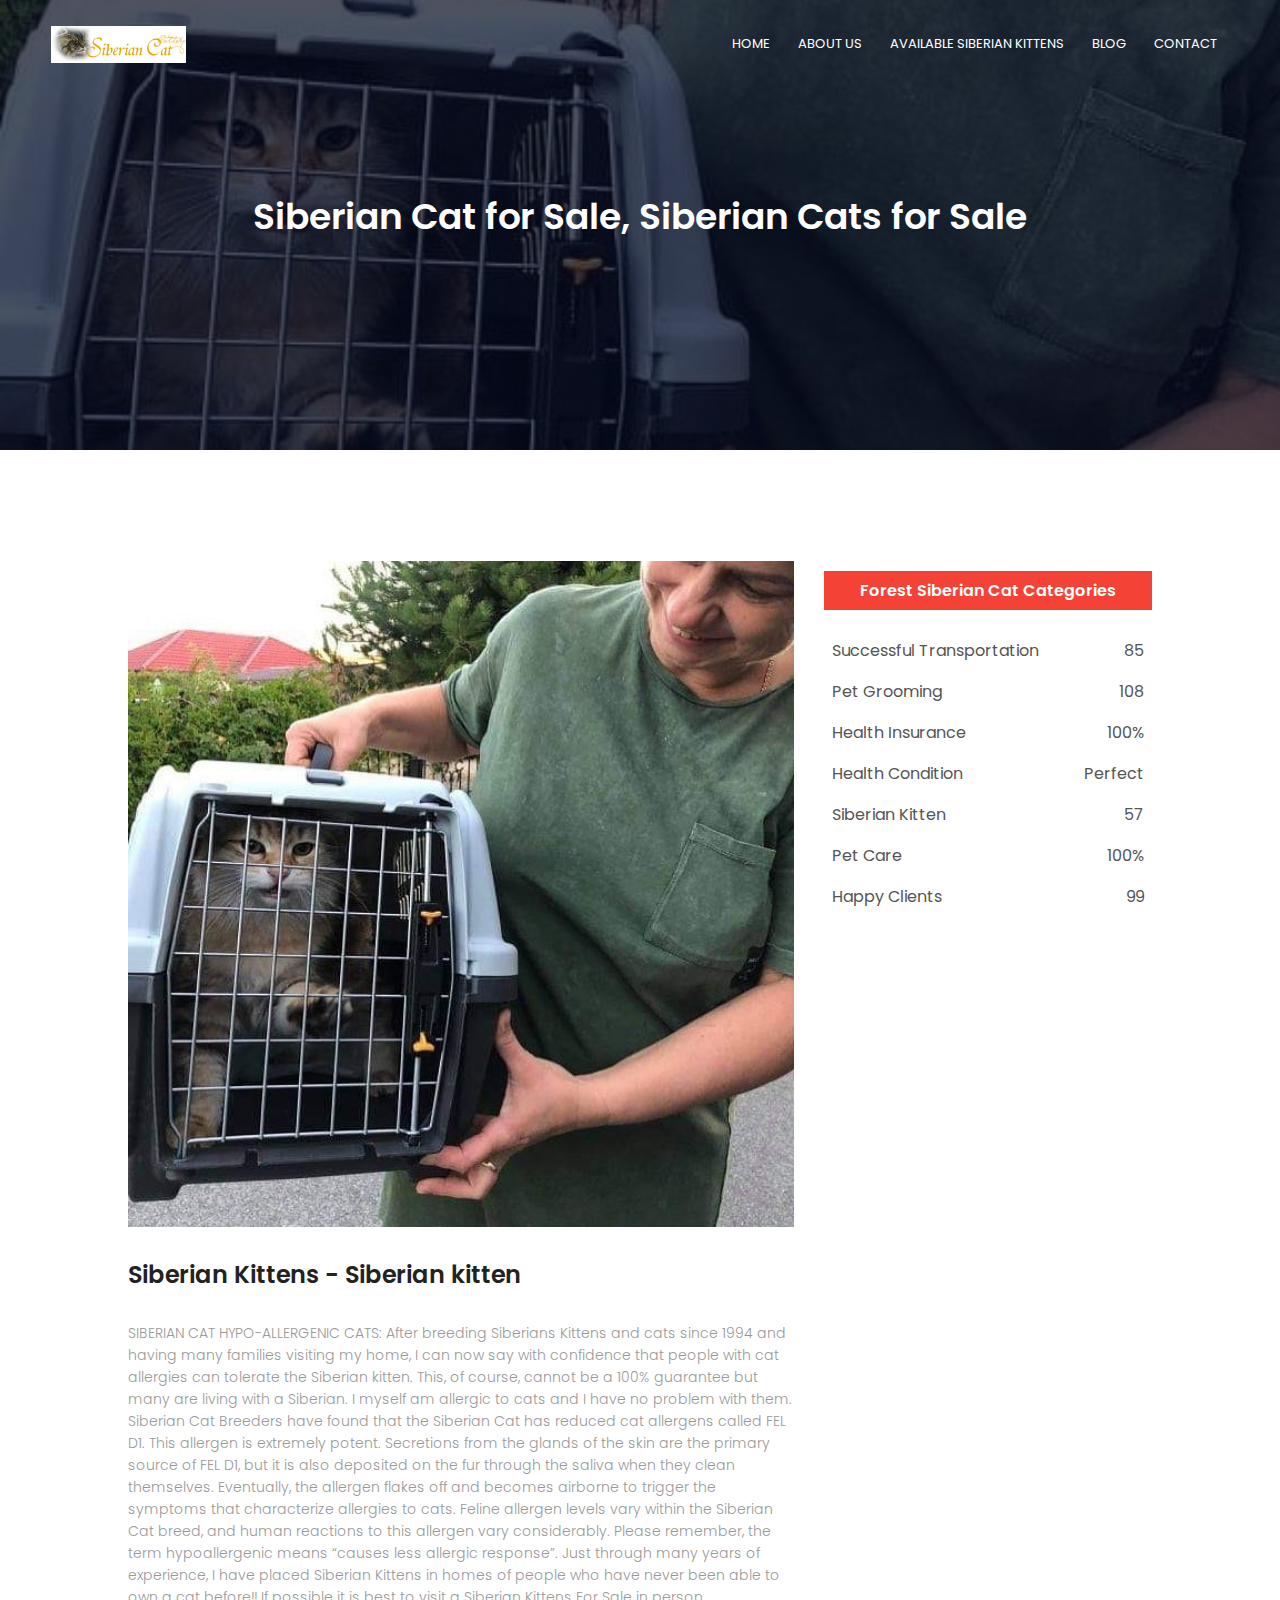
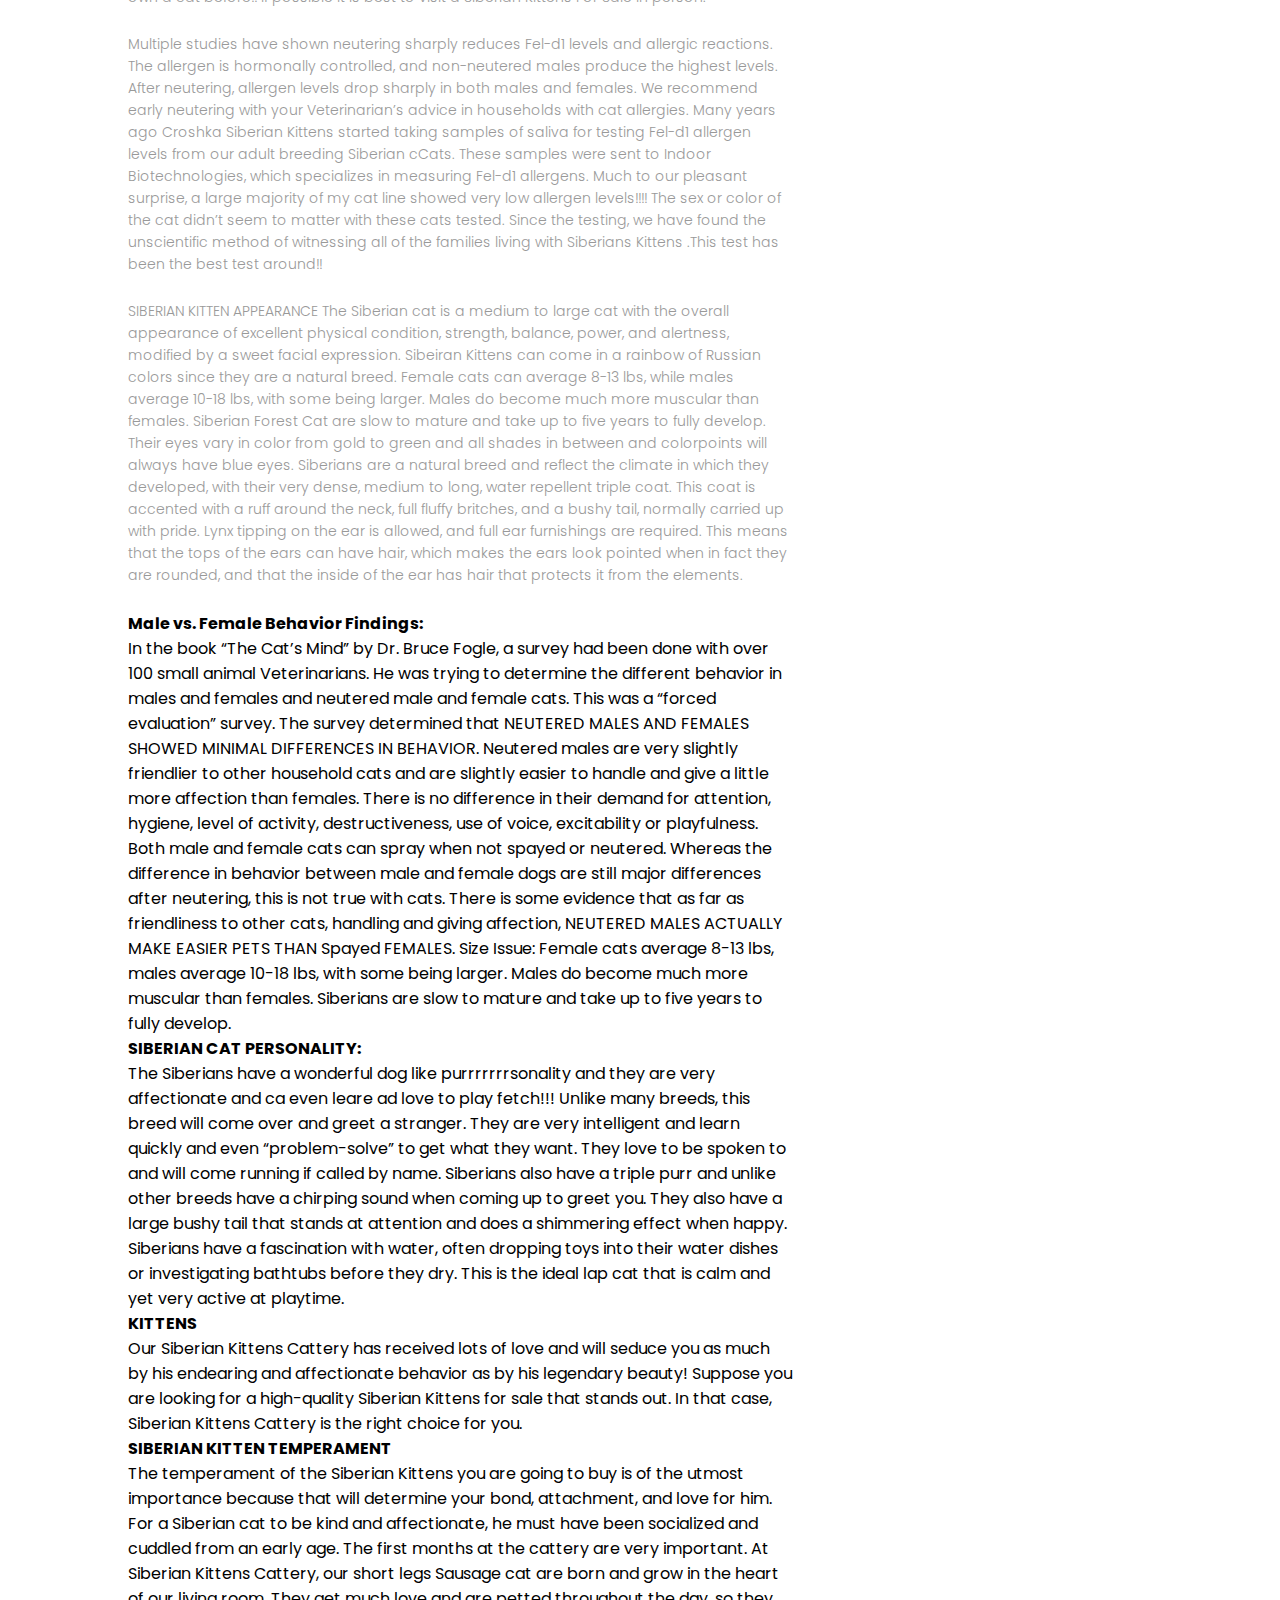
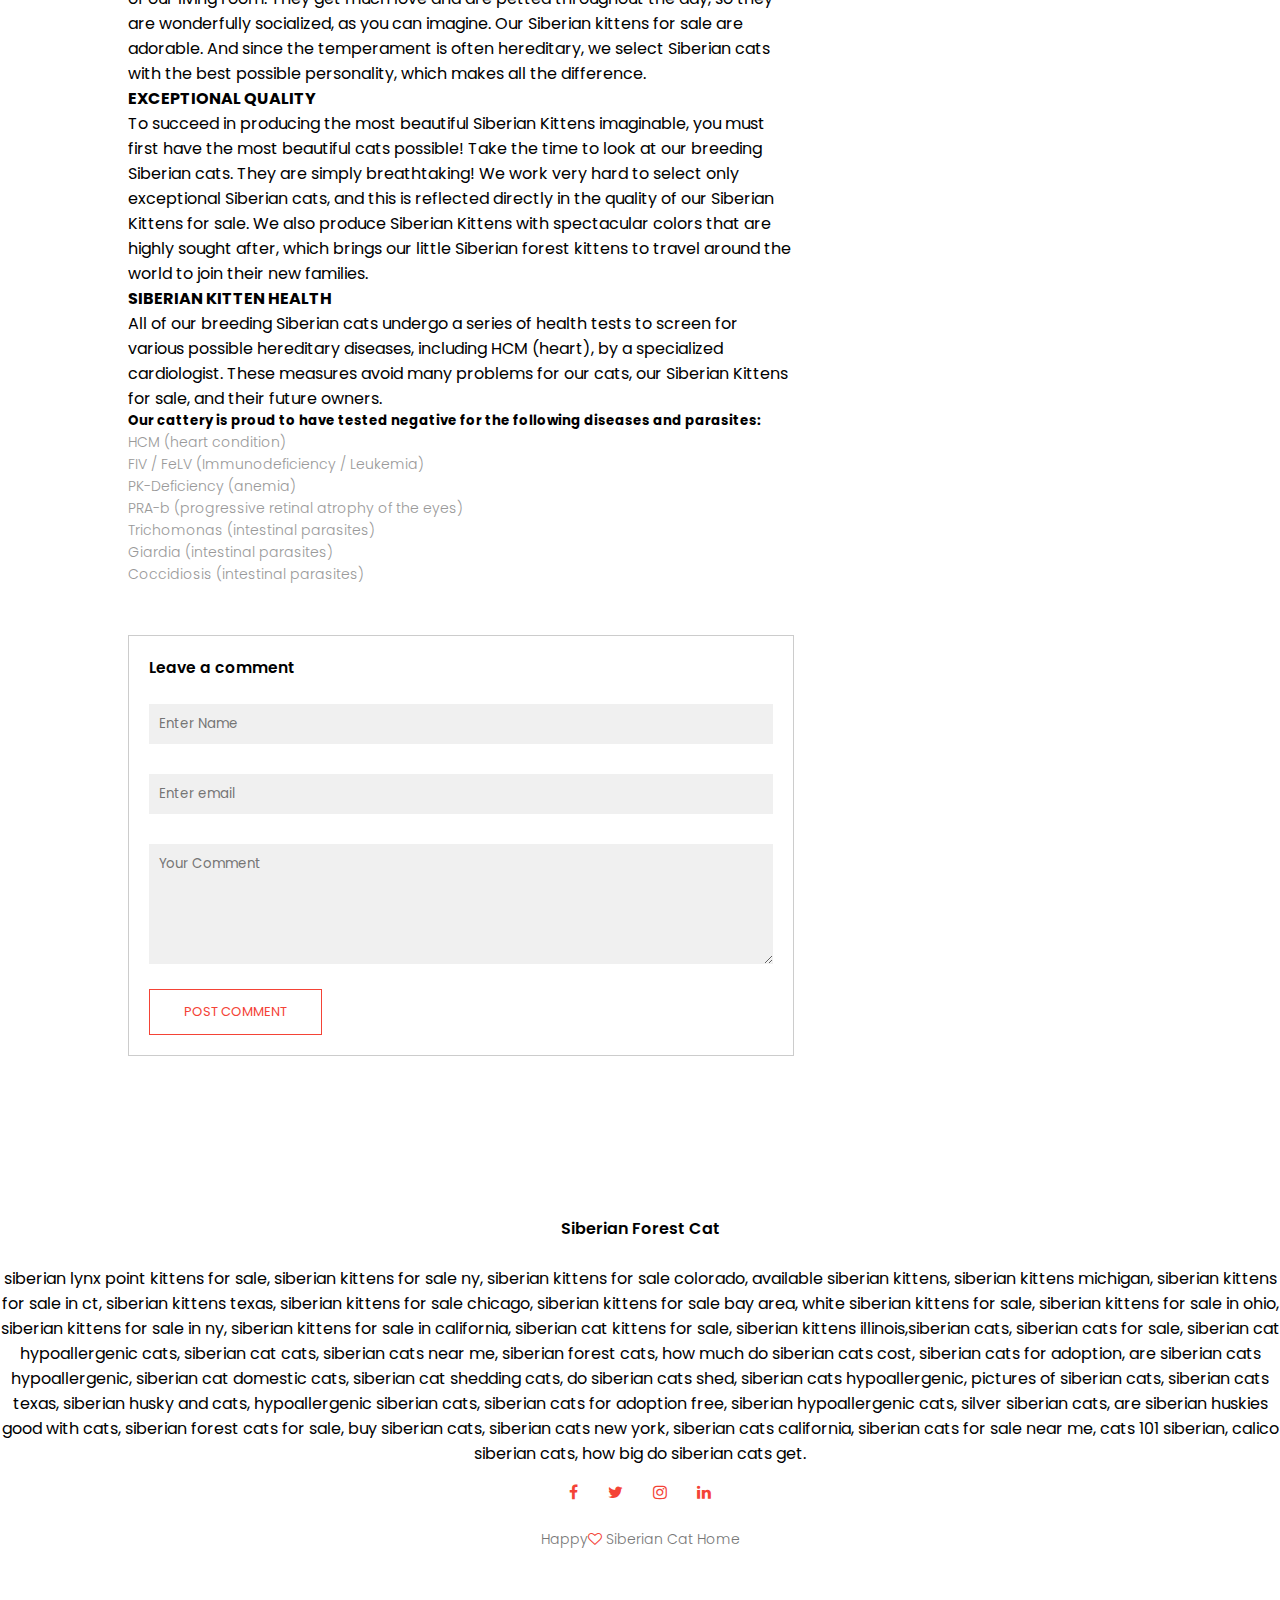
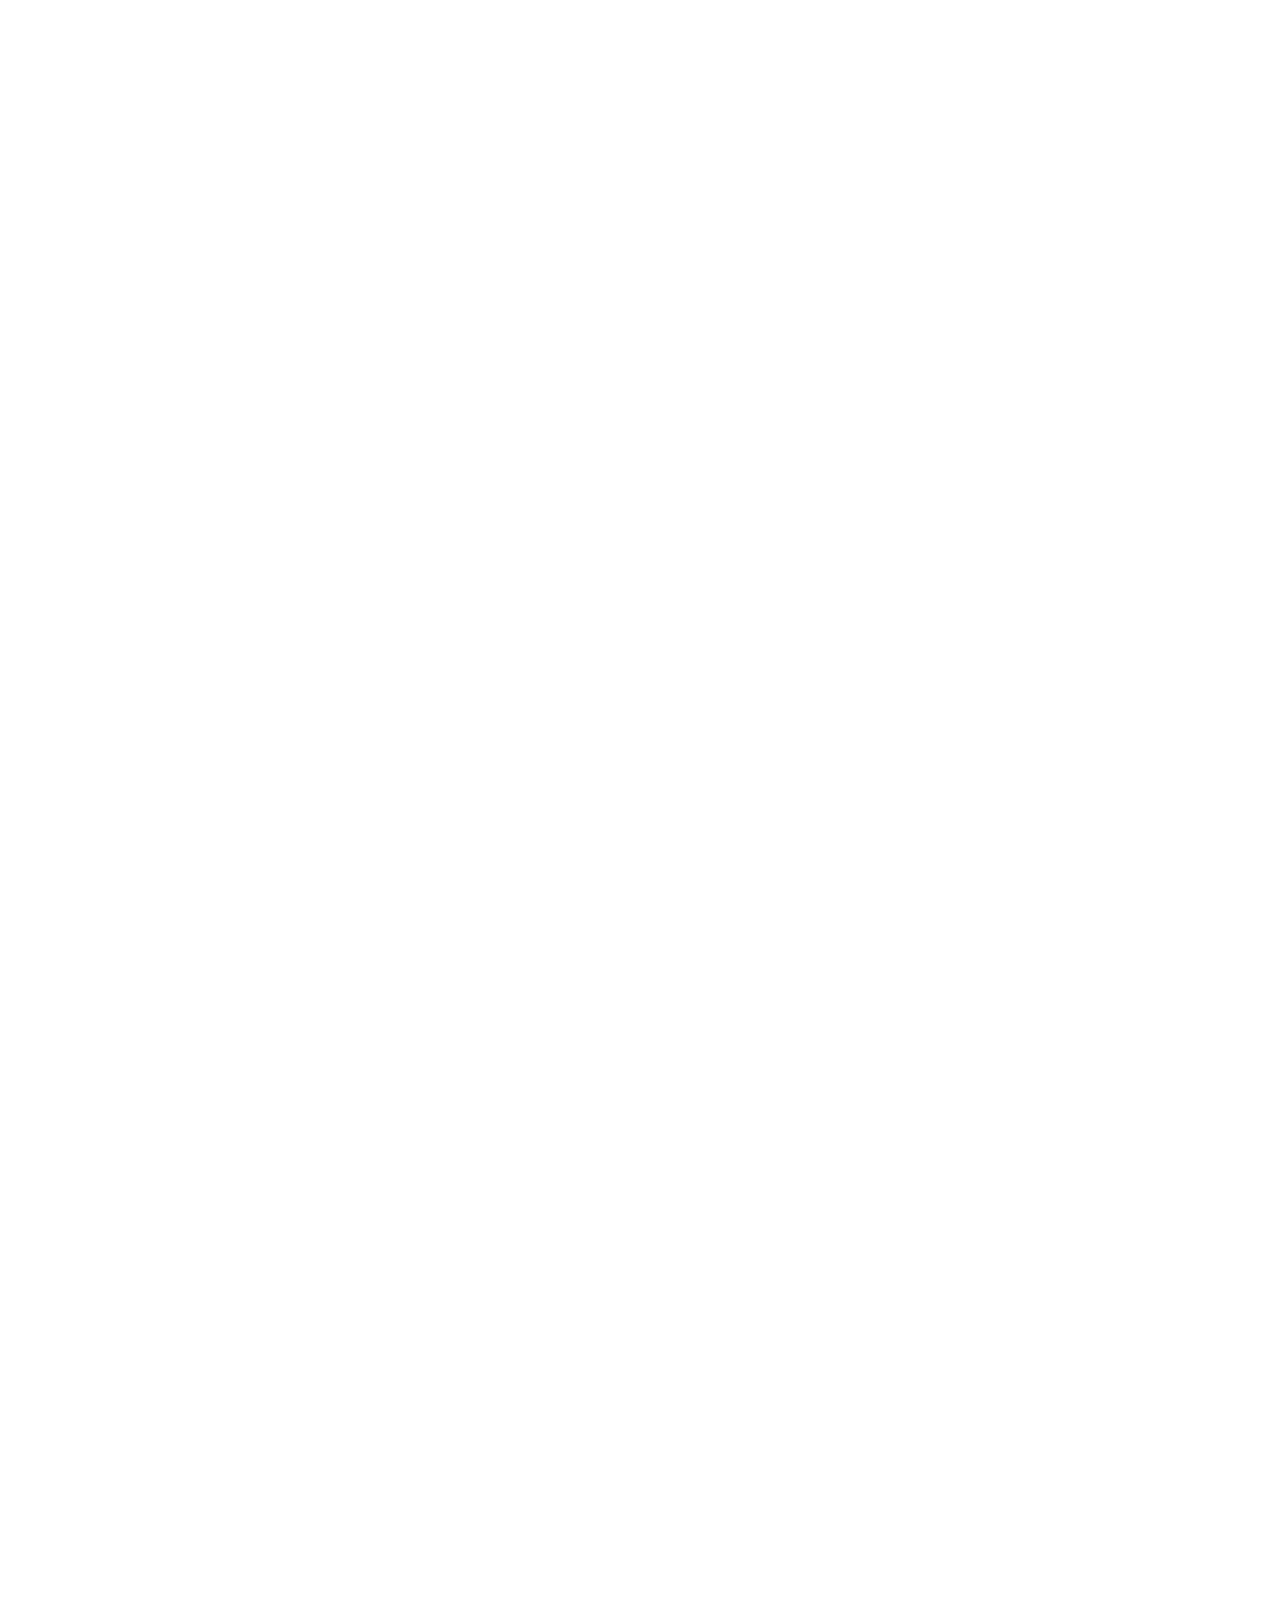
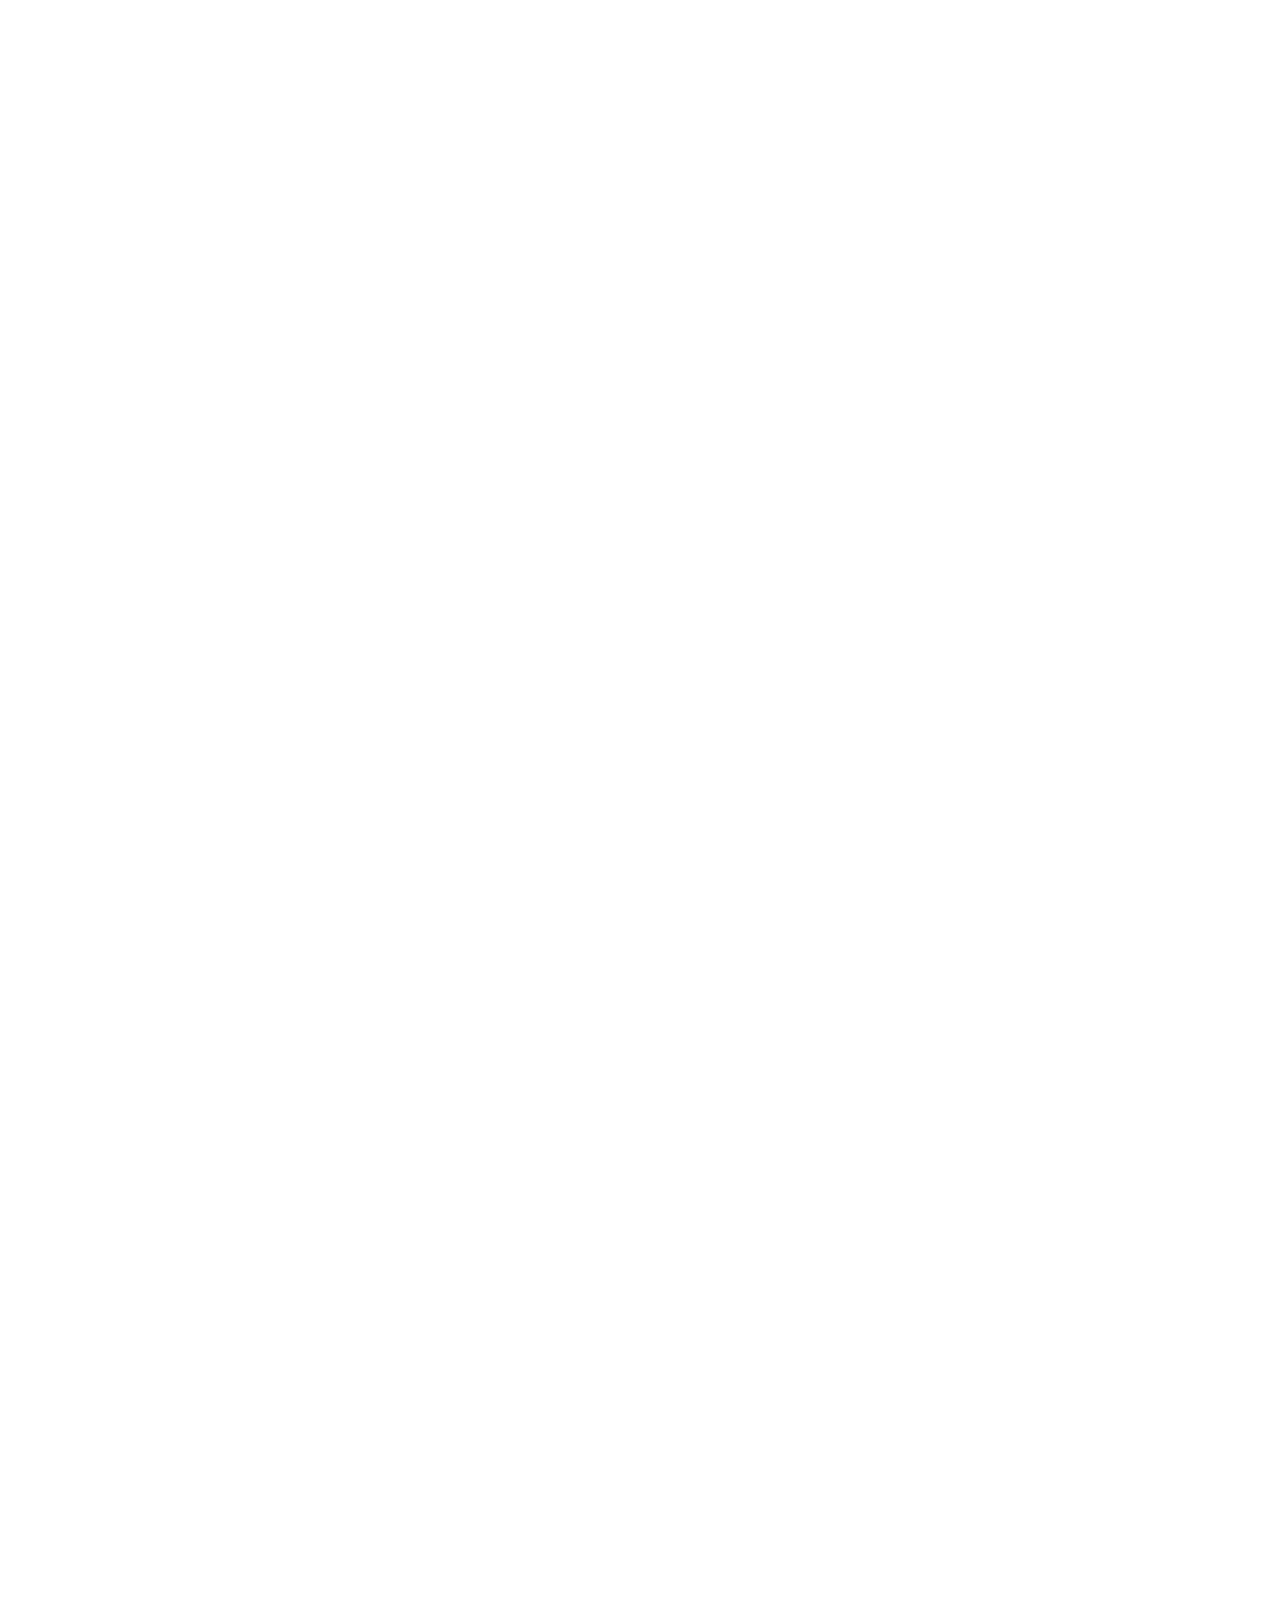
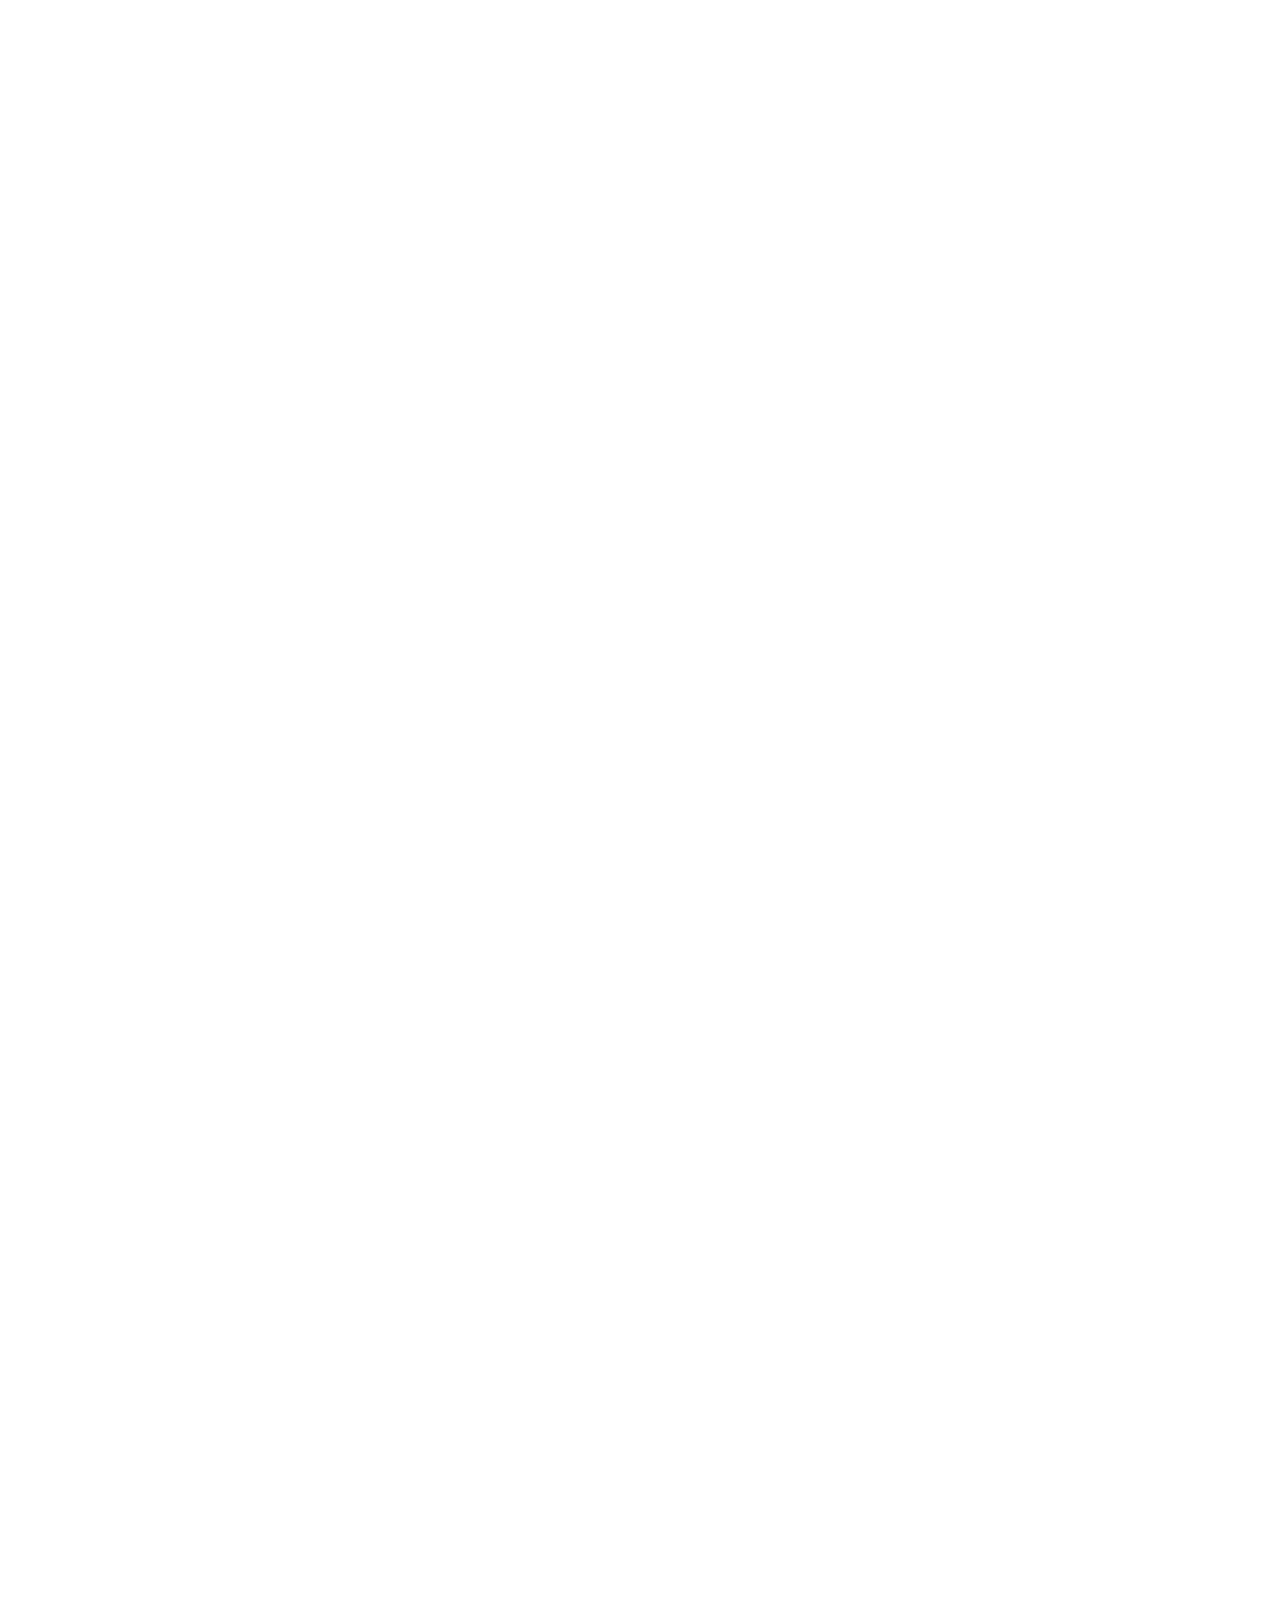
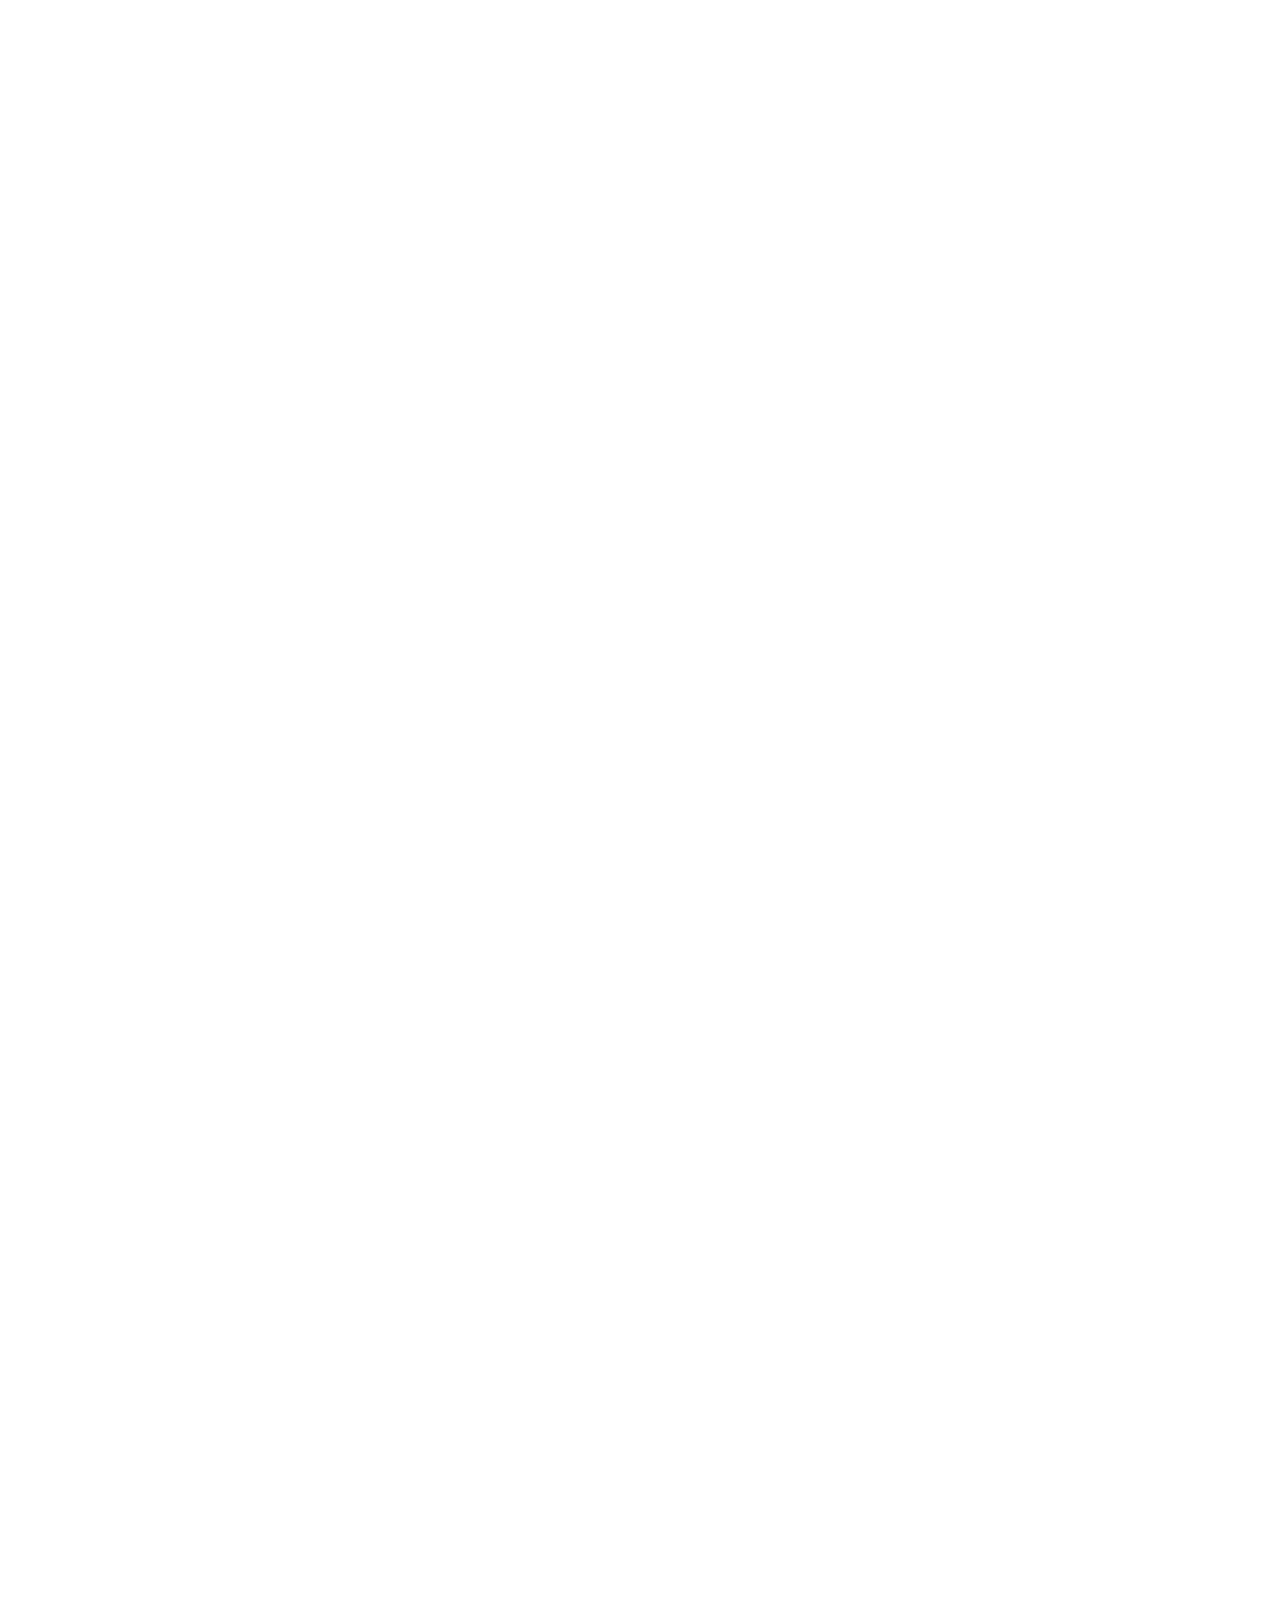
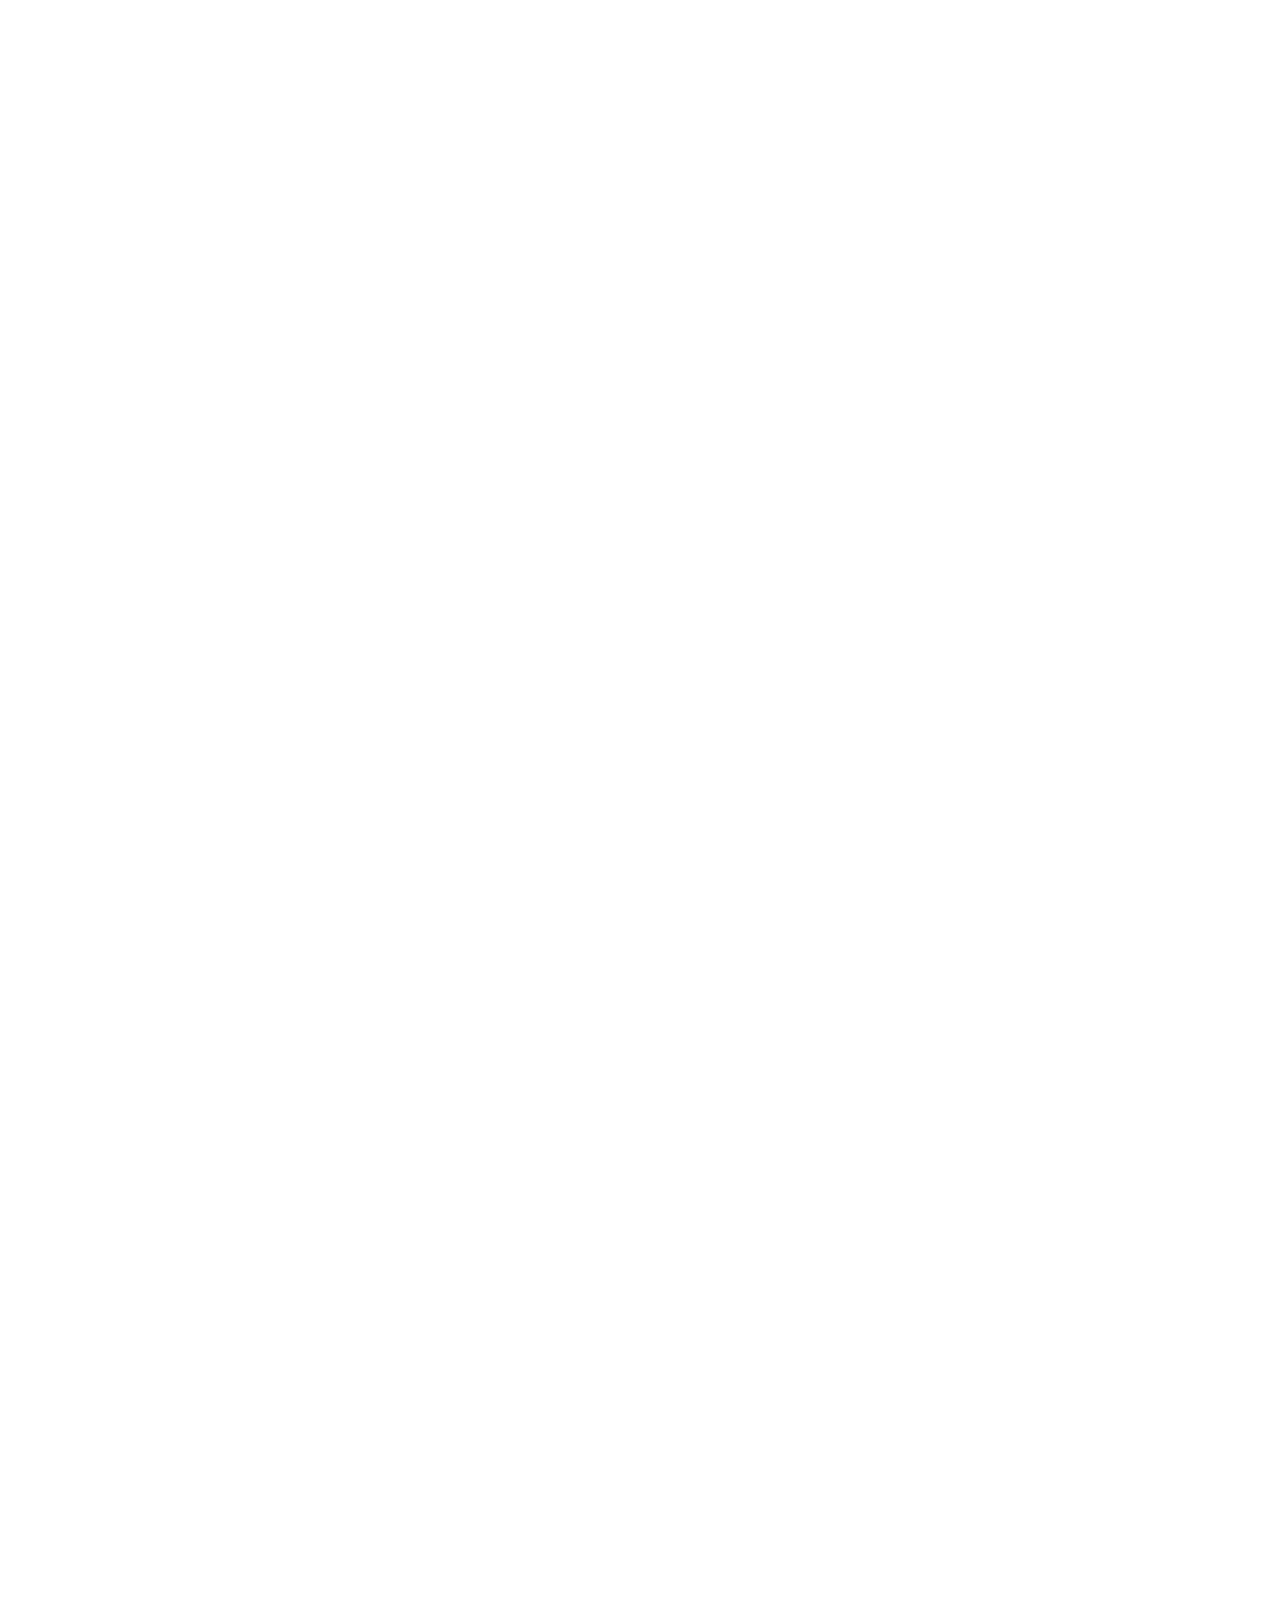
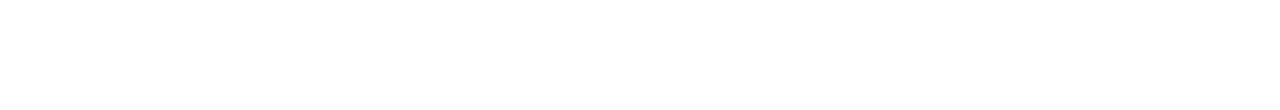
<file: blog.html>
<html>
<head>
<meta name="google-site-verification" content="_h9VFOIz-8M4ppbyzbGUNQMzPmZK4_2fprWTNYHXjHk" />
<meta name="viewport" content="width=device-width, initial-scale=1.0">
<title>Siberian Kittens - Siberian Kittens for Sale</title>
<link rel="stylesheet" href="style.css">

<meta name="description" content="After breeding Siberians Kittens and cats since 1994 and having many families visiting my home, I can now say with confidence that people with cat allergies can tolerate the Siberian kitten.">
<meta name="keyword" content="siberian cat, siberian cat for sale, siberian cat price, siberian cat size, black siberian cat, siberian cat cats, siberian cat breeders, siberian cat hypoallergenic cats,siberian cats, siberian cats for sale, how much do siberian cats cost, are siberian cats really hypoallergenic, are siberian cats hypoallergenic, how much are siberian cats, do siberian cats shed, siberian cats hypoallergenic,siberian kitten, siberian kitten for sale, siberian kitten price, black siberian kitten, siberian kitten breeders, white siberian kitten, russian siberian kitten, siberian kitten for adoption,siberian kittens, siberian kittens for sale, siberian kittens for sale near me, siberian kittens for sale in pa, siberian kittens for sale mn, siberian kittens available, siberian kittens for adoption, siberian kittens for sale ohio, siberian kittens for sale michigan,siberian cat hypoallergenic cats, siberian cat hypoallergenic, hypoallergenic siberian cat, siberian cat hypoallergenic for sale, siberian hypoallergenic cat, siberian forest cat hypoallergenic, siberian cat hypoallergenic price, siberian cat hypoallergenic cats for sale, hypoallergenic cat siberian, is the siberian cat hypoallergenic, russian siberian cat hypoallergenic, dr oz, hypoallergenic siberian cat, siberian cat hypoallergenic cat, siberian cat hypoallergenic cats for sale near me, are siberian cat hypoallergenic, siberian cat hypoallergenic/, siberian cat hypoallergenic fur, is a siberian cat hypoallergenic, siberian cat hypoallergenic cats for sale illinois, siberian cat hypoallergenic true or false, siberian cat hypoallergenic cats adoption nyc, siberian cat hypoallergenic breeds, hypoallergenic siberian cat breeder ohio, siberian cat hypoallergenic cream, siberian cat hypoallergenic cats cost, siberian hypoallergenic cat asthma, hypoallergenic siberian forest cat, siberian cat hypoallergenic near me, hypoallergenic cat breeds siberian, siberian cat hypoallergenic?, siberian house cat hypoallergenic, ragdoll siberian cat hypoallergenic, hypoallergenic siberian cat with blue eyes, are blue siberian cat hypoallergenic?, hypoallergenic siberian cat cost, siberian cat hypoallergenic cats price, siberian cat hypoallergenic shipping, siberian hypoallergenic cat california, hypoallergenic siberian cat breeder columbus ohio, siberian cat are hypoallergenic?, hypoallergenic siberian cat for sale, siberian cat hypoallergenic kittens, hypoallergenic cat black siberian, siberian hypoallergenic siamese cat, how much is a hypoallergenic siberian cat, siamese mix siberian cat hypoallergenic cats, siberian cat hypoallergenic black cats, siberian cat hypoallergenic don't, hypoallergenic siberian cat for adoption knoxville tn, hypoallergenic siberian cat low allerg, siberian blue cat hypoallergenic, siberian hypoallergenic cat story, hypoallergenic black siberian forest cat, where to get a hypoallergenic siberian forest cat in new york, siberian cat not hypoallergenic, siberian cat that is hypoallergenic, siberian cat hypoallergenic for sale north carolina, hypoallergenic siberian cat and bangor maine, siberian cat not hypoallergenic price, black siberian cat hypoallergenic cats, is siberian cat hypoallergenic, hypoallergenic cats siberian vs norwegian forest cat, are siberian cat mixes hypoallergenic, hypoallergenic cat siberian., what makes a siberian cat hypoallergenic, hypoallergenic siberian cat breeder,siberian hypoallergenic kittens for sale, hypoallergenic cats siberian kittens, hypoallergenic siberian kittens, siberian hypoallergenic kittens oklahoma, purebred siberian hypoallergenic kittens, siberian kittens hypoallergenic, siberian hypoallergenic kittens, splendid siberian kittens hypoallergenic, siberian cat hypoallergenic kittens, siberian kittens hypoallergenic for sale, hypoallergenic siberian kittens for sale minnesota, hypoallergenic siberian kittens for sale,hypoallergenic cats for sale, hypoallergenic cats for sale near me, russian blue hypoallergenic cats for sale, hypoallergenic bengal cats for sale, hypoallergenic cats for sale in ohio, hypoallergenic munchkin cats for sale, siberian cat hypoallergenic cats for sale, hypoallergenic siberian cats for sale, siberian hypoallergenic cats for sale, hypoallergenic cats siberian for sale, hypoallergenic balinese cats for sale, balinese hypoallergenic cats for sale, siberian husky hypoallergenic cats for sale in nc, burmese kittens for sale pricebesy hypoallergenic cats, hypoallergenic cats for sale online, hypoallergenic cats balinese for sale, hypoallergenic cats for sale in az, hypoallergenic cats for sale los angeles, hypoallergenic black cats for sale, hypoallergenic cats for sale san diego, hypoallergenic cats for sale in edmonton, hypoallergenic cats for sale atlanta, hypoallergenic cats for sale near portland maine, hypoallergenic cats for sale in tennessee, siberian cat hypoallergenic cats for sale near me, hypoallergenic bengal cats for sale chicago area, cheap hypoallergenic cats for sale ann arbor mi, hypoallergenic cats for sale in mn, hypoallergenic russian blue cats for sale, siberian cat hypoallergenic cats for sale illinois, hypoallergenic cats for sale for 500 dollars in massachusetts, hypoallergenic persian cats for sale, hypoallergenic cats for sale maine, hypoallergenic cats for sale in portland oregon, hypoallergenic cats for sale omaha, hypoallergenic cats for sale nj, adult hypoallergenic cats for sale near me, hypoallergenic cats for sale near pa, hypoallergenic cats for sale washington, bengal cat hypoallergenic cats for sale near me, hypoallergenic purebred cats for sale, hypoallergenic black and cats for sale, hypoallergenic genetically engineered cats for sale, hypoallergenic retired cats for sale in massachusetts, are british shorthair hypoallergenic cats for sale, hypoallergenic cats for sale minnesota, hypoallergenic cats for sale michigan, balinese cat hypoallergenic cats for sale, hypoallergenic cats for sale massachusetts, hypoallergenic cats for sale indianapolis,siberian kittens, siberian kittens for sale, siberian kittens for sale near me, siberian kittens available, siberian kittens for sale in pa, siberian kittens for sale mn, siberian kittens for sale florida, siberian kittens for adoption, siberian kittens for sale ohio, siberian kittens for sale nj, siberian kittens for sale california, siberian kittens for sale craigslist, siberian kittens price, siberian kittens for sale texas, siberian kittens for sale michigan, siberian forest kittens, siberian kittens for sale ma, siberian cat kittens, siberian kittens for free, siberian kittens for sale nyc, siberian lynx kittens for sale, siberian kittens mn, siberian kittens near me, cheap siberian kittens for sale, siberian kittens for sale va, siberian kittens for sale in texas, siberian kittens for sale in nj, siberian kittens for sale oregon, siberian kittens seattle, siberian kittens for sale illinois, siberian kittens colorado, siberian forest kittens for sale, siberian kittens new york, siberian kittens florida, siberian kittens california, siberian lynx point kittens for sale, siberian kittens for sale ny, siberian kittens for sale colorado, available siberian kittens, siberian kittens michigan, siberian kittens for sale in ct, siberian kittens texas, siberian kittens for sale chicago, white siberian kittens for sale, siberian kittens for sale bay area, siberian kittens for sale in ohio, siberian kittens for sale in ny, siberian kittens for sale in california, siberian cat kittens for sale, how much do siberian kittens cost,siberian kitten, siberian kitten for sale, siberian kitten price, siberian cat kitten, black siberian kitten, white siberian kitten, siberian kitten breeders, siberian kitten cost, siberian kitten rescue, siberian forest cat kitten, siberian kitten for adoption, russian siberian kitten, siberian kitten hypoallergenic, siberian kitten adoption, white siberian kitten for sale, buy siberian kitten, orange siberian kitten, adopt a siberian kitten, siberian kitten pictures, siberian lynx kitten, grey siberian kitten, siberian forest kitten, siberian kitten florida, siberian tiger kitten, siberian kitten nj, siberian kitten care, siberian forest kitten for sale, blue siberian kitten, siberian kitten sale, seal lynx point siberian kitten, colorpoint siberian kitten, male siberian kitten for sale, seal point siberian kitten, lynx point siberian kitten, teacup siberian kitten, how much does a siberian kitten cost, siberian kitten grey, siberian kitten black, black smoke siberian kitten, siberian kitten available, silver siberian kitten, siberian kitten for sale in michigan, found stray siberian kitten, adopt kitten siberian orlando, siberian kitten 12 week, siberian kitten breeders ny, red with white siberian kitten, siberian kitten svet, siberian kitten, ohio, color point siberian kitten,siberian cat, siberian forest cat, siberian cat for sale, siberian cat hypoallergenic cats, siberian cat cats, siberian cat hypoallergenic, siberian cat price, siberian cat breeders, siberian cat adoption, siberian cat rescue, siberian cat size, siberian cat personality, black siberian cat, siberian cat for adoption, orange siberian cat, white siberian cat, siberian cat black, siberian cat cost, russian siberian cat, siberian blue cat, siberian cat patronus, black smoke siberian cat, siberian house cat, hypoallergenic siberian cat, calico siberian cat, siberian cat domestic cats, siberian cat shedding cats, blue siberian cat, siberian cat patronus meaning, siberian forest cat for sale, how much is a siberian cat, siberian cat breeder, siberian cat orange, siberian cat breeds, siberian cat michigan, siberian cat vs maine coon, buy siberian cat, siberian cat colors, grey siberian cat, siberian forest cat size, siberian forest cat breeders, norwegian forest cat vs maine coon vs siberian, siberian cat oregon, siberian cat don't, cat siberian, siberian cat hypoallergenic for sale,
 siberian mountain cat, siberian cat breeders ma, siberian forest cat price, siberian cat size comparison,siberian cats, siberian cats for sale, siberian cat hypoallergenic cats, siberian cat cats, siberian cats near me, siberian forest cats, how much do siberian cats cost, siberian cats for adoption, are siberian cats hypoallergenic, siberian cat domestic cats, siberian cat shedding cats, do siberian cats shed, siberian cats hypoallergenic, pictures of siberian cats, siberian cats texas, siberian husky and cats, hypoallergenic siberian cats, siberian cats for adoption free, siberian hypoallergenic cats, silver siberian cats, are siberian huskies good with cats, siberian forest cats for sale, buy siberian cats, siberian cats new york, siberian cats california, siberian cats for sale near me, cats 101 siberian, calico siberian cats, how big do siberian cats get, siberian cats virginia, red siberian cats, how much are siberian cats, siberian cats for sale in pa, blue siberian cats, siberian rescue cats, siberian cats massachusetts, siberian cats for sale texas, russian siberian cats, hypoallergenic cats siberian, siberian cats illinois, siberian cats pennsylvania, siberian cats michigan, siberian cats colorado, siberian cats and allergies, siberian cats florida, snowy hollow siberian cats, are siberian cats really hypoallergenic, siberian cats 101, hypoallergenic siberian cats orange, siberian huskies and cats">
<meta name="author" content="Siberian Kitten Cattery">
<meta charset="utf-8">
<link href="https://fonts.googleapis.com/css?family=Poppins:100,200,300,400,600,700&display=swap" rel="stylesheet">
<link rel="stylesheet" href="https://stackpath.bootstrapcdn.com/font-awesome/4.7.0/css/font-awesome.min.css"> 
</head>
<body>
    <section class="sub-header">
        <nav>
            <a href="index.html"><img src="images/siberian cats.jpeg"></a>
            <div class="nav-links" id="navLinks">  
                <i class="fa fa-close" onclick="hideMenu()"></i>
                <ul>
                    <li><a href="index.html">HOME</a></li>
                    <li><a href="about.html">ABOUT US</a></li>
                    <li><a href="course.html">AVAILABLE SIBERIAN KITTENS</a></li>
                    <li><a href="blog.html">BLOG</a></li>
                    <li><a href="contact.html">CONTACT</a></li>
                </ul>
            </div>
            <i class="fa fa-bars" onclick="showMenu()"></i>
        </nav>
            <h1>Siberian Cat for Sale, Siberian Cats for Sale</h1>
    </section>
    
<!---------- Blog Page Content ---------->
    
    <section class="blog-content">
    <div class="row">
    <div class="blog-left">
        <img src="images/siberian kittens CA.jpeg">
        <h2>Siberian Kittens - Siberian kitten </h2>
        
        <p>SIBERIAN CAT HYPO-ALLERGENIC CATS:
            After breeding Siberians Kittens and cats since 1994 and having many families visiting my home, I can now say with confidence that people with cat allergies can tolerate the Siberian kitten. This, of course, cannot be a 100% guarantee but many are living with a Siberian. I myself am allergic to cats and I have no problem with them. Siberian Cat Breeders have found that the Siberian Cat has reduced cat allergens called FEL D1. This allergen is extremely potent. Secretions from the glands of the skin are the primary source of FEL D1, but it is also deposited on the fur through the saliva when they clean themselves. Eventually, the allergen flakes off and becomes airborne to trigger the symptoms that characterize allergies to cats. Feline allergen levels vary within the Siberian Cat breed, and human reactions to this allergen vary considerably. Please remember, the term hypoallergenic means “causes less allergic response”. Just through many years of experience, I have placed Siberian Kittens in homes of people who have never been able to own a cat before!! If possible it is best to visit a Siberian Kittens For Sale in person.</p>
        <br>
        <p>Multiple studies have shown neutering sharply reduces Fel-d1 levels and allergic reactions. The allergen is hormonally controlled, and non-neutered males produce the highest levels. After neutering, allergen levels drop sharply in both males and females. We recommend early neutering with your Veterinarian’s advice in households with cat allergies. Many years ago Croshka Siberian Kittens started taking samples of saliva for testing Fel-d1 allergen levels from our adult breeding Siberian cCats. These samples were sent to Indoor Biotechnologies, which specializes in measuring Fel-d1 allergens. Much to our pleasant surprise, a large majority of my cat line showed very low allergen levels!!!! The sex or color of the cat didn’t seem to matter with these cats tested. Since the testing, we have found the unscientific method of witnessing all of the families living with Siberians Kittens .This test has been the best test around!!</p>
        <br>
        <p>SIBERIAN KITTEN APPEARANCE
            The Siberian cat is a medium to large cat with the overall appearance of excellent physical condition, strength, balance, power, and alertness, modified by a sweet facial expression. Sibeiran Kittens can come in a rainbow of Russian colors since they are a natural breed. Female cats can average 8-13 lbs, while males average 10-18 lbs, with some being larger. Males do become much more muscular than females. Siberian Forest Cat are slow to mature and take up to five years to fully develop. Their eyes vary in color from gold to green and all shades in between and colorpoints will always have blue eyes. Siberians are a natural breed and reflect the climate in which they developed, with their very dense, medium to long, water repellent triple coat. This coat is accented with a ruff around the neck, full fluffy britches, and a bushy tail, normally carried up with pride. Lynx tipping on the ear is allowed, and full ear furnishings are required. This means that the tops of the ears can have hair, which makes the ears look pointed when in fact they are rounded, and that the inside of the ear has hair that protects it from the elements.</p>
        <br>
        <h4>Male vs. Female Behavior Findings:</h4>
            In the book “The Cat’s Mind” by Dr. Bruce Fogle, a survey had been done with over 100 small animal Veterinarians. He was trying to determine the different behavior in males and females and neutered male and female cats. This was a “forced evaluation” survey.
            
            The survey determined that NEUTERED MALES AND FEMALES SHOWED MINIMAL DIFFERENCES IN BEHAVIOR. Neutered males are very slightly friendlier to other household cats and are slightly easier to handle and give a little more affection than females. There is no difference in their demand for attention, hygiene, level of activity, destructiveness, use of voice, excitability or playfulness. Both male and female cats can spray when not spayed or neutered.
            
            Whereas the difference in behavior between male and female dogs are still major differences after neutering, this is not true with cats. There is some evidence that as far as friendliness to other cats, handling and giving affection, NEUTERED MALES ACTUALLY MAKE EASIER PETS THAN Spayed FEMALES.
            
            Size Issue: Female cats average 8-13 lbs, males average 10-18 lbs, with some being larger. Males do become much more muscular than females. Siberians are slow to mature and take up to five years to fully develop.
            <h4>SIBERIAN CAT PERSONALITY:</h4>
            The Siberians have a wonderful dog like purrrrrrrsonality and they are very affectionate and ca even leare ad love to play fetch!!! Unlike many breeds, this breed will come over and greet a stranger. They are very intelligent and learn quickly and even “problem-solve” to get what they want. They love to be spoken to and will come running if called by name. Siberians also have a triple purr and unlike other breeds have a chirping sound when coming up to greet you. They also have a large bushy tail that stands at attention and does a shimmering effect when happy. Siberians have a fascination with water, often dropping toys into their water dishes or investigating bathtubs before they dry. This is the ideal lap cat that is calm and yet very active at playtime.
            
            <h4>KITTENS​</h4>
            Our Siberian Kittens Cattery has received lots of love and will seduce you as much by his endearing and affectionate behavior as by his legendary beauty! Suppose you are looking for a high-quality Siberian Kittens for sale that stands out. In that case, Siberian Kittens Cattery is the right choice for you.
            
        <h4>SIBERIAN KITTEN TEMPERAMENT</h4>
            The temperament of the Siberian Kittens you are going to buy is of the utmost importance because that will determine your bond, attachment, and love for him. For a Siberian cat to be kind and affectionate, he must have been socialized and cuddled from an early age. The first months at the cattery are very important. At Siberian Kittens Cattery, our short legs Sausage cat are born and grow in the heart of our living room. They get much love and are petted throughout the day, so they are wonderfully socialized, as you can imagine. Our Siberian kittens for sale are adorable. And since the temperament is often hereditary, we select Siberian cats with the best possible personality, which makes all the difference.
            
            <h4>EXCEPTIONAL QUALITY</h4>
            To succeed in producing the most beautiful Siberian Kittens imaginable, you must first have the most beautiful cats possible! Take the time to look at our breeding Siberian cats. They are simply breathtaking! We work very hard to select only exceptional Siberian cats, and this is reflected directly in the quality of our Siberian Kittens for sale. We also produce Siberian Kittens with spectacular colors that are highly sought after, which brings our little Siberian forest kittens to travel around the world to join their new families.
            
            <h4>SIBERIAN KITTEN HEALTH</h4>
            All of our breeding Siberian cats undergo a series of health tests to screen for various possible hereditary diseases, including HCM (heart), by a specialized cardiologist. These measures avoid many problems for our cats, our Siberian Kittens for sale, and their future owners.
            
           <h5> Our cattery is proud to have tested negative for the following diseases and parasites:<p>
            <p>HCM (heart condition)</p>
            <p>FIV / FeLV (Immunodeficiency / Leukemia)</p>
            <p>PK-Deficiency (anemia)</p>
            <p>PRA-b (progressive retinal atrophy of the eyes)</p>
            <p>Trichomonas (intestinal parasites)</p>
            <p>Giardia (intestinal parasites)</p>
            <p>Coccidiosis (intestinal parasites)​</p>
        
        <div class="comment-box">
            <h3>Leave a comment</h3>
            <form class="comment-form">
                    <input type="text" placeholder="Enter Name">
                    <input type="email" placeholder="Enter email">
                    <textarea rows="5" placeholder="Your Comment"></textarea>
                    <button type="submit" class="hero-btn red-btn">POST COMMENT</button>
            </form>
        </div>
    </div>
        
    <div class="blog-right">
        
        
            <h3>Forest Siberian Cat Categories</h3>
            <div>
                <span>Successful Transportation</span>
                <span>85</span>
            </div>
            <div>
                <span>Pet Grooming</span>
                <span>108</span>
            </div>
            <div>
                <span>Health Insurance</span>
                <span>100%</span>
            </div>
            <div>
                <span>Health Condition</span>
                <span>Perfect</span>
            </div>
            <div>
                <span>Siberian Kitten</span>
                <span>57</span>
            </div>
            <div>
                <span>Pet Care</span>
                <span>100%</span>
            </div>
            <div>
                <span>Happy Clients</span>
                <span>99</span>
            </div>
           
        </div> 
    
    </div>
    </section>
    
<!-------- footer ---------->

<section class="footer">
        <h4>Siberian Forest Cat</h4>
        <kw> siberian lynx point kittens for sale, siberian kittens for sale ny, siberian kittens for sale colorado, available siberian kittens, siberian kittens michigan, siberian kittens for sale in ct, siberian kittens texas, siberian kittens for sale chicago, siberian kittens for sale bay area, white siberian kittens for sale, siberian kittens for sale in ohio, siberian kittens for sale in ny, siberian kittens for sale in california, siberian cat kittens for sale, siberian kittens illinois,siberian cats, siberian cats for sale, siberian cat hypoallergenic cats, siberian cat cats, siberian cats near me, siberian forest cats, how much do siberian cats cost, siberian cats for adoption, are siberian cats hypoallergenic, siberian cat domestic cats, siberian cat shedding cats, do siberian cats shed, siberian cats hypoallergenic, pictures of siberian cats, siberian cats texas, siberian husky and cats, hypoallergenic siberian cats, siberian cats for adoption free, siberian hypoallergenic cats, silver siberian cats, are siberian huskies good with cats, siberian forest cats for sale, buy siberian cats, siberian cats new york, siberian cats california, siberian cats for sale near me, cats 101 siberian, calico siberian cats, how big do siberian cats get.</kw>
        <div class="icons">
            <i class="fa fa-facebook"></i>
            <i class="fa fa-twitter"></i>
            <i class="fa fa-instagram"></i>
            <i class="fa fa-linkedin"></i>
        </div>
        <p>Happy<i class="fa fa-heart-o"></i> Siberian Cat Home</p>
 <h5 class="one">siberian cat, siberian cat for sale, siberian cat price, siberian cat size, black siberian cat, siberian cat cats, siberian cat breeders, siberian cat hypoallergenic cats,siberian cats, siberian cats for sale, how much do siberian cats cost, are siberian cats really hypoallergenic, are siberian cats hypoallergenic, how much are siberian cats, do siberian cats shed, siberian cats hypoallergenic,siberian kitten, siberian kitten for sale, siberian kitten price, black siberian kitten, siberian kitten breeders, white siberian kitten, russian siberian kitten, siberian kitten for adoption,siberian kittens, siberian kittens for sale, siberian kittens for sale near me, siberian kittens for sale in pa, siberian kittens for sale mn, siberian kittens available, siberian kittens for adoption, siberian kittens for sale ohio, siberian kittens for sale michigan siberian cat, kittens for sale near me, siberian forest cat, siberian cats, kitten for sale, siberian cat for sale, cat breeders near me, siberian kitten, siberian kittens, cat for sale, siberian kittens for sale, siberian cats for sale, hypoallergenic cats for sale, siberians, siberian cat price, cat breeders, baby kittens for sale, black siberian cat, siberian cat cats, siberian cat breeders, siberian cat hypoallergenic cats, siberian cat hypoallergenic, siberian cat adoption, white kittens for sale, black kittens for sale, cat breeder, siberian cat shedding, hypoallergenic cats for adoption, kitten for sale near me, siberian cat rescue, cattery near me, siberian cat breeds, kittens for sale in pennsylvania, kittens for sale in pa, siberian forest cat for sale, purebred cats for sale, how much do siberian cats cost, javanese cat hypoallergenic cats, siberian cat personality, white siberian cat, siberian cat cost, purebred kittens for sale, orange kittens for sale, siberian cat near me, russian forest cat, kittens for sale in ga, siberian forest cats, orange siberian cat, syberian cat, siberian kitten for sale,siberian kittens for sale, siberian kittens for sale near me, siberian kittens for sale in pa, siberian kittens for sale mn, siberian kittens for sale ohio, siberian kittens for sale michigan, siberian kittens for sale texas, siberian kittens for sale nj, siberian kittens for sale california, siberian kittens for sale craigslist, siberian kittens for sale florida, cheap siberian kittens for sale, siberian kittens for sale ma, siberian kittens for sale nyc, siberian kittens for sale va, siberian kittens for sale in texas, siberian kittens for sale in nj, siberian kittens for sale illinois, siberian kittens for sale oregon, siberian kittens for sale in ct, siberian kittens for sale colorado, siberian kittens for sale ny, siberian kittens for sale in ny, siberian kittens for sale bay area, siberian kittens for sale in california, siberian kittens for sale in florida, siberian kittens for sale in ohio, russian siberian kittens for sale, white siberian kittens for sale, siberian kittens for sale chicago, siberian kittens for sale georgia, available siberian kittens for sale, siberian kittens for sale iowa, siberian kittens for sale in illinois, siberian kittens for sale los angeles, siberian kittens for sale long island, siberian kittens for sale seattle, siberian kittens for sale massachusetts, adorable siberian kittens for sale, siberian kittens for sale ontario, silver siberian kittens for sale, colorpoint siberian kittens for sale, teacup siberian kittens for sale, grey siberian kittens for sale, seal lynx point siberian kittens for sale, siberian kittens for sale in colorado, siberian kittens for sale in charlotte nc, siberian kittens for sale in oklahoma, blue lynx point siberian kittens for sale, siberian kittens for sale uk,siberian cat for sale, siberian kitten for sale, siberian kittens for sale near me, siberian cat for sale near me, siberian cats for sale near me, siberian cat for sale ohio, siberian cat for sale michigan, siberian cat breeders virginia, siberian cat for sale florida, siberian cat breeders wisconsin, siberian cat breeders georgia, siberian cat for sale craigslist, siberian kittens for sale in california, siberian cat for sale california, russian siberian cat for sale, russian siberian kittens for sale, siberian cat price range, siberian hypoallergenic cats for sale, russian siberian cats for sale, siberian cat for sale ny, siberian cat for sale maryland, siberian cat for sale uk, siberian cat for sale colorado, siberian kitten sale, siberian cat sale, siberian cat for sale in pa, siberian cat for sale wisconsin, siberian cat for sale tampa, siberian cat for sale utah, siberian cat for sale seattle, siberian cat for sale oregon, siberian cat for sale mn, siberian cats for sale buffalo ny, siberian cats and kittens for sale, siberian cat for sale australia, siberian cat for sale az, siberian cat for sale san diego, siberian cat for sale ky, siberian cat for sale nc, siberian cat for sale indiana, siberian cat breeders hawaii, siberian cat for sale bay area, siberian cat for sale in texas, siberian cat for sale pittsburgh, siberian cat for sale new york, siberian cat for sale bc, siberian cats for sale nj, siberian cat breeders rochester ny, siberian cat for sale tn, siberian cat for sale massachusetts,hypoallergenic cats for sale, hypoallergenic cats for sale near me, siberian cat hypoallergenic cats for sale, hypoallergenic cats for sale in ohio, siberian hypoallergenic cats for sale, hypoallergenic cats for sale mn, siberian husky hypoallergenic cats for sale in nc, hypoallergenic cats for sale dallas, hypoallergenic cats for sale michigan, hypoallergenic cats for sale bangor mine, siamese cat hypoallergenic cats for sale, hypoallergenic cats for sale wichita ks, hypoallergenic cats for sale ri, bengal cat hypoallergenic cats for sale kenosha wi, russian blue hypoallergenic cats for sale nyc, cheap hypoallergenic cats for sale, hypoallergenic cats for sale huntsville alabama, hypoallergenic cats for sale near 33446, siberian cat hypoallergenic cats for sale near me, hypoallergenic cats for sale in pa, hypoallergenic cats for sale indiana, hypoallergenic cats for sale online, hypoallergenic cats for sale 19301, cheap hypoallergenic cats for sale ann arbor mi, hypoallergenic cats for sale in az, hypoallergenic cats for sale austin, siberian cat hypoallergenic cats for sale illinois, hypoallergenic cats for sale nj, hypoallergenic cats for sale for 500 dollars in massachusetts, hypoallergenic cats for sale new york, hypoallergenic cats for sale ohio, hypoallergenic cats for sale massachusetts, hypoallergenic cats for sale illinois, are british shorthair hypoallergenic cats for sale, hypoallergenic cats for sale long island, hypoallergenic cats for sale springfield mo, hypoallergenic cats for sale in washington dc, hypoallergenic cats for sale in mn, allerca hypoallergenic cats for sale, hypoallergenic cats for sale near needham massachusetts, hypoallergenic cats for sale in my area, hypoallergenic cats for sale in alabama, hypoallergenic cats for sale pittsburgh, hypoallergenic cats for sale washington, hypoallergenic cats for sale north dakota, list hypoallergenic cats for sale,hypoallergenic kittens for sale, hypoallergenic kittens for sale near me, russian blue hypoallergenic kittens for sale, siberian hypoallergenic kittens for sale, hypoallergenic kittens for sale in brooklyn, hypoallergenic kittens for sale ny, hypoallergenic kittens for sale miami, hypoallergenic kittens for sale orange county, hypoallergenic kittens for sale in miami, hypoallergenic kittens for sale beverly hills, mi, find hypoallergenic kittens for sale, geneseo ny hypoallergenic kittens for sale, hypoallergenic kittens for sale michigan, hypoallergenic kittens for sale in california, hypoallergenic kittens for sale mountain view, hypoallergenic kittens for sale arizona, hypoallergenic kittens for sale nj, hypoallergenic kittens for sale colorado, hypoallergenic kittens for sale monterey, hypoallergenic kittens for sale uk, hypoallergenic kittens for sale in nyc, hypoallergenic kittens for sale mn, hypoallergenic kittens for sale in texas, hypoallergenic kittens for sale utah, hypoallergenic kittens for sale seattle, hypoallergenic kittens for sale nashville tn, hypoallergenic kittens for sale in san antonio texas, siberian cat hypoallergenic kittens for sale,hypoallergenic cats, siberian cat, kittens for sale, cat adoption, kittens for adoption, cats for adoption, free kittens near me, adopt a cat, aspca near me, kittens near me, free kittens, cats for sale, cat adoption near me, cats for adoption near me, kittens for sale near me, domestic shorthair, kittens for adoption near me, cat rescue near me, cat rescue, you are the best, cat shelter, domestic short-haired cat, cat shelters near me, russian blue kittens, javanese cat, european shorthair, siberian forest cat, adopt a cat near me, cat rescues near me, siberian cats, cat shelter near me, kitten adoption, cats that dont shed, cat adoption team, domestic shorthair cat, siamese kittens for sale, hypoallergenic cat, fluffy cats, cats for sale near me, produce near me, adopt a kitten, russian blue kittens for sale, hypoallergenic cat breeds, kitten for sale, tabby kittens, cat adoption nyc, aspca adoption, russian cat, russian blue cat for sale, cats near me,siberian cat, siberian cat for sale, siberian cat price, siberian cat size, black siberian cat, siberian cat cats, siberian cat breeders, siberian cat hypoallergenic cats, siberian cat hypoallergenic, siberian cat adoption, siberian cat shedding, siberian cat rescue, siberian cat breeds, siberian cat personality, white siberian cat, siberian cat cost, siberian cat near me, orange siberian cat, siberian cat for adoption, siberian cat patronus, siberian cat breed, russian siberian cat, siberian cat black, siberian cat colors, siberian cat breeder, siberian cat lifespan, siberian cat reddit, siberian cat for sale near me, siberian cat allergy, how much does a siberian cat cost, siberian cat orange, siberian cat breeders near me, siberian cat don't, siberian cat shedding cats, siberian cat domestic cats, siberian cat allergies, hypoallergenic siberian cat, calico siberian cat, adopt siberian cat, siberian cat michigan, siberian cat kitten, grey siberian cat, siberian cat patronus meaning, siberian cat vs maine coon, buy siberian cat, are siberian cat males or females more friendly, siberian cat seattle, siberian cat breeders pa, siberian cat temperament, siberian cat colorado,siberian kittens, siberian kittens for sale, siberian kittens for sale near me, siberian kittens for sale in pa, siberian kittens for sale mn, siberian kittens available, siberian kittens for adoption, siberian kittens for sale ohio, siberian kittens for sale michigan, siberian kittens for sale texas, siberian kittens for sale nj, siberian kittens for sale california, siberian kittens for sale craigslist, siberian kittens for free, siberian kittens for sale florida, siberian kittens price, cheap siberian kittens for sale, siberian kittens for sale ma, siberian kittens for sale nyc, siberian kittens for sale va, siberian kittens mn, siberian kittens seattle, siberian kittens for sale in texas, siberian kittens for sale in nj, siberian kittens for sale illinois, siberian kittens colorado, siberian kittens for sale oregon, siberian kittens florida, siberian kittens new york, siberian kittens california, siberian kittens for sale in ct, siberian kittens for sale colorado, siberian kittens for sale ny, siberian kittens texas, siberian kittens michigan, available siberian kittens, siberian kittens near me, siberian kittens for sale in ny, siberian kittens illinois, siberian kittens wisconsin, siberian kittens for sale bay area, siberian kittens for sale in california, siberian kittens for sale in florida, siberian kittens available now, siberian kittens for sale in ohio, how much do siberian kittens cost, russian siberian kittens for sale, white siberian kittens for sale, siberian kittens adoption, how much are siberian kittens

siberian cat, siberian cat for sale, siberian cat price, siberian cat size, black siberian cat, siberian cat cats, siberian cat breeders, siberian cat hypoallergenic cats,siberian cats, siberian cats for sale, how much do siberian cats cost, are siberian cats really hypoallergenic, are siberian cats hypoallergenic, how much are siberian cats, do siberian cats shed, siberian cats hypoallergenic,siberian kitten, siberian kitten for sale, siberian kitten price, black siberian kitten, siberian kitten breeders, white siberian kitten, russian siberian kitten, siberian kitten for adoption,siberian kittens, siberian kittens for sale, siberian kittens for sale near me, siberian kittens for sale in pa, siberian kittens for sale mn, siberian kittens available, siberian kittens for adoption, siberian kittens for sale ohio, siberian kittens for sale michigan siberian cat, siberian cat for sale, siberian cat price, siberian cat size, black siberian cat, siberian cat cats, siberian cat breeders, siberian cat hypoallergenic cats,siberian cats, siberian cats for sale, how much do siberian cats cost, are siberian cats really hypoallergenic, are siberian cats hypoallergenic, how much are siberian cats, do siberian cats shed, siberian cats hypoallergenic,siberian kitten, siberian kitten for sale, siberian kitten price, black siberian kitten, siberian kitten breeders, white siberian kitten, russian siberian kitten, siberian kitten for adoption,siberian kittens, siberian kittens for sale, siberian kittens for sale near me, siberian kittens for sale in pa, siberian kittens for sale mn, siberian kittens available, siberian kittens for adoption, siberian kittens for sale ohio, siberian kittens for sale michigan, siberian kittens, siberian kittens for sale, siberian kittens for sale near me, siberian kittens for sale in pa, siberian kittens for sale mn, siberian kittens available, siberian kittens for adoption, siberian kittens for sale ohio, siberian kittens for sale michigan, siberian kittens for sale texas, siberian kittens for sale nj, siberian kittens for sale california, siberian kittens for sale craigslist, siberian kittens for free, siberian kittens for sale florida, siberian kittens price, cheap siberian kittens for sale, siberian kittens for sale ma, siberian kittens for sale nyc, siberian kittens for sale va, siberian kittens mn, siberian kittens seattle, siberian kittens for sale in texas, siberian kittens for sale in nj, siberian kittens for sale illinois, siberian kittens colorado, siberian kittens for sale oregon, siberian kittens florida, siberian kittens new york, siberian kittens california, siberian kittens for sale in ct, siberian kittens for sale colorado, siberian kittens for sale ny, siberian kittens texas, siberian kittens michigan, available siberian kittens, siberian kittens near me, siberian kittens for sale in ny, siberian kittens illinois, siberian kittens wisconsin, siberian kittens for sale bay area, siberian kittens for sale in california, siberian kittens for sale in florida, siberian kittens available now, siberian kittens for sale in ohio, how much do siberian kittens cost, russian siberian kittens for sale, white siberian kittens for sale, siberian kittens adoption, how much are siberian kittens,siberian kittens for sale chicago, russian siberian kittens, siberian kittens virginia, siberian kittens for sale georgia, siberian kittens georgia, available siberian kittens for sale, buy siberian kittens, siberian kittens for sale iowa, siberian kittens for sale in illinois, color point siberian kittens, siberian kittens for sale los angeles, siberian kittens for sale long island, white siberian kittens, siberian kittens ohio, siberian kittens massachusetts, siberian kittens for sale seattle, pictures of siberian kittens, siberian kittens chicago, siberian kittens maryland, low allergy cats siberian kittens, adopt siberian kittens, neva masquerade siberian kittens, siberian kittens for sale massachusetts, lynx point siberian kittens, red siberian kittens, siberian kittens vermont, adorable siberian kittens for sale, siberian kittens for sale ontario, calico siberian kittens, silver siberian kittens for sale, colorpoint siberian kittens for sale, teacup siberian kittens for sale, cute siberian kittens, grey siberian kittens for sale, best cat food for siberian kittens, seal lynx point siberian kittens for sale, siberian kittens san diego, price of siberian kittens, siberian kittens for sale in colorado, orange siberian kittens, siberian kittens for sale in charlotte nc, siberian kittens for sale in oklahoma, blue lynx point siberian kittens for sale, siberian kittens for sale uk, siberian kittens alabama, siberian kittens for sale in iowa, orange siberian kittens for sale, average cost of siberian kittens, siberian kittens for sale houston, siberian kittens sale,siberian kittens for sale wisconsin, siberian kittens for sale in michigan, where to buy siberian kittens, cheap siberian kittens, purebred siberian kittens for sale, siberian kittens for sale dc, skylar lee siberian kittens, siberian kittens site:pets4homes.co.uk, siberian kittens for sale in cresson pa, siberian kittens san antonio, siberian kittens for sale sacramento ca, siberian kittens for sale in ga, siberian kittens playing, siberian kittens sale craigslist, siberian kittens moutain view, how to import siberian kittens from russia, where near columbia mo can you find siberian kittens for free, siberian kittens for sale pensacola, lynx point siberian kittens for sale, siberian kittens aiken sc, siberian kittens, texas, russian siberian kittens for sale ny, available siberian kittens in new england, siberian kittens for sale cheap nh, siberian kittens for sale louisiana cheap, siberian kittens in spring hill fl, eliot maine siberian kittens, siberian kittens new england, siberian kittens indiana, siberian kittens louisiana, least expensive place to buy siberian kittens, siberian kittens nh ma, best place to get siberian kittens, hyperallergenic siberian kittens, siberian kittens apex nc, angel siberian kittens, blue smoke siberian kittens change colors, siberian kittens nz, mile high siberian kittens, where to find russian siberian kittens by christmas, siberian kittens for sale memphis, gray siberian kittens, calico siberian kittens for sale central texas, siberian kittens for sale arizona, siberian kittens dallas, devine siberian kittens for sale, siberian kittens for sale east coast, do siberian kittens jump, cheap siberian kittens for sale in florida, siberian kittens denver,tennessee siberian kittens, siberian kittens for sale in de, pics of cute siberian kittens, available siberian kittens california, tuxedo siberian kittens, siberian kittens brindle, siberian kittens for sale maryland, siberian kittens myrtle beach sc, red siberian kittens nby, import siberian kittens from ukraine, devine siberian kittens, siberian kittens for sale philadelphia, siberian kittens avalible massachucetts, siberian kittens 12866, new england siberian kittens for sale, tabby siberian kittens, seal point siberian kittens colorado for sale, siberian kittens\, siberian kittens for sale il, siberian kittens for sale oklahoma, siberian kittens breeder, are siberian kittens friendly, siberian kittens for sale daytona florida, siberian kittens tygh valley oregon, siberian kittens breeders nc, siberian kittens near va, siberian kittens long island, siberian kittens for sale in san antonio texas, siberian kittens play hide and seek with dad, siberian kittens for sale alabama, siberian kittens white, siberian kittens craiglist, black siberian kittens, siberian kittens in massachusetts, female gold carrier and male marble carrier what kind of siberian kittens, lori mccormick siberian kittens, pure siberian kittens, siberian kittens for sale arkansas, newborn siberian kittens, siberian kittens conway sc, siberian kittens for sale houston tx, silver tabby siberian kittens for sale, siberian kittens for sale dallas, siberian kittens utah, siberian kittens size, siberian kittens neargreenville michigan, siberian kittens hobbly, siberian kittens for sale in phoenix las vegas, craigslist siberian kittens, siberian kittens 800,siberian kittens north texas, siberian kittens iowa, white siberian kittens sc, siberian kittens and neuter, siberian kittens for sale dallas tx, siberian kittens for sale washington dc, siberian kittens for sale apex nc, siberian kittens for sale in phoenix az, ny siberian kittens, siberian kittens naperville illinois, hypoallergenic cats siberian kittens, cats siberian kittens snow, siberian kittens for sale louisiana, anja siberian kittens, +black siberian kittens, siberian kittens for sale in southeast ga, siberian kittens for sale minnesota, siberian kittens san jose, available siberian kittens for sale georgia, siberian kittens indianapolis, siberian kittens fir sale, siberian kittens greenville sc, hypoallergenic siberian kittens, siberian kittens for sale in north carolina, siberian kittens adopt nyc, how much are brown siberian kittens, sf bay area siberian kittens, siberian kittens from russia, siberian kittens sacramento, colorpoint siberian kittens, siberian kittens in polk county, spotted siberian kittens, siberian kittens breeders, new york siberian kittens, siberian kittens for sale near cherry hill nj, siberian kittens new hampshire, siberian kittens austin tx, siberian kittens for adoption northwest ohio southeast michigan, siberian kittens for sale ky, siberian kittens in ma, siberian kittens that are cute, siberian kittens portland oregon, siberian kittens at 5 months, rescue siberian kittens, siberian kittens south carolina, siberian kittens for sale in grand rapids, siberian kittens for sale pittsburgh pa, siberian kittens for sale near nazareth, pa, willow springs siberian kittens, divine siberian kittens manitoba,siberian kittens in tampa by area, siberian kittens pittsburgh, pure bread siberian kittens, siberian kittens for sale asheville nc, siberian kittens merrick food shelf, siberian kittens for adoption in illinois, siberian kittens near montrose, arctic siberian kittens, find siberian kittens in colorado, siberian kittens in denver, siberian kittens st louis, siberian kittens for sale canada, siberian kittens for sale northern california, siberian kittens for sale atlanta, siberian kittens for salein ny, toys that siberian kittens like, purebred siberian kittens, siberian kittens for sale buffalo ny, siberian kittens for sale cheap, russian siberian kittens for sale in nc or va, linda flanigan siberian kittens, siberian kittens for sale indiana, siberian kittens in san antonio texas, siberian kittens snow, siberian kittens new york state, siberian kittens sale in pa, siberian kittens for sale bc, siberian kittens for sale in mn, siberian kittens for sale no pedigree, siberian kittens wiki, siberian kittens for sale tampa florida, siberian kittens for adoption nj, where can i find siberian kittens, brown and tan siberian kittens, siberian kittens for sale new england, michigan siberian kittens, siberian kittens for sale boston, farmersville tx siberian kittens cost, siberian kittens 23701, siberian kittens for sale ok, siberian kittens 4u, siberian kittens for sale az, siberian kittens north carolina, siberian kittens for sale utah, siberian kittens for sale rochester ny, siberian kittens for sale in alabama, siberian kittens los angeles, too cute oops siberian kittens, siberian kittens for sale waterford mi, siberian kittens oregon,siberian cat for sale, siberian cat for sale near me, siberian cat for sale ohio, siberian cat for sale michigan, siberian cat for sale florida, siberian cat for sale craigslist, siberian cat for sale california, russian siberian cat for sale, white siberian cat for sale, black siberian cat for sale, siberian cat for sale ny, siberian cat for sale maryland, siberian cat for sale uk, siberian cat for sale in the philippines, siberian cat for sale colorado, grey siberian cat for sale, siberian cat for sale in pa, silver siberian cat for sale, siberian cat for sale wisconsin, onyx siberian cat for sale, siberian cat for sale in grand rapids michigan, siberian cat for sale illinois, siberian cat for sale in missouri, siberian cat for sale tampa, siberian cat for sale utah, siberian cat for sale seattle, adult female siberian cat for sale, siberian cat for sale oregon, siberian cat for sale in uk, siberian cat for sale in new york city, siberian cat for sale lincoln, siberian cat for sale minnesota, siberian cat for sale united states, hypoallergenic siberian cat for sale, siberian cat for sale mn, siberian cat for sale springfield mo, siberian cat for sale australia, siberian cat for sale washington dc, siberian cat for sale az, siberian cat for sale or adoption, cream and white siberian cat for sale, siberian cat for sale in wisconsin, siberian cat for sale san diego, creampoint siberian cat for sale, siberian cat for sale ky, siberian cat for sale nc, siberian cat for sale indiana, siberian cat for sale in louisiana, siberian cat for sale bay area, neva masquerade siberian cat for sale,siberian cat for sale creampoint and white, siberian cat for sale seattle wa, siberian cat for sale san jose, siberian cat for sale in texas, orange siberian cat for sale california, siberian cat for sale pittsburgh, siberian cat for sale st petersburg, siberian cat for sale new york, siberian cat for sale bc, teacup siberian cat for sale, siberian cat for sale tx, siberian cat for sale ill, siberian cat for sale craigslist riverside, siberian cat for sale in beaverton oregon, siberian cat for sale richmond va, siberian cat for sale iowa, siberian cat for sale in amarillo, cream point siberian cat for sale, siberian cat for sale nebraska, long haired cream and white siberian cat for sale, siberian cat for sale tn, siberian cat for sale massachusetts, siberian cat for sale dallas tx, siberian cat for sale missouri, siberian cat for sale san antonio, siberian cat for sale boston, siberian cat for sale dallas, siberian cat for sale mississippi, silver and white siberian cat for sale, siberian cat for sale nj, siberian cat for sale in dallas, siberian cat for sale in colorado, siberian cat for sale nyc, siberian cat for sale georgia, siberian cat for sale oklahoma, siberian cat for sale portland oregon, siberian cat for sale albany ny, siberian cat for sale new jersey, siberian cat for sale ct, siberian cat for sale arkansas, siberian cat for sale japan, tortoiseshell siberian cat for sale, baby siberian cat for sale, russian blue siberian cat for sale, siberian cat for sale virginia, siberian cat for sale pa, calico siberian cat for sale, siberian cat for sale in florida, purebred siberian cat for sale, siberian cat for sale canada,siberian cat for sale hot springs ar, siberian cat for sale las vegas, orange siberian cat for sale, siberian cat for sale dc, siberian cat for sale price, siberian cat for sale breeders long island, siberian cat for sale huntington wv, siberian cat for sale in massachusetts, washington dc siberian cat for sale, siberian cat for sale buffalo ny, siberian cat for sale texas, siberian cat for sale arizona, siberian cat for sale in rhode island, siberian cat for sale houston, siberian cat for sale chicago, the siberian cat for sale, white siberian cat for sale uk, siberian cat for sale new zealand, black and white siberian cat for sale, siberian cat for sale johannesburg, siberian cat for sale los angeles, siberian cat for sale queensland,siberian cats for sale, siberian cats for sale near me, siberian cats for sale in ohio, siberian cats for sale in pa, siberian cats for sale texas, siberian cats for sale in michigan, siberian cats for sale in florida, siberian cats for sale wisconsin, siberian cats for sale florida, siberian cats for sale mn, retired siberian cats for sale, hypoallergenic siberian cats for sale, russian siberian cats for sale, siberian cats for sale illinois, siberian cats for sale houston, tx, siberian cats for sale in virginia, siberian cats for sale in massachusetts, white siberian cats for sale, siberian cats for sale in kentucky, siberian cats for sale price, cheap siberian cats for sale, adult siberian cats for sale, siberian cats for sale in nys, siberian cats for sale in washington, siberian cats for sale northern california, siberian cats for sale in usa, siberian cats for sale oregon, siberian cats for sale in ct, siberian cats for sale in maryland, siberian cats for sale in iowa, siberian cats for sale seattle, siberian cats for sale nh, siberian cats for sale in northeast usa, siberian cats for sale indiana, siberian cats for sale maryland, siberian cats for sale arkansas, siberian cats for sale austin texas, siberian cats for sale in san diego, siberian cats for sale spring hill fl, siberian cats for sale genesee county mi, siberian cats for sale in clackamas cty, siberian cats for sale in ga, siberian cats for sale australia, siberian cats for sale north east, siberian cats for sale inpa, siberian cats for sale washington state, siberian cats for sale in syracuse ny, siberian cats for sale nc, siberian cats for sale buffalo ny, siberian cats for sale new york,siberian cats for sale cheap, siberian cats for sale in texas, siberian cats for sale in russia, siberian cats for sale colorado, siberian cats for sale new mexico, siberian cats for sale or adoption in us, siberian cats for sale vancouver wa, siberian cats for sale ohio, siberian cats for sale in ny, siberian cats for sale near 60505, siberian cats for sale arizona, siberian cats for sale sacramento, siberian cats for sale bay area, siberian cats for sale connecticut, siberian cats for sale miami, siberian cats for sale in az, the siberian cats for sale, siberian cats for sale in near me, silver siberian cats for sale, siberian cats for sale long island, siberian cats for sale 2016, danaosborn siberian cats for sale, siberian cats for sale in houston, siberian cats for sale colorado cheap, siberian cats for sale southern california, siberian cats for sale in clackamas county, siberian cats for sale in washington state, siberian cats for sale near pittsburgh pa, siberian cats for sale in seattle, siberian cats for sale windham maine, siberian cats for sale nyc, siberian cats for sale dfw, siberian cats for sale michigan, dana osborn siberian cats for sale, siberian cats for sale new haven ct, siberian cats for sale in ma and nh, siberian cats for sale older, siberian cats for sale in nh, siberian cats for sale nj, mile high siberian cats for sale, siberian cats for sale sanra barbara, siberian cats for sale coloraod, siberian cats for sale massachusetts, siberian cats for sale in utah, registered siberian cats for sale in citrus co fl, siberian cats for sale victoria tx, siberian cats for sale in wisconsin, siberian cats for sale ky, adult siberian cats for sale dfw, siberian cats for sale in california,siberian cats for sale in charlotte nc, siberian cats for sale woodstock il, siberian cats for sale grand rapids mi, siberian cats for sale in atlanta, siberian cats for sale in dallas texas, hypoallergenic siberian cats for sale ga, adult siberian cats for sale florida, siberian cats for sale dallas, colorpoint siberian cats for sale, siberian cats for sale in ky, purebred siberian cats for sale, =siberian cats for sale, siberian cats for sale nyc craigslist, siberian cats for sale in new england, cream and white siberian cats for sale, siberian cats for sale virginia, siberian cats for sale pet finder, siberian cats for sale ebay, siberian cats for sale in south carolina, siberian cats for sale in georgia, how much are siberian cats for sale, russian siberian cats for sale in colorado, siberian cats for sale santa barbara, siberian cats for sale los angeles, siberian cats for sale east coast, siberian cats for sale winston salem, siberian cats for sale utah, siberian cats for sale in delaware, siberian cats for sale missouri, siberian cats for sale dallas texas, siberian cats for sale chicago, siberian cats for sale washington, siberian cats for sale portland oregon, siberian cats for sale cincinnati, siberian cats for sale in maine, siberian cats for sale near em, siberian cats for sale new jersey, siberian cats for sale in san diego, ca, siberian cats for sale under 600, siberian cats for sale pa, siberian cats for sale in arizona, siberian cats for sale ca, siberian cats for sale georgia, siberian cats for sale ga, siberian cats for sale sc, siberian cats for sale in mississippi, siberian cats for sale in northern california, siberian cats for sale in ma, calico siberian cats for sale siberian cat, siberian cat for sale, siberian cat price, siberian cat size, black siberian cat, siberian cat cats, siberian cat breeders, siberian cat hypoallergenic cats,siberian cats, siberian cats for sale, how much do siberian cats cost, are siberian cats really hypoallergenic, are siberian cats hypoallergenic, how much are siberian cats, do siberian cats shed, siberian cats hypoallergenic,siberian kitten, siberian kitten for sale, siberian kitten price, black siberian kitten, siberian kitten breeders, white siberian kitten, russian siberian kitten, siberian kitten for adoption,siberian kittens, siberian kittens for sale, siberian kittens for sale near me, siberian kittens for sale in pa, siberian kittens for sale mn, siberian kittens available, siberian kittens for adoption, siberian kittens for sale ohio, siberian kittens for sale michigan

siberian kittens, siberian kittens for sale, siberian kittens for sale near me, siberian kittens for sale in pa, siberian kittens for sale mn, siberian kittens available, siberian kittens for adoption, siberian kittens for sale ohio, siberian kittens for sale michigan, siberian kittens for sale texas, siberian kittens for sale nj, siberian kittens for sale california, siberian kittens for sale craigslist, siberian kittens for free, siberian kittens for sale florida, siberian kittens price, cheap siberian kittens for sale, siberian kittens for sale ma, siberian kittens for sale nyc, siberian kittens for sale va, siberian kittens mn, siberian kittens seattle, siberian kittens for sale in texas, siberian kittens for sale in nj, siberian kittens for sale illinois, siberian kittens colorado, siberian kittens for sale oregon, siberian kittens florida, siberian kittens new york, siberian kittens california, siberian kittens for sale in ct, siberian kittens for sale colorado, siberian kittens for sale ny, siberian kittens texas, siberian kittens michigan, available siberian kittens, siberian kittens near me, siberian kittens for sale in ny, siberian kittens illinois, siberian kittens wisconsin, siberian kittens for sale bay area, siberian kittens for sale in california, siberian kittens for sale in florida, siberian kittens available now, siberian kittens for sale in ohio, how much do siberian kittens cost, russian siberian kittens for sale, white siberian kittens for sale, siberian kittens adoption, how much are siberian kittens,siberian kittens for sale chicago, russian siberian kittens, siberian kittens virginia, siberian kittens for sale georgia, siberian kittens georgia, available siberian kittens for sale, buy siberian kittens, siberian kittens for sale iowa, siberian kittens for sale in illinois, color point siberian kittens, siberian kittens for sale los angeles, siberian kittens for sale long island, white siberian kittens, siberian kittens ohio, siberian kittens massachusetts, siberian kittens for sale seattle, pictures of siberian kittens, siberian kittens chicago, siberian kittens maryland, low allergy cats siberian kittens, adopt siberian kittens, neva masquerade siberian kittens, siberian kittens for sale massachusetts, lynx point siberian kittens, red siberian kittens, siberian kittens vermont, adorable siberian kittens for sale, siberian kittens for sale ontario, calico siberian kittens, silver siberian kittens for sale, colorpoint siberian kittens for sale, teacup siberian kittens for sale, cute siberian kittens, grey siberian kittens for sale, best cat food for siberian kittens, seal lynx point siberian kittens for sale, siberian kittens san diego, price of siberian kittens, siberian kittens for sale in colorado, orange siberian kittens, siberian kittens for sale in charlotte nc, siberian kittens for sale in oklahoma, blue lynx point siberian kittens for sale, siberian kittens for sale uk, siberian kittens alabama, siberian kittens for sale in iowa, orange siberian kittens for sale, average cost of siberian kittens, siberian kittens for sale houston, siberian kittens sale,siberian kittens for sale wisconsin, siberian kittens for sale in michigan, where to buy siberian kittens, cheap siberian kittens, purebred siberian kittens for sale, siberian kittens for sale dc, skylar lee siberian kittens, siberian kittens site:pets4homes.co.uk, siberian kittens for sale in cresson pa, siberian kittens san antonio, siberian kittens for sale sacramento ca, siberian kittens for sale in ga, siberian kittens playing, siberian kittens sale craigslist, siberian kittens moutain view, how to import siberian kittens from russia, where near columbia mo can you find siberian kittens for free, siberian kittens for sale pensacola, lynx point siberian kittens for sale, siberian kittens aiken sc, siberian kittens, texas, russian siberian kittens for sale ny, available siberian kittens in new england, siberian kittens for sale cheap nh, siberian kittens for sale louisiana cheap, siberian kittens in spring hill fl, eliot maine siberian kittens, siberian kittens new england, siberian kittens indiana, siberian kittens louisiana, least expensive place to buy siberian kittens, siberian kittens nh ma, best place to get siberian kittens, hyperallergenic siberian kittens, siberian kittens apex nc, angel siberian kittens, blue smoke siberian kittens change colors, siberian kittens nz, mile high siberian kittens, where to find russian siberian kittens by christmas, siberian kittens for sale memphis, gray siberian kittens, calico siberian kittens for sale central texas, siberian kittens for sale arizona, siberian kittens dallas, devine siberian kittens for sale, siberian kittens for sale east coast, do siberian kittens jump, cheap siberian kittens for sale in florida, siberian kittens denver,tennessee siberian kittens, siberian kittens for sale in de, pics of cute siberian kittens, available siberian kittens california, tuxedo siberian kittens, siberian kittens brindle, siberian kittens for sale maryland, siberian kittens myrtle beach sc, red siberian kittens nby, import siberian kittens from ukraine, devine siberian kittens, siberian kittens for sale philadelphia, siberian kittens avalible massachucetts, siberian kittens 12866, new england siberian kittens for sale, tabby siberian kittens, seal point siberian kittens colorado for sale, siberian kittens\, siberian kittens for sale il, siberian kittens for sale oklahoma, siberian kittens breeder, are siberian kittens friendly, siberian kittens for sale daytona florida, siberian kittens tygh valley oregon, siberian kittens breeders nc, siberian kittens near va, siberian kittens long island, siberian kittens for sale in san antonio texas, siberian kittens play hide and seek with dad, siberian kittens for sale alabama, siberian kittens white, siberian kittens craiglist, black siberian kittens, siberian kittens in massachusetts, female gold carrier and male marble carrier what kind of siberian kittens, lori mccormick siberian kittens, pure siberian kittens, siberian kittens for sale arkansas, newborn siberian kittens, siberian kittens conway sc, siberian kittens for sale houston tx, silver tabby siberian kittens for sale, siberian kittens for sale dallas, siberian kittens utah, siberian kittens size, siberian kittens neargreenville michigan, siberian kittens hobbly, siberian kittens for sale in phoenix las vegas, craigslist siberian kittens, siberian kittens 800,siberian kittens north texas, siberian kittens iowa, white siberian kittens sc, siberian kittens and neuter, siberian kittens for sale dallas tx, siberian kittens for sale washington dc, siberian kittens for sale apex nc, siberian kittens for sale in phoenix az, ny siberian kittens, siberian kittens naperville illinois, hypoallergenic cats siberian kittens, cats siberian kittens snow, siberian kittens for sale louisiana, anja siberian kittens, +black siberian kittens, siberian kittens for sale in southeast ga, siberian kittens for sale minnesota, siberian kittens san jose, available siberian kittens for sale georgia, siberian kittens indianapolis, siberian kittens fir sale, siberian kittens greenville sc, hypoallergenic siberian kittens, siberian kittens for sale in north carolina, siberian kittens adopt nyc, how much are brown siberian kittens, sf bay area siberian kittens, siberian kittens from russia, siberian kittens sacramento, colorpoint siberian kittens, siberian kittens in polk county, spotted siberian kittens, siberian kittens breeders, new york siberian kittens, siberian kittens for sale near cherry hill nj, siberian kittens new hampshire, siberian kittens austin tx, siberian kittens for adoption northwest ohio southeast michigan, siberian kittens for sale ky, siberian kittens in ma, siberian kittens that are cute, siberian kittens portland oregon, siberian kittens at 5 months, rescue siberian kittens, siberian kittens south carolina, siberian kittens for sale in grand rapids, siberian kittens for sale pittsburgh pa, siberian kittens for sale near nazareth, pa, willow springs siberian kittens, divine siberian kittens manitoba,siberian kittens in tampa by area, siberian kittens pittsburgh, pure bread siberian kittens, siberian kittens for sale asheville nc, siberian kittens merrick food shelf, siberian kittens for adoption in illinois, siberian kittens near montrose, arctic siberian kittens, find siberian kittens in colorado, siberian kittens in denver, siberian kittens st louis, siberian kittens for sale canada, siberian kittens for sale northern california, siberian kittens for sale atlanta, siberian kittens for salein ny, toys that siberian kittens like, purebred siberian kittens, siberian kittens for sale buffalo ny, siberian kittens for sale cheap, russian siberian kittens for sale in nc or va, linda flanigan siberian kittens, siberian kittens for sale indiana, siberian kittens in san antonio texas, siberian kittens snow, siberian kittens new york state, siberian kittens sale in pa, siberian kittens for sale bc, siberian kittens for sale in mn, siberian kittens for sale no pedigree, siberian kittens wiki, siberian kittens for sale tampa florida, siberian kittens for adoption nj, where can i find siberian kittens, brown and tan siberian kittens, siberian kittens for sale new england, michigan siberian kittens, siberian kittens for sale boston, farmersville tx siberian kittens cost, siberian kittens 23701, siberian kittens for sale ok, siberian kittens 4u, siberian kittens for sale az, siberian kittens north carolina, siberian kittens for sale utah, siberian kittens for sale rochester ny, siberian kittens for sale in alabama, siberian kittens los angeles, too cute oops siberian kittens, siberian kittens for sale waterford mi, siberian kittens oregon,siberian kittens for sale in jesup ga area, siberian kittens available in ny, siberian kittens shipping, siberian kittens in ny, siberian kittens gif, siberian kittens for sale in new jersey, siberian kittens orange county, mankato siberian kittens for sale, female siberian kittens, pure bread siberian kittens oregon, siberian kittens nebraska, siberian kittens humane society, unfixed siberian kittens, brown siberian kittens, siberian kittens for sale near wheeling illinois, small siberian kittens, siberian kittens for sale cincinnati ohio, how much are cartier siberian kittens?, siberian kittens for sale 87112, siberian kittens adopt washington dc, siberian kittens for sale san diego ca, siberian kittens tennessee, siberian kittens hypoallergenic for sale, cost of siberian kittens in buffalo,ny, siberian kittens for sale in san diego, +black +siberian kittens for sale, siberian kittens temperment, siberian kittens idaho, do siberian kittens shed, siberian kittens for sale in midwest, siberian kittens for sale greenwood indiana, can siberian kittens pee in their sleep, siberian kittens for sale in ky, siberian kittens how much do they cost, siberian kittens for sale in minnesota, siberian kittens pictures, siberian kittens for sale lawton ok, colorado siberian kittens, siberian kittens near rockford michigan, siberian kittens for sale okc, how to import siberian kittens from russia for breeding, siberian kittens and maturaty, siberian kittens kansas, siberian kittens weight at 2 months, golden siberian kittens, siberian kittens hamilton, siberian kittens for sale tx, siberian kittens uk, croshka siberian kittens, siberian kittens for adoption ma,siberian kittens for sale san antonio, siberian kittens 8 weeks, shelters with siberian kittens, siberian kittens for sale in fayetteville nc, siberian kittens for sale in miami, siberian kittens in houma la, are siberian kittens non shedding, siberian kittens for adoption in tennessee, siberian kittens for sales, deedle bug siberian kittens, siberian kittens for sale in mo, texas siberian kittens christmas, siberian kittens orlando fl, best food for siberian kittens, siberian kittens in new york, hypoallergenic siberian kittens for sale minnesota, michigan siberian kittens adopt, shipping siberian kittens, siberian kittens for sale north texas, black smoke siberian kittens for sale, siberian kittens dallas texas, siberian kittens near "rockford" michigan, siberian kittens cat adopt, siberian kittens for sale in wisconsin, siberian kittens at play u tube video, siberian kittens change colors, idaho siberian kittens, siberian kittens sassy, siberian kittens albuquerque, siberian kittens il, siberian kittens columbus, siberian kittens for sale in philadelphia, 12 week old black siberian kittens, siberian kittens bay area, siberian kittens howell mi, available siberian kittens new england, siberian kittens for sale georgia, north carolina,south carolina, grey siberian kittens, siberian kittens ny, siberian kittens maine, siberian kittens for sale chicago il, names for siberian kittens, available siberian kittens nj, siberian kittens fvor sale, siberian kittens for sale in mooresville nc, siberian kittens hamilton ontario, siberian kittens breeders asheville va, siberian kittens craigslist, siberian kittens for sale albany ny, siberian kittens vs maine coon,siberian kittens for sale indianapolis, siberian kittens for sale in dracut ma, siberian kittens for sale apple valley california, siberian kittens for sale in nc, siberian kittens tampa fl, siberian kittens near grand junction, cute siberian kittens in rooms, hypoallergenic siberian kittens for sale, siberian kittens in minnesota for sale, siberian kittens fort myers, siberian kittens silver, siberian kittens for sale in canada, siberian kittens in minnesota, silver tabby siberian kittens, lynx siberian kittens, siberian kittens nyc for sale, siberian kittens for sale south carolina, +black siberian kittens for sale, siberian kittens for sale cincinnati, siberian kittens for, siberian kittens breed info, siberian kittens for sale in maryland, katalina siberian kittens, free siberian kittens for adoption, siberian kittens for sale louisana, siberian kittens smoke, siberian kittens nh, siberian kittens wilmington nc, siberian kittens in memphis tn, siberian kittens denver colorado, siberian kittens for sale russia, lori mccormic siberian kittens, siberian kittens for sale in ma, siberian kittens for sale tampa fl, siberian kittens in new mexico, siberian kittens australia, how much do siberian kittens weigh by month, siberian kittens california adoption, siberian kittens buffalo ny, siberian kittens for sale nc, female siberian kittens for sale, savannah siberian kittens, mackerel siberian kittens, siberian kittens breeders sc, siberian kittens pitures, siberian kittens for sale london, ohio siberian kittens, siberian kittens for sale eastern oregon, siberian kittens by kravencho tica, florida siberian kittens,siberian kittens appleton wi, solid white siberian kittens for sale near me, russian siberian kittens for sale ma, siberian kittens breeder nc, willow springs pa siberian kittens, best can fopd for siberian kittens, siberian kittens for sale in mn or iowa, siberian kittens for sale asap, size of siberian kittens, siberian kittens for sale in south carolina, siberian kittens available for sale in california, siberian kittens for sale portland or, siberian kittens for sale in nd, siberian kittens in california, siberian kittens for sale available now, siberian kittens for sale craigslist jonesboro arkansas, siberian kittens for sale brooklyn ny, snowy siberian kittens, where near columbia mo can you find siberian kittens, divinepaws siberian kittens, siberian kittens in los angeles, siberian kittens in mn, where to buy siberian kittens for sale, siberian kittens for sale vancouver wa, siberian kittens for sale nebraska, siberian kittens for sale sacramento, siberian kittens montana, siberian kittens for sale missouri, cost of siberian kittens, siberian kittens mena ar, tunies siberian kittens, import siberian kittens, siberian kittens for sale in missouri, siberian kittens dayton ohio, siberian kittens malta ny, siberian kittens near greenville sc, divinepaws siberian kittens breeder review, siberian kittens for sale wi, siberian kittens for sale in spokane wa, siberian kittens oklahoma, blue point siberian kittens for sale, siberian kittens for sale kalamazoo, siberian kittens for sale in rhode island, siberian kittens available in michigan, boise siberian kittens craigslist, siberian kittens for sale woodlawn il, siberian kittens for sale nh, siberian kittens for sale maine, siberian kittens ballston spa ny, where in near columbia mo can you find siberian kittens for free,where in near columbia mo can you find siberian kittens for free, siberian kittens for sale ri, boise siberian kittens, siberian kittens milayamoya, siberian kittens oodle, siberian kittens miami, siberian kittens cattery breeder ranch new york, siberian kittens for sale in san diego california, siberian kittens las vegas, siberian kittens tampa, female white siberian kittens, siberian kittens in apex nc, siberian kittens near connecticut, siberian kittens pittsburgh 2017, calico mixed with siberian kittens, siberian kittens high fives, siberian kittens for sale wny, siberian kittens in new jersey, cheap siberian kittens for sale in michigan, siberian kittens for adoption in chicago, too cute siberian kittens, siberian kittens for sale ga, siberian kittens pennsylvania, available siberian kittens wisconsin, siberian kittens houston, siberian kittens washington dc, siberian kittens salem oregon, divine siberian kittens, siberian kittens for sale in idaho, mile high siberians - siberian kittens for sale, siberian kittens neva masquerade new mexico, black smoke siberian kittens, siberian kittens for sale charleston sc, siberian kittens for sale co, siberian kittens for sale tennessee, siberian kittens for sale washington state, siberian kittens breedert, siberian kittens available near me, siberian kittens near greenville michigan, siberian kittens at play you tube video, siberian kittens for adoption near me, siberian kittens avaiable nj, siberian kittens fairhope alabama, loews theater plainville ct movie times much do siberian kittens cost, siberian kittens silver mackerel tabby, siberian kittens for sale in pa 2019, silver tabby siberian kittens pittsburgh, siberian kittens breeders va, free siberian kittens north texas, siberian kittens michigan sondra ragon, siberian cat,siberian forest cat,siberian cats,siberian cat for sale,siberian cat breeders near me,siberian kitten,siberian kittens,siberian kittens for sale,siberian cats for sale,hypoallergenic cats for sale,siberian cat hypoallergenic cats,siberian cat,siberian kittens, siberian kittens for sale, siberian kittens for sale near me, siberian kittens available, siberian kittens for sale in pa, siberian kittens for sale mn, siberian kittens for sale florida, siberian kittens for adoption, siberian kittens for sale ohio, siberian kittens for sale nj, siberian kittens for sale california, siberian kittens for sale craigslist, siberian kittens price, siberian kittens for sale texas, siberian kittens for sale michigan, siberian forest kittens, siberian kittens for sale ma, siberian cat kittens, siberian kittens for free, siberian kittens for sale nyc, siberian lynx kittens for sale, siberian kittens mn, siberian kittens near me, cheap siberian kittens for sale, siberian kittens for sale va, siberian kittens for sale in texas, siberian kittens for sale in nj, siberian kittens for sale oregon, siberian kittens seattle, siberian kittens for sale illinois, siberian kittens colorado, siberian forest kittens for sale, siberian kittens new york, siberian kittens florida, siberian kittens california, siberian lynx point kittens for sale, siberian kittens for sale ny, siberian kittens for sale colorado, available siberian kittens, siberian kittens michigan, siberian kittens for sale in ct, siberian kittens texas, siberian kittens for sale chicago, siberian kittens for sale bay area, white siberian kittens for sale, siberian kittens for sale in ohio, siberian kittens for sale in ny, siberian kittens for sale in california, siberian cat kittens for sale, siberian kittens illinois,siberian cats, siberian cats for sale, siberian cat hypoallergenic cats, siberian cat cats, siberian cats near me, siberian forest cats, how much do siberian cats cost, siberian cats for adoption, are siberian cats hypoallergenic, siberian cat domestic cats, siberian cat shedding cats, do siberian cats shed, siberian cats hypoallergenic, pictures of siberian cats, siberian cats texas, siberian husky and cats, hypoallergenic siberian cats, siberian cats for adoption free, siberian hypoallergenic cats, silver siberian cats, are siberian huskies good with cats, siberian forest cats for sale, buy siberian cats, siberian cats new york, siberian cats california, siberian cats for sale near me, cats 101 siberian, calico siberian cats, how big do siberian cats get, siberian cats virginia, red siberian cats, how much are siberian cats, siberian cats for sale in pa, blue siberian cats, siberian rescue cats, siberian cats massachusetts, siberian cats for sale texas, hypoallergenic cats siberian, russian siberian cats, siberian cats illinois, siberian cats pennsylvania, siberian cats colorado, siberian cats michigan, siberian cats and allergies, siberian cats florida, snowy hollow siberian cats, are siberian cats really hypoallergenic, siberian cats 101, hypoallergenic siberian cats orange, siberian huskies and cats,siberian cat, siberian forest cat, siberian cat for sale, siberian cat hypoallergenic cats, siberian cat cats, siberian cat hypoallergenic, siberian cat price, siberian cat breeders, siberian cat adoption, siberian cat rescue, siberian cat size, siberian cat personality, black siberian cat, siberian cat for adoption, orange siberian cat, white siberian cat, siberian cat black, siberian cat cost, russian siberian cat, siberian blue cat, siberian cat patronus, black smoke siberian cat, siberian house cat, hypoallergenic siberian cat, calico siberian cat, siberian cat domestic cats, siberian cat shedding cats, blue siberian cat, siberian cat patronus meaning, siberian forest cat for sale, how much is a siberian cat, siberian cat breeder, siberian cat orange, siberian cat breeds, siberian cat michigan, siberian cat vs maine coon, buy siberian cat, siberian cat colors, grey siberian cat, siberian forest cat size, siberian forest cat breeders, norwegian forest cat vs maine coon vs siberian, siberian cat oregon, siberian cat don't, cat siberian, siberian cat hypoallergenic for sale, siberian cat breeders ma, siberian mountain cat, siberian forest cat price, siberian cat size comparison,siberian kitten, siberian kitten for sale, siberian kitten price, siberian cat kitten, black siberian kitten, white siberian kitten, siberian kitten breeders, siberian kitten cost, siberian kitten rescue, siberian forest cat kitten, russian siberian kitten, siberian kitten for adoption, siberian kitten hypoallergenic, siberian kitten adoption, white siberian kitten for sale, buy siberian kitten, orange siberian kitten, adopt a siberian kitten, siberian kitten pictures, siberian lynx kitten, grey siberian kitten, siberian forest kitten, siberian kitten florida, siberian tiger kitten, siberian kitten nj, siberian kitten care, siberian forest kitten for sale, blue siberian kitten, siberian kitten sale, seal lynx point siberian kitten, colorpoint siberian kitten, male siberian kitten for sale, seal point siberian kitten, lynx point siberian kitten, teacup siberian kitten, how much does a siberian kitten cost, siberian kitten grey, siberian kitten black, black smoke siberian kitten, siberian kitten available, silver siberian kitten, siberian kitten for sale in michigan, found stray siberian kitten, adopt kitten siberian orlando, siberian kitten 12 week, red with white siberian kitten, siberian kitten breeders ny, color point siberian kitten, siberian kitten, ohio, siberian kitten svet,hypoallergenic kittens, hypoallergenic kittens for sale, hypoallergenic kittens for adoption, siberian hypoallergenic kittens for sale, bengal kittens hypoallergenic, ragdoll kittens hypoallergenic, russian blue hypoallergenic kittens for sale, kittens hypoallergenic, russian blue kittens hypoallergenic, free hypoallergenic kittens, are ragdoll kittens hypoallergenic, are siamese kittens hypoallergenic, bengal kittens hypoallergenic cats, cute hypoallergenic kittens, hypoallergenic kittens available for adoption near me, balinese kittens hypoallergenic, hypoallergenic kittens for sale near me, hypoallergenic teacup kittens, are persian kittens hypoallergenic, are desert lynx kittens hypoallergenic, burmese kittens for sale pricebesy hypoallergenic cats, hypoallergenic kittens in plano texas, hypoallergenic kittens cincinnati, hypoallergenic kittens for sale nashville tn, hypoallergenic cats siberian kittens, hypoallergenic kittens for sale in miami, hypoallergenic kittens for sale beverly hills, mi, hypoallergenic russian blue kittens, "hypoallergenic" kittens available for adoption near me, hypoallergenic siberian kittens, hypoallergenic-kittens whopify, hypoallergenic kittens san antonio, scottish fold kittens hypoallergenic?, are tiger kittens hypoallergenic, siberian hypoallergenic kittens oklahoma, balinese cat hypoallergenic kittens, free kittens that are hypoallergenic and short haired and doesnt require alot of vet bills, newborn bengal kittens hypoallergenic, hypoallergenic kittens for sale in texas, hypoallergenic kittens for sale uk, bushy tail kittens hypoallergenic, hypoallergenic kittens near me, hypoallergenic kittens for sale monterey, siamese cat hypoallergenic kittens, is it safe for a hypoallergenic russian blue kittens to live with a parrot, purebred siberian hypoallergenic kittens, hypoallergenic kittens adoption, british shorthair kittens hypoallergenic, hypoallergenic kittens 01453, siberian kittens hypoallergenic,hypoallergenic cats, hypoallergenic cats for sale, siberian cat hypoallergenic cats, hypoallergenic cats for adoption, best hypoallergenic cats, are there hypoallergenic cats, what cats are hypoallergenic, most hypoallergenic cats, hypoallergenic diet for cats, hypoallergenic cats for adoption near me, hypoallergenic cats for sale near me, are siberian cats hypoallergenic, siberian cats hypoallergenic, hypoallergenic cats near me, hypoallergenic cats price, are any cats hypoallergenic, cheap hypoallergenic cats, non hypoallergenic cats, non shedding hypoallergenic cats, are there any hypoallergenic cats, are cats hypoallergenic, hypoallergenic cats breeds, hypoallergenic food for cats, cute hypoallergenic cats, hypoallergenic foods for cats,hypoallergenic cat, hypoallergenic cat breeds, siberian cat hypoallergenic cats, siberian cat hypoallergenic, hypoallergenic cat litter, cat hypoallergenic, hypoallergenic cat breed, hypoallergenic siberian cat, most hypoallergenic cat, hypoallergenic wet cat food, hypoallergenic cat food petsmart, snowshoe cat hypoallergenic, is there a hypoallergenic cat, royal canin hypoallergenic cat food, hypoallergenic cat treats, hypoallergenic cat shampoo, hypoallergenic cat food royal canin, what cat breeds are hypoallergenic, hypoallergenic cat food brands, siberian hypoallergenic cat, hypoallergenic cat breeds list, hypoallergenic cat food walmart, hypoallergenic cat foods, hypoallergenic cat for sale, hypoallergenic cat breed list, is there such thing as a hypoallergenic cat, royal canin hypoallergenic cat, hypoallergenic cat rescue

siberian cat, siberian cat for sale, siberian cat price, siberian cat size, black siberian cat, siberian cat cats, siberian cat breeders, siberian cat hypoallergenic cats,siberian cats, siberian cats for sale, how much do siberian cats cost, are siberian cats really hypoallergenic, are siberian cats hypoallergenic, how much are siberian cats, do siberian cats shed, siberian cats hypoallergenic,siberian kitten, siberian kitten for sale, siberian kitten price, black siberian kitten, siberian kitten breeders, white siberian kitten, russian siberian kitten, siberian kitten for adoption,siberian kittens, siberian kittens for sale, siberian kittens for sale near me, siberian kittens for sale in pa, siberian kittens for sale mn, siberian kittens available, siberian kittens for adoption, siberian kittens for sale ohio, siberian kittens for sale michigan,siberian cat hypoallergenic cats, siberian cat hypoallergenic, hypoallergenic siberian cat, siberian cat hypoallergenic for sale, siberian hypoallergenic cat, siberian forest cat hypoallergenic, siberian cat hypoallergenic price, siberian cat hypoallergenic cats for sale, hypoallergenic cat siberian, is the siberian cat hypoallergenic, russian siberian cat hypoallergenic, dr oz, hypoallergenic siberian cat, siberian cat hypoallergenic cat, siberian cat hypoallergenic cats for sale near me, are siberian cat hypoallergenic, siberian cat hypoallergenic/, siberian cat hypoallergenic fur, is a siberian cat hypoallergenic, siberian cat hypoallergenic cats for sale illinois, siberian cat hypoallergenic true or false, siberian cat hypoallergenic cats adoption nyc, siberian cat hypoallergenic breeds, hypoallergenic siberian cat breeder ohio, siberian cat hypoallergenic cream, siberian cat hypoallergenic cats cost, siberian hypoallergenic cat asthma, hypoallergenic siberian forest cat, siberian cat hypoallergenic near me, hypoallergenic cat breeds siberian, siberian cat hypoallergenic?, siberian house cat hypoallergenic, ragdoll siberian cat hypoallergenic, hypoallergenic siberian cat with blue eyes, are blue siberian cat hypoallergenic?, hypoallergenic siberian cat cost, siberian cat hypoallergenic cats price, siberian cat hypoallergenic shipping, siberian hypoallergenic cat california, hypoallergenic siberian cat breeder columbus ohio, siberian cat are hypoallergenic?, hypoallergenic siberian cat for sale, siberian cat hypoallergenic kittens, hypoallergenic cat black siberian, siberian hypoallergenic siamese cat, how much is a hypoallergenic siberian cat, siamese mix siberian cat hypoallergenic cats, siberian cat hypoallergenic black cats, siberian cat hypoallergenic don't, hypoallergenic siberian cat for adoption knoxville tn, hypoallergenic siberian cat low allerg, siberian blue cat hypoallergenic, siberian hypoallergenic cat story, hypoallergenic black siberian forest cat, where to get a hypoallergenic siberian forest cat in new york, siberian cat not hypoallergenic, siberian cat that is hypoallergenic, siberian cat hypoallergenic for sale north carolina, hypoallergenic siberian cat and bangor maine, siberian cat not hypoallergenic price, black siberian cat hypoallergenic cats, is siberian cat hypoallergenic, hypoallergenic cats siberian vs norwegian forest cat, are siberian cat mixes hypoallergenic, hypoallergenic cat siberian., what makes a siberian cat hypoallergenic, hypoallergenic siberian cat breeder,siberian hypoallergenic kittens for sale, hypoallergenic cats siberian kittens, hypoallergenic siberian kittens, siberian hypoallergenic kittens oklahoma, purebred siberian hypoallergenic kittens, siberian kittens hypoallergenic, siberian hypoallergenic kittens, splendid siberian kittens hypoallergenic, siberian cat hypoallergenic kittens, siberian kittens hypoallergenic for sale, hypoallergenic siberian kittens for sale minnesota, hypoallergenic siberian kittens for sale,hypoallergenic cats for sale, hypoallergenic cats for sale near me, russian blue hypoallergenic cats for sale, hypoallergenic bengal cats for sale, hypoallergenic cats for sale in ohio, hypoallergenic munchkin cats for sale, siberian cat hypoallergenic cats for sale, hypoallergenic siberian cats for sale, siberian hypoallergenic cats for sale, hypoallergenic cats siberian for sale, hypoallergenic balinese cats for sale, balinese hypoallergenic cats for sale, siberian husky hypoallergenic cats for sale in nc, burmese kittens for sale pricebesy hypoallergenic cats, hypoallergenic cats for sale online, hypoallergenic cats balinese for sale, hypoallergenic cats for sale in az, hypoallergenic cats for sale los angeles, hypoallergenic black cats for sale, hypoallergenic cats for sale san diego, hypoallergenic cats for sale in edmonton, hypoallergenic cats for sale atlanta, hypoallergenic cats for sale near portland maine, hypoallergenic cats for sale in tennessee, siberian cat hypoallergenic cats for sale near me, hypoallergenic bengal cats for sale chicago area, cheap hypoallergenic cats for sale ann arbor mi, hypoallergenic cats for sale in mn, hypoallergenic russian blue cats for sale, siberian cat hypoallergenic cats for sale illinois, hypoallergenic cats for sale for 500 dollars in massachusetts, hypoallergenic persian cats for sale, hypoallergenic cats for sale maine, hypoallergenic cats for sale in portland oregon, hypoallergenic cats for sale omaha, hypoallergenic cats for sale nj, adult hypoallergenic cats for sale near me, hypoallergenic cats for sale near pa, hypoallergenic cats for sale washington, bengal cat hypoallergenic cats for sale near me, hypoallergenic purebred cats for sale, hypoallergenic black and cats for sale, hypoallergenic genetically engineered cats for sale, hypoallergenic retired cats for sale in massachusetts, are british shorthair hypoallergenic cats for sale, hypoallergenic cats for sale minnesota, hypoallergenic cats for sale michigan, balinese cat hypoallergenic cats for sale, hypoallergenic cats for sale massachusetts, hypoallergenic cats for sale indianapolis,siberian kittens, siberian kittens for sale, siberian kittens for sale near me, siberian kittens available, siberian kittens for sale in pa, siberian kittens for sale mn, siberian kittens for sale florida, siberian kittens for adoption, siberian kittens for sale ohio, siberian kittens for sale nj, siberian kittens for sale california, siberian kittens for sale craigslist, siberian kittens price, siberian kittens for sale texas, siberian kittens for sale michigan, siberian forest kittens, siberian kittens for sale ma, siberian cat kittens, siberian kittens for free, siberian kittens for sale nyc, siberian lynx kittens for sale, siberian kittens mn, siberian kittens near me, cheap siberian kittens for sale, siberian kittens for sale va, siberian kittens for sale in texas, siberian kittens for sale in nj, siberian kittens for sale oregon, siberian kittens seattle, siberian kittens for sale illinois, siberian kittens colorado, siberian forest kittens for sale, siberian kittens new york, siberian kittens florida, siberian kittens california, siberian lynx point kittens for sale, siberian kittens for sale ny, siberian kittens for sale colorado, available siberian kittens, siberian kittens michigan, siberian kittens for sale in ct, siberian kittens texas, siberian kittens for sale chicago, white siberian kittens for sale, siberian kittens for sale bay area, siberian kittens for sale in ohio, siberian kittens for sale in ny, siberian kittens for sale in california, siberian cat kittens for sale, how much do siberian kittens cost,siberian kitten, siberian kitten for sale, siberian kitten price, siberian cat kitten, black siberian kitten, white siberian kitten, siberian kitten breeders, siberian kitten cost, siberian kitten rescue, siberian forest cat kitten, siberian kitten for adoption, russian siberian kitten, siberian kitten hypoallergenic, siberian kitten adoption, white siberian kitten for sale, buy siberian kitten, orange siberian kitten, adopt a siberian kitten, siberian kitten pictures, siberian lynx kitten, grey siberian kitten, siberian forest kitten, siberian kitten florida, siberian tiger kitten, siberian kitten nj, siberian kitten care, siberian forest kitten for sale, blue siberian kitten, siberian kitten sale, seal lynx point siberian kitten, colorpoint siberian kitten, male siberian kitten for sale, seal point siberian kitten, lynx point siberian kitten, teacup siberian kitten, how much does a siberian kitten cost, siberian kitten grey, siberian kitten black, black smoke siberian kitten, siberian kitten available, silver siberian kitten, siberian kitten for sale in michigan, found stray siberian kitten, adopt kitten siberian orlando, siberian kitten 12 week, siberian kitten breeders ny, red with white siberian kitten, siberian kitten svet, siberian kitten, ohio, color point siberian kitten,siberian cat, siberian forest cat, siberian cat for sale, siberian cat hypoallergenic cats, siberian cat cats, siberian cat hypoallergenic, siberian cat price, siberian cat breeders, siberian cat adoption, siberian cat rescue, siberian cat size, siberian cat personality, black siberian cat, siberian cat for adoption, orange siberian cat, white siberian cat, siberian cat black, siberian cat cost, russian siberian cat, siberian blue cat, siberian cat patronus, black smoke siberian cat, siberian house cat, hypoallergenic siberian cat, calico siberian cat, siberian cat domestic cats, siberian cat shedding cats, blue siberian cat, siberian cat patronus meaning, siberian forest cat for sale, how much is a siberian cat, siberian cat breeder, siberian cat orange, siberian cat breeds, siberian cat michigan, siberian cat vs maine coon, buy siberian cat, siberian cat colors, grey siberian cat, siberian forest cat size, siberian forest cat breeders, norwegian forest cat vs maine coon vs siberian, siberian cat oregon, siberian cat don't, cat siberian, siberian cat hypoallergenic for sale, siberian mountain cat, siberian cat breeders ma, siberian forest cat price, siberian cat size comparison,siberian cats, siberian cats for sale, siberian cat hypoallergenic cats, siberian cat cats, siberian cats near me, siberian forest cats, how much do siberian cats cost, siberian cats for adoption, are siberian cats hypoallergenic, siberian cat domestic cats, siberian cat shedding cats, do siberian cats shed, siberian cats hypoallergenic, pictures of siberian cats, siberian cats texas, siberian husky and cats, hypoallergenic siberian cats, siberian cats for adoption free, siberian hypoallergenic cats, silver siberian cats, are siberian huskies good with cats, siberian forest cats for sale, buy siberian cats, siberian cats new york, siberian cats california, siberian cats for sale near me, cats 101 siberian, calico siberian cats, how big do siberian cats get, siberian cats virginia, red siberian cats, how much are siberian cats, siberian cats for sale in pa, blue siberian cats, siberian rescue cats, siberian cats massachusetts, siberian cats for sale texas, russian siberian cats, hypoallergenic cats siberian, siberian cats illinois, siberian cats pennsylvania, siberian cats michigan, siberian cats colorado, siberian cats and allergies, siberian cats florida, snowy hollow siberian cats, are siberian cats really hypoallergenic, siberian cats 101, hypoallergenic siberian cats orange</h5>
</section>    
  
  
<!----JavaScript for toggle menu---->
<script>
    var navLinks = document.getElementById("navLinks");

    function showMenu() {
        navLinks.style.right = "0";
    }

    function hideMenu() {
        navLinks.style.right = "-200px";
    }
</script> 
    
</body>
</html>
</file>
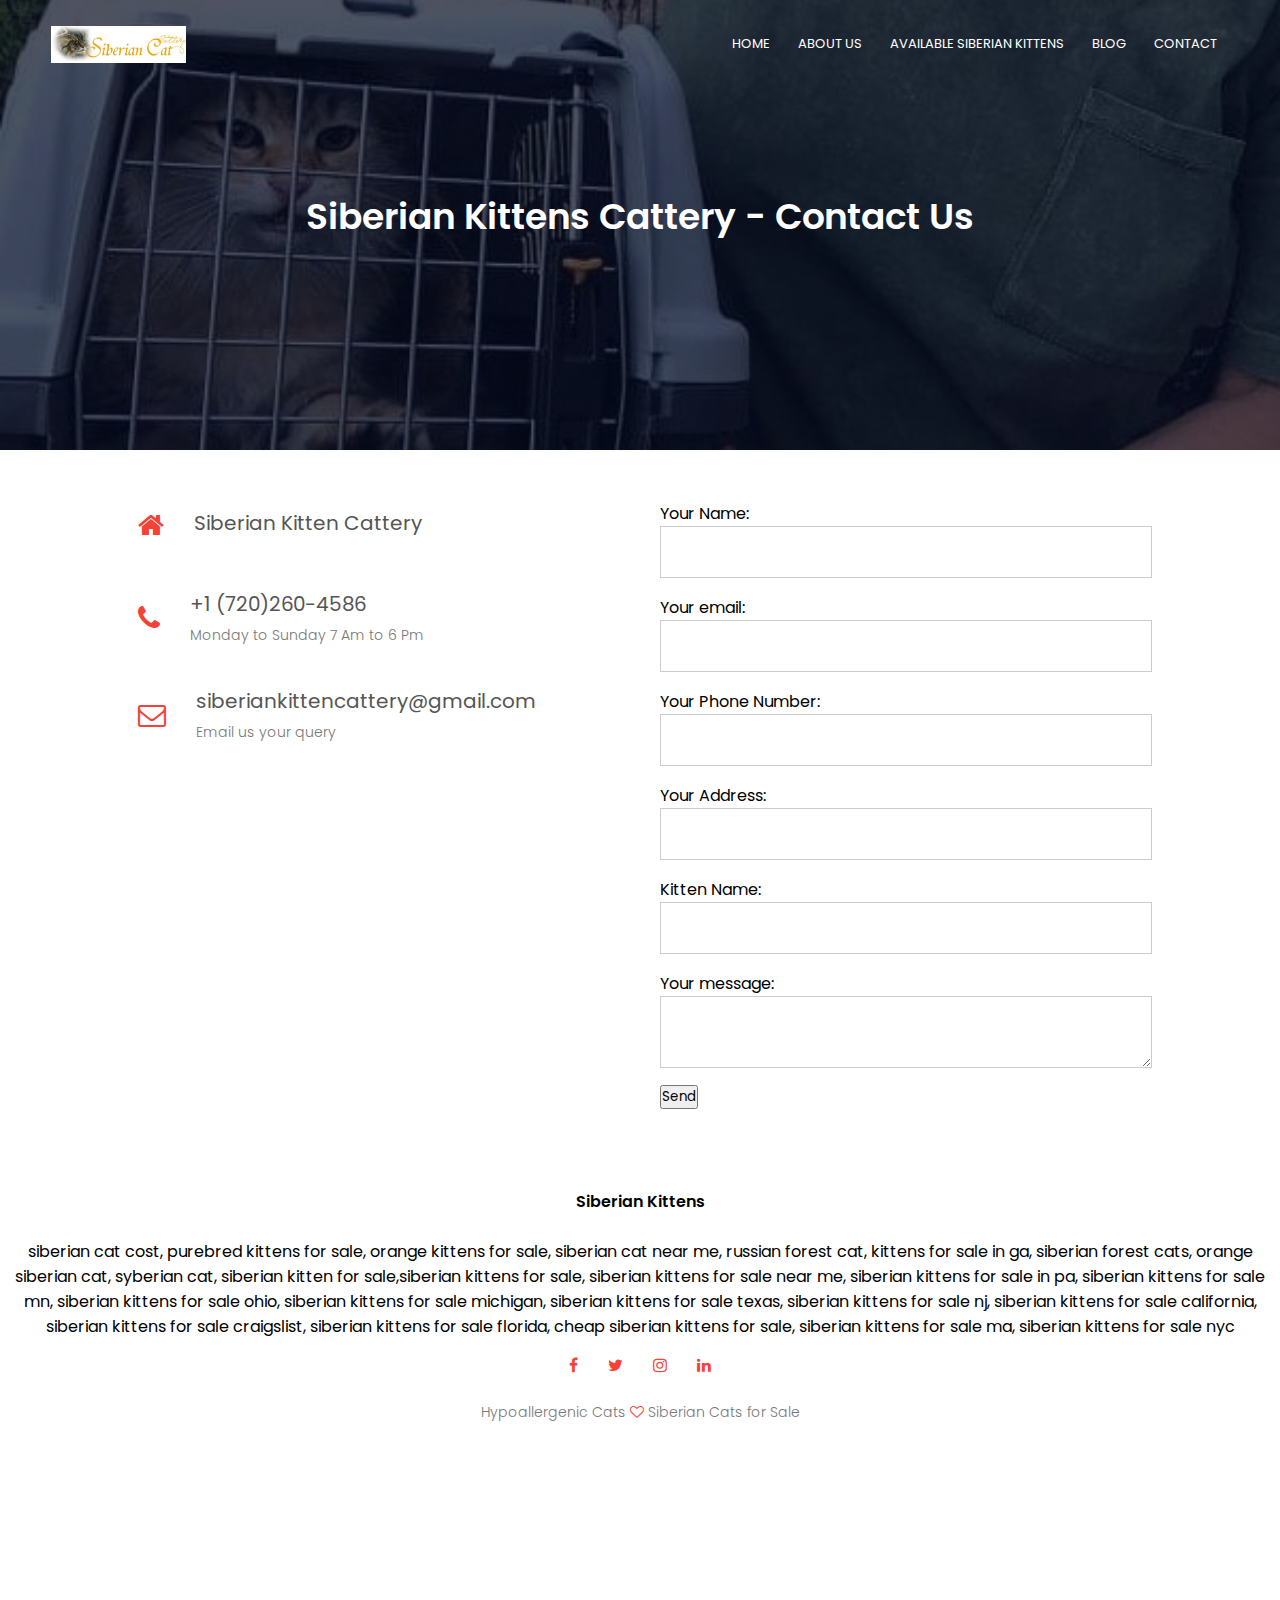
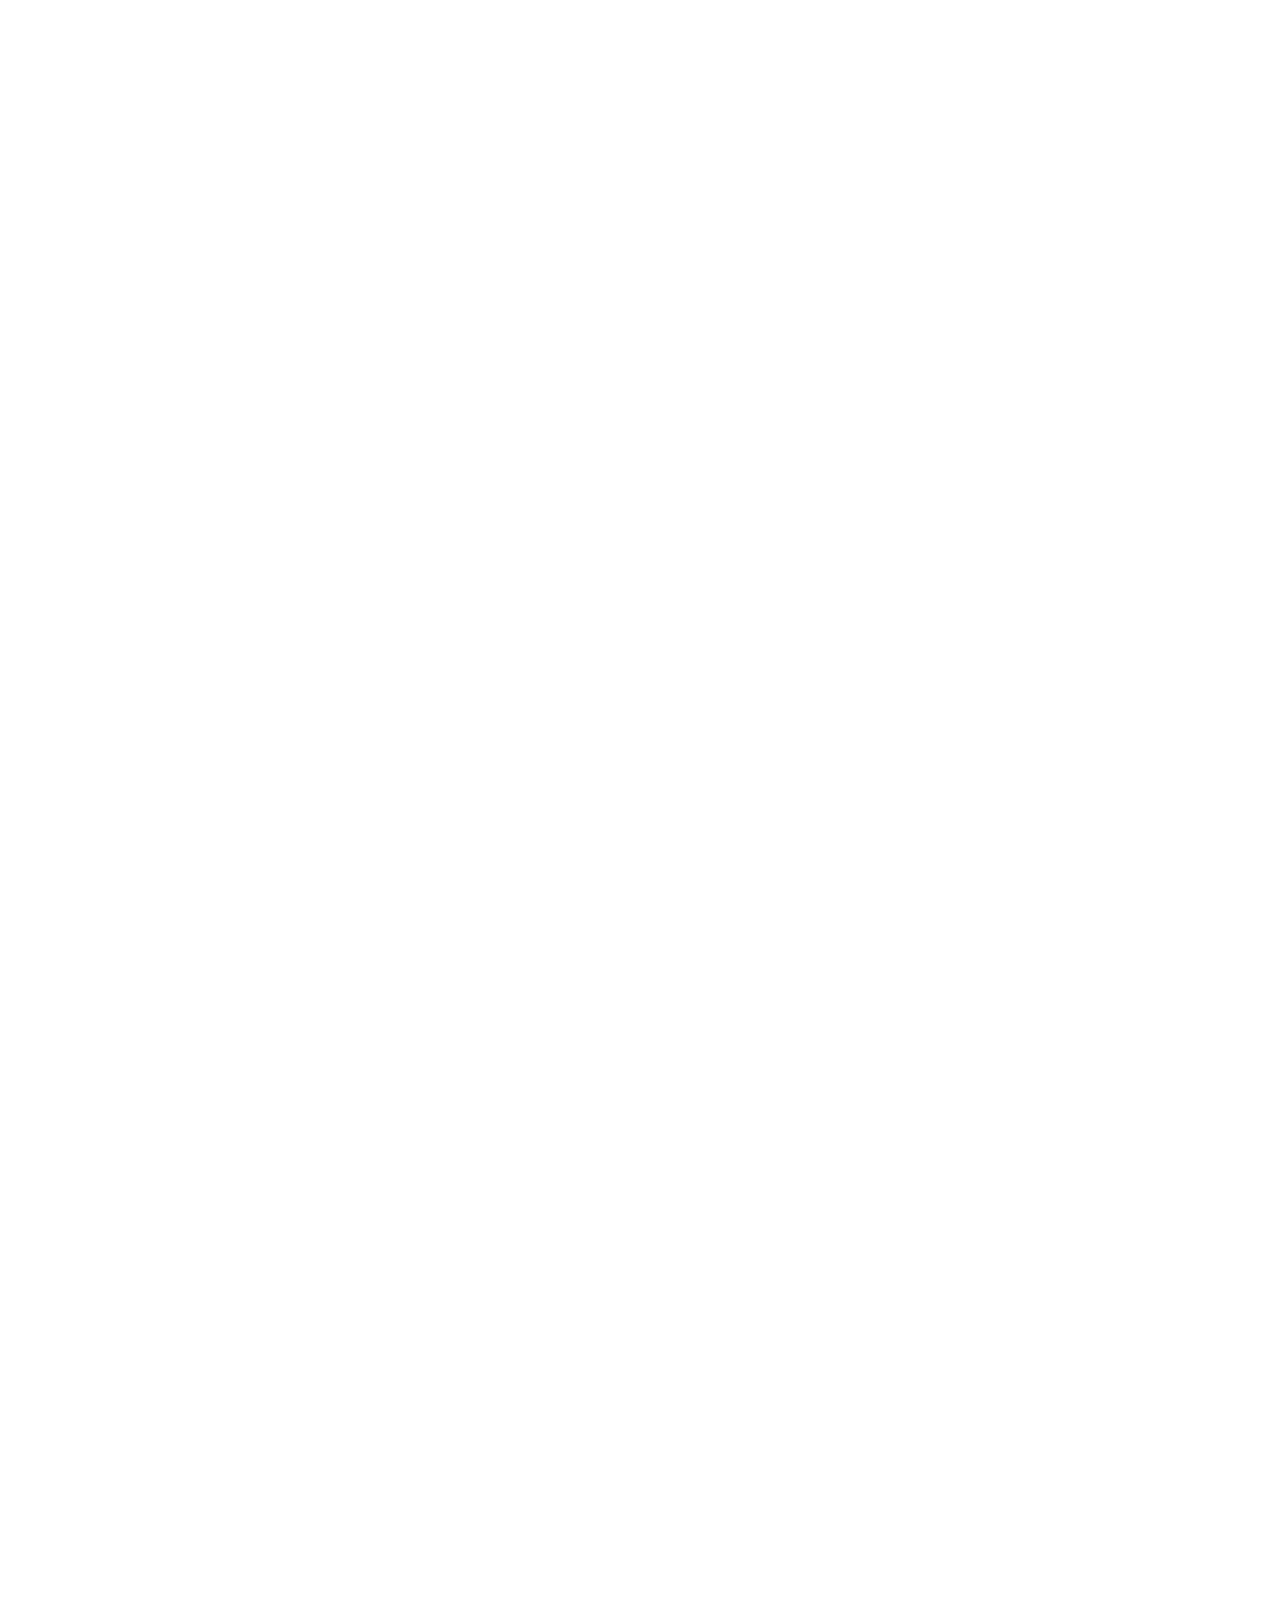
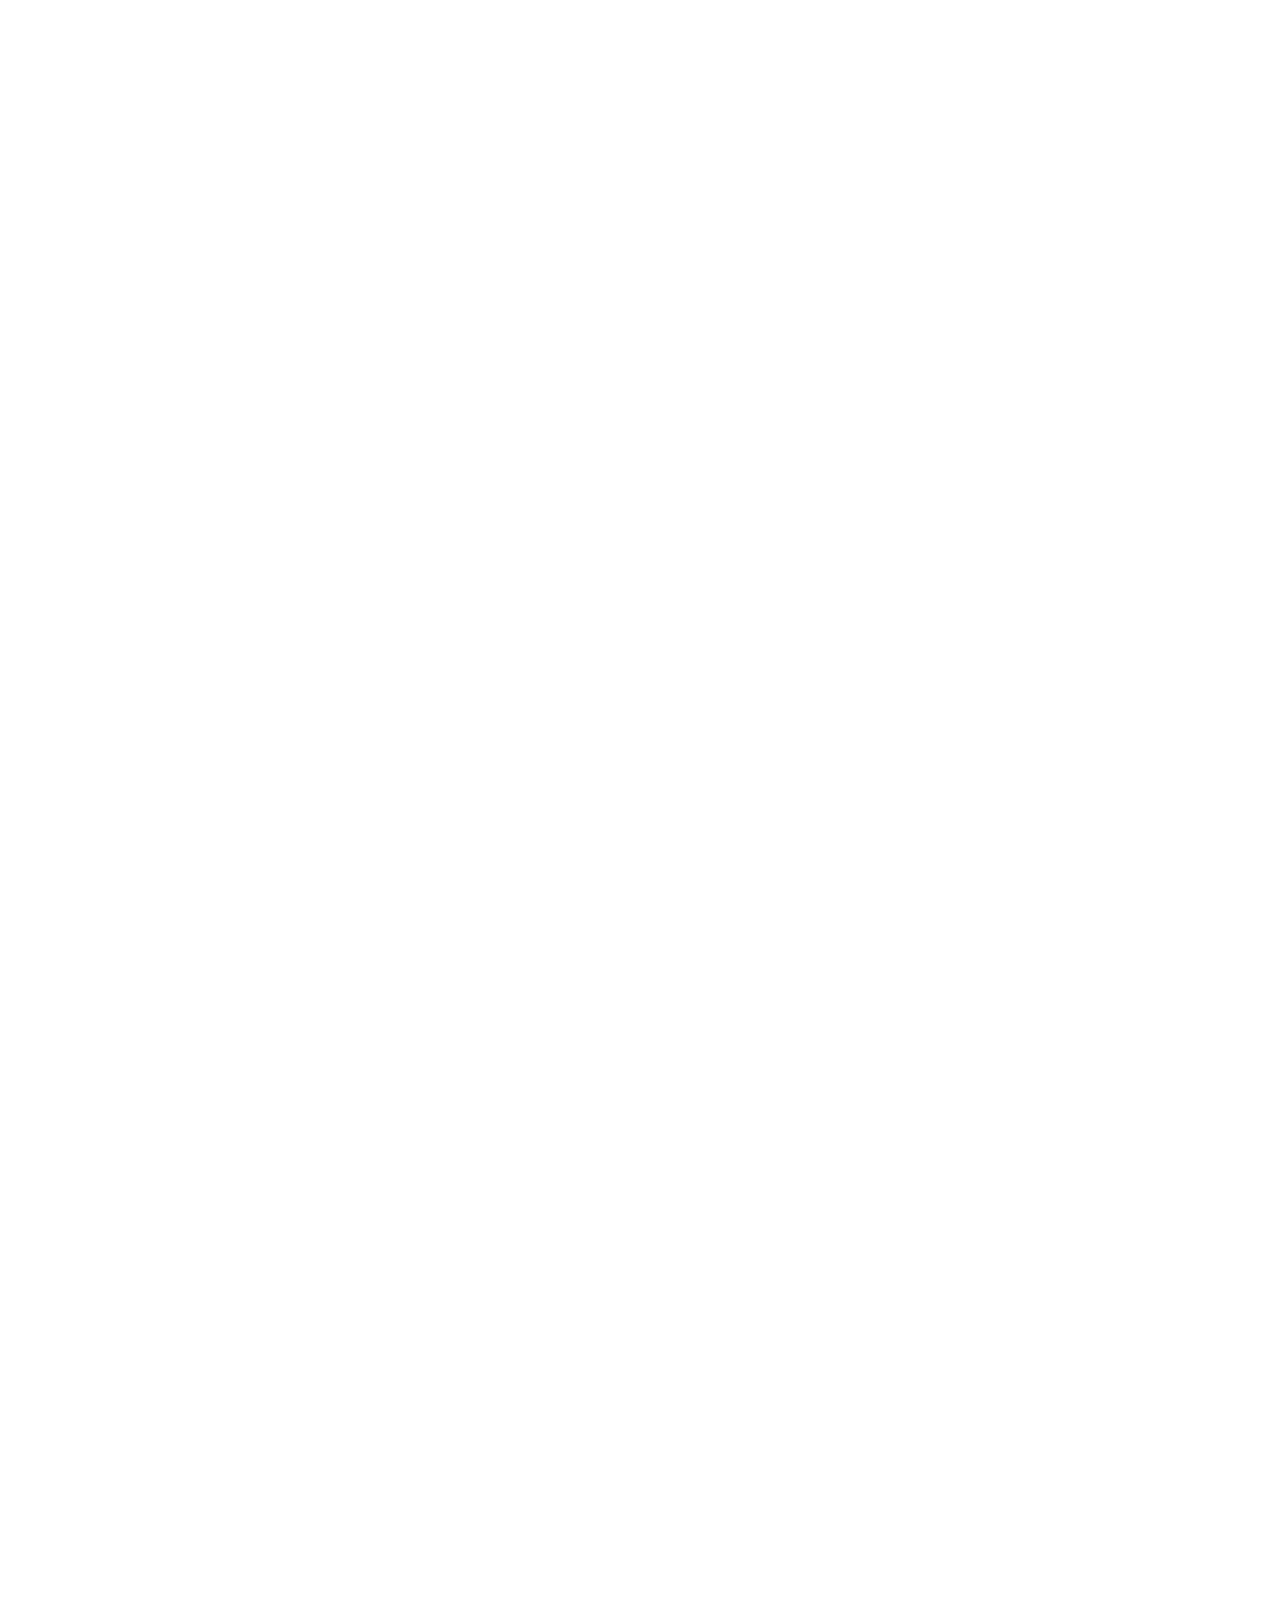
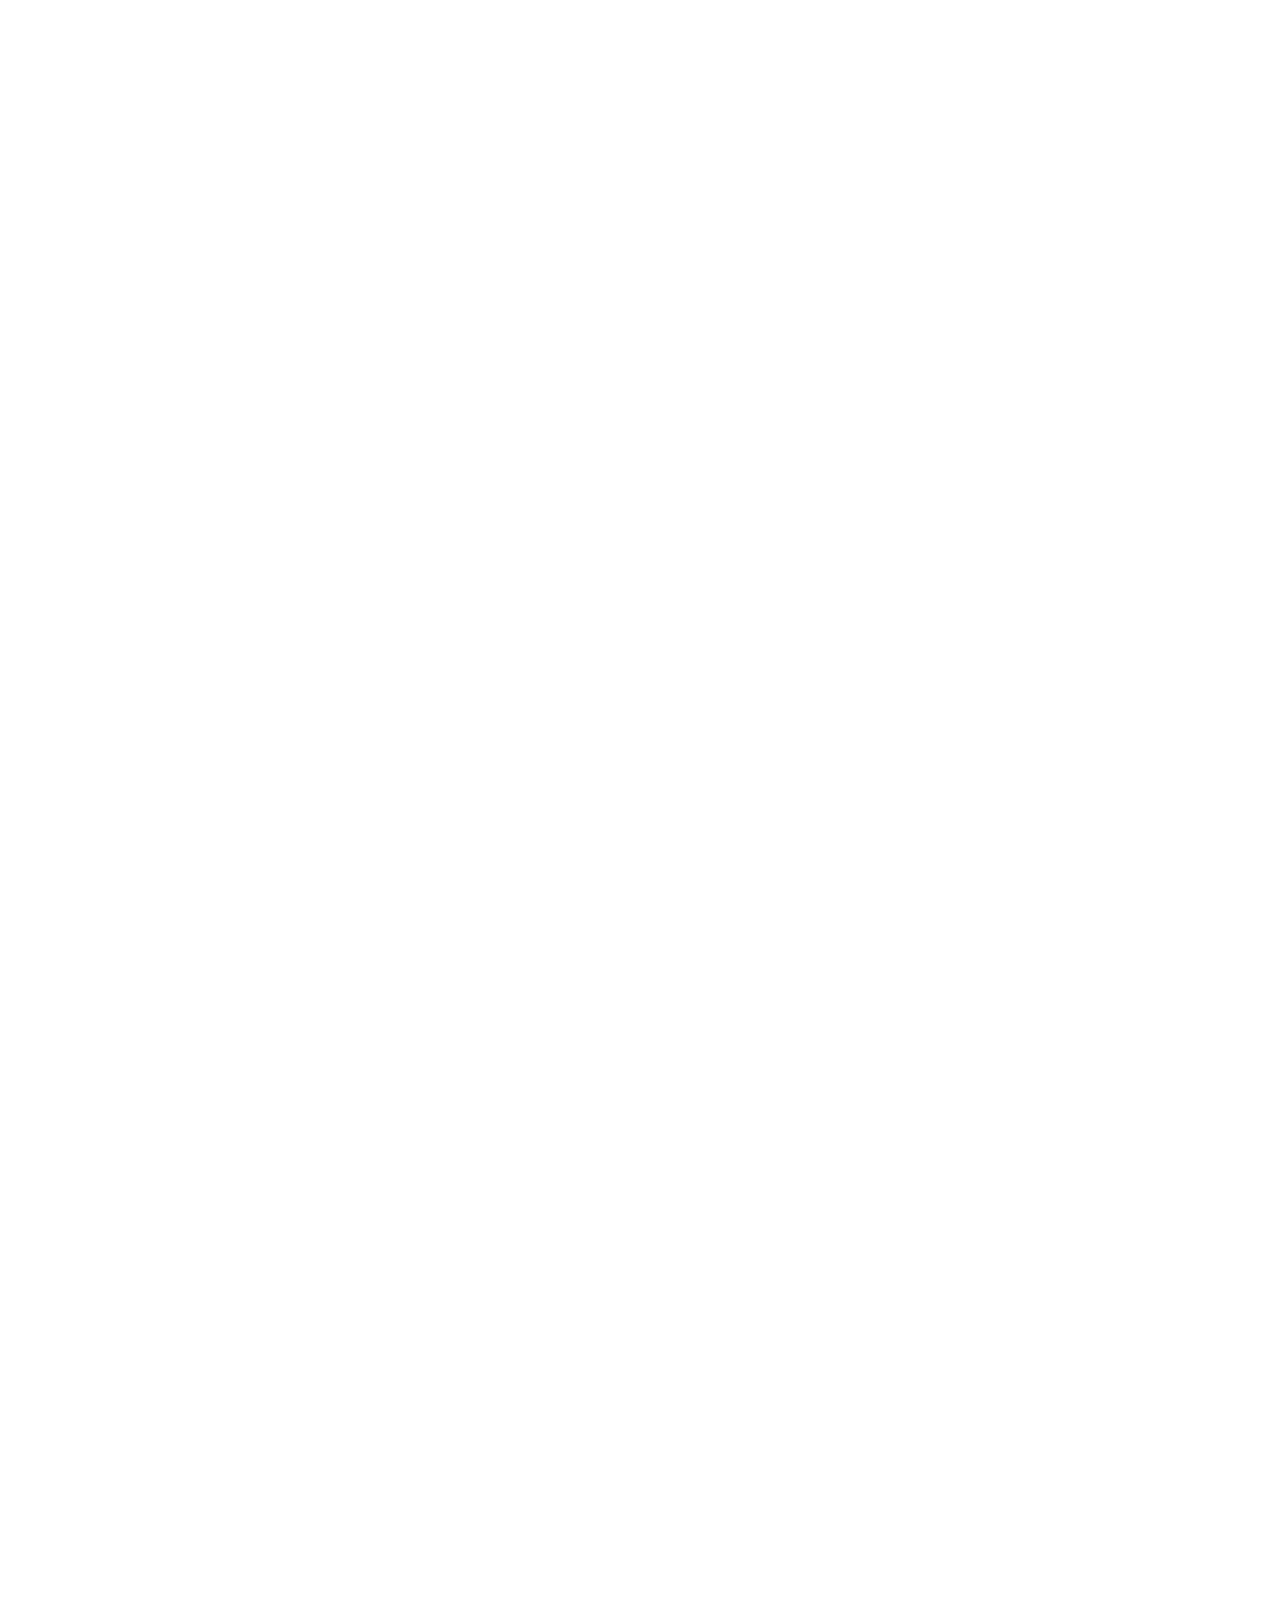
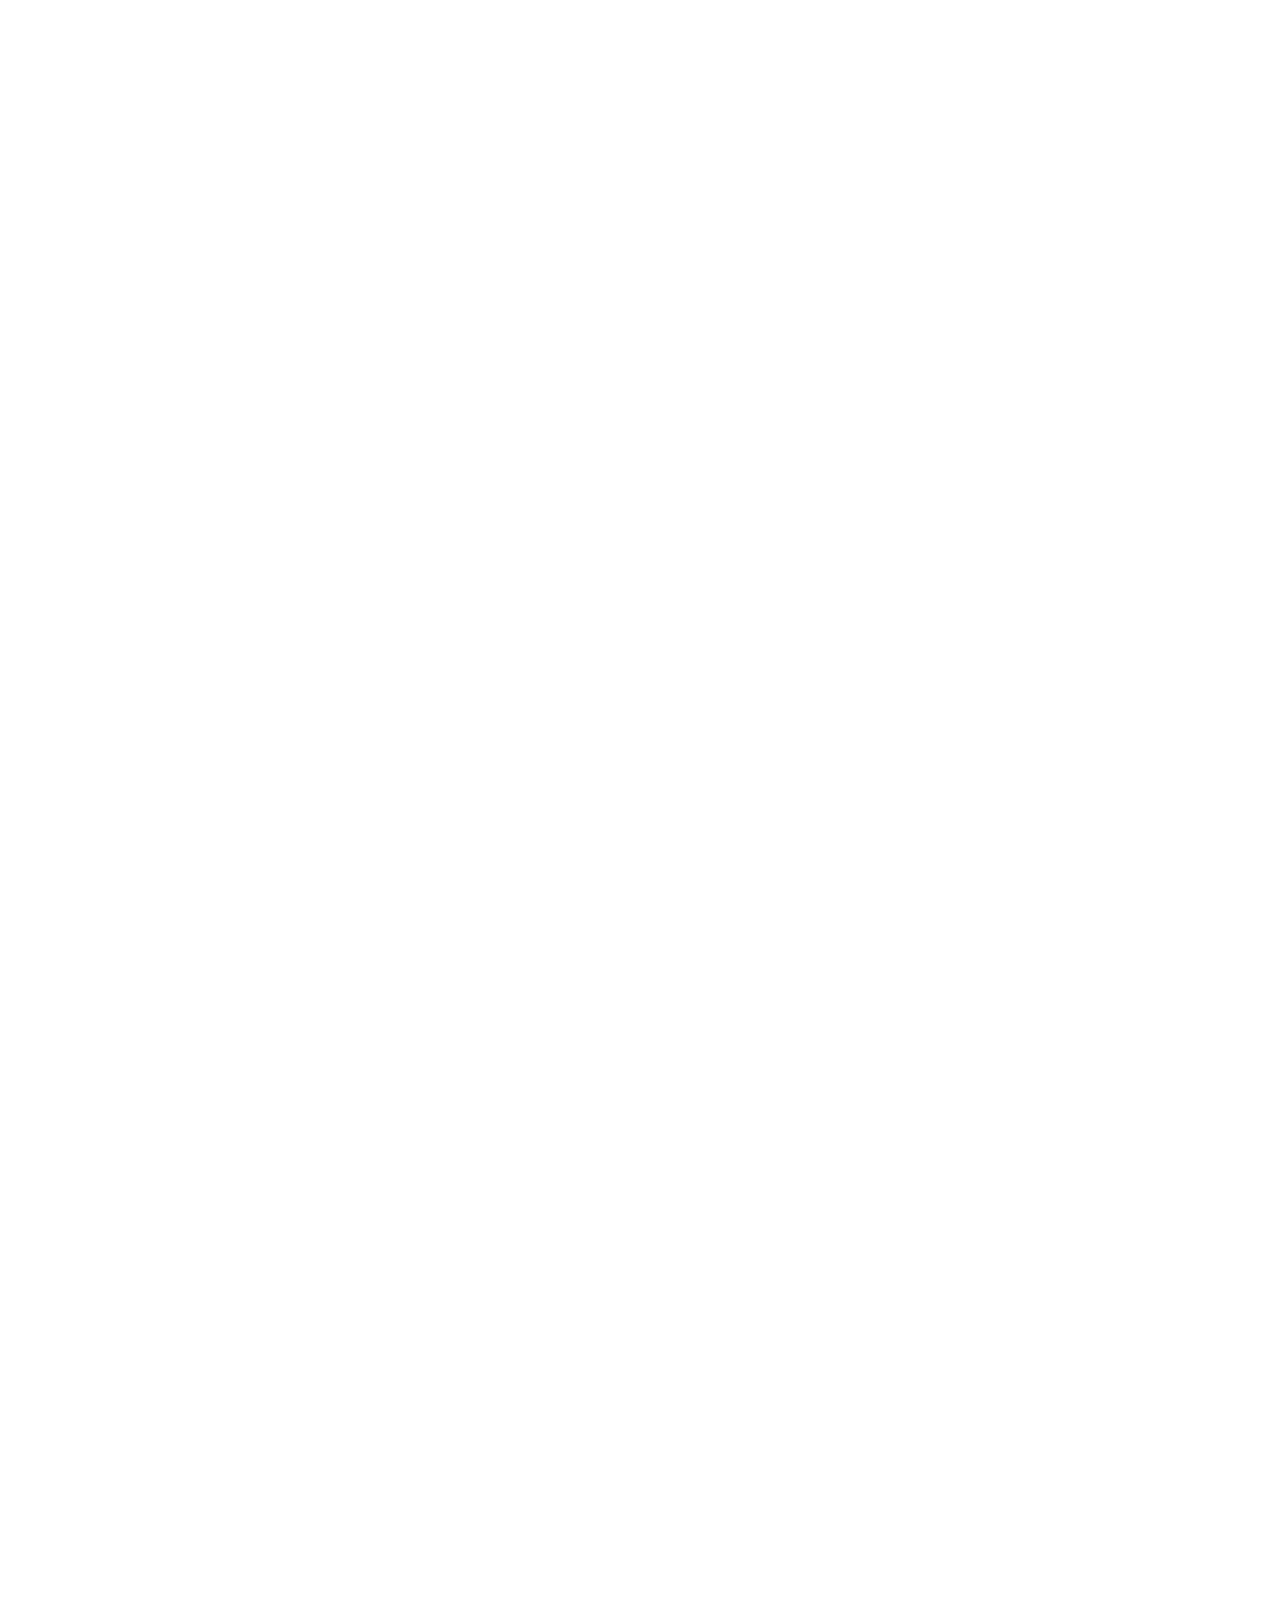
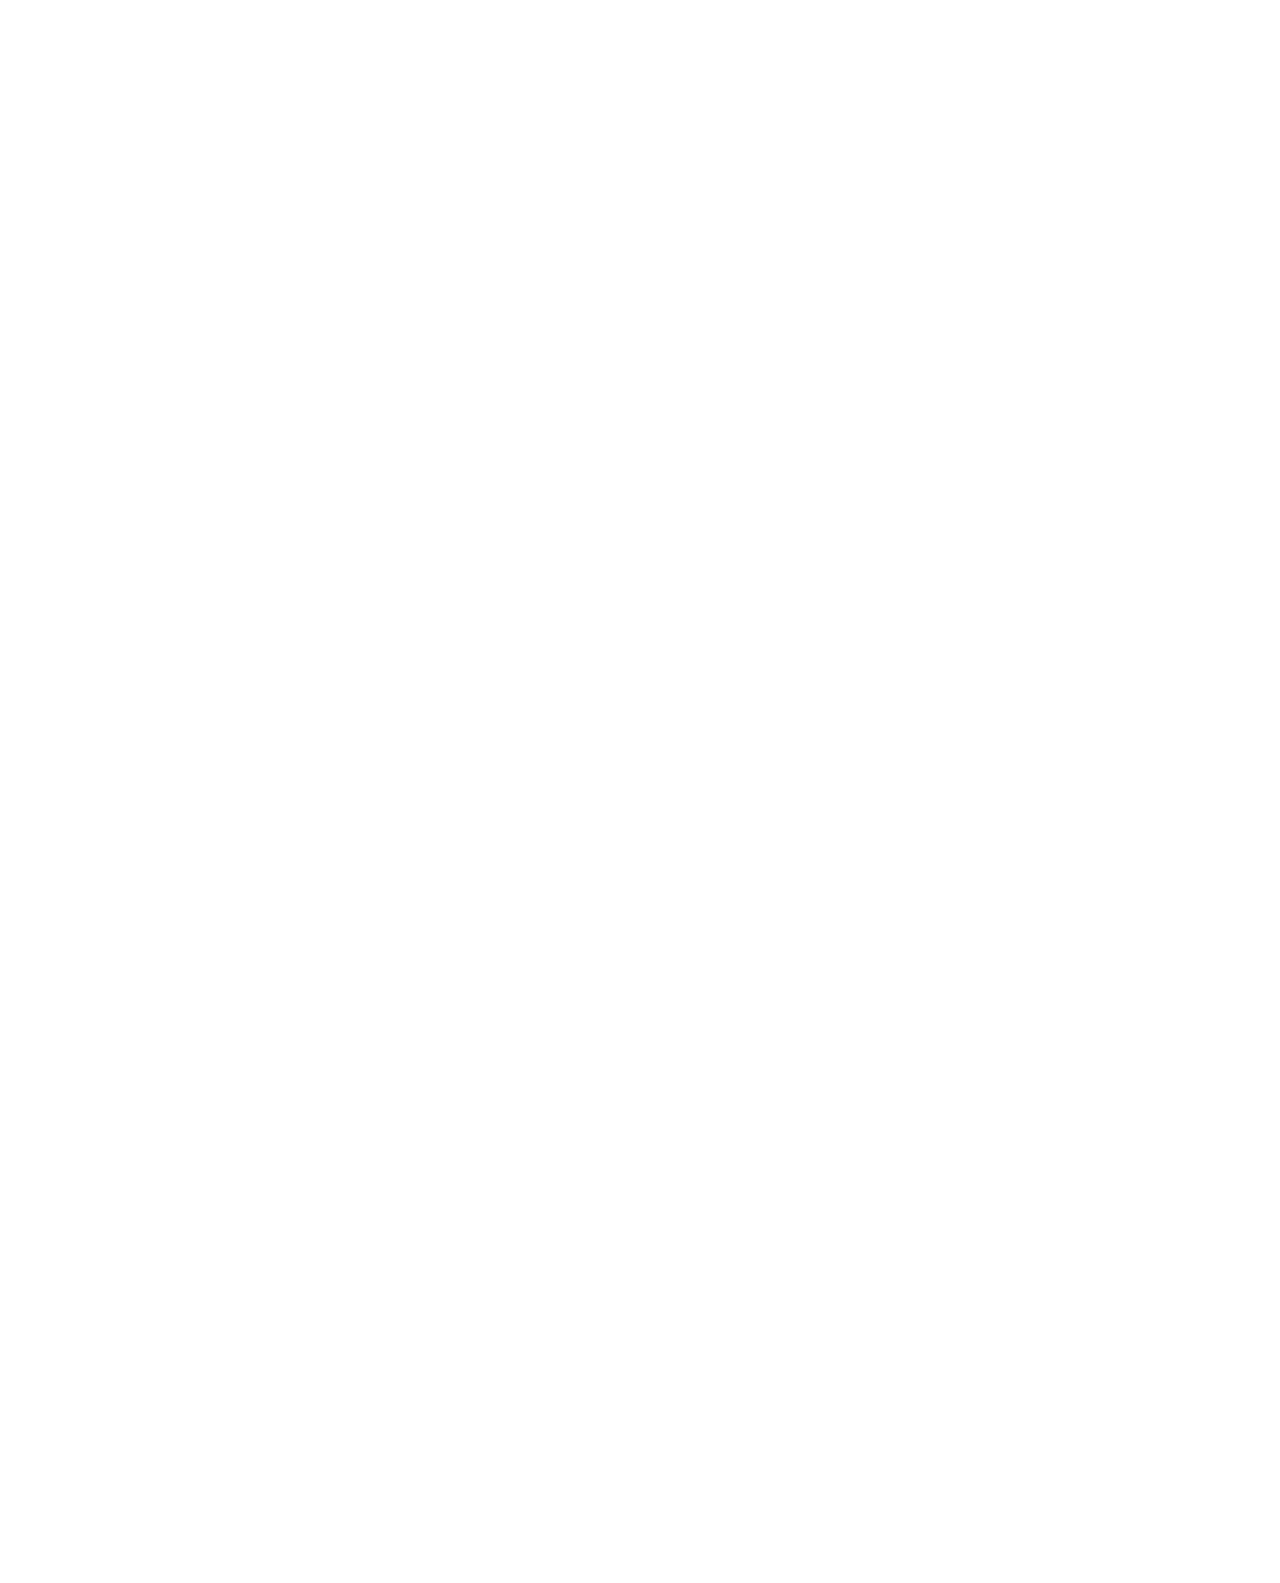
<file: contact.html>
<html>
<head>
<meta name="viewport" content="width=device-width, initial-scale=1.0">
<title>Siberian Cat - Siberian cat for Sale</title>
<link rel="stylesheet" href="style.css">

<meta name="description" content="To succeed in producing the most beautiful Siberian Kittens imaginable, you must first have the most beautiful cats possible! Take the time to look at our breeding Siberian cats.">
<meta name="keyword" content=" siberian kittens for sale in california, siberian kittens for sale in florida, siberian kittens available now, siberian kittens for sale in ohio, how much do siberian kittens cost, russian siberian kittens for sale, white siberian kittens for sale, siberian kittens adoption, how much are siberian kittens siberian cat, siberian cat for sale, siberian cat price, siberian cat size, black siberian cat, siberian cat cats, siberian cat breeders, siberian cat hypoallergenic cats,siberian cats, siberian cats for sale, how much do siberian cats cost, are siberian cats really hypoallergenic, are siberian cats hypoallergenic, how much are siberian cats, do siberian cats shed, siberian cats hypoallergenic,siberian kitten, siberian kitten for sale, siberian kitten price, black siberian kitten, siberian kitten breeders, white siberian kitten, russian siberian kitten, siberian kitten for adoption,siberian kittens, siberian kittens for sale, siberian kittens for sale near me, siberian kittens for sale in pa, siberian kittens for sale mn, siberian kittens available, siberian kittens for adoption, siberian kittens for sale ohio, siberian kittens for sale michigan siberian cat, siberian cat for sale, siberian cat price, siberian cat size, black siberian cat, siberian cat cats, siberian cat breeders, siberian cat hypoallergenic cats,siberian cats, siberian cats for sale, how much do siberian cats cost, are siberian cats really hypoallergenic, are siberian cats hypoallergenic, how much are siberian cats, do siberian cats shed, siberian cats hypoallergenic,siberian kitten, siberian kitten for sale, siberian kitten price, black siberian kitten, siberian kitten breeders, white siberian kitten, russian siberian kitten, siberian kitten for adoption,siberian kittens, siberian kittens for sale, siberian kittens for sale near me, siberian kittens for sale in pa, siberian kittens for sale mn, siberian kittens available, siberian kittens for adoption, siberian kittens for sale ohio, siberian kittens for sale michigan, siberian kittens, siberian kittens for sale, siberian kittens for sale near me, siberian kittens for sale in pa, siberian kittens for sale mn, siberian kittens available, siberian kittens for adoption, siberian kittens for sale ohio, siberian kittens for sale michigan, siberian kittens for sale texas, siberian kittens for sale nj, siberian kittens for sale california, siberian kittens for sale craigslist, siberian kittens for free, siberian kittens for sale florida, siberian kittens price, cheap siberian kittens for sale, siberian kittens for sale ma, siberian kittens for sale nyc, siberian kittens for sale va, siberian kittens mn, siberian kittens seattle, siberian kittens for sale in texas, siberian kittens for sale in nj, siberian kittens for sale illinois, siberian kittens colorado, siberian kittens for sale oregon, siberian kittens florida, siberian kittens new york, siberian kittens california, siberian kittens for sale in ct, siberian kittens for sale colorado, siberian kittens for sale ny, siberian kittens texas, siberian kittens michigan, available siberian kittens, siberian kittens near me, siberian kittens for sale in ny, siberian kittens illinois, siberian kittens wisconsin, siberian kittens for sale bay area, siberian kittens for sale in california, siberian kittens for sale in florida, siberian kittens available now, siberian kittens for sale in ohio, how much do siberian kittens cost, russian siberian kittens for sale, white siberian kittens for sale, siberian kittens adoption, how much are siberian kittens,siberian kittens for sale chicago, russian siberian kittens, siberian kittens virginia, siberian kittens for sale georgia, siberian kittens georgia, available siberian kittens for sale, buy siberian kittens, siberian kittens for sale iowa, siberian kittens for sale in illinois, color point siberian kittens, siberian kittens for sale los angeles, siberian kittens for sale long island, white siberian kittens, siberian kittens ohio, siberian kittens massachusetts, siberian kittens for sale seattle, pictures of siberian kittens, siberian kittens chicago, siberian kittens maryland, low allergy cats siberian kittens, adopt siberian kittens, neva masquerade siberian kittens, siberian kittens for sale massachusetts, lynx point siberian kittens, red siberian kittens, siberian kittens vermont, adorable siberian kittens for sale, siberian kittens for sale ontario, calico siberian kittens, silver siberian kittens for sale, colorpoint siberian kittens for sale, teacup siberian kittens for sale, cute siberian kittens, grey siberian kittens for sale, best cat food for siberian kittens, seal lynx point siberian kittens for sale, siberian kittens san diego, price of siberian kittens, siberian kittens for sale in colorado, orange siberian kittens, siberian kittens for sale in charlotte nc, siberian kittens for sale in oklahoma, blue lynx point siberian kittens for sale, siberian kittens for sale uk, siberian kittens alabama, siberian kittens for sale in iowa, orange siberian kittens for sale, average cost of siberian kittens, siberian kittens for sale houston, siberian kittens sale,siberian kittens for sale wisconsin, siberian kittens for sale in michigan, where to buy siberian kittens, cheap siberian kittens, purebred siberian kittens for sale, siberian kittens for sale dc, skylar lee siberian kittens, 
siberian kittens for sale in cresson pa, siberian kittens san antonio, siberian kittens for sale sacramento ca, siberian kittens for sale in ga, siberian kittens playing, siberian kittens sale craigslist, siberian kittens moutain view, how to import siberian kittens from russia, where near columbia mo can you find siberian kittens for free, siberian kittens for sale pensacola, lynx point siberian kittens for sale, siberian kittens aiken sc, siberian kittens, texas, russian siberian kittens for sale ny, available siberian kittens in new england, siberian kittens for sale cheap nh, siberian kittens for sale louisiana cheap, siberian kittens in spring hill fl, eliot maine siberian kittens, siberian kittens new england, siberian kittens indiana, siberian kittens louisiana, least expensive place to buy siberian kittens, siberian kittens nh ma, best place to get siberian kittens, hyperallergenic siberian kittens, siberian kittens apex nc, angel siberian kittens, blue smoke siberian kittens change colors, siberian kittens nz, mile high siberian kittens, where to find russian siberian kittens by christmas, siberian kittens for sale memphis, gray siberian kittens, calico siberian kittens for sale central texas, siberian kittens for sale arizona, siberian kittens dallas, devine siberian kittens for sale, siberian kittens for sale east coast, do siberian kittens jump, cheap siberian kittens for sale in florida, siberian kittens denver,tennessee siberian kittens, siberian kittens for sale in de, pics of cute siberian kittens, available siberian kittens california, tuxedo siberian kittens, siberian kittens brindle, siberian kittens for sale maryland, siberian kittens myrtle beach sc, red siberian kittens nby, import siberian kittens from ukraine, devine siberian kittens, siberian kittens for sale philadelphia, siberian kittens avalible massachucetts, siberian kittens 12866, new england siberian kittens for sale, tabby siberian kittens, seal point siberian kittens colorado for sale, siberian kittens\, siberian kittens for sale il, siberian kittens for sale oklahoma, siberian kittens breeder, are siberian kittens friendly, siberian kittens for sale daytona florida, siberian kittens tygh valley oregon, siberian kittens breeders nc, siberian kittens near va, siberian kittens long island, siberian kittens for sale in san antonio texas, siberian kittens play hide and seek with dad, siberian kittens for sale alabama, siberian kittens white, siberian kittens craiglist, black siberian kittens, siberian kittens in massachusetts, female gold carrier and male marble carrier what kind of siberian kittens, lori mccormick siberian kittens, pure siberian kittens, siberian kittens for sale arkansas, newborn siberian kittens, siberian kittens conway sc, siberian kittens for sale houston tx, silver tabby siberian kittens for sale, siberian kittens for sale dallas, siberian kittens utah, siberian kittens size, siberian kittens neargreenville michigan, siberian kittens hobbly, siberian kittens for sale in phoenix las vegas, craigslist siberian kittens, siberian kittens 800,siberian kittens north texas, siberian kittens iowa, white siberian kittens sc, siberian kittens and neuter, siberian kittens for sale dallas tx, siberian kittens for sale washington dc, siberian kittens for sale apex nc, siberian kittens for sale in phoenix az, ny siberian kittens, siberian kittens naperville illinois, hypoallergenic cats siberian kittens, cats siberian kittens snow, siberian kittens for sale louisiana, anja siberian kittens, +black siberian kittens, siberian kittens for sale in southeast ga, siberian kittens for sale minnesota, siberian kittens san jose, available siberian kittens for sale georgia, siberian kittens indianapolis">
<meta name="author" content="Siberian Kitten Cattery">
<meta charset="utf-8">
<link href="https://fonts.googleapis.com/css?family=Poppins:100,200,300,400,600,700&display=swap" rel="stylesheet">
<link rel="stylesheet" href="https://stackpath.bootstrapcdn.com/font-awesome/4.7.0/css/font-awesome.min.css"> 
</head>
<body>
    <section class="sub-header">
        <nav>
            <a href="index.html"><img src="images/siberian cats.jpeg" alt="Siberian Kittens"></a>
            <div class="nav-links" id="navLinks">  
                <i class="fa fa-close" onclick="hideMenu()"></i>
                <ul>
                    <li><a href="index.html">HOME</a></li>
                    <li><a href="about.html">ABOUT US</a></li>
                    <li><a href="course.html">AVAILABLE SIBERIAN KITTENS</a></li>
                    <li><a href="blog.html">BLOG</a></li>
                    <li><a href="contact.html">CONTACT</a></li>
                </ul>
            </div>
            <i class="fa fa-bars" onclick="showMenu()"></i>
        </nav>
            <h1>Siberian Kittens Cattery - Contact Us</h1>
    </section>
    
    
<!------- Contact Us ------->
    
    <section class="contact-us">
            <div class="row">
                <div class="contact-col">
                    <div>
                        <i class="fa fa-home"></i>
                        <span>
                            <h5>Siberian Kitten Cattery</h5>
                        </span>
                    </div>
                    <div>
                        <i class="fa fa-phone"></i>
                        <span>
                            <h5>+1 (720)260-4586</h5>
                            <p>Monday to Sunday 7 Am to 6 Pm</p>
                        </span>
                    </div>
                    <div>
                        <i class="fa fa-envelope-o"></i>
                        <span>
                            <h5>siberiankittencattery@gmail.com</h5>
                            <p>Email us your query</p>
                        </span>
                    </div>
                </div>
                <div class="contact-col">
                   <form
  action="https://formspree.io/f/mlezyoya"
  method="POST"
>
<label>
    Your Name:
    <input type="name" name="Full Names">
  </label>
<label>
    Your email:
    <input type="email" name="email">
  </label>
  <label>
    Your Phone Number:
    <input type="Number" name="Phone Number">
  </label>
<label>
    Your Address:
    <input type="Address" name="Your Address">
  </label>
<label>
    Kitten Name:
    <input type="Name" name="Kitten(s) Name">
  </label>
  <label>
    Your message:
    <textarea name="message"></textarea>
  </label>
  <button type="submit">Send</button>
</form>
                </div>
            </div>
    </section>
    
<!-------- footer ---------->

<section class="footer">
        <h4>Siberian Kittens</h4>
        <kw>siberian cat cost, purebred kittens for sale, orange kittens for sale, siberian cat near me, russian forest cat, kittens for sale in ga, siberian forest cats, orange siberian cat, syberian cat, siberian kitten for sale,siberian kittens for sale, siberian kittens for sale near me, siberian kittens for sale in pa, siberian kittens for sale mn, siberian kittens for sale ohio, siberian kittens for sale michigan, siberian kittens for sale texas, siberian kittens for sale nj, siberian kittens for sale california, siberian kittens for sale craigslist, siberian kittens for sale florida, cheap siberian kittens for sale, siberian kittens for sale ma, siberian kittens for sale nyc</kw>
        <div class="icons">
            <i class="fa fa-facebook"></i>
            <i class="fa fa-twitter"></i>
            <i class="fa fa-instagram"></i>
            <i class="fa fa-linkedin"></i>
        </div>
        <p>Hypoallergenic Cats <i class="fa fa-heart-o"></i> Siberian Cats for Sale</p>
    <h5 class="one">siberian cat, siberian cat for sale, siberian cat price, siberian cat size, black siberian cat, siberian cat cats, siberian cat breeders, siberian cat hypoallergenic cats,siberian cats, siberian cats for sale, how much do siberian cats cost, are siberian cats really hypoallergenic, are siberian cats hypoallergenic, how much are siberian cats, do siberian cats shed, siberian cats hypoallergenic,siberian kitten, siberian kitten for sale, siberian kitten price, black siberian kitten, siberian kitten breeders, white siberian kitten, russian siberian kitten, siberian kitten for adoption,siberian kittens, siberian kittens for sale, siberian kittens for sale near me, siberian kittens for sale in pa, siberian kittens for sale mn, siberian kittens available, siberian kittens for adoption, siberian kittens for sale ohio, siberian kittens for sale michigan siberian cat, kittens for sale near me, siberian forest cat, siberian cats, kitten for sale, siberian cat for sale, cat breeders near me, siberian kitten, siberian kittens, cat for sale, siberian kittens for sale, siberian cats for sale, hypoallergenic cats for sale, siberians, siberian cat price, cat breeders, baby kittens for sale, black siberian cat, siberian cat cats, siberian cat breeders, siberian cat hypoallergenic cats, siberian cat hypoallergenic, siberian cat adoption, white kittens for sale, black kittens for sale, cat breeder, siberian cat shedding, hypoallergenic cats for adoption, kitten for sale near me, siberian cat rescue, cattery near me, siberian cat breeds, kittens for sale in pennsylvania, kittens for sale in pa, siberian forest cat for sale, purebred cats for sale, how much do siberian cats cost, javanese cat hypoallergenic cats, siberian cat personality, white siberian cat, siberian cat cost, purebred kittens for sale, orange kittens for sale, siberian cat near me, russian forest cat, kittens for sale in ga, siberian forest cats, orange siberian cat, syberian cat, siberian kitten for sale,siberian kittens for sale, siberian kittens for sale near me, siberian kittens for sale in pa, siberian kittens for sale mn, siberian kittens for sale ohio, siberian kittens for sale michigan, siberian kittens for sale texas, siberian kittens for sale nj, siberian kittens for sale california, siberian kittens for sale craigslist, siberian kittens for sale florida, cheap siberian kittens for sale, siberian kittens for sale ma, siberian kittens for sale nyc, siberian kittens for sale va, siberian kittens for sale in texas, siberian kittens for sale in nj, siberian kittens for sale illinois, siberian kittens for sale oregon, siberian kittens for sale in ct, siberian kittens for sale colorado, siberian kittens for sale ny, siberian kittens for sale in ny, siberian kittens for sale bay area, siberian kittens for sale in california, siberian kittens for sale in florida, siberian kittens for sale in ohio, russian siberian kittens for sale, white siberian kittens for sale, siberian kittens for sale chicago, siberian kittens for sale georgia, available siberian kittens for sale, siberian kittens for sale iowa, siberian kittens for sale in illinois, siberian kittens for sale los angeles, siberian kittens for sale long island, siberian kittens for sale seattle, siberian kittens for sale massachusetts, adorable siberian kittens for sale, siberian kittens for sale ontario, silver siberian kittens for sale, colorpoint siberian kittens for sale, teacup siberian kittens for sale, grey siberian kittens for sale, seal lynx point siberian kittens for sale, siberian kittens for sale in colorado, siberian kittens for sale in charlotte nc, siberian kittens for sale in oklahoma, blue lynx point siberian kittens for sale, siberian kittens for sale uk,siberian cat for sale, siberian kitten for sale, siberian kittens for sale near me, siberian cat for sale near me, siberian cats for sale near me, siberian cat for sale ohio, siberian cat for sale michigan, siberian cat breeders virginia, siberian cat for sale florida, siberian cat breeders wisconsin, siberian cat breeders georgia, siberian cat for sale craigslist, siberian kittens for sale in california, siberian cat for sale california, russian siberian cat for sale, russian siberian kittens for sale, siberian cat price range, siberian hypoallergenic cats for sale, russian siberian cats for sale, siberian cat for sale ny, siberian cat for sale maryland, siberian cat for sale uk, siberian cat for sale colorado, siberian kitten sale, siberian cat sale, siberian cat for sale in pa, siberian cat for sale wisconsin, siberian cat for sale tampa, siberian cat for sale utah, siberian cat for sale seattle, siberian cat for sale oregon, siberian cat for sale mn, siberian cats for sale buffalo ny, siberian cats and kittens for sale, siberian cat for sale australia, siberian cat for sale az, siberian cat for sale san diego, siberian cat for sale ky, siberian cat for sale nc, siberian cat for sale indiana, siberian cat breeders hawaii, siberian cat for sale bay area, siberian cat for sale in texas, siberian cat for sale pittsburgh, siberian cat for sale new york, siberian cat for sale bc, siberian cats for sale nj, siberian cat breeders rochester ny, siberian cat for sale tn, siberian cat for sale massachusetts,hypoallergenic cats for sale, hypoallergenic cats for sale near me, siberian cat hypoallergenic cats for sale, hypoallergenic cats for sale in ohio, siberian hypoallergenic cats for sale, hypoallergenic cats for sale mn, siberian husky hypoallergenic cats for sale in nc, hypoallergenic cats for sale dallas, hypoallergenic cats for sale michigan, hypoallergenic cats for sale bangor mine, siamese cat hypoallergenic cats for sale, hypoallergenic cats for sale wichita ks, hypoallergenic cats for sale ri, bengal cat hypoallergenic cats for sale kenosha wi, russian blue hypoallergenic cats for sale nyc, cheap hypoallergenic cats for sale, hypoallergenic cats for sale huntsville alabama, hypoallergenic cats for sale near 33446, siberian cat hypoallergenic cats for sale near me, hypoallergenic cats for sale in pa, hypoallergenic cats for sale indiana, hypoallergenic cats for sale online, hypoallergenic cats for sale 19301, cheap hypoallergenic cats for sale ann arbor mi, hypoallergenic cats for sale in az, hypoallergenic cats for sale austin, siberian cat hypoallergenic cats for sale illinois, hypoallergenic cats for sale nj, hypoallergenic cats for sale for 500 dollars in massachusetts, hypoallergenic cats for sale new york, hypoallergenic cats for sale ohio, hypoallergenic cats for sale massachusetts, hypoallergenic cats for sale illinois, are british shorthair hypoallergenic cats for sale, hypoallergenic cats for sale long island, hypoallergenic cats for sale springfield mo, hypoallergenic cats for sale in washington dc, hypoallergenic cats for sale in mn, allerca hypoallergenic cats for sale, hypoallergenic cats for sale near needham massachusetts, hypoallergenic cats for sale in my area, hypoallergenic cats for sale in alabama, hypoallergenic cats for sale pittsburgh, hypoallergenic cats for sale washington, hypoallergenic cats for sale north dakota, list hypoallergenic cats for sale,hypoallergenic kittens for sale, hypoallergenic kittens for sale near me, russian blue hypoallergenic kittens for sale, siberian hypoallergenic kittens for sale, hypoallergenic kittens for sale in brooklyn, hypoallergenic kittens for sale ny, hypoallergenic kittens for sale miami, hypoallergenic kittens for sale orange county, hypoallergenic kittens for sale in miami, hypoallergenic kittens for sale beverly hills, mi, find hypoallergenic kittens for sale, geneseo ny hypoallergenic kittens for sale, hypoallergenic kittens for sale michigan, hypoallergenic kittens for sale in california, hypoallergenic kittens for sale mountain view, hypoallergenic kittens for sale arizona, hypoallergenic kittens for sale nj, hypoallergenic kittens for sale colorado, hypoallergenic kittens for sale monterey, hypoallergenic kittens for sale uk, hypoallergenic kittens for sale in nyc, hypoallergenic kittens for sale mn, hypoallergenic kittens for sale in texas, hypoallergenic kittens for sale utah, hypoallergenic kittens for sale seattle, hypoallergenic kittens for sale nashville tn, hypoallergenic kittens for sale in san antonio texas, siberian cat hypoallergenic kittens for sale,hypoallergenic cats, siberian cat, kittens for sale, cat adoption, kittens for adoption, cats for adoption, free kittens near me, adopt a cat, aspca near me, kittens near me, free kittens, cats for sale, cat adoption near me, cats for adoption near me, kittens for sale near me, domestic shorthair, kittens for adoption near me, cat rescue near me, cat rescue, you are the best, cat shelter, domestic short-haired cat, cat shelters near me, russian blue kittens, javanese cat, european shorthair, siberian forest cat, adopt a cat near me, cat rescues near me, siberian cats, cat shelter near me, kitten adoption, cats that dont shed, cat adoption team, domestic shorthair cat, siamese kittens for sale, hypoallergenic cat, fluffy cats, cats for sale near me, produce near me, adopt a kitten, russian blue kittens for sale, hypoallergenic cat breeds, kitten for sale, tabby kittens, cat adoption nyc, aspca adoption, russian cat, russian blue cat for sale, cats near me,siberian cat, siberian cat for sale, siberian cat price, siberian cat size, black siberian cat, siberian cat cats, siberian cat breeders, siberian cat hypoallergenic cats, siberian cat hypoallergenic, siberian cat adoption, siberian cat shedding, siberian cat rescue, siberian cat breeds, siberian cat personality, white siberian cat, siberian cat cost, siberian cat near me, orange siberian cat, siberian cat for adoption, siberian cat patronus, siberian cat breed, russian siberian cat, siberian cat black, siberian cat colors, siberian cat breeder, siberian cat lifespan, siberian cat reddit, siberian cat for sale near me, siberian cat allergy, how much does a siberian cat cost, siberian cat orange, siberian cat breeders near me, siberian cat don't, siberian cat shedding cats, siberian cat domestic cats, siberian cat allergies, hypoallergenic siberian cat, calico siberian cat, adopt siberian cat, siberian cat michigan, siberian cat kitten, grey siberian cat, siberian cat patronus meaning, siberian cat vs maine coon, buy siberian cat, are siberian cat males or females more friendly, siberian cat seattle, siberian cat breeders pa, siberian cat temperament, siberian cat colorado,siberian kittens, siberian kittens for sale, siberian kittens for sale near me, siberian kittens for sale in pa, siberian kittens for sale mn, siberian kittens available, siberian kittens for adoption, siberian kittens for sale ohio, siberian kittens for sale michigan, siberian kittens for sale texas, siberian kittens for sale nj, siberian kittens for sale california, siberian kittens for sale craigslist, siberian kittens for free, siberian kittens for sale florida, siberian kittens price, cheap siberian kittens for sale, siberian kittens for sale ma, siberian kittens for sale nyc, siberian kittens for sale va, siberian kittens mn, siberian kittens seattle, siberian kittens for sale in texas, siberian kittens for sale in nj, siberian kittens for sale illinois, siberian kittens colorado, siberian kittens for sale oregon, siberian kittens florida, siberian kittens new york, siberian kittens california, siberian kittens for sale in ct, siberian kittens for sale colorado, siberian kittens for sale ny, siberian kittens texas, siberian kittens michigan, available siberian kittens, siberian kittens near me, siberian kittens for sale in ny, siberian kittens illinois, siberian kittens wisconsin, siberian kittens for sale bay area, siberian kittens for sale in california, siberian kittens for sale in florida, siberian kittens available now, siberian kittens for sale in ohio, how much do siberian kittens cost, russian siberian kittens for sale, white siberian kittens for sale, siberian kittens adoption, how much are siberian kittens

siberian cat, siberian cat for sale, siberian cat price, siberian cat size, black siberian cat, siberian cat cats, siberian cat breeders, siberian cat hypoallergenic cats,siberian cats, siberian cats for sale, how much do siberian cats cost, are siberian cats really hypoallergenic, are siberian cats hypoallergenic, how much are siberian cats, do siberian cats shed, siberian cats hypoallergenic,siberian kitten, siberian kitten for sale, siberian kitten price, black siberian kitten, siberian kitten breeders, white siberian kitten, russian siberian kitten, siberian kitten for adoption,siberian kittens, siberian kittens for sale, siberian kittens for sale near me, siberian kittens for sale in pa, siberian kittens for sale mn, siberian kittens available, siberian kittens for adoption, siberian kittens for sale ohio, siberian kittens for sale michigan siberian cat, siberian cat for sale, siberian cat price, siberian cat size, black siberian cat, siberian cat cats, siberian cat breeders, siberian cat hypoallergenic cats,siberian cats, siberian cats for sale, how much do siberian cats cost, are siberian cats really hypoallergenic, are siberian cats hypoallergenic, how much are siberian cats, do siberian cats shed, siberian cats hypoallergenic,siberian kitten, siberian kitten for sale, siberian kitten price, black siberian kitten, siberian kitten breeders, white siberian kitten, russian siberian kitten, siberian kitten for adoption,siberian kittens, siberian kittens for sale, siberian kittens for sale near me, siberian kittens for sale in pa, siberian kittens for sale mn, siberian kittens available, siberian kittens for adoption, siberian kittens for sale ohio, siberian kittens for sale michigan, siberian kittens, siberian kittens for sale, siberian kittens for sale near me, siberian kittens for sale in pa, siberian kittens for sale mn, siberian kittens available, siberian kittens for adoption, siberian kittens for sale ohio, siberian kittens for sale michigan, siberian kittens for sale texas, siberian kittens for sale nj, siberian kittens for sale california, siberian kittens for sale craigslist, siberian kittens for free, siberian kittens for sale florida, siberian kittens price, cheap siberian kittens for sale, siberian kittens for sale ma, siberian kittens for sale nyc, siberian kittens for sale va, siberian kittens mn, siberian kittens seattle, siberian kittens for sale in texas, siberian kittens for sale in nj, siberian kittens for sale illinois, siberian kittens colorado, siberian kittens for sale oregon, siberian kittens florida, siberian kittens new york, siberian kittens california, siberian kittens for sale in ct, siberian kittens for sale colorado, siberian kittens for sale ny, siberian kittens texas, siberian kittens michigan, available siberian kittens, siberian kittens near me, siberian kittens for sale in ny, siberian kittens illinois, siberian kittens wisconsin, siberian kittens for sale bay area, siberian kittens for sale in california, siberian kittens for sale in florida, siberian kittens available now, siberian kittens for sale in ohio, how much do siberian kittens cost, russian siberian kittens for sale, white siberian kittens for sale, siberian kittens adoption, how much are siberian kittens,siberian kittens for sale chicago, russian siberian kittens, siberian kittens virginia, siberian kittens for sale georgia, siberian kittens georgia, available siberian kittens for sale, buy siberian kittens, siberian kittens for sale iowa, siberian kittens for sale in illinois, color point siberian kittens, siberian kittens for sale los angeles, siberian kittens for sale long island, white siberian kittens, siberian kittens ohio, siberian kittens massachusetts, siberian kittens for sale seattle, pictures of siberian kittens, siberian kittens chicago, siberian kittens maryland, low allergy cats siberian kittens, adopt siberian kittens, neva masquerade siberian kittens, siberian kittens for sale massachusetts, lynx point siberian kittens, red siberian kittens, siberian kittens vermont, adorable siberian kittens for sale, siberian kittens for sale ontario, calico siberian kittens, silver siberian kittens for sale, colorpoint siberian kittens for sale, teacup siberian kittens for sale, cute siberian kittens, grey siberian kittens for sale, best cat food for siberian kittens, seal lynx point siberian kittens for sale, siberian kittens san diego, price of siberian kittens, siberian kittens for sale in colorado, orange siberian kittens, siberian kittens for sale in charlotte nc, siberian kittens for sale in oklahoma, blue lynx point siberian kittens for sale, siberian kittens for sale uk, siberian kittens alabama, siberian kittens for sale in iowa, orange siberian kittens for sale, average cost of siberian kittens, siberian kittens for sale houston, siberian kittens sale,siberian kittens for sale wisconsin, siberian kittens for sale in michigan, where to buy siberian kittens, cheap siberian kittens, purebred siberian kittens for sale, siberian kittens for sale dc, skylar lee siberian kittens, siberian kittens site:pets4homes.co.uk, siberian kittens for sale in cresson pa, siberian kittens san antonio, siberian kittens for sale sacramento ca, siberian kittens for sale in ga, siberian kittens playing, siberian kittens sale craigslist, siberian kittens moutain view, how to import siberian kittens from russia, where near columbia mo can you find siberian kittens for free, siberian kittens for sale pensacola, lynx point siberian kittens for sale, siberian kittens aiken sc, siberian kittens, texas, russian siberian kittens for sale ny, available siberian kittens in new england, siberian kittens for sale cheap nh, siberian kittens for sale louisiana cheap, siberian kittens in spring hill fl, eliot maine siberian kittens, siberian kittens new england, siberian kittens indiana, siberian kittens louisiana, least expensive place to buy siberian kittens, siberian kittens nh ma, best place to get siberian kittens, hyperallergenic siberian kittens, siberian kittens apex nc, angel siberian kittens, blue smoke siberian kittens change colors, siberian kittens nz, mile high siberian kittens, where to find russian siberian kittens by christmas, siberian kittens for sale memphis, gray siberian kittens, calico siberian kittens for sale central texas, siberian kittens for sale arizona, siberian kittens dallas, devine siberian kittens for sale, siberian kittens for sale east coast, do siberian kittens jump, cheap siberian kittens for sale in florida, siberian kittens denver,tennessee siberian kittens, siberian kittens for sale in de, pics of cute siberian kittens, available siberian kittens california, tuxedo siberian kittens, siberian kittens brindle, siberian kittens for sale maryland, siberian kittens myrtle beach sc, red siberian kittens nby, import siberian kittens from ukraine, devine siberian kittens, siberian kittens for sale philadelphia, siberian kittens avalible massachucetts, siberian kittens 12866, new england siberian kittens for sale, tabby siberian kittens, seal point siberian kittens colorado for sale, siberian kittens\, siberian kittens for sale il, siberian kittens for sale oklahoma, siberian kittens breeder, are siberian kittens friendly, siberian kittens for sale daytona florida, siberian kittens tygh valley oregon, siberian kittens breeders nc, siberian kittens near va, siberian kittens long island, siberian kittens for sale in san antonio texas, siberian kittens play hide and seek with dad, siberian kittens for sale alabama, siberian kittens white, siberian kittens craiglist, black siberian kittens, siberian kittens in massachusetts, female gold carrier and male marble carrier what kind of siberian kittens, lori mccormick siberian kittens, pure siberian kittens, siberian kittens for sale arkansas, newborn siberian kittens, siberian kittens conway sc, siberian kittens for sale houston tx, silver tabby siberian kittens for sale, siberian kittens for sale dallas, siberian kittens utah, siberian kittens size, siberian kittens neargreenville michigan, siberian kittens hobbly, siberian kittens for sale in phoenix las vegas, craigslist siberian kittens, siberian kittens 800,siberian kittens north texas, siberian kittens iowa, white siberian kittens sc, siberian kittens and neuter, siberian kittens for sale dallas tx, siberian kittens for sale washington dc, siberian kittens for sale apex nc, siberian kittens for sale in phoenix az, ny siberian kittens, siberian kittens naperville illinois, hypoallergenic cats siberian kittens, cats siberian kittens snow, siberian kittens for sale louisiana, anja siberian kittens, +black siberian kittens, siberian kittens for sale in southeast ga, siberian kittens for sale minnesota, siberian kittens san jose, available siberian kittens for sale georgia, siberian kittens indianapolis, siberian kittens fir sale, siberian kittens greenville sc, hypoallergenic siberian kittens, siberian kittens for sale in north carolina, siberian kittens adopt nyc, how much are brown siberian kittens, sf bay area siberian kittens, siberian kittens from russia, siberian kittens sacramento, colorpoint siberian kittens, siberian kittens in polk county, spotted siberian kittens, siberian kittens breeders, new york siberian kittens, siberian kittens for sale near cherry hill nj, siberian kittens new hampshire, siberian kittens austin tx, siberian kittens for adoption northwest ohio southeast michigan, siberian kittens for sale ky, siberian kittens in ma, siberian kittens that are cute, siberian kittens portland oregon, siberian kittens at 5 months, rescue siberian kittens, siberian kittens south carolina, siberian kittens for sale in grand rapids, siberian kittens for sale pittsburgh pa, siberian kittens for sale near nazareth, pa, willow springs siberian kittens, divine siberian kittens manitoba,siberian kittens in tampa by area, siberian kittens pittsburgh, pure bread siberian kittens, siberian kittens for sale asheville nc, siberian kittens merrick food shelf, siberian kittens for adoption in illinois, siberian kittens near montrose, arctic siberian kittens, find siberian kittens in colorado, siberian kittens in denver, siberian kittens st louis, siberian kittens for sale canada, siberian kittens for sale northern california, siberian kittens for sale atlanta, siberian kittens for salein ny, toys that siberian kittens like, purebred siberian kittens, siberian kittens for sale buffalo ny, siberian kittens for sale cheap, russian siberian kittens for sale in nc or va, linda flanigan siberian kittens, siberian kittens for sale indiana, siberian kittens in san antonio texas, siberian kittens snow, siberian kittens new york state, siberian kittens sale in pa, siberian kittens for sale bc, siberian kittens for sale in mn, siberian kittens for sale no pedigree, siberian kittens wiki, siberian kittens for sale tampa florida, siberian kittens for adoption nj, where can i find siberian kittens, brown and tan siberian kittens, siberian kittens for sale new england, michigan siberian kittens, siberian kittens for sale boston, farmersville tx siberian kittens cost, siberian kittens 23701, siberian kittens for sale ok, siberian kittens 4u, siberian kittens for sale az, siberian kittens north carolina, siberian kittens for sale utah, siberian kittens for sale rochester ny, siberian kittens for sale in alabama, siberian kittens los angeles, too cute oops siberian kittens, siberian kittens for sale waterford mi, siberian kittens oregon,siberian cat for sale, siberian cat for sale near me, siberian cat for sale ohio, siberian cat for sale michigan, siberian cat for sale florida, siberian cat for sale craigslist, siberian cat for sale california, russian siberian cat for sale, white siberian cat for sale, black siberian cat for sale, siberian cat for sale ny, siberian cat for sale maryland, siberian cat for sale uk, siberian cat for sale in the philippines, siberian cat for sale colorado, grey siberian cat for sale, siberian cat for sale in pa, silver siberian cat for sale, siberian cat for sale wisconsin, onyx siberian cat for sale, siberian cat for sale in grand rapids michigan, siberian cat for sale illinois, siberian cat for sale in missouri, siberian cat for sale tampa, siberian cat for sale utah, siberian cat for sale seattle, adult female siberian cat for sale, siberian cat for sale oregon, siberian cat for sale in uk, siberian cat for sale in new york city, siberian cat for sale lincoln, siberian cat for sale minnesota, siberian cat for sale united states, hypoallergenic siberian cat for sale, siberian cat for sale mn, siberian cat for sale springfield mo, siberian cat for sale australia, siberian cat for sale washington dc, siberian cat for sale az, siberian cat for sale or adoption, cream and white siberian cat for sale, siberian cat for sale in wisconsin, siberian cat for sale san diego, creampoint siberian cat for sale, siberian cat for sale ky, siberian cat for sale nc, siberian cat for sale indiana, siberian cat for sale in louisiana, siberian cat for sale bay area, neva masquerade siberian cat for sale,siberian cat for sale creampoint and white, siberian cat for sale seattle wa, siberian cat for sale san jose, siberian cat for sale in texas, orange siberian cat for sale california, siberian cat for sale pittsburgh, siberian cat for sale st petersburg, siberian cat for sale new york, siberian cat for sale bc, teacup siberian cat for sale, siberian cat for sale tx, siberian cat for sale ill, siberian cat for sale craigslist riverside, siberian cat for sale in beaverton oregon, siberian cat for sale richmond va, siberian cat for sale iowa, siberian cat for sale in amarillo, cream point siberian cat for sale, siberian cat for sale nebraska, long haired cream and white siberian cat for sale, siberian cat for sale tn, siberian cat for sale massachusetts, siberian cat for sale dallas tx, siberian cat for sale missouri, siberian cat for sale san antonio, siberian cat for sale boston, siberian cat for sale dallas, siberian cat for sale mississippi, silver and white siberian cat for sale, siberian cat for sale nj, siberian cat for sale in dallas, siberian cat for sale in colorado, siberian cat for sale nyc, siberian cat for sale georgia, siberian cat for sale oklahoma, siberian cat for sale portland oregon, siberian cat for sale albany ny, siberian cat for sale new jersey, siberian cat for sale ct, siberian cat for sale arkansas, siberian cat for sale japan, tortoiseshell siberian cat for sale, baby siberian cat for sale, russian blue siberian cat for sale, siberian cat for sale virginia, siberian cat for sale pa, calico siberian cat for sale, siberian cat for sale in florida, purebred siberian cat for sale, siberian cat for sale canada,siberian cat for sale hot springs ar, siberian cat for sale las vegas, orange siberian cat for sale, siberian cat for sale dc, siberian cat for sale price, siberian cat for sale breeders long island, siberian cat for sale huntington wv, siberian cat for sale in massachusetts, washington dc siberian cat for sale, siberian cat for sale buffalo ny, siberian cat for sale texas, siberian cat for sale arizona, siberian cat for sale in rhode island, siberian cat for sale houston, siberian cat for sale chicago, the siberian cat for sale, white siberian cat for sale uk, siberian cat for sale new zealand, black and white siberian cat for sale, siberian cat for sale johannesburg, siberian cat for sale los angeles, siberian cat for sale queensland,siberian cats for sale, siberian cats for sale near me, siberian cats for sale in ohio, siberian cats for sale in pa, siberian cats for sale texas, siberian cats for sale in michigan, siberian cats for sale in florida, siberian cats for sale wisconsin, siberian cats for sale florida, siberian cats for sale mn, retired siberian cats for sale, hypoallergenic siberian cats for sale, russian siberian cats for sale, siberian cats for sale illinois, siberian cats for sale houston, tx, siberian cats for sale in virginia, siberian cats for sale in massachusetts, white siberian cats for sale, siberian cats for sale in kentucky, siberian cats for sale price, cheap siberian cats for sale, adult siberian cats for sale, siberian cats for sale in nys, siberian cats for sale in washington, siberian cats for sale northern california, siberian cats for sale in usa, siberian cats for sale oregon, siberian cats for sale in ct, siberian cats for sale in maryland, siberian cats for sale in iowa, siberian cats for sale seattle, siberian cats for sale nh, siberian cats for sale in northeast usa, siberian cats for sale indiana, siberian cats for sale maryland, siberian cats for sale arkansas, siberian cats for sale austin texas, siberian cats for sale in san diego, siberian cats for sale spring hill fl, siberian cats for sale genesee county mi, siberian cats for sale in clackamas cty, siberian cats for sale in ga, siberian cats for sale australia, siberian cats for sale north east, siberian cats for sale inpa, siberian cats for sale washington state, siberian cats for sale in syracuse ny, siberian cats for sale nc, siberian cats for sale buffalo ny, siberian cats for sale new york,siberian cats for sale cheap, siberian cats for sale in texas, siberian cats for sale in russia, siberian cats for sale colorado, siberian cats for sale new mexico, siberian cats for sale or adoption in us, siberian cats for sale vancouver wa, siberian cats for sale ohio, siberian cats for sale in ny, siberian cats for sale near 60505, siberian cats for sale arizona, siberian cats for sale sacramento, siberian cats for sale bay area, siberian cats for sale connecticut, siberian cats for sale miami, siberian cats for sale in az, the siberian cats for sale, siberian cats for sale in near me, silver siberian cats for sale, siberian cats for sale long island, siberian cats for sale 2016, danaosborn siberian cats for sale, siberian cats for sale in houston, siberian cats for sale colorado cheap, siberian cats for sale southern california, siberian cats for sale in clackamas county, siberian cats for sale in washington state, siberian cats for sale near pittsburgh pa, siberian cats for sale in seattle, siberian cats for sale windham maine, siberian cats for sale nyc, siberian cats for sale dfw, siberian cats for sale michigan, dana osborn siberian cats for sale, siberian cats for sale new haven ct, siberian cats for sale in ma and nh, siberian cats for sale older, siberian cats for sale in nh, siberian cats for sale nj, mile high siberian cats for sale, siberian cats for sale sanra barbara, siberian cats for sale coloraod, siberian cats for sale massachusetts, siberian cats for sale in utah, registered siberian cats for sale in citrus co fl, siberian cats for sale victoria tx, siberian cats for sale in wisconsin, siberian cats for sale ky, adult siberian cats for sale dfw, siberian cats for sale in california,siberian cats for sale in charlotte nc, siberian cats for sale woodstock il, siberian cats for sale grand rapids mi, siberian cats for sale in atlanta, siberian cats for sale in dallas texas, hypoallergenic siberian cats for sale ga, adult siberian cats for sale florida, siberian cats for sale dallas, colorpoint siberian cats for sale, siberian cats for sale in ky, purebred siberian cats for sale, =siberian cats for sale, siberian cats for sale nyc craigslist, siberian cats for sale in new england, cream and white siberian cats for sale, siberian cats for sale virginia, siberian cats for sale pet finder, siberian cats for sale ebay, siberian cats for sale in south carolina, siberian cats for sale in georgia, how much are siberian cats for sale, russian siberian cats for sale in colorado, siberian cats for sale santa barbara, siberian cats for sale los angeles, siberian cats for sale east coast, siberian cats for sale winston salem, siberian cats for sale utah, siberian cats for sale in delaware, siberian cats for sale missouri, siberian cats for sale dallas texas, siberian cats for sale chicago, siberian cats for sale washington, siberian cats for sale portland oregon, siberian cats for sale cincinnati, siberian cats for sale in maine, siberian cats for sale near em, siberian cats for sale new jersey, siberian cats for sale in san diego, ca, siberian cats for sale under 600, siberian cats for sale pa, siberian cats for sale in arizona, siberian cats for sale ca, siberian cats for sale georgia, siberian cats for sale ga, siberian cats for sale sc, siberian cats for sale in mississippi, siberian cats for sale in northern california, siberian cats for sale in ma, calico siberian cats for sale siberian cat, siberian cat for sale, siberian cat price, siberian cat size, black siberian cat, siberian cat cats, siberian cat breeders, siberian cat hypoallergenic cats,siberian cats, siberian cats for sale, how much do siberian cats cost, are siberian cats really hypoallergenic, are siberian cats hypoallergenic, how much are siberian cats, do siberian cats shed, siberian cats hypoallergenic,siberian kitten, siberian kitten for sale, siberian kitten price, black siberian kitten, siberian kitten breeders, white siberian kitten, russian siberian kitten, siberian kitten for adoption,siberian kittens, siberian kittens for sale, siberian kittens for sale near me, siberian kittens for sale in pa, siberian kittens for sale mn, siberian kittens available, siberian kittens for adoption, siberian kittens for sale ohio, siberian kittens for sale michigan

siberian kittens, siberian kittens for sale, siberian kittens for sale near me, siberian kittens for sale in pa, siberian kittens for sale mn, siberian kittens available, siberian kittens for adoption, siberian kittens for sale ohio, siberian kittens for sale michigan, siberian kittens for sale texas, siberian kittens for sale nj, siberian kittens for sale california, siberian kittens for sale craigslist, siberian kittens for free, siberian kittens for sale florida, siberian kittens price, cheap siberian kittens for sale, siberian kittens for sale ma, siberian kittens for sale nyc, siberian kittens for sale va, siberian kittens mn, siberian kittens seattle, siberian kittens for sale in texas, siberian kittens for sale in nj, siberian kittens for sale illinois, siberian kittens colorado, siberian kittens for sale oregon, siberian kittens florida, siberian kittens new york, siberian kittens california, siberian kittens for sale in ct, siberian kittens for sale colorado, siberian kittens for sale ny, siberian kittens texas, siberian kittens michigan, available siberian kittens, siberian kittens near me, siberian kittens for sale in ny, siberian kittens illinois, siberian kittens wisconsin, siberian kittens for sale bay area, siberian kittens for sale in california, siberian kittens for sale in florida, siberian kittens available now, siberian kittens for sale in ohio, how much do siberian kittens cost, russian siberian kittens for sale, white siberian kittens for sale, siberian kittens adoption, how much are siberian kittens,siberian kittens for sale chicago, russian siberian kittens, siberian kittens virginia, siberian kittens for sale georgia, siberian kittens georgia, available siberian kittens for sale, buy siberian kittens, siberian kittens for sale iowa, siberian kittens for sale in illinois, color point siberian kittens, siberian kittens for sale los angeles, siberian kittens for sale long island, white siberian kittens, siberian kittens ohio, siberian kittens massachusetts, siberian kittens for sale seattle, pictures of siberian kittens, siberian kittens chicago, siberian kittens maryland, low allergy cats siberian kittens, adopt siberian kittens, neva masquerade siberian kittens, siberian kittens for sale massachusetts, lynx point siberian kittens, red siberian kittens, siberian kittens vermont, adorable siberian kittens for sale, siberian kittens for sale ontario, calico siberian kittens, silver siberian kittens for sale, colorpoint siberian kittens for sale, teacup siberian kittens for sale, cute siberian kittens, grey siberian kittens for sale, best cat food for siberian kittens, seal lynx point siberian kittens for sale, siberian kittens san diego, price of siberian kittens, siberian kittens for sale in colorado, orange siberian kittens, siberian kittens for sale in charlotte nc, siberian kittens for sale in oklahoma, blue lynx point siberian kittens for sale, siberian kittens for sale uk, siberian kittens alabama, siberian kittens for sale in iowa, orange siberian kittens for sale, average cost of siberian kittens, siberian kittens for sale houston, siberian kittens sale,siberian kittens for sale wisconsin, siberian kittens for sale in michigan, where to buy siberian kittens, cheap siberian kittens, purebred siberian kittens for sale, siberian kittens for sale dc, skylar lee siberian kittens, siberian kittens site:pets4homes.co.uk, siberian kittens for sale in cresson pa, siberian kittens san antonio, siberian kittens for sale sacramento ca, siberian kittens for sale in ga, siberian kittens playing, siberian kittens sale craigslist, siberian kittens moutain view, how to import siberian kittens from russia, where near columbia mo can you find siberian kittens for free, siberian kittens for sale pensacola, lynx point siberian kittens for sale, siberian kittens aiken sc, siberian kittens, texas, russian siberian kittens for sale ny, available siberian kittens in new england, siberian kittens for sale cheap nh, siberian kittens for sale louisiana cheap, siberian kittens in spring hill fl, eliot maine siberian kittens, siberian kittens new england, siberian kittens indiana, siberian kittens louisiana, least expensive place to buy siberian kittens, siberian kittens nh ma, best place to get siberian kittens, hyperallergenic siberian kittens, siberian kittens apex nc, angel siberian kittens, blue smoke siberian kittens change colors, siberian kittens nz, mile high siberian kittens, where to find russian siberian kittens by christmas, siberian kittens for sale memphis, gray siberian kittens, calico siberian kittens for sale central texas, siberian kittens for sale arizona, siberian kittens dallas, devine siberian kittens for sale, siberian kittens for sale east coast, do siberian kittens jump, cheap siberian kittens for sale in florida, siberian kittens denver,tennessee siberian kittens, siberian kittens for sale in de, pics of cute siberian kittens, available siberian kittens california, tuxedo siberian kittens, siberian kittens brindle, siberian kittens for sale maryland, siberian kittens myrtle beach sc, red siberian kittens nby, import siberian kittens from ukraine, devine siberian kittens, siberian kittens for sale philadelphia, siberian kittens avalible massachucetts, siberian kittens 12866, new england siberian kittens for sale, tabby siberian kittens, seal point siberian kittens colorado for sale, siberian kittens\, siberian kittens for sale il, siberian kittens for sale oklahoma, siberian kittens breeder, are siberian kittens friendly, siberian kittens for sale daytona florida, siberian kittens tygh valley oregon, siberian kittens breeders nc, siberian kittens near va, siberian kittens long island, siberian kittens for sale in san antonio texas, siberian kittens play hide and seek with dad, siberian kittens for sale alabama, siberian kittens white, siberian kittens craiglist, black siberian kittens, siberian kittens in massachusetts, female gold carrier and male marble carrier what kind of siberian kittens, lori mccormick siberian kittens, pure siberian kittens, siberian kittens for sale arkansas, newborn siberian kittens, siberian kittens conway sc, siberian kittens for sale houston tx, silver tabby siberian kittens for sale, siberian kittens for sale dallas, siberian kittens utah, siberian kittens size, siberian kittens neargreenville michigan, siberian kittens hobbly, siberian kittens for sale in phoenix las vegas, craigslist siberian kittens, siberian kittens 800,siberian kittens north texas, siberian kittens iowa, white siberian kittens sc, siberian kittens and neuter, siberian kittens for sale dallas tx, siberian kittens for sale washington dc, siberian kittens for sale apex nc, siberian kittens for sale in phoenix az, ny siberian kittens, siberian kittens naperville illinois, hypoallergenic cats siberian kittens, cats siberian kittens snow, siberian kittens for sale louisiana, anja siberian kittens, +black siberian kittens, siberian kittens for sale in southeast ga, siberian kittens for sale minnesota, siberian kittens san jose, available siberian kittens for sale georgia, siberian kittens indianapolis, siberian kittens fir sale, siberian kittens greenville sc, hypoallergenic siberian kittens, siberian kittens for sale in north carolina, siberian kittens adopt nyc, how much are brown siberian kittens, sf bay area siberian kittens, siberian kittens from russia, siberian kittens sacramento, colorpoint siberian kittens, siberian kittens in polk county, spotted siberian kittens, siberian kittens breeders, new york siberian kittens, siberian kittens for sale near cherry hill nj, siberian kittens new hampshire, siberian kittens austin tx, siberian kittens for adoption northwest ohio southeast michigan, siberian kittens for sale ky, siberian kittens in ma, siberian kittens that are cute, siberian kittens portland oregon, siberian kittens at 5 months, rescue siberian kittens, siberian kittens south carolina, siberian kittens for sale in grand rapids, siberian kittens for sale pittsburgh pa, siberian kittens for sale near nazareth, pa, willow springs siberian kittens, divine siberian kittens manitoba,siberian kittens in tampa by area, siberian kittens pittsburgh, pure bread siberian kittens, siberian kittens for sale asheville nc, siberian kittens merrick food shelf, siberian kittens for adoption in illinois, siberian kittens near montrose, arctic siberian kittens, find siberian kittens in colorado, siberian kittens in denver, siberian kittens st louis, siberian kittens for sale canada, siberian kittens for sale northern california, siberian kittens for sale atlanta, siberian kittens for salein ny, toys that siberian kittens like, purebred siberian kittens, siberian kittens for sale buffalo ny, siberian kittens for sale cheap, russian siberian kittens for sale in nc or va, linda flanigan siberian kittens, siberian kittens for sale indiana, siberian kittens in san antonio texas, siberian kittens snow, siberian kittens new york state, siberian kittens sale in pa, siberian kittens for sale bc, siberian kittens for sale in mn, siberian kittens for sale no pedigree, siberian kittens wiki, siberian kittens for sale tampa florida, siberian kittens for adoption nj, where can i find siberian kittens, brown and tan siberian kittens, siberian kittens for sale new england, michigan siberian kittens, siberian kittens for sale boston, farmersville tx siberian kittens cost, siberian kittens 23701, siberian kittens for sale ok, siberian kittens 4u, siberian kittens for sale az, siberian kittens north carolina, siberian kittens for sale utah, siberian kittens for sale rochester ny, siberian kittens for sale in alabama, siberian kittens los angeles, too cute oops siberian kittens, siberian kittens for sale waterford mi, siberian kittens oregon,siberian kittens for sale in jesup ga area, siberian kittens available in ny, siberian kittens shipping, siberian kittens in ny, siberian kittens gif, siberian kittens for sale in new jersey, siberian kittens orange county, mankato siberian kittens for sale, female siberian kittens, pure bread siberian kittens oregon, siberian kittens nebraska, siberian kittens humane society, unfixed siberian kittens, brown siberian kittens, siberian kittens for sale near wheeling illinois, small siberian kittens, siberian kittens for sale cincinnati ohio, how much are cartier siberian kittens?, siberian kittens for sale 87112, siberian kittens adopt washington dc, siberian kittens for sale san diego ca, siberian kittens tennessee, siberian kittens hypoallergenic for sale, cost of siberian kittens in buffalo,ny, siberian kittens for sale in san diego, +black +siberian kittens for sale, siberian kittens temperment, siberian kittens idaho, do siberian kittens shed, siberian kittens for sale in midwest, siberian kittens for sale greenwood indiana, can siberian kittens pee in their sleep, siberian kittens for sale in ky, siberian kittens how much do they cost, siberian kittens for sale in minnesota, siberian kittens pictures, siberian kittens for sale lawton ok, colorado siberian kittens, siberian kittens near rockford michigan, siberian kittens for sale okc, how to import siberian kittens from russia for breeding, siberian kittens and maturaty, siberian kittens kansas, siberian kittens weight at 2 months, golden siberian kittens, siberian kittens hamilton, siberian kittens for sale tx, siberian kittens uk, croshka siberian kittens, siberian kittens for adoption ma,siberian kittens for sale san antonio, siberian kittens 8 weeks, shelters with siberian kittens, siberian kittens for sale in fayetteville nc, siberian kittens for sale in miami, siberian kittens in houma la, are siberian kittens non shedding, siberian kittens for adoption in tennessee, siberian kittens for sales, deedle bug siberian kittens, siberian kittens for sale in mo, texas siberian kittens christmas, siberian kittens orlando fl, best food for siberian kittens, siberian kittens in new york, hypoallergenic siberian kittens for sale minnesota, michigan siberian kittens adopt, shipping siberian kittens, siberian kittens for sale north texas, black smoke siberian kittens for sale, siberian kittens dallas texas, siberian kittens near "rockford" michigan, siberian kittens cat adopt, siberian kittens for sale in wisconsin, siberian kittens at play u tube video, siberian kittens change colors, idaho siberian kittens, siberian kittens sassy, siberian kittens albuquerque, siberian kittens il, siberian kittens columbus, siberian kittens for sale in philadelphia, 12 week old black siberian kittens, siberian kittens bay area, siberian kittens howell mi, available siberian kittens new england, siberian kittens for sale georgia, north carolina,south carolina, grey siberian kittens, siberian kittens ny, siberian kittens maine, siberian kittens for sale chicago il, names for siberian kittens, available siberian kittens nj, siberian kittens fvor sale, siberian kittens for sale in mooresville nc, siberian kittens hamilton ontario, siberian kittens breeders asheville va, siberian kittens craigslist, siberian kittens for sale albany ny, siberian kittens vs maine coon,siberian kittens for sale indianapolis, siberian kittens for sale in dracut ma, siberian kittens for sale apple valley california, siberian kittens for sale in nc, siberian kittens tampa fl, siberian kittens near grand junction, cute siberian kittens in rooms, hypoallergenic siberian kittens for sale, siberian kittens in minnesota for sale, siberian kittens fort myers, siberian kittens silver, siberian kittens for sale in canada, siberian kittens in minnesota, silver tabby siberian kittens, lynx siberian kittens, siberian kittens nyc for sale, siberian kittens for sale south carolina, +black siberian kittens for sale, siberian kittens for sale cincinnati, siberian kittens for, siberian kittens breed info, siberian kittens for sale in maryland, katalina siberian kittens, free siberian kittens for adoption, siberian kittens for sale louisana, siberian kittens smoke, siberian kittens nh, siberian kittens wilmington nc, siberian kittens in memphis tn, siberian kittens denver colorado, siberian kittens for sale russia, lori mccormic siberian kittens, siberian kittens for sale in ma, siberian kittens for sale tampa fl, siberian kittens in new mexico, siberian kittens australia, how much do siberian kittens weigh by month, siberian kittens california adoption, siberian kittens buffalo ny, siberian kittens for sale nc, female siberian kittens for sale, savannah siberian kittens, mackerel siberian kittens, siberian kittens breeders sc, siberian kittens pitures, siberian kittens for sale london, ohio siberian kittens, siberian kittens for sale eastern oregon, siberian kittens by kravencho tica, florida siberian kittens,siberian kittens appleton wi, solid white siberian kittens for sale near me, russian siberian kittens for sale ma, siberian kittens breeder nc, willow springs pa siberian kittens, best can fopd for siberian kittens, siberian kittens for sale in mn or iowa, siberian kittens for sale asap, size of siberian kittens, siberian kittens for sale in south carolina, siberian kittens available for sale in california, siberian kittens for sale portland or, siberian kittens for sale in nd, siberian kittens in california, siberian kittens for sale available now, siberian kittens for sale craigslist jonesboro arkansas, siberian kittens for sale brooklyn ny, snowy siberian kittens, where near columbia mo can you find siberian kittens, divinepaws siberian kittens, siberian kittens in los angeles, siberian kittens in mn, where to buy siberian kittens for sale, siberian kittens for sale vancouver wa, siberian kittens for sale nebraska, siberian kittens for sale sacramento, siberian kittens montana, siberian kittens for sale missouri, cost of siberian kittens, siberian kittens mena ar, tunies siberian kittens, import siberian kittens, siberian kittens for sale in missouri, siberian kittens dayton ohio, siberian kittens malta ny, siberian kittens near greenville sc, divinepaws siberian kittens breeder review, siberian kittens for sale wi, siberian kittens for sale in spokane wa, siberian kittens oklahoma, blue point siberian kittens for sale, siberian kittens for sale kalamazoo, siberian kittens for sale in rhode island, siberian kittens available in michigan, boise siberian kittens craigslist, siberian kittens for sale woodlawn il, siberian kittens for sale nh, siberian kittens for sale maine, siberian kittens ballston spa ny, where in near columbia mo can you find siberian kittens for free,where in near columbia mo can you find siberian kittens for free, siberian kittens for sale ri, boise siberian kittens, siberian kittens milayamoya, siberian kittens oodle, siberian kittens miami, siberian kittens cattery breeder ranch new york, siberian kittens for sale in san diego california, siberian kittens las vegas, siberian kittens tampa, female white siberian kittens, siberian kittens in apex nc, siberian kittens near connecticut, siberian kittens pittsburgh 2017, calico mixed with siberian kittens, siberian kittens high fives, siberian kittens for sale wny, siberian kittens in new jersey, cheap siberian kittens for sale in michigan, siberian kittens for adoption in chicago, too cute siberian kittens, siberian kittens for sale ga, siberian kittens pennsylvania, available siberian kittens wisconsin, siberian kittens houston, siberian kittens washington dc, siberian kittens salem oregon, divine siberian kittens, siberian kittens for sale in idaho, mile high siberians - siberian kittens for sale, siberian kittens neva masquerade new mexico, black smoke siberian kittens, siberian kittens for sale charleston sc, siberian kittens for sale co, siberian kittens for sale tennessee, siberian kittens for sale washington state, siberian kittens breedert, siberian kittens available near me, siberian kittens near greenville michigan, siberian kittens at play you tube video, siberian kittens for adoption near me, siberian kittens avaiable nj, siberian kittens fairhope alabama, loews theater plainville ct movie times much do siberian kittens cost, siberian kittens silver mackerel tabby, siberian kittens for sale in pa 2019, silver tabby siberian kittens pittsburgh, siberian kittens breeders va, free siberian kittens north texas, siberian kittens michigan sondra ragon, siberian cat,siberian forest cat,siberian cats,siberian cat for sale,siberian cat breeders near me,siberian kitten,siberian kittens,siberian kittens for sale,siberian cats for sale,hypoallergenic cats for sale,siberian cat hypoallergenic cats,siberian cat,siberian kittens, siberian kittens for sale, siberian kittens for sale near me, siberian kittens available, siberian kittens for sale in pa, siberian kittens for sale mn, siberian kittens for sale florida, siberian kittens for adoption, siberian kittens for sale ohio, siberian kittens for sale nj, siberian kittens for sale california, siberian kittens for sale craigslist, siberian kittens price, siberian kittens for sale texas, siberian kittens for sale michigan, siberian forest kittens, siberian kittens for sale ma, siberian cat kittens, siberian kittens for free, siberian kittens for sale nyc, siberian lynx kittens for sale, siberian kittens mn, siberian kittens near me, cheap siberian kittens for sale, siberian kittens for sale va, siberian kittens for sale in texas, siberian kittens for sale in nj, siberian kittens for sale oregon, siberian kittens seattle, siberian kittens for sale illinois, siberian kittens colorado, siberian forest kittens for sale, siberian kittens new york, siberian kittens florida, siberian kittens california, siberian lynx point kittens for sale, siberian kittens for sale ny, siberian kittens for sale colorado, available siberian kittens, siberian kittens michigan, siberian kittens for sale in ct, siberian kittens texas, siberian kittens for sale chicago, siberian kittens for sale bay area, white siberian kittens for sale, siberian kittens for sale in ohio, siberian kittens for sale in ny, siberian kittens for sale in california, siberian cat kittens for sale, siberian kittens illinois,siberian cats, siberian cats for sale, siberian cat hypoallergenic cats, siberian cat cats, siberian cats near me, siberian forest cats, how much do siberian cats cost, siberian cats for adoption, are siberian cats hypoallergenic, siberian cat domestic cats, siberian cat shedding cats, do siberian cats shed, siberian cats hypoallergenic, pictures of siberian cats, siberian cats texas, siberian husky and cats, hypoallergenic siberian cats, siberian cats for adoption free, siberian hypoallergenic cats, silver siberian cats, are siberian huskies good with cats, siberian forest cats for sale, buy siberian cats, siberian cats new york, siberian cats california, siberian cats for sale near me, cats 101 siberian, calico siberian cats, how big do siberian cats get, siberian cats virginia, red siberian cats, how much are siberian cats, siberian cats for sale in pa, blue siberian cats, siberian rescue cats, siberian cats massachusetts, siberian cats for sale texas, hypoallergenic cats siberian, russian siberian cats, siberian cats illinois, siberian cats pennsylvania, siberian cats colorado, siberian cats michigan, siberian cats and allergies, siberian cats florida, snowy hollow siberian cats, are siberian cats really hypoallergenic, siberian cats 101, hypoallergenic siberian cats orange, siberian huskies and cats,siberian cat, siberian forest cat, siberian cat for sale, siberian cat hypoallergenic cats, siberian cat cats, siberian cat hypoallergenic, siberian cat price, siberian cat breeders, siberian cat adoption, siberian cat rescue, siberian cat size, siberian cat personality, black siberian cat, siberian cat for adoption, orange siberian cat, white siberian cat, siberian cat black, siberian cat cost, russian siberian cat, siberian blue cat, siberian cat patronus, black smoke siberian cat, siberian house cat, hypoallergenic siberian cat, calico siberian cat, siberian cat domestic cats, siberian cat shedding cats, blue siberian cat, siberian cat patronus meaning, siberian forest cat for sale, how much is a siberian cat, siberian cat breeder, siberian cat orange, siberian cat breeds, siberian cat michigan, siberian cat vs maine coon, buy siberian cat, siberian cat colors, grey siberian cat, siberian forest cat size, siberian forest cat breeders, norwegian forest cat vs maine coon vs siberian, siberian cat oregon, siberian cat don't, cat siberian, siberian cat hypoallergenic for sale, siberian cat breeders ma, siberian mountain cat, siberian forest cat price, siberian cat size comparison,siberian kitten, siberian kitten for sale, siberian kitten price, siberian cat kitten, black siberian kitten, white siberian kitten, siberian kitten breeders, siberian kitten cost, siberian kitten rescue, siberian forest cat kitten, russian siberian kitten, siberian kitten for adoption, siberian kitten hypoallergenic, siberian kitten adoption, white siberian kitten for sale, buy siberian kitten, orange siberian kitten, adopt a siberian kitten, siberian kitten pictures, siberian lynx kitten, grey siberian kitten, siberian forest kitten, siberian kitten florida, siberian tiger kitten, siberian kitten nj, siberian kitten care, siberian forest kitten for sale, blue siberian kitten, siberian kitten sale, seal lynx point siberian kitten, colorpoint siberian kitten, male siberian kitten for sale, seal point siberian kitten, lynx point siberian kitten, teacup siberian kitten, how much does a siberian kitten cost, siberian kitten grey, siberian kitten black, black smoke siberian kitten, siberian kitten available, silver siberian kitten, siberian kitten for sale in michigan, found stray siberian kitten, adopt kitten siberian orlando, siberian kitten 12 week, red with white siberian kitten, siberian kitten breeders ny, color point siberian kitten, siberian kitten, ohio, siberian kitten svet,hypoallergenic kittens, hypoallergenic kittens for sale, hypoallergenic kittens for adoption, siberian hypoallergenic kittens for sale, bengal kittens hypoallergenic, ragdoll kittens hypoallergenic, russian blue hypoallergenic kittens for sale, kittens hypoallergenic, russian blue kittens hypoallergenic, free hypoallergenic kittens, are ragdoll kittens hypoallergenic, are siamese kittens hypoallergenic, bengal kittens hypoallergenic cats, cute hypoallergenic kittens, hypoallergenic kittens available for adoption near me, balinese kittens hypoallergenic, hypoallergenic kittens for sale near me, hypoallergenic teacup kittens, are persian kittens hypoallergenic, are desert lynx kittens hypoallergenic, burmese kittens for sale pricebesy hypoallergenic cats, hypoallergenic kittens in plano texas, hypoallergenic kittens cincinnati, hypoallergenic kittens for sale nashville tn, hypoallergenic cats siberian kittens, hypoallergenic kittens for sale in miami, hypoallergenic kittens for sale beverly hills, mi, hypoallergenic russian blue kittens, "hypoallergenic" kittens available for adoption near me, hypoallergenic siberian kittens, hypoallergenic-kittens whopify, hypoallergenic kittens san antonio, scottish fold kittens hypoallergenic?, are tiger kittens hypoallergenic, siberian hypoallergenic kittens oklahoma, balinese cat hypoallergenic kittens, free kittens that are hypoallergenic and short haired and doesnt require alot of vet bills, newborn bengal kittens hypoallergenic, hypoallergenic kittens for sale in texas, hypoallergenic kittens for sale uk, bushy tail kittens hypoallergenic, hypoallergenic kittens near me, hypoallergenic kittens for sale monterey, siamese cat hypoallergenic kittens, is it safe for a hypoallergenic russian blue kittens to live with a parrot, purebred siberian hypoallergenic kittens, hypoallergenic kittens adoption, british shorthair kittens hypoallergenic, hypoallergenic kittens 01453, siberian kittens hypoallergenic,hypoallergenic cats, hypoallergenic cats for sale, siberian cat hypoallergenic cats, hypoallergenic cats for adoption, best hypoallergenic cats, are there hypoallergenic cats, what cats are hypoallergenic, most hypoallergenic cats, hypoallergenic diet for cats, hypoallergenic cats for adoption near me, hypoallergenic cats for sale near me, are siberian cats hypoallergenic, siberian cats hypoallergenic, hypoallergenic cats near me, hypoallergenic cats price, are any cats hypoallergenic, cheap hypoallergenic cats, non hypoallergenic cats, non shedding hypoallergenic cats, are there any hypoallergenic cats, are cats hypoallergenic, hypoallergenic cats breeds, hypoallergenic food for cats, cute hypoallergenic cats, hypoallergenic foods for cats,hypoallergenic cat, hypoallergenic cat breeds, siberian cat hypoallergenic cats, siberian cat hypoallergenic, hypoallergenic cat litter, cat hypoallergenic, hypoallergenic cat breed, hypoallergenic siberian cat, most hypoallergenic cat, hypoallergenic wet cat food, hypoallergenic cat food petsmart, snowshoe cat hypoallergenic, is there a hypoallergenic cat, royal canin hypoallergenic cat food, hypoallergenic cat treats, hypoallergenic cat shampoo, hypoallergenic cat food royal canin, what cat breeds are hypoallergenic, hypoallergenic cat food brands, siberian hypoallergenic cat, hypoallergenic cat breeds list, hypoallergenic cat food walmart, hypoallergenic cat foods, hypoallergenic cat for sale, hypoallergenic cat breed list, is there such thing as a hypoallergenic cat, royal canin hypoallergenic cat, hypoallergenic cat rescue

siberian cat, siberian cat for sale, siberian cat price, siberian cat size, black siberian cat, siberian cat cats, siberian cat breeders, siberian cat hypoallergenic cats,siberian cats, siberian cats for sale, how much do siberian cats cost, are siberian cats really hypoallergenic, are siberian cats hypoallergenic, how much are siberian cats, do siberian cats shed, siberian cats hypoallergenic,siberian kitten, siberian kitten for sale, siberian kitten price, black siberian kitten, siberian kitten breeders, white siberian kitten, russian siberian kitten, siberian kitten for adoption,siberian kittens, siberian kittens for sale, siberian kittens for sale near me, siberian kittens for sale in pa, siberian kittens for sale mn, siberian kittens available, siberian kittens for adoption, siberian kittens for sale ohio, siberian kittens for sale michigan,siberian cat hypoallergenic cats, siberian cat hypoallergenic, hypoallergenic siberian cat, siberian cat hypoallergenic for sale, siberian hypoallergenic cat, siberian forest cat hypoallergenic, siberian cat hypoallergenic price, siberian cat hypoallergenic cats for sale, hypoallergenic cat siberian, is the siberian cat hypoallergenic, russian siberian cat hypoallergenic, dr oz, hypoallergenic siberian cat, siberian cat hypoallergenic cat, siberian cat hypoallergenic cats for sale near me, are siberian cat hypoallergenic, siberian cat hypoallergenic/, siberian cat hypoallergenic fur, is a siberian cat hypoallergenic, siberian cat hypoallergenic cats for sale illinois, siberian cat hypoallergenic true or false, siberian cat hypoallergenic cats adoption nyc, siberian cat hypoallergenic breeds, hypoallergenic siberian cat breeder ohio, siberian cat hypoallergenic cream, siberian cat hypoallergenic cats cost, siberian hypoallergenic cat asthma, hypoallergenic siberian forest cat, siberian cat hypoallergenic near me, hypoallergenic cat breeds siberian, siberian cat hypoallergenic?, siberian house cat hypoallergenic, ragdoll siberian cat hypoallergenic, hypoallergenic siberian cat with blue eyes, are blue siberian cat hypoallergenic?, hypoallergenic siberian cat cost, siberian cat hypoallergenic cats price, siberian cat hypoallergenic shipping, siberian hypoallergenic cat california, hypoallergenic siberian cat breeder columbus ohio, siberian cat are hypoallergenic?, hypoallergenic siberian cat for sale, siberian cat hypoallergenic kittens, hypoallergenic cat black siberian, siberian hypoallergenic siamese cat, how much is a hypoallergenic siberian cat, siamese mix siberian cat hypoallergenic cats, siberian cat hypoallergenic black cats, siberian cat hypoallergenic don't, hypoallergenic siberian cat for adoption knoxville tn, hypoallergenic siberian cat low allerg, siberian blue cat hypoallergenic, siberian hypoallergenic cat story, hypoallergenic black siberian forest cat, where to get a hypoallergenic siberian forest cat in new york, siberian cat not hypoallergenic, siberian cat that is hypoallergenic, siberian cat hypoallergenic for sale north carolina, hypoallergenic siberian cat and bangor maine, siberian cat not hypoallergenic price, black siberian cat hypoallergenic cats, is siberian cat hypoallergenic, hypoallergenic cats siberian vs norwegian forest cat, are siberian cat mixes hypoallergenic, hypoallergenic cat siberian., what makes a siberian cat hypoallergenic, hypoallergenic siberian cat breeder,siberian hypoallergenic kittens for sale, hypoallergenic cats siberian kittens, hypoallergenic siberian kittens, siberian hypoallergenic kittens oklahoma, purebred siberian hypoallergenic kittens, siberian kittens hypoallergenic, siberian hypoallergenic kittens, splendid siberian kittens hypoallergenic, siberian cat hypoallergenic kittens, siberian kittens hypoallergenic for sale, hypoallergenic siberian kittens for sale minnesota, hypoallergenic siberian kittens for sale,hypoallergenic cats for sale, hypoallergenic cats for sale near me, russian blue hypoallergenic cats for sale, hypoallergenic bengal cats for sale, hypoallergenic cats for sale in ohio, hypoallergenic munchkin cats for sale, siberian cat hypoallergenic cats for sale, hypoallergenic siberian cats for sale, siberian hypoallergenic cats for sale, hypoallergenic cats siberian for sale, hypoallergenic balinese cats for sale, balinese hypoallergenic cats for sale, siberian husky hypoallergenic cats for sale in nc, burmese kittens for sale pricebesy hypoallergenic cats, hypoallergenic cats for sale online, hypoallergenic cats balinese for sale, hypoallergenic cats for sale in az, hypoallergenic cats for sale los angeles, hypoallergenic black cats for sale, hypoallergenic cats for sale san diego, hypoallergenic cats for sale in edmonton, hypoallergenic cats for sale atlanta, hypoallergenic cats for sale near portland maine, hypoallergenic cats for sale in tennessee, siberian cat hypoallergenic cats for sale near me, hypoallergenic bengal cats for sale chicago area, cheap hypoallergenic cats for sale ann arbor mi, hypoallergenic cats for sale in mn, hypoallergenic russian blue cats for sale, siberian cat hypoallergenic cats for sale illinois, hypoallergenic cats for sale for 500 dollars in massachusetts, hypoallergenic persian cats for sale, hypoallergenic cats for sale maine, hypoallergenic cats for sale in portland oregon, hypoallergenic cats for sale omaha, hypoallergenic cats for sale nj, adult hypoallergenic cats for sale near me, hypoallergenic cats for sale near pa, hypoallergenic cats for sale washington, bengal cat hypoallergenic cats for sale near me, hypoallergenic purebred cats for sale, hypoallergenic black and cats for sale, hypoallergenic genetically engineered cats for sale, hypoallergenic retired cats for sale in massachusetts, are british shorthair hypoallergenic cats for sale, hypoallergenic cats for sale minnesota, hypoallergenic cats for sale michigan, balinese cat hypoallergenic cats for sale, hypoallergenic cats for sale massachusetts, hypoallergenic cats for sale indianapolis,siberian kittens, siberian kittens for sale, siberian kittens for sale near me, siberian kittens available, siberian kittens for sale in pa, siberian kittens for sale mn, siberian kittens for sale florida, siberian kittens for adoption, siberian kittens for sale ohio, siberian kittens for sale nj, siberian kittens for sale california, siberian kittens for sale craigslist, siberian kittens price, siberian kittens for sale texas, siberian kittens for sale michigan, siberian forest kittens, siberian kittens for sale ma, siberian cat kittens, siberian kittens for free, siberian kittens for sale nyc, siberian lynx kittens for sale, siberian kittens mn, siberian kittens near me, cheap siberian kittens for sale, siberian kittens for sale va, siberian kittens for sale in texas, siberian kittens for sale in nj, siberian kittens for sale oregon, siberian kittens seattle, siberian kittens for sale illinois, siberian kittens colorado, siberian forest kittens for sale, siberian kittens new york, siberian kittens florida, siberian kittens california, siberian lynx point kittens for sale, siberian kittens for sale ny, siberian kittens for sale colorado, available siberian kittens, siberian kittens michigan, siberian kittens for sale in ct, siberian kittens texas, siberian kittens for sale chicago, white siberian kittens for sale, siberian kittens for sale bay area, siberian kittens for sale in ohio, siberian kittens for sale in ny, siberian kittens for sale in california, siberian cat kittens for sale, how much do siberian kittens cost,siberian kitten, siberian kitten for sale, siberian kitten price, siberian cat kitten, black siberian kitten, white siberian kitten, siberian kitten breeders, siberian kitten cost, siberian kitten rescue, siberian forest cat kitten, siberian kitten for adoption, russian siberian kitten, siberian kitten hypoallergenic, siberian kitten adoption, white siberian kitten for sale, buy siberian kitten, orange siberian kitten, adopt a siberian kitten, siberian kitten pictures, siberian lynx kitten, grey siberian kitten, siberian forest kitten, siberian kitten florida, siberian tiger kitten, siberian kitten nj, siberian kitten care, siberian forest kitten for sale, blue siberian kitten, siberian kitten sale, seal lynx point siberian kitten, colorpoint siberian kitten, male siberian kitten for sale, seal point siberian kitten, lynx point siberian kitten, teacup siberian kitten, how much does a siberian kitten cost, siberian kitten grey, siberian kitten black, black smoke siberian kitten, siberian kitten available, silver siberian kitten, siberian kitten for sale in michigan, found stray siberian kitten, adopt kitten siberian orlando, siberian kitten 12 week, siberian kitten breeders ny, red with white siberian kitten, siberian kitten svet, siberian kitten, ohio, color point siberian kitten,siberian cat, siberian forest cat, siberian cat for sale, siberian cat hypoallergenic cats, siberian cat cats, siberian cat hypoallergenic, siberian cat price, siberian cat breeders, siberian cat adoption, siberian cat rescue, siberian cat size, siberian cat personality, black siberian cat, siberian cat for adoption, orange siberian cat, white siberian cat, siberian cat black, siberian cat cost, russian siberian cat, siberian blue cat, siberian cat patronus, black smoke siberian cat, siberian house cat, hypoallergenic siberian cat, calico siberian cat, siberian cat domestic cats, siberian cat shedding cats, blue siberian cat, siberian cat patronus meaning, siberian forest cat for sale, how much is a siberian cat, siberian cat breeder, siberian cat orange, siberian cat breeds, siberian cat michigan, siberian cat vs maine coon, buy siberian cat, siberian cat colors, grey siberian cat, siberian forest cat size, siberian forest cat breeders, norwegian forest cat vs maine coon vs siberian, siberian cat oregon, siberian cat don't, cat siberian, siberian cat hypoallergenic for sale, siberian mountain cat, siberian cat breeders ma, siberian forest cat price, siberian cat size comparison,siberian cats, siberian cats for sale, siberian cat hypoallergenic cats, siberian cat cats, siberian cats near me, siberian forest cats, how much do siberian cats cost, siberian cats for adoption, are siberian cats hypoallergenic, siberian cat domestic cats, siberian cat shedding cats, do siberian cats shed, siberian cats hypoallergenic, pictures of siberian cats, siberian cats texas, siberian husky and cats, hypoallergenic siberian cats, siberian cats for adoption free, siberian hypoallergenic cats, silver siberian cats, are siberian huskies good with cats, siberian forest cats for sale, buy siberian cats, siberian cats new york, siberian cats california, siberian cats for sale near me, cats 101 siberian, calico siberian cats, how big do siberian cats get, siberian cats virginia, red siberian cats, how much are siberian cats, siberian cats for sale in pa, blue siberian cats, siberian rescue cats, siberian cats massachusetts, siberian cats for sale texas, russian siberian cats, hypoallergenic cats siberian, siberian cats illinois, siberian cats pennsylvania, siberian cats michigan, siberian cats colorado, siberian cats and allergies, siberian cats florida, snowy hollow siberian cats, are siberian cats really hypoallergenic, siberian cats 101, hypoallergenic siberian cats orange</h5>
</section>    
  
  
<!----JavaScript for toggle menu---->
<script>
    var navLinks = document.getElementById("navLinks");

    function showMenu() {
        navLinks.style.right = "0";
    }

    function hideMenu() {
        navLinks.style.right = "-200px";
    }
</script> 
    
</body>
</html>
</file>
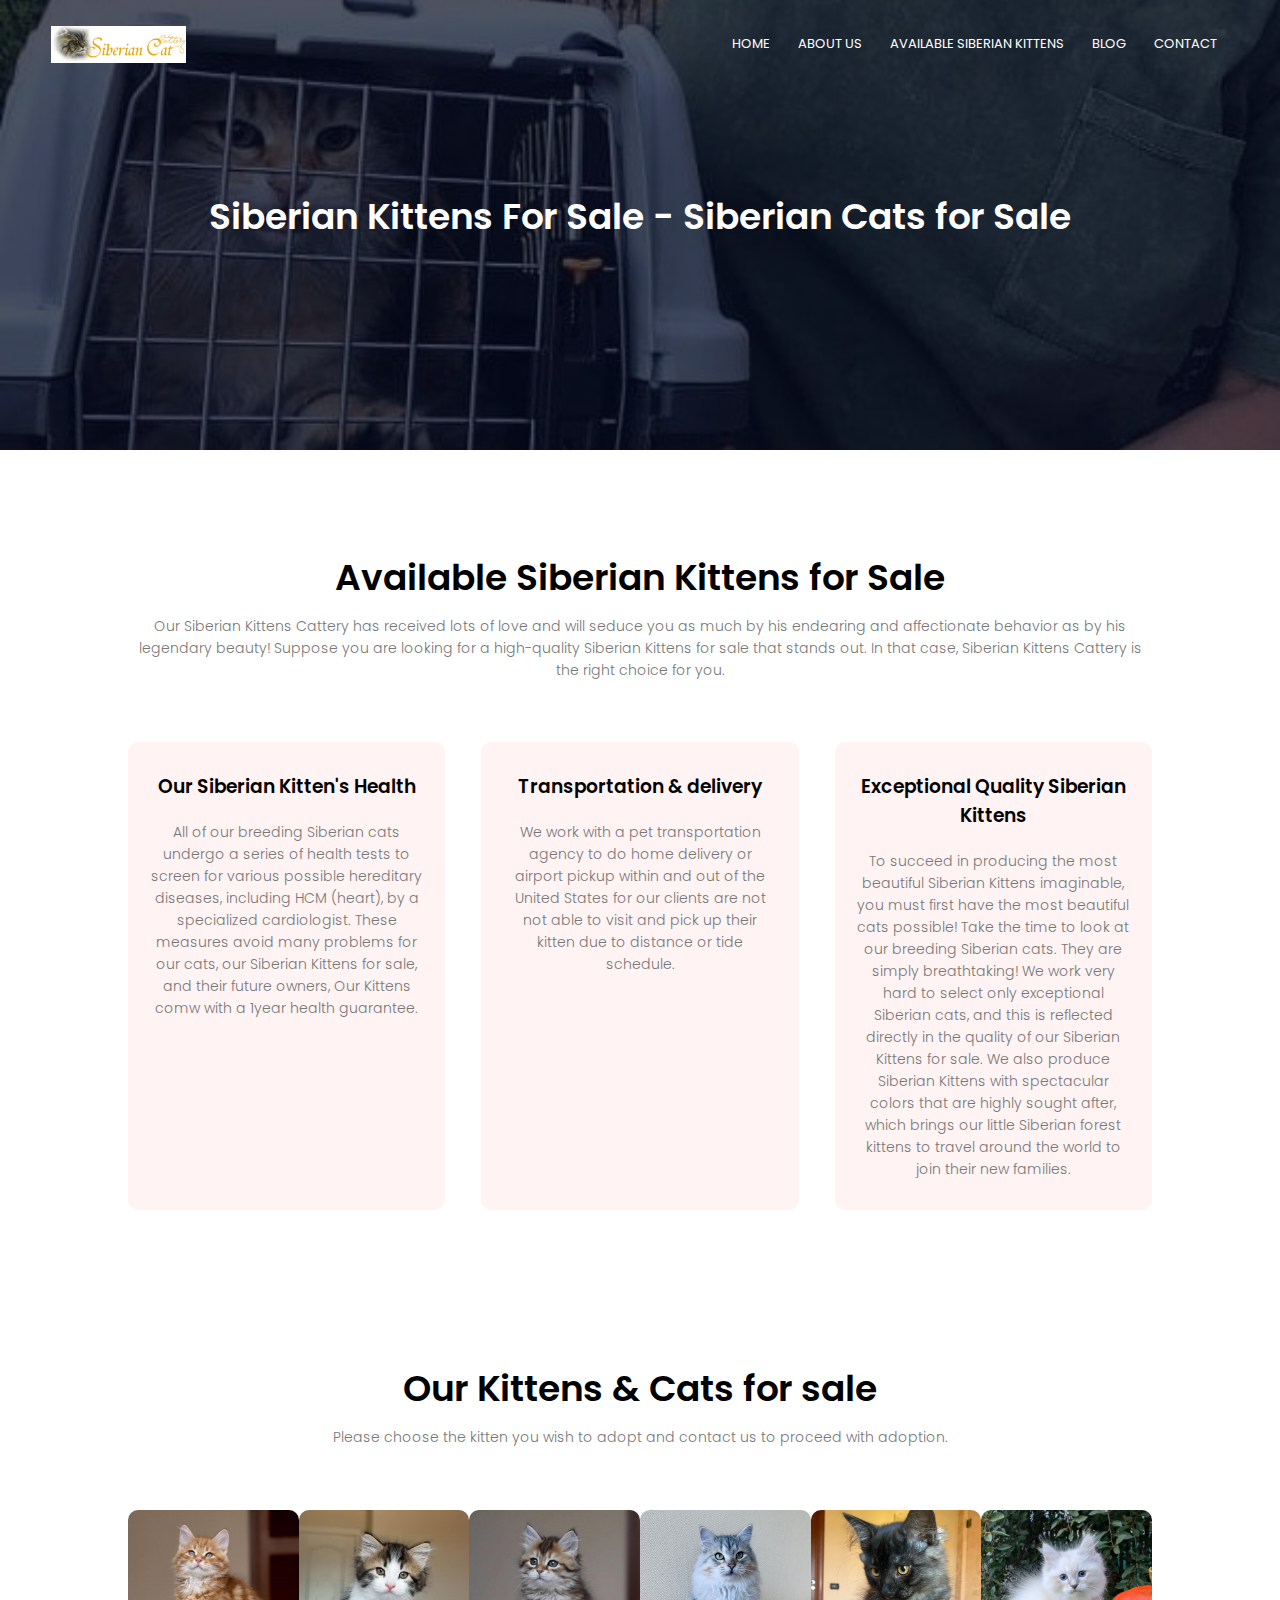
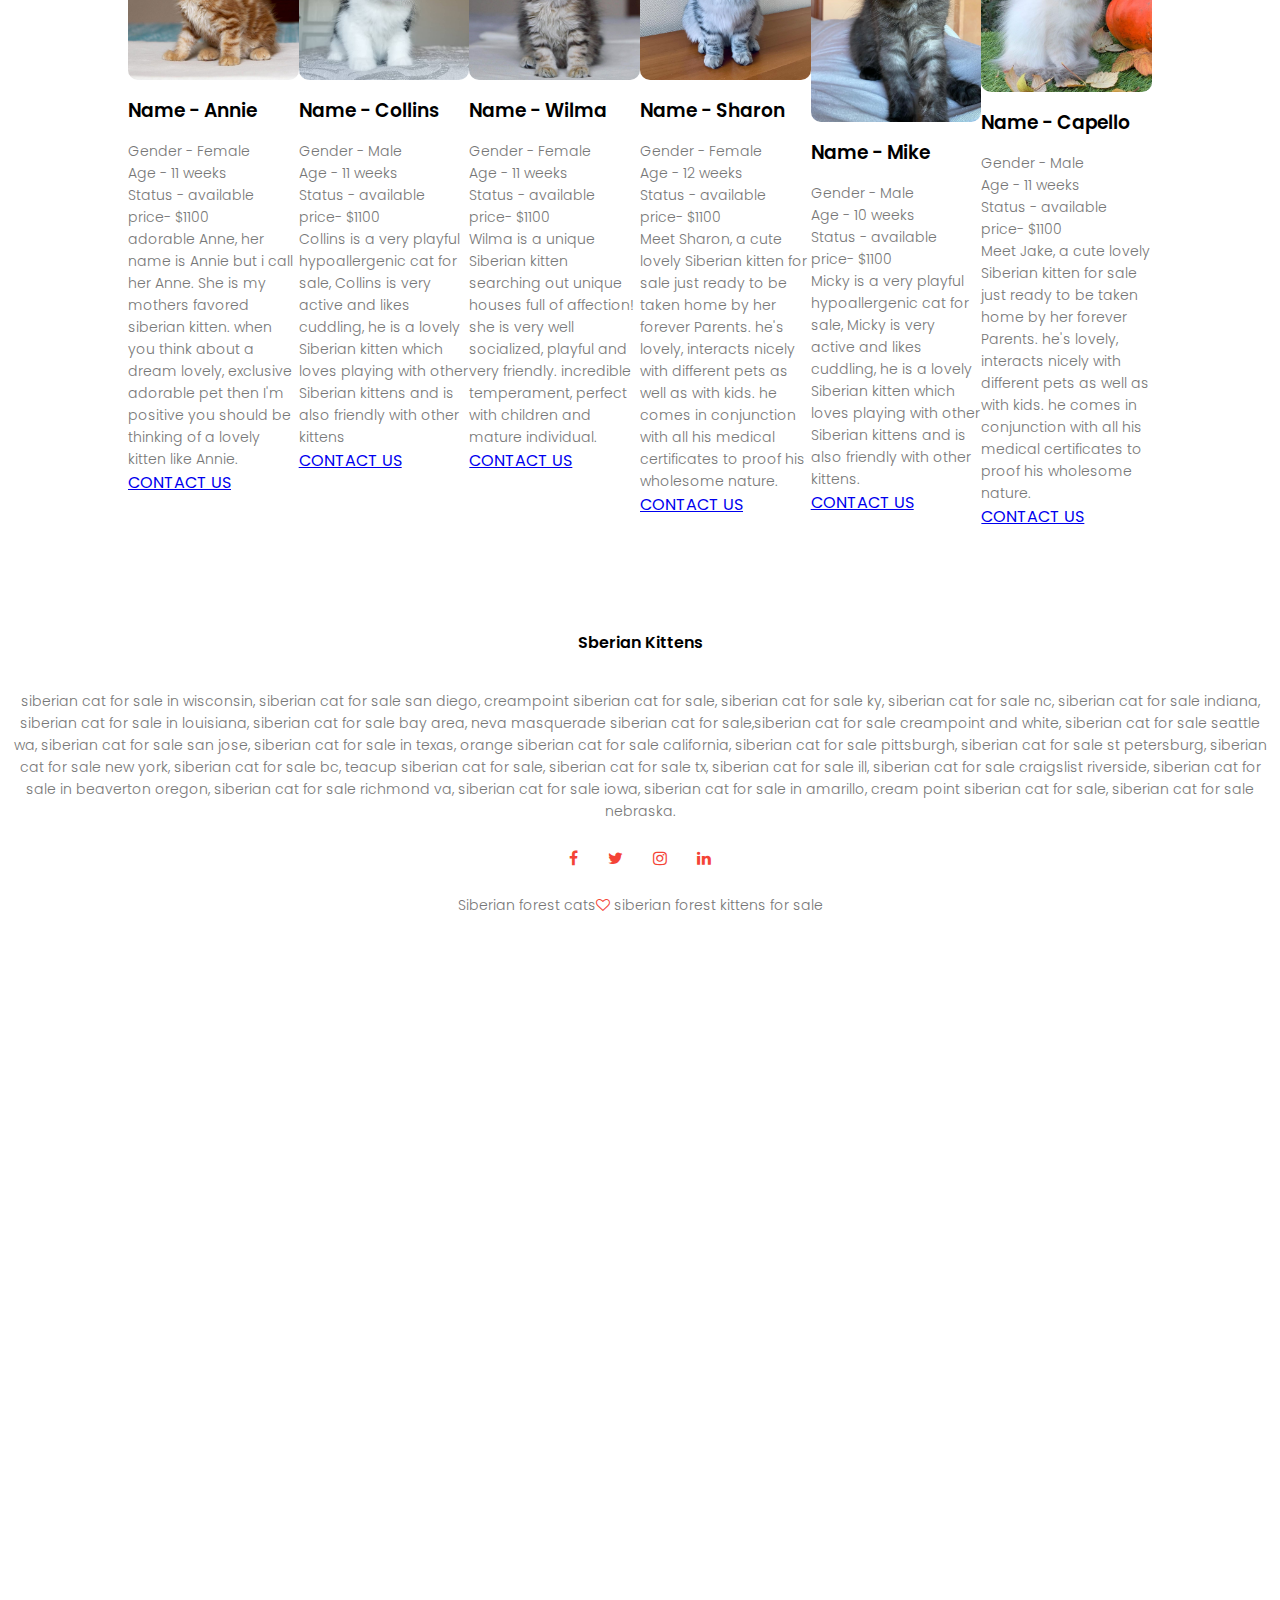
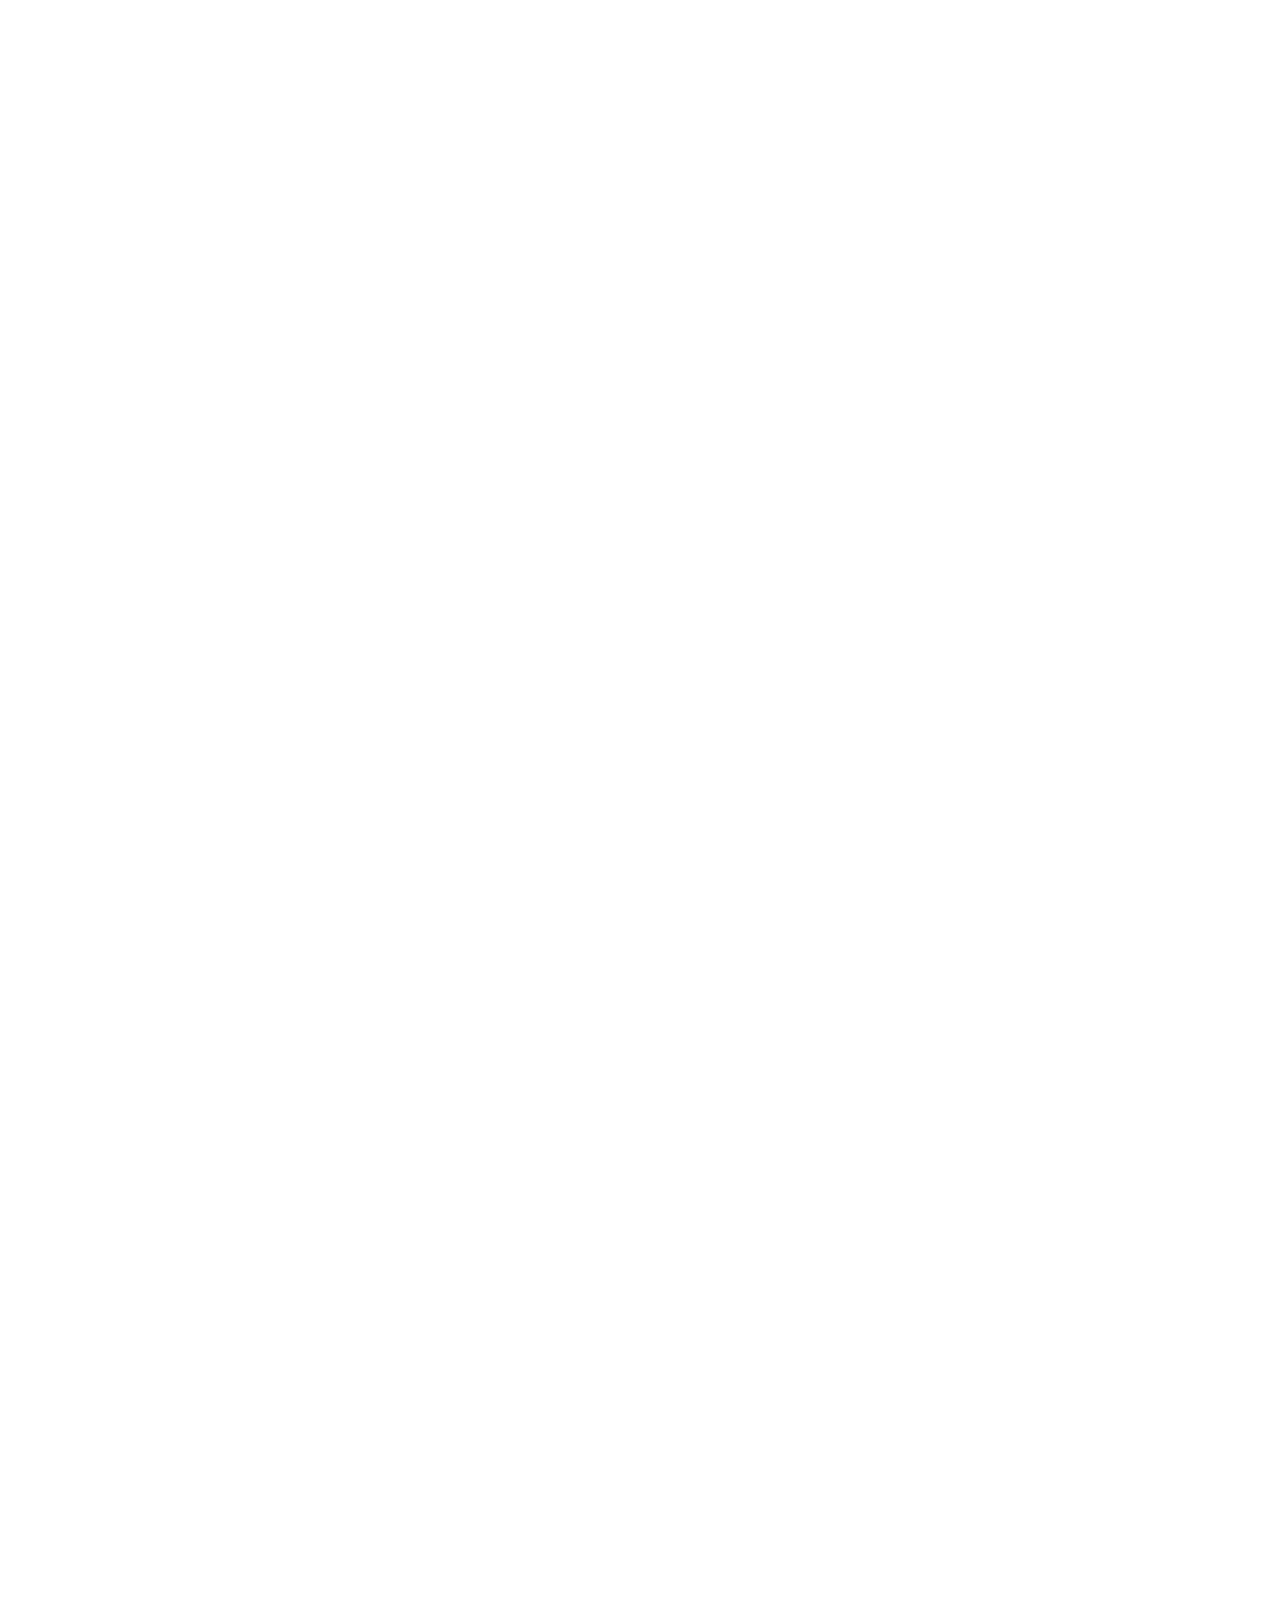
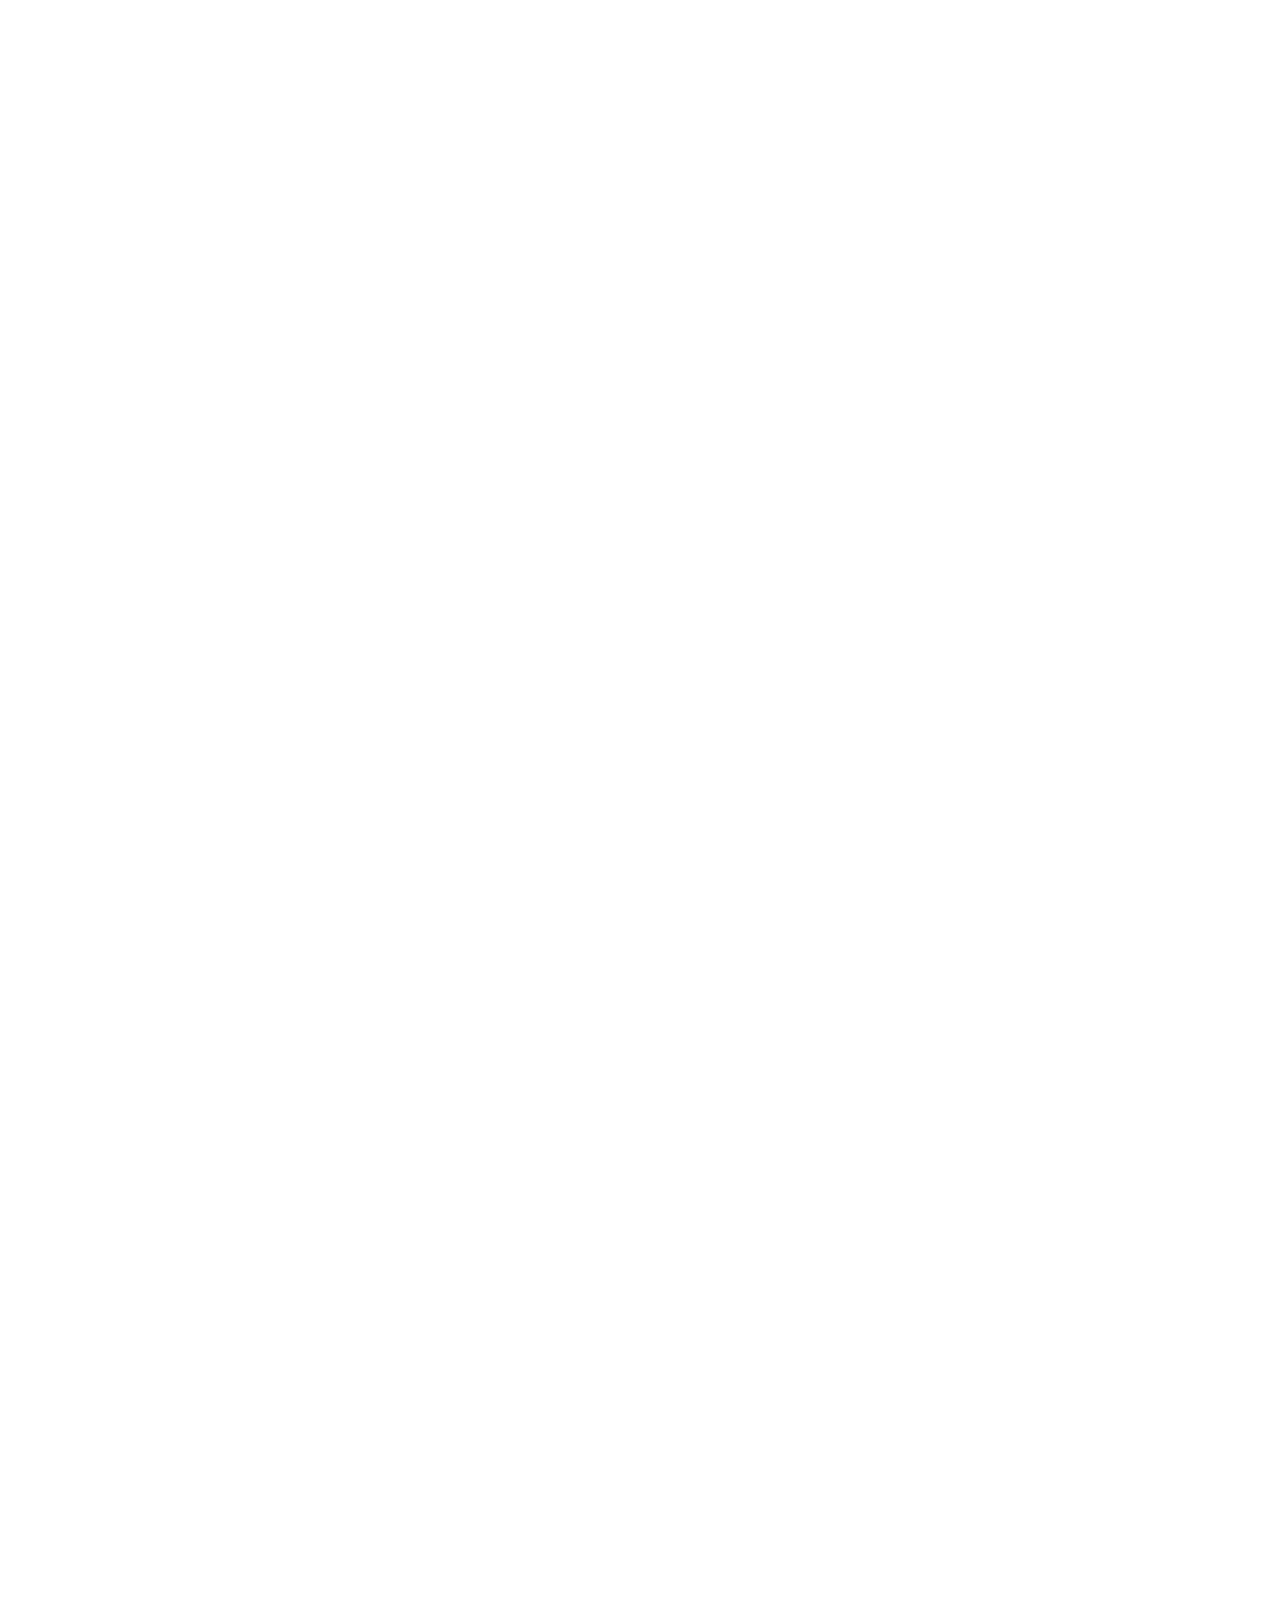
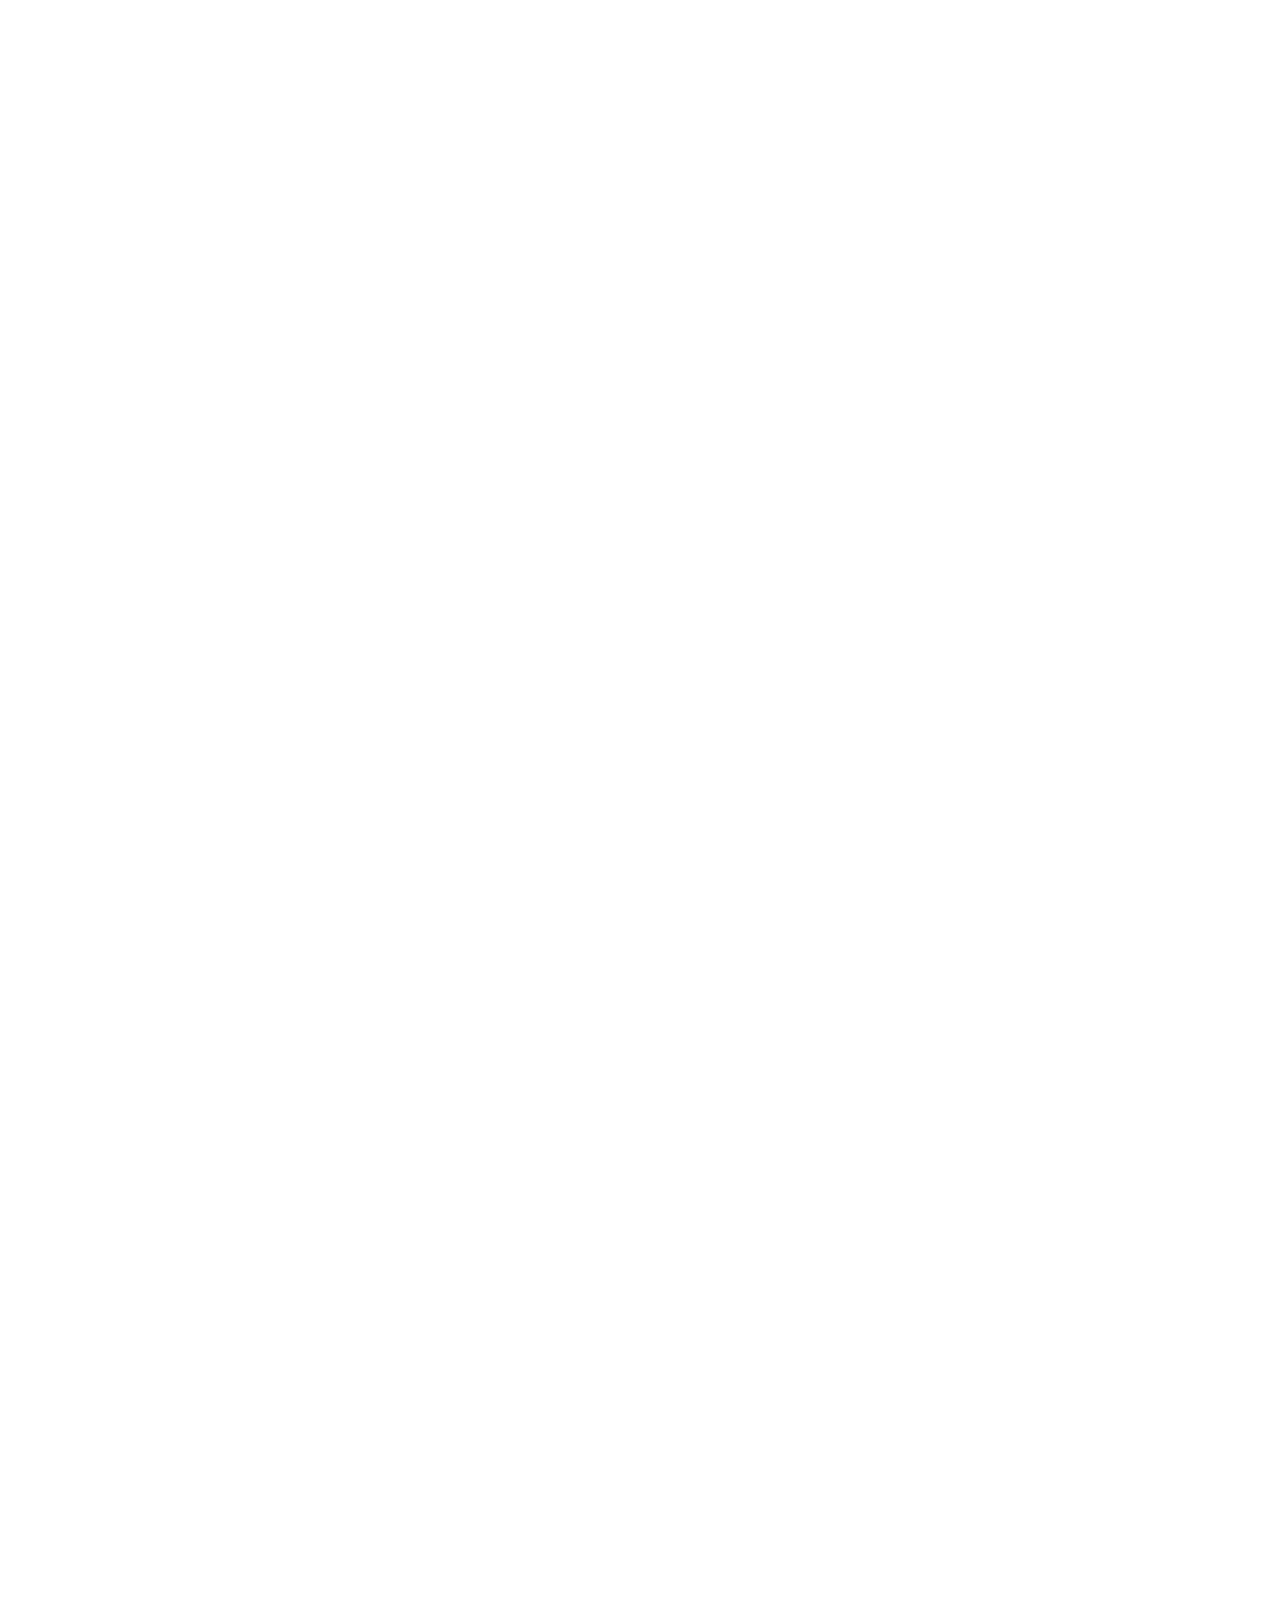
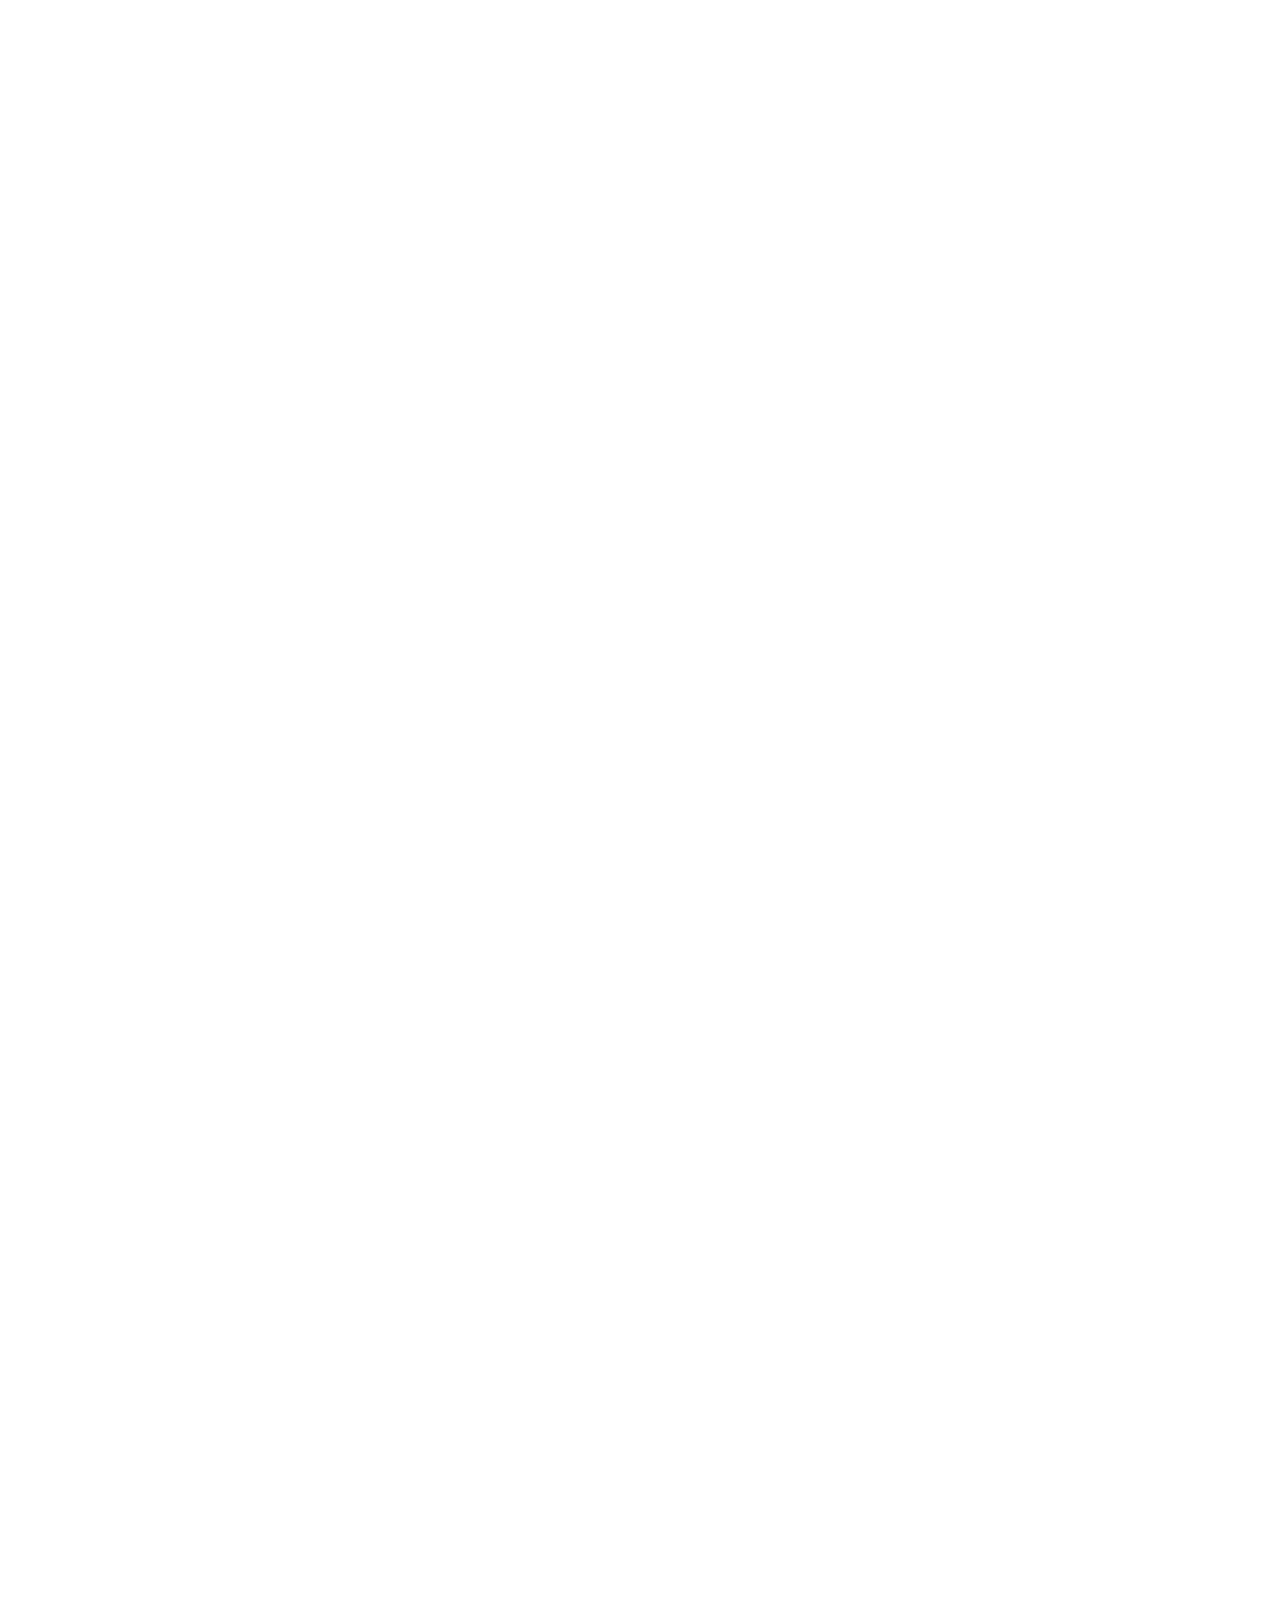
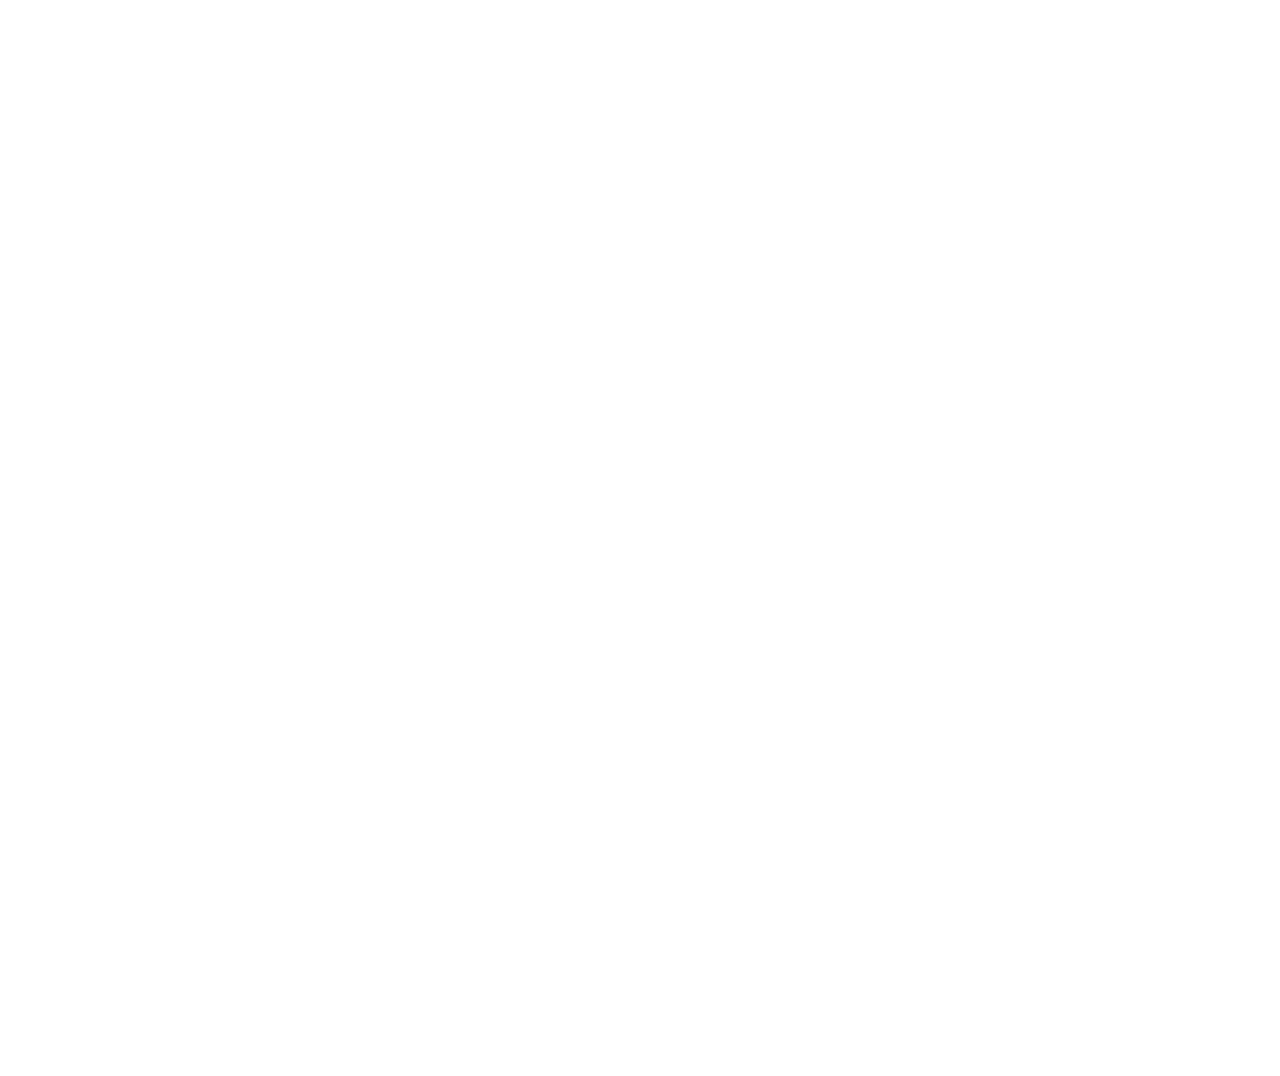
<file: course.html>
<html>
<head>
<meta name="google-site-verification" content="_h9VFOIz-8M4ppbyzbGUNQMzPmZK4_2fprWTNYHXjHk" />
<meta name="viewport" content="width=device-width, initial-scale=1.0">
<title>Siberian Kitten - Siberian Kittens for Sale</title>
<link rel="stylesheet" href="style.css">

<meta name="description" content="Our Siberian Kittens Cattery has received lots of love and will seduce you as much by his endearing and affectionate behavior as by his legendary beauty! Suppose you are looking for a high-quality Siberian Kittens for sale that stands out. In that case, Siberian Kittens Cattery is the right choice for you.">
<meta name="keyword" content="siberian cat, siberian cat for sale, siberian cat price, siberian cat size, black siberian cat, siberian cat cats, siberian cat breeders, siberian cat hypoallergenic cats,siberian cats, siberian cats for sale, how much do siberian cats cost, are siberian cats really hypoallergenic, are siberian cats hypoallergenic, how much are siberian cats, do siberian cats shed, siberian cats hypoallergenic,siberian kitten, siberian kitten for sale, siberian kitten price, black siberian kitten, siberian kitten breeders, white siberian kitten, russian siberian kitten, siberian kitten for adoption,siberian kittens, siberian kittens for sale, siberian kittens for sale near me, siberian kittens for sale in pa, siberian kittens for sale mn, siberian kittens available, siberian kittens for adoption, siberian kittens for sale ohio, siberian kittens for sale michigan siberian cat, kittens for sale near me, siberian forest cat, siberian cats, kitten for sale, siberian cat for sale, cat breeders near me, siberian kitten, siberian kittens, cat for sale, siberian kittens for sale, siberian cats for sale, hypoallergenic cats for sale, siberians, siberian cat price, cat breeders, baby kittens for sale, black siberian cat, siberian cat cats, siberian cat breeders, siberian cat hypoallergenic cats, siberian cat hypoallergenic, siberian cat adoption, white kittens for sale, black kittens for sale, cat breeder, siberian cat shedding, hypoallergenic cats for adoption, kitten for sale near me, siberian cat rescue, cattery near me, siberian cat breeds, kittens for sale in pennsylvania, kittens for sale in pa, siberian forest cat for sale, purebred cats for sale, how much do siberian cats cost, javanese cat hypoallergenic cats, siberian cat personality, white siberian cat, siberian cat cost, purebred kittens for sale, orange kittens for sale, siberian cat near me, russian forest cat, kittens for sale in ga, siberian forest cats, orange siberian cat, syberian cat, siberian kitten for sale,siberian kittens for sale, siberian kittens for sale near me, siberian kittens for sale in pa, siberian kittens for sale mn, siberian kittens for sale ohio, siberian kittens for sale michigan, siberian kittens for sale texas, siberian kittens for sale nj, siberian kittens for sale california, siberian kittens for sale craigslist, siberian kittens for sale florida, cheap siberian kittens for sale, siberian kittens for sale ma, siberian kittens for sale nyc, siberian kittens for sale va, siberian kittens for sale in texas, siberian kittens for sale in nj, siberian kittens for sale illinois, siberian kittens for sale oregon, siberian kittens for sale in ct, siberian kittens for sale colorado, siberian kittens for sale ny, siberian kittens for sale in ny, siberian kittens for sale bay area, 
siberian kittens for sale in california, siberian kittens for sale in florida, siberian kittens for sale in ohio, russian siberian kittens for sale, white siberian kittens for sale, siberian kittens for sale chicago, siberian kittens for sale georgia, available siberian kittens for sale, siberian kittens for sale iowa, siberian kittens for sale in illinois, siberian kittens for sale los angeles, siberian kittens for sale long island, siberian kittens for sale seattle, siberian kittens for sale massachusetts, adorable siberian kittens for sale, siberian kittens for sale ontario, silver siberian kittens for sale, colorpoint siberian kittens for sale, teacup siberian kittens for sale, grey siberian kittens for sale, seal lynx point siberian kittens for sale, siberian kittens for sale in colorado, siberian kittens for sale in charlotte nc, siberian kittens for sale in oklahoma, blue lynx point siberian kittens for sale, siberian kittens for sale uk,siberian cat for sale, siberian kitten for sale, siberian kittens for sale near me, siberian cat for sale near me, siberian cats for sale near me, siberian cat for sale ohio, siberian cat for sale michigan, siberian cat breeders virginia, siberian cat for sale florida, siberian cat breeders wisconsin, siberian cat breeders georgia, siberian cat for sale craigslist, siberian kittens for sale in california, siberian cat for sale california, russian siberian cat for sale, russian siberian kittens for sale, siberian cat price range, siberian hypoallergenic cats for sale, russian siberian cats for sale, siberian cat for sale ny, siberian cat for sale maryland, siberian cat for sale uk, siberian cat for sale colorado, siberian kitten sale, siberian cat sale, siberian cat for sale in pa, siberian cat for sale wisconsin, siberian cat for sale tampa, siberian cat for sale utah, siberian cat for sale seattle, siberian cat for sale oregon, siberian cat for sale mn, siberian cats for sale buffalo ny, siberian cats and kittens for sale, siberian cat for sale australia, siberian cat for sale az, siberian cat for sale san diego, siberian cat for sale ky, siberian cat for sale nc, siberian cat for sale indiana, siberian cat breeders hawaii, siberian cat for sale bay area, siberian cat for sale in texas, siberian cat for sale pittsburgh, siberian cat for sale new york, siberian cat for sale bc, siberian cats for sale nj, siberian cat breeders rochester ny, siberian cat for sale tn, siberian cat for sale massachusetts,hypoallergenic cats for sale, hypoallergenic cats for sale near me, siberian cat hypoallergenic cats for sale, hypoallergenic cats for sale in ohio, siberian hypoallergenic cats for sale, hypoallergenic cats for sale mn, siberian husky hypoallergenic cats for sale in nc, hypoallergenic cats for sale dallas, hypoallergenic cats for sale michigan, hypoallergenic cats for sale bangor mine, siamese cat hypoallergenic cats for sale, hypoallergenic cats for sale wichita ks, hypoallergenic cats for sale ri, bengal cat hypoallergenic cats for sale kenosha wi, russian blue hypoallergenic cats for sale nyc, cheap hypoallergenic cats for sale, hypoallergenic cats for sale huntsville alabama, hypoallergenic cats for sale near 33446, siberian cat hypoallergenic cats for sale near me, hypoallergenic cats for sale in pa, hypoallergenic cats for sale indiana, hypoallergenic cats for sale online, hypoallergenic cats for sale 19301, cheap hypoallergenic cats for sale ann arbor mi, hypoallergenic cats for sale in az, hypoallergenic cats for sale austin, siberian cat hypoallergenic cats for sale illinois,
 hypoallergenic cats for sale nj, hypoallergenic cats for sale for 500 dollars in massachusetts, hypoallergenic cats for sale new york, hypoallergenic cats for sale ohio, hypoallergenic cats for sale massachusetts, hypoallergenic cats for sale illinois, are british shorthair hypoallergenic cats for sale, hypoallergenic cats for sale long island, hypoallergenic cats for sale springfield mo, hypoallergenic cats for sale in washington dc, hypoallergenic cats for sale in mn, allerca hypoallergenic cats for sale, hypoallergenic cats for sale near needham massachusetts, hypoallergenic cats for sale in my area, hypoallergenic cats for sale in alabama, hypoallergenic cats for sale pittsburgh, hypoallergenic cats for sale washington, hypoallergenic cats for sale north dakota, list hypoallergenic cats for sale,hypoallergenic kittens for sale, hypoallergenic kittens for sale near me, russian blue hypoallergenic kittens for sale, siberian hypoallergenic kittens for sale, hypoallergenic kittens for sale in brooklyn, hypoallergenic kittens for sale ny, hypoallergenic kittens for sale miami, hypoallergenic kittens for sale orange county, hypoallergenic kittens for sale in miami, hypoallergenic kittens for sale beverly hills, mi, find hypoallergenic kittens for sale, geneseo ny hypoallergenic kittens for sale, hypoallergenic kittens for sale michigan, hypoallergenic kittens for sale in california, hypoallergenic kittens for sale mountain view, hypoallergenic kittens for sale arizona, hypoallergenic kittens for sale nj, hypoallergenic kittens for sale colorado, hypoallergenic kittens for sale monterey, hypoallergenic kittens for sale uk, hypoallergenic kittens for sale in nyc, hypoallergenic kittens for sale mn, hypoallergenic kittens for sale in texas, hypoallergenic kittens for sale utah, hypoallergenic kittens for sale seattle, hypoallergenic kittens for sale nashville tn, hypoallergenic kittens for sale in san antonio texas, siberian cat hypoallergenic kittens for sale,hypoallergenic cats, siberian cat, kittens for sale, cat adoption, kittens for adoption, cats for adoption, free kittens near me, adopt a cat, aspca near me, kittens near me, free kittens, cats for sale, cat adoption near me, cats for adoption near me, kittens for sale near me, domestic shorthair, kittens for adoption near me, cat rescue near me, cat rescue, you are the best, cat shelter, domestic short-haired cat, cat shelters near me, russian blue kittens, javanese cat, european shorthair, siberian forest cat, adopt a cat near me, cat rescues near me, siberian cats, cat shelter near me, kitten adoption, cats that dont shed, cat adoption team, domestic shorthair cat, siamese kittens for sale, hypoallergenic cat, fluffy cats, cats for sale near me, produce near me, adopt a kitten, russian blue kittens for sale, hypoallergenic cat breeds, kitten for sale, tabby kittens, cat adoption nyc, aspca adoption, russian cat, russian blue cat for sale, cats near me,siberian cat, siberian cat for sale, siberian cat price, siberian cat size, black siberian cat, siberian cat cats, siberian cat breeders, siberian cat hypoallergenic cats, siberian cat hypoallergenic, siberian cat adoption, siberian cat shedding, siberian cat rescue, siberian cat breeds, siberian cat personality, white siberian cat, siberian cat cost, siberian cat near me, orange siberian cat, siberian cat for adoption, siberian cat patronus, siberian cat breed, russian siberian cat, siberian cat black, siberian cat colors, siberian cat breeder, siberian cat lifespan, siberian cat reddit, siberian cat for sale near me, siberian cat allergy, how much does a siberian cat cost, siberian cat orange, siberian cat breeders near me, siberian cat don't, siberian cat shedding cats, siberian cat domestic cats, siberian cat allergies, hypoallergenic siberian cat, calico siberian cat, adopt siberian cat, siberian cat michigan, siberian cat kitten, grey siberian cat, siberian cat patronus meaning, siberian cat vs maine coon, buy siberian cat, are siberian cat males or females more friendly, siberian cat seattle, siberian cat breeders pa, siberian cat temperament, siberian cat colorado,siberian kittens, siberian kittens for sale, siberian kittens for sale near me, siberian kittens for sale in pa, siberian kittens for sale mn, siberian kittens available, siberian kittens for adoption, siberian kittens for sale ohio, siberian kittens for sale michigan, siberian kittens for sale texas, siberian kittens for sale nj, siberian kittens for sale california, siberian kittens for sale craigslist, siberian kittens for free, siberian kittens for sale florida, siberian kittens price, cheap siberian kittens for sale, siberian kittens for sale ma, siberian kittens for sale nyc, siberian kittens for sale va, siberian kittens mn, siberian kittens seattle, siberian kittens for sale in texas, siberian kittens for sale in nj, siberian kittens for sale illinois, siberian kittens colorado, siberian kittens for sale oregon, siberian kittens florida, siberian kittens new york, siberian kittens california, siberian kittens for sale in ct, siberian kittens for sale colorado, siberian kittens for sale ny, siberian kittens texas, siberian kittens michigan, available siberian kittens, siberian kittens near me, siberian kittens for sale in ny, siberian kittens illinois, siberian kittens wisconsin, siberian kittens for sale bay area, ">
<meta name="author" content="Siberian Kitten Cattery">
<meta charset="utf-8">
<link href="https://fonts.googleapis.com/css?family=Poppins:100,200,300,400,600,700&display=swap" rel="stylesheet">
<link rel="stylesheet" href="https://stackpath.bootstrapcdn.com/font-awesome/4.7.0/css/font-awesome.min.css"> 
</head>
<body>
    <section class="sub-header">
        <nav>
            <a href="index.html"><img src="images/siberian cats.jpeg" alt="Siberian Kittens for Sale"></a>
            <div class="nav-links" id="navLinks">  
                <i class="fa fa-close" onclick="hideMenu()"></i>
                <ul>
                    <li><a href="index.html">HOME</a></li>
                    <li><a href="about.html">ABOUT US</a></li>
                    <li><a href="course.html">AVAILABLE SIBERIAN KITTENS</a></li>
                    <li><a href="blog.html">BLOG</a></li>
                    <li><a href="contact.html">CONTACT</a></li>
                </ul>
            </div>
            <i class="fa fa-bars" onclick="showMenu()"></i>
        </nav>
            <h1>Siberian Kittens For Sale - Siberian Cats for Sale</h1>
    </section>
    
    
<!---------- course ----------->
    
    <section class="course">
        <h1>Available Siberian Kittens for Sale</h1>
        <p>Our Siberian Kittens Cattery has received lots of love and will seduce you as much by his endearing and affectionate behavior as by his legendary beauty! Suppose you are looking for a high-quality Siberian Kittens for sale that stands out. In that case, Siberian Kittens Cattery is the right choice for you.</p>
        <div class="row">
            <div class="course-col">
                <h3>Our Siberian Kitten's Health</h3>
                <p>All of our breeding Siberian cats undergo a series of health tests to screen for various possible hereditary diseases, including HCM (heart), by a specialized cardiologist. These measures avoid many problems for our cats, our Siberian Kittens for sale, and their future owners, Our Kittens comw with a 1year health guarantee.</p>
            </div>
            <div class="course-col">
                <h3>Transportation & delivery</h3>
                <p>We work with a pet transportation agency to do home delivery or airport pickup within and out of the United States for our clients are not not able to visit and pick up their kitten due to distance or tide schedule.</p>
            </div>
            <div class="course-col">
                <h3>Exceptional Quality Siberian Kittens</h3>
                <p>To succeed in producing the most beautiful Siberian Kittens imaginable, you must first have the most beautiful cats possible! Take the time to look at our breeding Siberian cats. They are simply breathtaking! We work very hard to select only exceptional Siberian cats, and this is reflected directly in the quality of our Siberian Kittens for sale. We also produce Siberian Kittens with spectacular colors that are highly sought after, which brings our little Siberian forest kittens to travel around the world to join their new families.</p>
            </div>
        </div>
    </section>
    
<!---------- Facilities ---------->
    
    <section class="facility">
        <h1>Our Kittens & Cats for sale</h1>
        <p>Please choose the kitten you wish to adopt and contact us to proceed with adoption.</p>
            <div class="row">
                <div class="facility-col">
                    <img src="images/Siberian Kittens for sale.jpeg" alt="Siberian Cats for Sale">
                    <h3>Name - Annie</h3>
                    <p>Gender - Female</p><p>Age - 11 weeks</p><p>Status - available</p><p>price- $1100</p><p>adorable Anne, her name is Annie but i call her Anne. She is my mothers favored siberian kitten. when you think about a dream lovely, exclusive adorable pet then I'm positive you should be thinking of a lovely kitten like Annie.​​</p>
                    <a href="contact.html" class="button">CONTACT US</a>
                </div>
                <div class="facility-col">
                    <img src="images/Siberian cat for sale.jpeg" alt="Siberian Kitten">
                    <h3>Name - Collins</h3>
                    <p>Gender - Male</p><p>Age - 11 weeks</p><p>Status - available</p><p>price- $1100</p><p>Collins is a very playful hypoallergenic cat for sale, Collins is very active and likes cuddling, he is a lovely Siberian kitten which loves playing with other Siberian kittens and is also friendly with other kittens​​</p>
                    <a href="contact.html" class="button">CONTACT US</a>
                </div>
                <div class="facility-col">
                    <img src="images/Hypoallergenic Cats.jpeg" alt="Siberian Cats for Sale">
                    <h3>Name - Wilma</h3>
                    <p>Gender - Female</p><p>Age - 11 weeks</p><p>Status - available</p><p>price- $1100</p><p>Wilma is a unique Siberian kitten searching out unique houses full of affection! she is very well socialized, playful and very friendly. incredible temperament, perfect with children and mature individual.​​</p>
                    <a href="contact.html" class="button">CONTACT US</a>
                </div>
                <div class="facility-col">
                    <img src="images/siberian for kittens.jpeg" alt="Siberian Kittens for Sale Near Me">
                    <h3>Name - Sharon</h3>
                    <p>Gender - Female</p><p>Age - 12 weeks</p><p>Status - available</p><p>price- $1100</p><p>Meet Sharon, a cute lovely Siberian kitten for sale just ready to be taken home by her forever Parents. he's lovely, interacts nicely with different pets as well as with kids. he comes in conjunction with all his medical certificates to proof his wholesome nature​.​​</p>
                    <a href="contact.html" class="button">CONTACT US</a>
                </div>
                <div class="facility-col">
                    <img src="images/siberian forest cats.jpeg" alt="Siberian Kitten Cattery">
                    <h3>Name - Mike</h3>
                    <p>Gender - Male</p><p>Age - 10 weeks</p><p>Status - available</p><p>price- $1100</p><p>Micky is a very playful hypoallergenic cat for sale, Micky is very active and likes cuddling, he is a lovely Siberian kitten which loves playing with other Siberian kittens and is also friendly with other kittens​​.​​</p>
                    <a href="contact.html" class="button">CONTACT US</a>
                </div>
                <div class="facility-col">
                    <img src="images/siberian forest kittens for sale.jpeg" alt="Hypoallergenic Siberian Kittens">
                    <h3>Name - Capello</h3>
                    <p>Gender - Male</p><p>Age - 11 weeks</p><p>Status - available</p><p>price- $1100</p><p>Meet Jake, a cute lovely Siberian kitten for sale just ready to be taken home by her forever Parents. he's lovely, interacts nicely with different pets as well as with kids. he comes in conjunction with all his medical certificates to proof his wholesome nature​​.​​</p>
                    <a href="contact.html" class="button">CONTACT US</a>
                </div>
            </div>
    </section>
    
<!-------- footer ---------->

<section class="footer">
        <h4>Sberian Kittens</h4>
        <p>siberian cat for sale in wisconsin, siberian cat for sale san diego, creampoint siberian cat for sale, siberian cat for sale ky, siberian cat for sale nc, siberian cat for sale indiana, siberian cat for sale in louisiana, siberian cat for sale bay area, neva masquerade siberian cat for sale,siberian cat for sale creampoint and white, siberian cat for sale seattle wa, siberian cat for sale san jose, siberian cat for sale in texas, orange siberian cat for sale california, siberian cat for sale pittsburgh, siberian cat for sale st petersburg, siberian cat for sale new york, siberian cat for sale bc, teacup siberian cat for sale, siberian cat for sale tx, siberian cat for sale ill, siberian cat for sale craigslist riverside, siberian cat for sale in beaverton oregon, siberian cat for sale richmond va, siberian cat for sale iowa, siberian cat for sale in amarillo, cream point siberian cat for sale, siberian cat for sale nebraska.</p>
        <div class="icons">
            <i class="fa fa-facebook"></i>
            <i class="fa fa-twitter"></i>
            <i class="fa fa-instagram"></i>
            <i class="fa fa-linkedin"></i>
        </div>
        <p>Siberian forest cats<i class="fa fa-heart-o"></i> siberian forest kittens for sale</p>
 <h5 class="one">siberian cat, siberian cat for sale, siberian cat price, siberian cat size, black siberian cat, siberian cat cats, siberian cat breeders, siberian cat hypoallergenic cats,siberian cats, siberian cats for sale, how much do siberian cats cost, are siberian cats really hypoallergenic, are siberian cats hypoallergenic, how much are siberian cats, do siberian cats shed, siberian cats hypoallergenic,siberian kitten, siberian kitten for sale, siberian kitten price, black siberian kitten, siberian kitten breeders, white siberian kitten, russian siberian kitten, siberian kitten for adoption,siberian kittens, siberian kittens for sale, siberian kittens for sale near me, siberian kittens for sale in pa, siberian kittens for sale mn, siberian kittens available, siberian kittens for adoption, siberian kittens for sale ohio, siberian kittens for sale michigan siberian cat, kittens for sale near me, siberian forest cat, siberian cats, kitten for sale, siberian cat for sale, cat breeders near me, siberian kitten, siberian kittens, cat for sale, siberian kittens for sale, siberian cats for sale, hypoallergenic cats for sale, siberians, siberian cat price, cat breeders, baby kittens for sale, black siberian cat, siberian cat cats, siberian cat breeders, siberian cat hypoallergenic cats, siberian cat hypoallergenic, siberian cat adoption, white kittens for sale, black kittens for sale, cat breeder, siberian cat shedding, hypoallergenic cats for adoption, kitten for sale near me, siberian cat rescue, cattery near me, siberian cat breeds, kittens for sale in pennsylvania, kittens for sale in pa, siberian forest cat for sale, purebred cats for sale, how much do siberian cats cost, javanese cat hypoallergenic cats, siberian cat personality, white siberian cat, siberian cat cost, purebred kittens for sale, orange kittens for sale, siberian cat near me, russian forest cat, kittens for sale in ga, siberian forest cats, orange siberian cat, syberian cat, siberian kitten for sale,siberian kittens for sale, siberian kittens for sale near me, siberian kittens for sale in pa, siberian kittens for sale mn, siberian kittens for sale ohio, siberian kittens for sale michigan, siberian kittens for sale texas, siberian kittens for sale nj, siberian kittens for sale california, siberian kittens for sale craigslist, siberian kittens for sale florida, cheap siberian kittens for sale, siberian kittens for sale ma, siberian kittens for sale nyc, siberian kittens for sale va, siberian kittens for sale in texas, siberian kittens for sale in nj, siberian kittens for sale illinois, siberian kittens for sale oregon, siberian kittens for sale in ct, siberian kittens for sale colorado, siberian kittens for sale ny, siberian kittens for sale in ny, siberian kittens for sale bay area, siberian kittens for sale in california, siberian kittens for sale in florida, siberian kittens for sale in ohio, russian siberian kittens for sale, white siberian kittens for sale, siberian kittens for sale chicago, siberian kittens for sale georgia, available siberian kittens for sale, siberian kittens for sale iowa, siberian kittens for sale in illinois, siberian kittens for sale los angeles, siberian kittens for sale long island, siberian kittens for sale seattle, siberian kittens for sale massachusetts, adorable siberian kittens for sale, siberian kittens for sale ontario, silver siberian kittens for sale, colorpoint siberian kittens for sale, teacup siberian kittens for sale, grey siberian kittens for sale, seal lynx point siberian kittens for sale, siberian kittens for sale in colorado, siberian kittens for sale in charlotte nc, siberian kittens for sale in oklahoma, blue lynx point siberian kittens for sale, siberian kittens for sale uk,siberian cat for sale, siberian kitten for sale, siberian kittens for sale near me, siberian cat for sale near me, siberian cats for sale near me, siberian cat for sale ohio, siberian cat for sale michigan, siberian cat breeders virginia, siberian cat for sale florida, siberian cat breeders wisconsin, siberian cat breeders georgia, siberian cat for sale craigslist, siberian kittens for sale in california, siberian cat for sale california, russian siberian cat for sale, russian siberian kittens for sale, siberian cat price range, siberian hypoallergenic cats for sale, russian siberian cats for sale, siberian cat for sale ny, siberian cat for sale maryland, siberian cat for sale uk, siberian cat for sale colorado, siberian kitten sale, siberian cat sale, siberian cat for sale in pa, siberian cat for sale wisconsin, siberian cat for sale tampa, siberian cat for sale utah, siberian cat for sale seattle, siberian cat for sale oregon, siberian cat for sale mn, siberian cats for sale buffalo ny, siberian cats and kittens for sale, siberian cat for sale australia, siberian cat for sale az, siberian cat for sale san diego, siberian cat for sale ky, siberian cat for sale nc, siberian cat for sale indiana, siberian cat breeders hawaii, siberian cat for sale bay area, siberian cat for sale in texas, siberian cat for sale pittsburgh, siberian cat for sale new york, siberian cat for sale bc, siberian cats for sale nj, siberian cat breeders rochester ny, siberian cat for sale tn, siberian cat for sale massachusetts,hypoallergenic cats for sale, hypoallergenic cats for sale near me, siberian cat hypoallergenic cats for sale, hypoallergenic cats for sale in ohio, siberian hypoallergenic cats for sale, hypoallergenic cats for sale mn, siberian husky hypoallergenic cats for sale in nc, hypoallergenic cats for sale dallas, hypoallergenic cats for sale michigan, hypoallergenic cats for sale bangor mine, siamese cat hypoallergenic cats for sale, hypoallergenic cats for sale wichita ks, hypoallergenic cats for sale ri, bengal cat hypoallergenic cats for sale kenosha wi, russian blue hypoallergenic cats for sale nyc, cheap hypoallergenic cats for sale, hypoallergenic cats for sale huntsville alabama, hypoallergenic cats for sale near 33446, siberian cat hypoallergenic cats for sale near me, hypoallergenic cats for sale in pa, hypoallergenic cats for sale indiana, hypoallergenic cats for sale online, hypoallergenic cats for sale 19301, cheap hypoallergenic cats for sale ann arbor mi, hypoallergenic cats for sale in az, hypoallergenic cats for sale austin, siberian cat hypoallergenic cats for sale illinois, hypoallergenic cats for sale nj, hypoallergenic cats for sale for 500 dollars in massachusetts, hypoallergenic cats for sale new york, hypoallergenic cats for sale ohio, hypoallergenic cats for sale massachusetts, hypoallergenic cats for sale illinois, are british shorthair hypoallergenic cats for sale, hypoallergenic cats for sale long island, hypoallergenic cats for sale springfield mo, hypoallergenic cats for sale in washington dc, hypoallergenic cats for sale in mn, allerca hypoallergenic cats for sale, hypoallergenic cats for sale near needham massachusetts, hypoallergenic cats for sale in my area, hypoallergenic cats for sale in alabama, hypoallergenic cats for sale pittsburgh, hypoallergenic cats for sale washington, hypoallergenic cats for sale north dakota, list hypoallergenic cats for sale,hypoallergenic kittens for sale, hypoallergenic kittens for sale near me, russian blue hypoallergenic kittens for sale, siberian hypoallergenic kittens for sale, hypoallergenic kittens for sale in brooklyn, hypoallergenic kittens for sale ny, hypoallergenic kittens for sale miami, hypoallergenic kittens for sale orange county, hypoallergenic kittens for sale in miami, hypoallergenic kittens for sale beverly hills, mi, find hypoallergenic kittens for sale, geneseo ny hypoallergenic kittens for sale, hypoallergenic kittens for sale michigan, hypoallergenic kittens for sale in california, hypoallergenic kittens for sale mountain view, hypoallergenic kittens for sale arizona, hypoallergenic kittens for sale nj, hypoallergenic kittens for sale colorado, hypoallergenic kittens for sale monterey, hypoallergenic kittens for sale uk, hypoallergenic kittens for sale in nyc, hypoallergenic kittens for sale mn, hypoallergenic kittens for sale in texas, hypoallergenic kittens for sale utah, hypoallergenic kittens for sale seattle, hypoallergenic kittens for sale nashville tn, hypoallergenic kittens for sale in san antonio texas, siberian cat hypoallergenic kittens for sale,hypoallergenic cats, siberian cat, kittens for sale, cat adoption, kittens for adoption, cats for adoption, free kittens near me, adopt a cat, aspca near me, kittens near me, free kittens, cats for sale, cat adoption near me, cats for adoption near me, kittens for sale near me, domestic shorthair, kittens for adoption near me, cat rescue near me, cat rescue, you are the best, cat shelter, domestic short-haired cat, cat shelters near me, russian blue kittens, javanese cat, european shorthair, siberian forest cat, adopt a cat near me, cat rescues near me, siberian cats, cat shelter near me, kitten adoption, cats that dont shed, cat adoption team, domestic shorthair cat, siamese kittens for sale, hypoallergenic cat, fluffy cats, cats for sale near me, produce near me, adopt a kitten, russian blue kittens for sale, hypoallergenic cat breeds, kitten for sale, tabby kittens, cat adoption nyc, aspca adoption, russian cat, russian blue cat for sale, cats near me,siberian cat, siberian cat for sale, siberian cat price, siberian cat size, black siberian cat, siberian cat cats, siberian cat breeders, siberian cat hypoallergenic cats, siberian cat hypoallergenic, siberian cat adoption, siberian cat shedding, siberian cat rescue, siberian cat breeds, siberian cat personality, white siberian cat, siberian cat cost, siberian cat near me, orange siberian cat, siberian cat for adoption, siberian cat patronus, siberian cat breed, russian siberian cat, siberian cat black, siberian cat colors, siberian cat breeder, siberian cat lifespan, siberian cat reddit, siberian cat for sale near me, siberian cat allergy, how much does a siberian cat cost, siberian cat orange, siberian cat breeders near me, siberian cat don't, siberian cat shedding cats, siberian cat domestic cats, siberian cat allergies, hypoallergenic siberian cat, calico siberian cat, adopt siberian cat, siberian cat michigan, siberian cat kitten, grey siberian cat, siberian cat patronus meaning, siberian cat vs maine coon, buy siberian cat, are siberian cat males or females more friendly, siberian cat seattle, siberian cat breeders pa, siberian cat temperament, siberian cat colorado,siberian kittens, siberian kittens for sale, siberian kittens for sale near me, siberian kittens for sale in pa, siberian kittens for sale mn, siberian kittens available, siberian kittens for adoption, siberian kittens for sale ohio, siberian kittens for sale michigan, siberian kittens for sale texas, siberian kittens for sale nj, siberian kittens for sale california, siberian kittens for sale craigslist, siberian kittens for free, siberian kittens for sale florida, siberian kittens price, cheap siberian kittens for sale, siberian kittens for sale ma, siberian kittens for sale nyc, siberian kittens for sale va, siberian kittens mn, siberian kittens seattle, siberian kittens for sale in texas, siberian kittens for sale in nj, siberian kittens for sale illinois, siberian kittens colorado, siberian kittens for sale oregon, siberian kittens florida, siberian kittens new york, siberian kittens california, siberian kittens for sale in ct, siberian kittens for sale colorado, siberian kittens for sale ny, siberian kittens texas, siberian kittens michigan, available siberian kittens, siberian kittens near me, siberian kittens for sale in ny, siberian kittens illinois, siberian kittens wisconsin, siberian kittens for sale bay area, siberian kittens for sale in california, siberian kittens for sale in florida, siberian kittens available now, siberian kittens for sale in ohio, how much do siberian kittens cost, russian siberian kittens for sale, white siberian kittens for sale, siberian kittens adoption, how much are siberian kittens

siberian cat, siberian cat for sale, siberian cat price, siberian cat size, black siberian cat, siberian cat cats, siberian cat breeders, siberian cat hypoallergenic cats,siberian cats, siberian cats for sale, how much do siberian cats cost, are siberian cats really hypoallergenic, are siberian cats hypoallergenic, how much are siberian cats, do siberian cats shed, siberian cats hypoallergenic,siberian kitten, siberian kitten for sale, siberian kitten price, black siberian kitten, siberian kitten breeders, white siberian kitten, russian siberian kitten, siberian kitten for adoption,siberian kittens, siberian kittens for sale, siberian kittens for sale near me, siberian kittens for sale in pa, siberian kittens for sale mn, siberian kittens available, siberian kittens for adoption, siberian kittens for sale ohio, siberian kittens for sale michigan siberian cat, siberian cat for sale, siberian cat price, siberian cat size, black siberian cat, siberian cat cats, siberian cat breeders, siberian cat hypoallergenic cats,siberian cats, siberian cats for sale, how much do siberian cats cost, are siberian cats really hypoallergenic, are siberian cats hypoallergenic, how much are siberian cats, do siberian cats shed, siberian cats hypoallergenic,siberian kitten, siberian kitten for sale, siberian kitten price, black siberian kitten, siberian kitten breeders, white siberian kitten, russian siberian kitten, siberian kitten for adoption,siberian kittens, siberian kittens for sale, siberian kittens for sale near me, siberian kittens for sale in pa, siberian kittens for sale mn, siberian kittens available, siberian kittens for adoption, siberian kittens for sale ohio, siberian kittens for sale michigan, siberian kittens, siberian kittens for sale, siberian kittens for sale near me, siberian kittens for sale in pa, siberian kittens for sale mn, siberian kittens available, siberian kittens for adoption, siberian kittens for sale ohio, siberian kittens for sale michigan, siberian kittens for sale texas, siberian kittens for sale nj, siberian kittens for sale california, siberian kittens for sale craigslist, siberian kittens for free, siberian kittens for sale florida, siberian kittens price, cheap siberian kittens for sale, siberian kittens for sale ma, siberian kittens for sale nyc, siberian kittens for sale va, siberian kittens mn, siberian kittens seattle, siberian kittens for sale in texas, siberian kittens for sale in nj, siberian kittens for sale illinois, siberian kittens colorado, siberian kittens for sale oregon, siberian kittens florida, siberian kittens new york, siberian kittens california, siberian kittens for sale in ct, siberian kittens for sale colorado, siberian kittens for sale ny, siberian kittens texas, siberian kittens michigan, available siberian kittens, siberian kittens near me, siberian kittens for sale in ny, siberian kittens illinois, siberian kittens wisconsin, siberian kittens for sale bay area, siberian kittens for sale in california, siberian kittens for sale in florida, siberian kittens available now, siberian kittens for sale in ohio, how much do siberian kittens cost, russian siberian kittens for sale, white siberian kittens for sale, siberian kittens adoption, how much are siberian kittens,siberian kittens for sale chicago, russian siberian kittens, siberian kittens virginia, siberian kittens for sale georgia, siberian kittens georgia, available siberian kittens for sale, buy siberian kittens, siberian kittens for sale iowa, siberian kittens for sale in illinois, color point siberian kittens, siberian kittens for sale los angeles, siberian kittens for sale long island, white siberian kittens, siberian kittens ohio, siberian kittens massachusetts, siberian kittens for sale seattle, pictures of siberian kittens, siberian kittens chicago, siberian kittens maryland, low allergy cats siberian kittens, adopt siberian kittens, neva masquerade siberian kittens, siberian kittens for sale massachusetts, lynx point siberian kittens, red siberian kittens, siberian kittens vermont, adorable siberian kittens for sale, siberian kittens for sale ontario, calico siberian kittens, silver siberian kittens for sale, colorpoint siberian kittens for sale, teacup siberian kittens for sale, cute siberian kittens, grey siberian kittens for sale, best cat food for siberian kittens, seal lynx point siberian kittens for sale, siberian kittens san diego, price of siberian kittens, siberian kittens for sale in colorado, orange siberian kittens, siberian kittens for sale in charlotte nc, siberian kittens for sale in oklahoma, blue lynx point siberian kittens for sale, siberian kittens for sale uk, siberian kittens alabama, siberian kittens for sale in iowa, orange siberian kittens for sale, average cost of siberian kittens, siberian kittens for sale houston, siberian kittens sale,siberian kittens for sale wisconsin, siberian kittens for sale in michigan, where to buy siberian kittens, cheap siberian kittens, purebred siberian kittens for sale, siberian kittens for sale dc, skylar lee siberian kittens, siberian kittens site:pets4homes.co.uk, siberian kittens for sale in cresson pa, siberian kittens san antonio, siberian kittens for sale sacramento ca, siberian kittens for sale in ga, siberian kittens playing, siberian kittens sale craigslist, siberian kittens moutain view, how to import siberian kittens from russia, where near columbia mo can you find siberian kittens for free, siberian kittens for sale pensacola, lynx point siberian kittens for sale, siberian kittens aiken sc, siberian kittens, texas, russian siberian kittens for sale ny, available siberian kittens in new england, siberian kittens for sale cheap nh, siberian kittens for sale louisiana cheap, siberian kittens in spring hill fl, eliot maine siberian kittens, siberian kittens new england, siberian kittens indiana, siberian kittens louisiana, least expensive place to buy siberian kittens, siberian kittens nh ma, best place to get siberian kittens, hyperallergenic siberian kittens, siberian kittens apex nc, angel siberian kittens, blue smoke siberian kittens change colors, siberian kittens nz, mile high siberian kittens, where to find russian siberian kittens by christmas, siberian kittens for sale memphis, gray siberian kittens, calico siberian kittens for sale central texas, siberian kittens for sale arizona, siberian kittens dallas, devine siberian kittens for sale, siberian kittens for sale east coast, do siberian kittens jump, cheap siberian kittens for sale in florida, siberian kittens denver,tennessee siberian kittens, siberian kittens for sale in de, pics of cute siberian kittens, available siberian kittens california, tuxedo siberian kittens, siberian kittens brindle, siberian kittens for sale maryland, siberian kittens myrtle beach sc, red siberian kittens nby, import siberian kittens from ukraine, devine siberian kittens, siberian kittens for sale philadelphia, siberian kittens avalible massachucetts, siberian kittens 12866, new england siberian kittens for sale, tabby siberian kittens, seal point siberian kittens colorado for sale, siberian kittens\, siberian kittens for sale il, siberian kittens for sale oklahoma, siberian kittens breeder, are siberian kittens friendly, siberian kittens for sale daytona florida, siberian kittens tygh valley oregon, siberian kittens breeders nc, siberian kittens near va, siberian kittens long island, siberian kittens for sale in san antonio texas, siberian kittens play hide and seek with dad, siberian kittens for sale alabama, siberian kittens white, siberian kittens craiglist, black siberian kittens, siberian kittens in massachusetts, female gold carrier and male marble carrier what kind of siberian kittens, lori mccormick siberian kittens, pure siberian kittens, siberian kittens for sale arkansas, newborn siberian kittens, siberian kittens conway sc, siberian kittens for sale houston tx, silver tabby siberian kittens for sale, siberian kittens for sale dallas, siberian kittens utah, siberian kittens size, siberian kittens neargreenville michigan, siberian kittens hobbly, siberian kittens for sale in phoenix las vegas, craigslist siberian kittens, siberian kittens 800,siberian kittens north texas, siberian kittens iowa, white siberian kittens sc, siberian kittens and neuter, siberian kittens for sale dallas tx, siberian kittens for sale washington dc, siberian kittens for sale apex nc, siberian kittens for sale in phoenix az, ny siberian kittens, siberian kittens naperville illinois, hypoallergenic cats siberian kittens, cats siberian kittens snow, siberian kittens for sale louisiana, anja siberian kittens, +black siberian kittens, siberian kittens for sale in southeast ga, siberian kittens for sale minnesota, siberian kittens san jose, available siberian kittens for sale georgia, siberian kittens indianapolis, siberian kittens fir sale, siberian kittens greenville sc, hypoallergenic siberian kittens, siberian kittens for sale in north carolina, siberian kittens adopt nyc, how much are brown siberian kittens, sf bay area siberian kittens, siberian kittens from russia, siberian kittens sacramento, colorpoint siberian kittens, siberian kittens in polk county, spotted siberian kittens, siberian kittens breeders, new york siberian kittens, siberian kittens for sale near cherry hill nj, siberian kittens new hampshire, siberian kittens austin tx, siberian kittens for adoption northwest ohio southeast michigan, siberian kittens for sale ky, siberian kittens in ma, siberian kittens that are cute, siberian kittens portland oregon, siberian kittens at 5 months, rescue siberian kittens, siberian kittens south carolina, siberian kittens for sale in grand rapids, siberian kittens for sale pittsburgh pa, siberian kittens for sale near nazareth, pa, willow springs siberian kittens, divine siberian kittens manitoba,siberian kittens in tampa by area, siberian kittens pittsburgh, pure bread siberian kittens, siberian kittens for sale asheville nc, siberian kittens merrick food shelf, siberian kittens for adoption in illinois, siberian kittens near montrose, arctic siberian kittens, find siberian kittens in colorado, siberian kittens in denver, siberian kittens st louis, siberian kittens for sale canada, siberian kittens for sale northern california, siberian kittens for sale atlanta, siberian kittens for salein ny, toys that siberian kittens like, purebred siberian kittens, siberian kittens for sale buffalo ny, siberian kittens for sale cheap, russian siberian kittens for sale in nc or va, linda flanigan siberian kittens, siberian kittens for sale indiana, siberian kittens in san antonio texas, siberian kittens snow, siberian kittens new york state, siberian kittens sale in pa, siberian kittens for sale bc, siberian kittens for sale in mn, siberian kittens for sale no pedigree, siberian kittens wiki, siberian kittens for sale tampa florida, siberian kittens for adoption nj, where can i find siberian kittens, brown and tan siberian kittens, siberian kittens for sale new england, michigan siberian kittens, siberian kittens for sale boston, farmersville tx siberian kittens cost, siberian kittens 23701, siberian kittens for sale ok, siberian kittens 4u, siberian kittens for sale az, siberian kittens north carolina, siberian kittens for sale utah, siberian kittens for sale rochester ny, siberian kittens for sale in alabama, siberian kittens los angeles, too cute oops siberian kittens, siberian kittens for sale waterford mi, siberian kittens oregon,siberian cat for sale, siberian cat for sale near me, siberian cat for sale ohio, siberian cat for sale michigan, siberian cat for sale florida, siberian cat for sale craigslist, siberian cat for sale california, russian siberian cat for sale, white siberian cat for sale, black siberian cat for sale, siberian cat for sale ny, siberian cat for sale maryland, siberian cat for sale uk, siberian cat for sale in the philippines, siberian cat for sale colorado, grey siberian cat for sale, siberian cat for sale in pa, silver siberian cat for sale, siberian cat for sale wisconsin, onyx siberian cat for sale, siberian cat for sale in grand rapids michigan, siberian cat for sale illinois, siberian cat for sale in missouri, siberian cat for sale tampa, siberian cat for sale utah, siberian cat for sale seattle, adult female siberian cat for sale, siberian cat for sale oregon, siberian cat for sale in uk, siberian cat for sale in new york city, siberian cat for sale lincoln, siberian cat for sale minnesota, siberian cat for sale united states, hypoallergenic siberian cat for sale, siberian cat for sale mn, siberian cat for sale springfield mo, siberian cat for sale australia, siberian cat for sale washington dc, siberian cat for sale az, siberian cat for sale or adoption, cream and white siberian cat for sale, siberian cat for sale in wisconsin, siberian cat for sale san diego, creampoint siberian cat for sale, siberian cat for sale ky, siberian cat for sale nc, siberian cat for sale indiana, siberian cat for sale in louisiana, siberian cat for sale bay area, neva masquerade siberian cat for sale,siberian cat for sale creampoint and white, siberian cat for sale seattle wa, siberian cat for sale san jose, siberian cat for sale in texas, orange siberian cat for sale california, siberian cat for sale pittsburgh, siberian cat for sale st petersburg, siberian cat for sale new york, siberian cat for sale bc, teacup siberian cat for sale, siberian cat for sale tx, siberian cat for sale ill, siberian cat for sale craigslist riverside, siberian cat for sale in beaverton oregon, siberian cat for sale richmond va, siberian cat for sale iowa, siberian cat for sale in amarillo, cream point siberian cat for sale, siberian cat for sale nebraska, long haired cream and white siberian cat for sale, siberian cat for sale tn, siberian cat for sale massachusetts, siberian cat for sale dallas tx, siberian cat for sale missouri, siberian cat for sale san antonio, siberian cat for sale boston, siberian cat for sale dallas, siberian cat for sale mississippi, silver and white siberian cat for sale, siberian cat for sale nj, siberian cat for sale in dallas, siberian cat for sale in colorado, siberian cat for sale nyc, siberian cat for sale georgia, siberian cat for sale oklahoma, siberian cat for sale portland oregon, siberian cat for sale albany ny, siberian cat for sale new jersey, siberian cat for sale ct, siberian cat for sale arkansas, siberian cat for sale japan, tortoiseshell siberian cat for sale, baby siberian cat for sale, russian blue siberian cat for sale, siberian cat for sale virginia, siberian cat for sale pa, calico siberian cat for sale, siberian cat for sale in florida, purebred siberian cat for sale, siberian cat for sale canada,siberian cat for sale hot springs ar, siberian cat for sale las vegas, orange siberian cat for sale, siberian cat for sale dc, siberian cat for sale price, siberian cat for sale breeders long island, siberian cat for sale huntington wv, siberian cat for sale in massachusetts, washington dc siberian cat for sale, siberian cat for sale buffalo ny, siberian cat for sale texas, siberian cat for sale arizona, siberian cat for sale in rhode island, siberian cat for sale houston, siberian cat for sale chicago, the siberian cat for sale, white siberian cat for sale uk, siberian cat for sale new zealand, black and white siberian cat for sale, siberian cat for sale johannesburg, siberian cat for sale los angeles, siberian cat for sale queensland,siberian cats for sale, siberian cats for sale near me, siberian cats for sale in ohio, siberian cats for sale in pa, siberian cats for sale texas, siberian cats for sale in michigan, siberian cats for sale in florida, siberian cats for sale wisconsin, siberian cats for sale florida, siberian cats for sale mn, retired siberian cats for sale, hypoallergenic siberian cats for sale, russian siberian cats for sale, siberian cats for sale illinois, siberian cats for sale houston, tx, siberian cats for sale in virginia, siberian cats for sale in massachusetts, white siberian cats for sale, siberian cats for sale in kentucky, siberian cats for sale price, cheap siberian cats for sale, adult siberian cats for sale, siberian cats for sale in nys, siberian cats for sale in washington, siberian cats for sale northern california, siberian cats for sale in usa, siberian cats for sale oregon, siberian cats for sale in ct, siberian cats for sale in maryland, siberian cats for sale in iowa, siberian cats for sale seattle, siberian cats for sale nh, siberian cats for sale in northeast usa, siberian cats for sale indiana, siberian cats for sale maryland, siberian cats for sale arkansas, siberian cats for sale austin texas, siberian cats for sale in san diego, siberian cats for sale spring hill fl, siberian cats for sale genesee county mi, siberian cats for sale in clackamas cty, siberian cats for sale in ga, siberian cats for sale australia, siberian cats for sale north east, siberian cats for sale inpa, siberian cats for sale washington state, siberian cats for sale in syracuse ny, siberian cats for sale nc, siberian cats for sale buffalo ny, siberian cats for sale new york,siberian cats for sale cheap, siberian cats for sale in texas, siberian cats for sale in russia, siberian cats for sale colorado, siberian cats for sale new mexico, siberian cats for sale or adoption in us, siberian cats for sale vancouver wa, siberian cats for sale ohio, siberian cats for sale in ny, siberian cats for sale near 60505, siberian cats for sale arizona, siberian cats for sale sacramento, siberian cats for sale bay area, siberian cats for sale connecticut, siberian cats for sale miami, siberian cats for sale in az, the siberian cats for sale, siberian cats for sale in near me, silver siberian cats for sale, siberian cats for sale long island, siberian cats for sale 2016, danaosborn siberian cats for sale, siberian cats for sale in houston, siberian cats for sale colorado cheap, siberian cats for sale southern california, siberian cats for sale in clackamas county, siberian cats for sale in washington state, siberian cats for sale near pittsburgh pa, siberian cats for sale in seattle, siberian cats for sale windham maine, siberian cats for sale nyc, siberian cats for sale dfw, siberian cats for sale michigan, dana osborn siberian cats for sale, siberian cats for sale new haven ct, siberian cats for sale in ma and nh, siberian cats for sale older, siberian cats for sale in nh, siberian cats for sale nj, mile high siberian cats for sale, siberian cats for sale sanra barbara, siberian cats for sale coloraod, siberian cats for sale massachusetts, siberian cats for sale in utah, registered siberian cats for sale in citrus co fl, siberian cats for sale victoria tx, siberian cats for sale in wisconsin, siberian cats for sale ky, adult siberian cats for sale dfw, siberian cats for sale in california,siberian cats for sale in charlotte nc, siberian cats for sale woodstock il, siberian cats for sale grand rapids mi, siberian cats for sale in atlanta, siberian cats for sale in dallas texas, hypoallergenic siberian cats for sale ga, adult siberian cats for sale florida, siberian cats for sale dallas, colorpoint siberian cats for sale, siberian cats for sale in ky, purebred siberian cats for sale, =siberian cats for sale, siberian cats for sale nyc craigslist, siberian cats for sale in new england, cream and white siberian cats for sale, siberian cats for sale virginia, siberian cats for sale pet finder, siberian cats for sale ebay, siberian cats for sale in south carolina, siberian cats for sale in georgia, how much are siberian cats for sale, russian siberian cats for sale in colorado, siberian cats for sale santa barbara, siberian cats for sale los angeles, siberian cats for sale east coast, siberian cats for sale winston salem, siberian cats for sale utah, siberian cats for sale in delaware, siberian cats for sale missouri, siberian cats for sale dallas texas, siberian cats for sale chicago, siberian cats for sale washington, siberian cats for sale portland oregon, siberian cats for sale cincinnati, siberian cats for sale in maine, siberian cats for sale near em, siberian cats for sale new jersey, siberian cats for sale in san diego, ca, siberian cats for sale under 600, siberian cats for sale pa, siberian cats for sale in arizona, siberian cats for sale ca, siberian cats for sale georgia, siberian cats for sale ga, siberian cats for sale sc, siberian cats for sale in mississippi, siberian cats for sale in northern california, siberian cats for sale in ma, calico siberian cats for sale siberian cat, siberian cat for sale, siberian cat price, siberian cat size, black siberian cat, siberian cat cats, siberian cat breeders, siberian cat hypoallergenic cats,siberian cats, siberian cats for sale, how much do siberian cats cost, are siberian cats really hypoallergenic, are siberian cats hypoallergenic, how much are siberian cats, do siberian cats shed, siberian cats hypoallergenic,siberian kitten, siberian kitten for sale, siberian kitten price, black siberian kitten, siberian kitten breeders, white siberian kitten, russian siberian kitten, siberian kitten for adoption,siberian kittens, siberian kittens for sale, siberian kittens for sale near me, siberian kittens for sale in pa, siberian kittens for sale mn, siberian kittens available, siberian kittens for adoption, siberian kittens for sale ohio, siberian kittens for sale michigan

siberian kittens, siberian kittens for sale, siberian kittens for sale near me, siberian kittens for sale in pa, siberian kittens for sale mn, siberian kittens available, siberian kittens for adoption, siberian kittens for sale ohio, siberian kittens for sale michigan, siberian kittens for sale texas, siberian kittens for sale nj, siberian kittens for sale california, siberian kittens for sale craigslist, siberian kittens for free, siberian kittens for sale florida, siberian kittens price, cheap siberian kittens for sale, siberian kittens for sale ma, siberian kittens for sale nyc, siberian kittens for sale va, siberian kittens mn, siberian kittens seattle, siberian kittens for sale in texas, siberian kittens for sale in nj, siberian kittens for sale illinois, siberian kittens colorado, siberian kittens for sale oregon, siberian kittens florida, siberian kittens new york, siberian kittens california, siberian kittens for sale in ct, siberian kittens for sale colorado, siberian kittens for sale ny, siberian kittens texas, siberian kittens michigan, available siberian kittens, siberian kittens near me, siberian kittens for sale in ny, siberian kittens illinois, siberian kittens wisconsin, siberian kittens for sale bay area, siberian kittens for sale in california, siberian kittens for sale in florida, siberian kittens available now, siberian kittens for sale in ohio, how much do siberian kittens cost, russian siberian kittens for sale, white siberian kittens for sale, siberian kittens adoption, how much are siberian kittens,siberian kittens for sale chicago, russian siberian kittens, siberian kittens virginia, siberian kittens for sale georgia, siberian kittens georgia, available siberian kittens for sale, buy siberian kittens, siberian kittens for sale iowa, siberian kittens for sale in illinois, color point siberian kittens, siberian kittens for sale los angeles, siberian kittens for sale long island, white siberian kittens, siberian kittens ohio, siberian kittens massachusetts, siberian kittens for sale seattle, pictures of siberian kittens, siberian kittens chicago, siberian kittens maryland, low allergy cats siberian kittens, adopt siberian kittens, neva masquerade siberian kittens, siberian kittens for sale massachusetts, lynx point siberian kittens, red siberian kittens, siberian kittens vermont, adorable siberian kittens for sale, siberian kittens for sale ontario, calico siberian kittens, silver siberian kittens for sale, colorpoint siberian kittens for sale, teacup siberian kittens for sale, cute siberian kittens, grey siberian kittens for sale, best cat food for siberian kittens, seal lynx point siberian kittens for sale, siberian kittens san diego, price of siberian kittens, siberian kittens for sale in colorado, orange siberian kittens, siberian kittens for sale in charlotte nc, siberian kittens for sale in oklahoma, blue lynx point siberian kittens for sale, siberian kittens for sale uk, siberian kittens alabama, siberian kittens for sale in iowa, orange siberian kittens for sale, average cost of siberian kittens, siberian kittens for sale houston, siberian kittens sale,siberian kittens for sale wisconsin, siberian kittens for sale in michigan, where to buy siberian kittens, cheap siberian kittens, purebred siberian kittens for sale, siberian kittens for sale dc, skylar lee siberian kittens, siberian kittens site:pets4homes.co.uk, siberian kittens for sale in cresson pa, siberian kittens san antonio, siberian kittens for sale sacramento ca, siberian kittens for sale in ga, siberian kittens playing, siberian kittens sale craigslist, siberian kittens moutain view, how to import siberian kittens from russia, where near columbia mo can you find siberian kittens for free, siberian kittens for sale pensacola, lynx point siberian kittens for sale, siberian kittens aiken sc, siberian kittens, texas, russian siberian kittens for sale ny, available siberian kittens in new england, siberian kittens for sale cheap nh, siberian kittens for sale louisiana cheap, siberian kittens in spring hill fl, eliot maine siberian kittens, siberian kittens new england, siberian kittens indiana, siberian kittens louisiana, least expensive place to buy siberian kittens, siberian kittens nh ma, best place to get siberian kittens, hyperallergenic siberian kittens, siberian kittens apex nc, angel siberian kittens, blue smoke siberian kittens change colors, siberian kittens nz, mile high siberian kittens, where to find russian siberian kittens by christmas, siberian kittens for sale memphis, gray siberian kittens, calico siberian kittens for sale central texas, siberian kittens for sale arizona, siberian kittens dallas, devine siberian kittens for sale, siberian kittens for sale east coast, do siberian kittens jump, cheap siberian kittens for sale in florida, siberian kittens denver,tennessee siberian kittens, siberian kittens for sale in de, pics of cute siberian kittens, available siberian kittens california, tuxedo siberian kittens, siberian kittens brindle, siberian kittens for sale maryland, siberian kittens myrtle beach sc, red siberian kittens nby, import siberian kittens from ukraine, devine siberian kittens, siberian kittens for sale philadelphia, siberian kittens avalible massachucetts, siberian kittens 12866, new england siberian kittens for sale, tabby siberian kittens, seal point siberian kittens colorado for sale, siberian kittens\, siberian kittens for sale il, siberian kittens for sale oklahoma, siberian kittens breeder, are siberian kittens friendly, siberian kittens for sale daytona florida, siberian kittens tygh valley oregon, siberian kittens breeders nc, siberian kittens near va, siberian kittens long island, siberian kittens for sale in san antonio texas, siberian kittens play hide and seek with dad, siberian kittens for sale alabama, siberian kittens white, siberian kittens craiglist, black siberian kittens, siberian kittens in massachusetts, female gold carrier and male marble carrier what kind of siberian kittens, lori mccormick siberian kittens, pure siberian kittens, siberian kittens for sale arkansas, newborn siberian kittens, siberian kittens conway sc, siberian kittens for sale houston tx, silver tabby siberian kittens for sale, siberian kittens for sale dallas, siberian kittens utah, siberian kittens size, siberian kittens neargreenville michigan, siberian kittens hobbly, siberian kittens for sale in phoenix las vegas, craigslist siberian kittens, siberian kittens 800,siberian kittens north texas, siberian kittens iowa, white siberian kittens sc, siberian kittens and neuter, siberian kittens for sale dallas tx, siberian kittens for sale washington dc, siberian kittens for sale apex nc, siberian kittens for sale in phoenix az, ny siberian kittens, siberian kittens naperville illinois, hypoallergenic cats siberian kittens, cats siberian kittens snow, siberian kittens for sale louisiana, anja siberian kittens, +black siberian kittens, siberian kittens for sale in southeast ga, siberian kittens for sale minnesota, siberian kittens san jose, available siberian kittens for sale georgia, siberian kittens indianapolis, siberian kittens fir sale, siberian kittens greenville sc, hypoallergenic siberian kittens, siberian kittens for sale in north carolina, siberian kittens adopt nyc, how much are brown siberian kittens, sf bay area siberian kittens, siberian kittens from russia, siberian kittens sacramento, colorpoint siberian kittens, siberian kittens in polk county, spotted siberian kittens, siberian kittens breeders, new york siberian kittens, siberian kittens for sale near cherry hill nj, siberian kittens new hampshire, siberian kittens austin tx, siberian kittens for adoption northwest ohio southeast michigan, siberian kittens for sale ky, siberian kittens in ma, siberian kittens that are cute, siberian kittens portland oregon, siberian kittens at 5 months, rescue siberian kittens, siberian kittens south carolina, siberian kittens for sale in grand rapids, siberian kittens for sale pittsburgh pa, siberian kittens for sale near nazareth, pa, willow springs siberian kittens, divine siberian kittens manitoba,siberian kittens in tampa by area, siberian kittens pittsburgh, pure bread siberian kittens, siberian kittens for sale asheville nc, siberian kittens merrick food shelf, siberian kittens for adoption in illinois, siberian kittens near montrose, arctic siberian kittens, find siberian kittens in colorado, siberian kittens in denver, siberian kittens st louis, siberian kittens for sale canada, siberian kittens for sale northern california, siberian kittens for sale atlanta, siberian kittens for salein ny, toys that siberian kittens like, purebred siberian kittens, siberian kittens for sale buffalo ny, siberian kittens for sale cheap, russian siberian kittens for sale in nc or va, linda flanigan siberian kittens, siberian kittens for sale indiana, siberian kittens in san antonio texas, siberian kittens snow, siberian kittens new york state, siberian kittens sale in pa, siberian kittens for sale bc, siberian kittens for sale in mn, siberian kittens for sale no pedigree, siberian kittens wiki, siberian kittens for sale tampa florida, siberian kittens for adoption nj, where can i find siberian kittens, brown and tan siberian kittens, siberian kittens for sale new england, michigan siberian kittens, siberian kittens for sale boston, farmersville tx siberian kittens cost, siberian kittens 23701, siberian kittens for sale ok, siberian kittens 4u, siberian kittens for sale az, siberian kittens north carolina, siberian kittens for sale utah, siberian kittens for sale rochester ny, siberian kittens for sale in alabama, siberian kittens los angeles, too cute oops siberian kittens, siberian kittens for sale waterford mi, siberian kittens oregon,siberian kittens for sale in jesup ga area, siberian kittens available in ny, siberian kittens shipping, siberian kittens in ny, siberian kittens gif, siberian kittens for sale in new jersey, siberian kittens orange county, mankato siberian kittens for sale, female siberian kittens, pure bread siberian kittens oregon, siberian kittens nebraska, siberian kittens humane society, unfixed siberian kittens, brown siberian kittens, siberian kittens for sale near wheeling illinois, small siberian kittens, siberian kittens for sale cincinnati ohio, how much are cartier siberian kittens?, siberian kittens for sale 87112, siberian kittens adopt washington dc, siberian kittens for sale san diego ca, siberian kittens tennessee, siberian kittens hypoallergenic for sale, cost of siberian kittens in buffalo,ny, siberian kittens for sale in san diego, +black +siberian kittens for sale, siberian kittens temperment, siberian kittens idaho, do siberian kittens shed, siberian kittens for sale in midwest, siberian kittens for sale greenwood indiana, can siberian kittens pee in their sleep, siberian kittens for sale in ky, siberian kittens how much do they cost, siberian kittens for sale in minnesota, siberian kittens pictures, siberian kittens for sale lawton ok, colorado siberian kittens, siberian kittens near rockford michigan, siberian kittens for sale okc, how to import siberian kittens from russia for breeding, siberian kittens and maturaty, siberian kittens kansas, siberian kittens weight at 2 months, golden siberian kittens, siberian kittens hamilton, siberian kittens for sale tx, siberian kittens uk, croshka siberian kittens, siberian kittens for adoption ma,siberian kittens for sale san antonio, siberian kittens 8 weeks, shelters with siberian kittens, siberian kittens for sale in fayetteville nc, siberian kittens for sale in miami, siberian kittens in houma la, are siberian kittens non shedding, siberian kittens for adoption in tennessee, siberian kittens for sales, deedle bug siberian kittens, siberian kittens for sale in mo, texas siberian kittens christmas, siberian kittens orlando fl, best food for siberian kittens, siberian kittens in new york, hypoallergenic siberian kittens for sale minnesota, michigan siberian kittens adopt, shipping siberian kittens, siberian kittens for sale north texas, black smoke siberian kittens for sale, siberian kittens dallas texas, siberian kittens near "rockford" michigan, siberian kittens cat adopt, siberian kittens for sale in wisconsin, siberian kittens at play u tube video, siberian kittens change colors, idaho siberian kittens, siberian kittens sassy, siberian kittens albuquerque, siberian kittens il, siberian kittens columbus, siberian kittens for sale in philadelphia, 12 week old black siberian kittens, siberian kittens bay area, siberian kittens howell mi, available siberian kittens new england, siberian kittens for sale georgia, north carolina,south carolina, grey siberian kittens, siberian kittens ny, siberian kittens maine, siberian kittens for sale chicago il, names for siberian kittens, available siberian kittens nj, siberian kittens fvor sale, siberian kittens for sale in mooresville nc, siberian kittens hamilton ontario, siberian kittens breeders asheville va, siberian kittens craigslist, siberian kittens for sale albany ny, siberian kittens vs maine coon,siberian kittens for sale indianapolis, siberian kittens for sale in dracut ma, siberian kittens for sale apple valley california, siberian kittens for sale in nc, siberian kittens tampa fl, siberian kittens near grand junction, cute siberian kittens in rooms, hypoallergenic siberian kittens for sale, siberian kittens in minnesota for sale, siberian kittens fort myers, siberian kittens silver, siberian kittens for sale in canada, siberian kittens in minnesota, silver tabby siberian kittens, lynx siberian kittens, siberian kittens nyc for sale, siberian kittens for sale south carolina, +black siberian kittens for sale, siberian kittens for sale cincinnati, siberian kittens for, siberian kittens breed info, siberian kittens for sale in maryland, katalina siberian kittens, free siberian kittens for adoption, siberian kittens for sale louisana, siberian kittens smoke, siberian kittens nh, siberian kittens wilmington nc, siberian kittens in memphis tn, siberian kittens denver colorado, siberian kittens for sale russia, lori mccormic siberian kittens, siberian kittens for sale in ma, siberian kittens for sale tampa fl, siberian kittens in new mexico, siberian kittens australia, how much do siberian kittens weigh by month, siberian kittens california adoption, siberian kittens buffalo ny, siberian kittens for sale nc, female siberian kittens for sale, savannah siberian kittens, mackerel siberian kittens, siberian kittens breeders sc, siberian kittens pitures, siberian kittens for sale london, ohio siberian kittens, siberian kittens for sale eastern oregon, siberian kittens by kravencho tica, florida siberian kittens,siberian kittens appleton wi, solid white siberian kittens for sale near me, russian siberian kittens for sale ma, siberian kittens breeder nc, willow springs pa siberian kittens, best can fopd for siberian kittens, siberian kittens for sale in mn or iowa, siberian kittens for sale asap, size of siberian kittens, siberian kittens for sale in south carolina, siberian kittens available for sale in california, siberian kittens for sale portland or, siberian kittens for sale in nd, siberian kittens in california, siberian kittens for sale available now, siberian kittens for sale craigslist jonesboro arkansas, siberian kittens for sale brooklyn ny, snowy siberian kittens, where near columbia mo can you find siberian kittens, divinepaws siberian kittens, siberian kittens in los angeles, siberian kittens in mn, where to buy siberian kittens for sale, siberian kittens for sale vancouver wa, siberian kittens for sale nebraska, siberian kittens for sale sacramento, siberian kittens montana, siberian kittens for sale missouri, cost of siberian kittens, siberian kittens mena ar, tunies siberian kittens, import siberian kittens, siberian kittens for sale in missouri, siberian kittens dayton ohio, siberian kittens malta ny, siberian kittens near greenville sc, divinepaws siberian kittens breeder review, siberian kittens for sale wi, siberian kittens for sale in spokane wa, siberian kittens oklahoma, blue point siberian kittens for sale, siberian kittens for sale kalamazoo, siberian kittens for sale in rhode island, siberian kittens available in michigan, boise siberian kittens craigslist, siberian kittens for sale woodlawn il, siberian kittens for sale nh, siberian kittens for sale maine, siberian kittens ballston spa ny, where in near columbia mo can you find siberian kittens for free,where in near columbia mo can you find siberian kittens for free, siberian kittens for sale ri, boise siberian kittens, siberian kittens milayamoya, siberian kittens oodle, siberian kittens miami, siberian kittens cattery breeder ranch new york, siberian kittens for sale in san diego california, siberian kittens las vegas, siberian kittens tampa, female white siberian kittens, siberian kittens in apex nc, siberian kittens near connecticut, siberian kittens pittsburgh 2017, calico mixed with siberian kittens, siberian kittens high fives, siberian kittens for sale wny, siberian kittens in new jersey, cheap siberian kittens for sale in michigan, siberian kittens for adoption in chicago, too cute siberian kittens, siberian kittens for sale ga, siberian kittens pennsylvania, available siberian kittens wisconsin, siberian kittens houston, siberian kittens washington dc, siberian kittens salem oregon, divine siberian kittens, siberian kittens for sale in idaho, mile high siberians - siberian kittens for sale, siberian kittens neva masquerade new mexico, black smoke siberian kittens, siberian kittens for sale charleston sc, siberian kittens for sale co, siberian kittens for sale tennessee, siberian kittens for sale washington state, siberian kittens breedert, siberian kittens available near me, siberian kittens near greenville michigan, siberian kittens at play you tube video, siberian kittens for adoption near me, siberian kittens avaiable nj, siberian kittens fairhope alabama, loews theater plainville ct movie times much do siberian kittens cost, siberian kittens silver mackerel tabby, siberian kittens for sale in pa 2019, silver tabby siberian kittens pittsburgh, siberian kittens breeders va, free siberian kittens north texas, siberian kittens michigan sondra ragon, siberian cat,siberian forest cat,siberian cats,siberian cat for sale,siberian cat breeders near me,siberian kitten,siberian kittens,siberian kittens for sale,siberian cats for sale,hypoallergenic cats for sale,siberian cat hypoallergenic cats,siberian cat,siberian kittens, siberian kittens for sale, siberian kittens for sale near me, siberian kittens available, siberian kittens for sale in pa, siberian kittens for sale mn, siberian kittens for sale florida, siberian kittens for adoption, siberian kittens for sale ohio, siberian kittens for sale nj, siberian kittens for sale california, siberian kittens for sale craigslist, siberian kittens price, siberian kittens for sale texas, siberian kittens for sale michigan, siberian forest kittens, siberian kittens for sale ma, siberian cat kittens, siberian kittens for free, siberian kittens for sale nyc, siberian lynx kittens for sale, siberian kittens mn, siberian kittens near me, cheap siberian kittens for sale, siberian kittens for sale va, siberian kittens for sale in texas, siberian kittens for sale in nj, siberian kittens for sale oregon, siberian kittens seattle, siberian kittens for sale illinois, siberian kittens colorado, siberian forest kittens for sale, siberian kittens new york, siberian kittens florida, siberian kittens california, siberian lynx point kittens for sale, siberian kittens for sale ny, siberian kittens for sale colorado, available siberian kittens, siberian kittens michigan, siberian kittens for sale in ct, siberian kittens texas, siberian kittens for sale chicago, siberian kittens for sale bay area, white siberian kittens for sale, siberian kittens for sale in ohio, siberian kittens for sale in ny, siberian kittens for sale in california, siberian cat kittens for sale, siberian kittens illinois,siberian cats, siberian cats for sale, siberian cat hypoallergenic cats, siberian cat cats, siberian cats near me, siberian forest cats, how much do siberian cats cost, siberian cats for adoption, are siberian cats hypoallergenic, siberian cat domestic cats, siberian cat shedding cats, do siberian cats shed, siberian cats hypoallergenic, pictures of siberian cats, siberian cats texas, siberian husky and cats, hypoallergenic siberian cats, siberian cats for adoption free, siberian hypoallergenic cats, silver siberian cats, are siberian huskies good with cats, siberian forest cats for sale, buy siberian cats, siberian cats new york, siberian cats california, siberian cats for sale near me, cats 101 siberian, calico siberian cats, how big do siberian cats get, siberian cats virginia, red siberian cats, how much are siberian cats, siberian cats for sale in pa, blue siberian cats, siberian rescue cats, siberian cats massachusetts, siberian cats for sale texas, hypoallergenic cats siberian, russian siberian cats, siberian cats illinois, siberian cats pennsylvania, siberian cats colorado, siberian cats michigan, siberian cats and allergies, siberian cats florida, snowy hollow siberian cats, are siberian cats really hypoallergenic, siberian cats 101, hypoallergenic siberian cats orange, siberian huskies and cats,siberian cat, siberian forest cat, siberian cat for sale, siberian cat hypoallergenic cats, siberian cat cats, siberian cat hypoallergenic, siberian cat price, siberian cat breeders, siberian cat adoption, siberian cat rescue, siberian cat size, siberian cat personality, black siberian cat, siberian cat for adoption, orange siberian cat, white siberian cat, siberian cat black, siberian cat cost, russian siberian cat, siberian blue cat, siberian cat patronus, black smoke siberian cat, siberian house cat, hypoallergenic siberian cat, calico siberian cat, siberian cat domestic cats, siberian cat shedding cats, blue siberian cat, siberian cat patronus meaning, siberian forest cat for sale, how much is a siberian cat, siberian cat breeder, siberian cat orange, siberian cat breeds, siberian cat michigan, siberian cat vs maine coon, buy siberian cat, siberian cat colors, grey siberian cat, siberian forest cat size, siberian forest cat breeders, norwegian forest cat vs maine coon vs siberian, siberian cat oregon, siberian cat don't, cat siberian, siberian cat hypoallergenic for sale, siberian cat breeders ma, siberian mountain cat, siberian forest cat price, siberian cat size comparison,siberian kitten, siberian kitten for sale, siberian kitten price, siberian cat kitten, black siberian kitten, white siberian kitten, siberian kitten breeders, siberian kitten cost, siberian kitten rescue, siberian forest cat kitten, russian siberian kitten, siberian kitten for adoption, siberian kitten hypoallergenic, siberian kitten adoption, white siberian kitten for sale, buy siberian kitten, orange siberian kitten, adopt a siberian kitten, siberian kitten pictures, siberian lynx kitten, grey siberian kitten, siberian forest kitten, siberian kitten florida, siberian tiger kitten, siberian kitten nj, siberian kitten care, siberian forest kitten for sale, blue siberian kitten, siberian kitten sale, seal lynx point siberian kitten, colorpoint siberian kitten, male siberian kitten for sale, seal point siberian kitten, lynx point siberian kitten, teacup siberian kitten, how much does a siberian kitten cost, siberian kitten grey, siberian kitten black, black smoke siberian kitten, siberian kitten available, silver siberian kitten, siberian kitten for sale in michigan, found stray siberian kitten, adopt kitten siberian orlando, siberian kitten 12 week, red with white siberian kitten, siberian kitten breeders ny, color point siberian kitten, siberian kitten, ohio, siberian kitten svet,hypoallergenic kittens, hypoallergenic kittens for sale, hypoallergenic kittens for adoption, siberian hypoallergenic kittens for sale, bengal kittens hypoallergenic, ragdoll kittens hypoallergenic, russian blue hypoallergenic kittens for sale, kittens hypoallergenic, russian blue kittens hypoallergenic, free hypoallergenic kittens, are ragdoll kittens hypoallergenic, are siamese kittens hypoallergenic, bengal kittens hypoallergenic cats, cute hypoallergenic kittens, hypoallergenic kittens available for adoption near me, balinese kittens hypoallergenic, hypoallergenic kittens for sale near me, hypoallergenic teacup kittens, are persian kittens hypoallergenic, are desert lynx kittens hypoallergenic, burmese kittens for sale pricebesy hypoallergenic cats, hypoallergenic kittens in plano texas, hypoallergenic kittens cincinnati, hypoallergenic kittens for sale nashville tn, hypoallergenic cats siberian kittens, hypoallergenic kittens for sale in miami, hypoallergenic kittens for sale beverly hills, mi, hypoallergenic russian blue kittens, "hypoallergenic" kittens available for adoption near me, hypoallergenic siberian kittens, hypoallergenic-kittens whopify, hypoallergenic kittens san antonio, scottish fold kittens hypoallergenic?, are tiger kittens hypoallergenic, siberian hypoallergenic kittens oklahoma, balinese cat hypoallergenic kittens, free kittens that are hypoallergenic and short haired and doesnt require alot of vet bills, newborn bengal kittens hypoallergenic, hypoallergenic kittens for sale in texas, hypoallergenic kittens for sale uk, bushy tail kittens hypoallergenic, hypoallergenic kittens near me, hypoallergenic kittens for sale monterey, siamese cat hypoallergenic kittens, is it safe for a hypoallergenic russian blue kittens to live with a parrot, purebred siberian hypoallergenic kittens, hypoallergenic kittens adoption, british shorthair kittens hypoallergenic, hypoallergenic kittens 01453, siberian kittens hypoallergenic,hypoallergenic cats, hypoallergenic cats for sale, siberian cat hypoallergenic cats, hypoallergenic cats for adoption, best hypoallergenic cats, are there hypoallergenic cats, what cats are hypoallergenic, most hypoallergenic cats, hypoallergenic diet for cats, hypoallergenic cats for adoption near me, hypoallergenic cats for sale near me, are siberian cats hypoallergenic, siberian cats hypoallergenic, hypoallergenic cats near me, hypoallergenic cats price, are any cats hypoallergenic, cheap hypoallergenic cats, non hypoallergenic cats, non shedding hypoallergenic cats, are there any hypoallergenic cats, are cats hypoallergenic, hypoallergenic cats breeds, hypoallergenic food for cats, cute hypoallergenic cats, hypoallergenic foods for cats,hypoallergenic cat, hypoallergenic cat breeds, siberian cat hypoallergenic cats, siberian cat hypoallergenic, hypoallergenic cat litter, cat hypoallergenic, hypoallergenic cat breed, hypoallergenic siberian cat, most hypoallergenic cat, hypoallergenic wet cat food, hypoallergenic cat food petsmart, snowshoe cat hypoallergenic, is there a hypoallergenic cat, royal canin hypoallergenic cat food, hypoallergenic cat treats, hypoallergenic cat shampoo, hypoallergenic cat food royal canin, what cat breeds are hypoallergenic, hypoallergenic cat food brands, siberian hypoallergenic cat, hypoallergenic cat breeds list, hypoallergenic cat food walmart, hypoallergenic cat foods, hypoallergenic cat for sale, hypoallergenic cat breed list, is there such thing as a hypoallergenic cat, royal canin hypoallergenic cat, hypoallergenic cat rescue

siberian cat, siberian cat for sale, siberian cat price, siberian cat size, black siberian cat, siberian cat cats, siberian cat breeders, siberian cat hypoallergenic cats,siberian cats, siberian cats for sale, how much do siberian cats cost, are siberian cats really hypoallergenic, are siberian cats hypoallergenic, how much are siberian cats, do siberian cats shed, siberian cats hypoallergenic,siberian kitten, siberian kitten for sale, siberian kitten price, black siberian kitten, siberian kitten breeders, white siberian kitten, russian siberian kitten, siberian kitten for adoption,siberian kittens, siberian kittens for sale, siberian kittens for sale near me, siberian kittens for sale in pa, siberian kittens for sale mn, siberian kittens available, siberian kittens for adoption, siberian kittens for sale ohio, siberian kittens for sale michigan,siberian cat hypoallergenic cats, siberian cat hypoallergenic, hypoallergenic siberian cat, siberian cat hypoallergenic for sale, siberian hypoallergenic cat, siberian forest cat hypoallergenic, siberian cat hypoallergenic price, siberian cat hypoallergenic cats for sale, hypoallergenic cat siberian, is the siberian cat hypoallergenic, russian siberian cat hypoallergenic, dr oz, hypoallergenic siberian cat, siberian cat hypoallergenic cat, siberian cat hypoallergenic cats for sale near me, are siberian cat hypoallergenic, siberian cat hypoallergenic/, siberian cat hypoallergenic fur, is a siberian cat hypoallergenic, siberian cat hypoallergenic cats for sale illinois, siberian cat hypoallergenic true or false, siberian cat hypoallergenic cats adoption nyc, siberian cat hypoallergenic breeds, hypoallergenic siberian cat breeder ohio, siberian cat hypoallergenic cream, siberian cat hypoallergenic cats cost, siberian hypoallergenic cat asthma, hypoallergenic siberian forest cat, siberian cat hypoallergenic near me, hypoallergenic cat breeds siberian, siberian cat hypoallergenic?, siberian house cat hypoallergenic, ragdoll siberian cat hypoallergenic, hypoallergenic siberian cat with blue eyes, are blue siberian cat hypoallergenic?, hypoallergenic siberian cat cost, siberian cat hypoallergenic cats price, siberian cat hypoallergenic shipping, siberian hypoallergenic cat california, hypoallergenic siberian cat breeder columbus ohio, siberian cat are hypoallergenic?, hypoallergenic siberian cat for sale, siberian cat hypoallergenic kittens, hypoallergenic cat black siberian, siberian hypoallergenic siamese cat, how much is a hypoallergenic siberian cat, siamese mix siberian cat hypoallergenic cats, siberian cat hypoallergenic black cats, siberian cat hypoallergenic don't, hypoallergenic siberian cat for adoption knoxville tn, hypoallergenic siberian cat low allerg, siberian blue cat hypoallergenic, siberian hypoallergenic cat story, hypoallergenic black siberian forest cat, where to get a hypoallergenic siberian forest cat in new york, siberian cat not hypoallergenic, siberian cat that is hypoallergenic, siberian cat hypoallergenic for sale north carolina, hypoallergenic siberian cat and bangor maine, siberian cat not hypoallergenic price, black siberian cat hypoallergenic cats, is siberian cat hypoallergenic, hypoallergenic cats siberian vs norwegian forest cat, are siberian cat mixes hypoallergenic, hypoallergenic cat siberian., what makes a siberian cat hypoallergenic, hypoallergenic siberian cat breeder,siberian hypoallergenic kittens for sale, hypoallergenic cats siberian kittens, hypoallergenic siberian kittens, siberian hypoallergenic kittens oklahoma, purebred siberian hypoallergenic kittens, siberian kittens hypoallergenic, siberian hypoallergenic kittens, splendid siberian kittens hypoallergenic, siberian cat hypoallergenic kittens, siberian kittens hypoallergenic for sale, hypoallergenic siberian kittens for sale minnesota, hypoallergenic siberian kittens for sale,hypoallergenic cats for sale, hypoallergenic cats for sale near me, russian blue hypoallergenic cats for sale, hypoallergenic bengal cats for sale, hypoallergenic cats for sale in ohio, hypoallergenic munchkin cats for sale, siberian cat hypoallergenic cats for sale, hypoallergenic siberian cats for sale, siberian hypoallergenic cats for sale, hypoallergenic cats siberian for sale, hypoallergenic balinese cats for sale, balinese hypoallergenic cats for sale, siberian husky hypoallergenic cats for sale in nc, burmese kittens for sale pricebesy hypoallergenic cats, hypoallergenic cats for sale online, hypoallergenic cats balinese for sale, hypoallergenic cats for sale in az, hypoallergenic cats for sale los angeles, hypoallergenic black cats for sale, hypoallergenic cats for sale san diego, hypoallergenic cats for sale in edmonton, hypoallergenic cats for sale atlanta, hypoallergenic cats for sale near portland maine, hypoallergenic cats for sale in tennessee, siberian cat hypoallergenic cats for sale near me, hypoallergenic bengal cats for sale chicago area, cheap hypoallergenic cats for sale ann arbor mi, hypoallergenic cats for sale in mn, hypoallergenic russian blue cats for sale, siberian cat hypoallergenic cats for sale illinois, hypoallergenic cats for sale for 500 dollars in massachusetts, hypoallergenic persian cats for sale, hypoallergenic cats for sale maine, hypoallergenic cats for sale in portland oregon, hypoallergenic cats for sale omaha, hypoallergenic cats for sale nj, adult hypoallergenic cats for sale near me, hypoallergenic cats for sale near pa, hypoallergenic cats for sale washington, bengal cat hypoallergenic cats for sale near me, hypoallergenic purebred cats for sale, hypoallergenic black and cats for sale, hypoallergenic genetically engineered cats for sale, hypoallergenic retired cats for sale in massachusetts, are british shorthair hypoallergenic cats for sale, hypoallergenic cats for sale minnesota, hypoallergenic cats for sale michigan, balinese cat hypoallergenic cats for sale, hypoallergenic cats for sale massachusetts, hypoallergenic cats for sale indianapolis,siberian kittens, siberian kittens for sale, siberian kittens for sale near me, siberian kittens available, siberian kittens for sale in pa, siberian kittens for sale mn, siberian kittens for sale florida, siberian kittens for adoption, siberian kittens for sale ohio, siberian kittens for sale nj, siberian kittens for sale california, siberian kittens for sale craigslist, siberian kittens price, siberian kittens for sale texas, siberian kittens for sale michigan, siberian forest kittens, siberian kittens for sale ma, siberian cat kittens, siberian kittens for free, siberian kittens for sale nyc, siberian lynx kittens for sale, siberian kittens mn, siberian kittens near me, cheap siberian kittens for sale, siberian kittens for sale va, siberian kittens for sale in texas, siberian kittens for sale in nj, siberian kittens for sale oregon, siberian kittens seattle, siberian kittens for sale illinois, siberian kittens colorado, siberian forest kittens for sale, siberian kittens new york, siberian kittens florida, siberian kittens california, siberian lynx point kittens for sale, siberian kittens for sale ny, siberian kittens for sale colorado, available siberian kittens, siberian kittens michigan, siberian kittens for sale in ct, siberian kittens texas, siberian kittens for sale chicago, white siberian kittens for sale, siberian kittens for sale bay area, siberian kittens for sale in ohio, siberian kittens for sale in ny, siberian kittens for sale in california, siberian cat kittens for sale, how much do siberian kittens cost,siberian kitten, siberian kitten for sale, siberian kitten price, siberian cat kitten, black siberian kitten, white siberian kitten, siberian kitten breeders, siberian kitten cost, siberian kitten rescue, siberian forest cat kitten, siberian kitten for adoption, russian siberian kitten, siberian kitten hypoallergenic, siberian kitten adoption, white siberian kitten for sale, buy siberian kitten, orange siberian kitten, adopt a siberian kitten, siberian kitten pictures, siberian lynx kitten, grey siberian kitten, siberian forest kitten, siberian kitten florida, siberian tiger kitten, siberian kitten nj, siberian kitten care, siberian forest kitten for sale, blue siberian kitten, siberian kitten sale, seal lynx point siberian kitten, colorpoint siberian kitten, male siberian kitten for sale, seal point siberian kitten, lynx point siberian kitten, teacup siberian kitten, how much does a siberian kitten cost, siberian kitten grey, siberian kitten black, black smoke siberian kitten, siberian kitten available, silver siberian kitten, siberian kitten for sale in michigan, found stray siberian kitten, adopt kitten siberian orlando, siberian kitten 12 week, siberian kitten breeders ny, red with white siberian kitten, siberian kitten svet, siberian kitten, ohio, color point siberian kitten,siberian cat, siberian forest cat, siberian cat for sale, siberian cat hypoallergenic cats, siberian cat cats, siberian cat hypoallergenic, siberian cat price, siberian cat breeders, siberian cat adoption, siberian cat rescue, siberian cat size, siberian cat personality, black siberian cat, siberian cat for adoption, orange siberian cat, white siberian cat, siberian cat black, siberian cat cost, russian siberian cat, siberian blue cat, siberian cat patronus, black smoke siberian cat, siberian house cat, hypoallergenic siberian cat, calico siberian cat, siberian cat domestic cats, siberian cat shedding cats, blue siberian cat, siberian cat patronus meaning, siberian forest cat for sale, how much is a siberian cat, siberian cat breeder, siberian cat orange, siberian cat breeds, siberian cat michigan, siberian cat vs maine coon, buy siberian cat, siberian cat colors, grey siberian cat, siberian forest cat size, siberian forest cat breeders, norwegian forest cat vs maine coon vs siberian, siberian cat oregon, siberian cat don't, cat siberian, siberian cat hypoallergenic for sale, siberian mountain cat, siberian cat breeders ma, siberian forest cat price, siberian cat size comparison,siberian cats, siberian cats for sale, siberian cat hypoallergenic cats, siberian cat cats, siberian cats near me, siberian forest cats, how much do siberian cats cost, siberian cats for adoption, are siberian cats hypoallergenic, siberian cat domestic cats, siberian cat shedding cats, do siberian cats shed, siberian cats hypoallergenic, pictures of siberian cats, siberian cats texas, siberian husky and cats, hypoallergenic siberian cats, siberian cats for adoption free, siberian hypoallergenic cats, silver siberian cats, are siberian huskies good with cats, siberian forest cats for sale, buy siberian cats, siberian cats new york, siberian cats california, siberian cats for sale near me, cats 101 siberian, calico siberian cats, how big do siberian cats get, siberian cats virginia, red siberian cats, how much are siberian cats, siberian cats for sale in pa, blue siberian cats, siberian rescue cats, siberian cats massachusetts, siberian cats for sale texas, russian siberian cats, hypoallergenic cats siberian, siberian cats illinois, siberian cats pennsylvania, siberian cats michigan, siberian cats colorado, siberian cats and allergies, siberian cats florida, snowy hollow siberian cats, are siberian cats really hypoallergenic, siberian cats 101, hypoallergenic siberian cats orange</h5>
</section>    
  
  
<!----JavaScript for toggle menu---->
<script>
    var navLinks = document.getElementById("navLinks");

    function showMenu() {
        navLinks.style.right = "0";
    }

    function hideMenu() {
        navLinks.style.right = "-200px";
    }
</script>  
    
</body>
</html>
</file>
<file: style.css>
*{
    margin: 0;
    padding: 0;
    font-family: 'Poppins', sans-serif;
}
.header{
    min-height: 100vh;
    width: 100%;
    background-image: linear-gradient(rgba(4,9,30,0.7),rgba(4,9,30,0.7)),url(images/Siberian\ kittens.jpeg);
    background-position: center;
    background-size: cover;
    position: relative;
    overflow: hidden;
}

nav{
    display: flex;
    padding: 2% 4%;
    justify-content: space-between;
    align-items: center;
}
nav img{
    width: 135px;
}
.nav-links{
    flex: 1;
    text-align: right;
}
.nav-links ul li{
    list-style: none;
    display: inline-block;
    padding: 8px 12px;
    position: relative;
}
.nav-links ul li a{
    color: #fff;
    text-decoration: none;
    font-size: 13px;
}
.nav-links ul li::after{
    content: '';
    width: 0%;
    height: 2px;
    background: #f44336;
    display: block;
    margin: auto;
    transition: .5s;    
}
.nav-links ul li:hover::after{
    width: 100%;
}
nav .fa{
    display: none;
}

.text-box{
    width: 90%;
    color: #fff;
    position: absolute;
    top: 50%;
    left: 50%;
    transform: translate(-50%, -50%);
    text-align: center;
}
.text-box h1{
    font-size: 62px;
}
.text-box p{
    margin: 20px 0 40px;
    font-size: 14px;
    color: #fff;
}
.hero-btn {
    display: inline-block;
    text-decoration: none;
    color: #fff;
    border: 1px solid #fff;
    padding: 12px 34px;
    font-size: 13px;
    background: transparent;
    position: relative;
    cursor: pointer;
    transition: 1s;
}

.hero-btn:hover{
    border: 1px solid #f44336;
    background: #f44336;
}


@media(max-width: 700px)
{
   .nav-links ul li
    {
        display: block;
    }
    .nav-links
    {
        position: fixed;
        background: #f44336;
        height: 100vh;
        width: 200px;
        top: 0;
        right: -200px;
        text-align: left;
        z-index: 2;
        transition: 0.5s;
    }
    .nav-links ul{
        padding: 30px;
    }
    nav .fa{
        display: block;
        color: #fff;
        margin: 10px;
        font-size: 22px;
        cursor: pointer; 
    }
    .text-box h1{
        font-size: 20px;
    }
}

/*---------- course --------*/

.course{
    width: 80%;
    margin: auto;
    text-align: center;
    padding-top: 100px;
}
h1{
    font-size: 36px;
    font-weight: 600;
}
p{
    color: #777;
    font-size: 14px;
    font-weight: 300;
    line-height: 22px;
    padding: 10px;
}
.row{
    margin-top: 5%;
    display: flex;
    justify-content: space-between;  
}
  
.course-col{
    flex-basis: 31%;
    background: #fff3f3;
    border-radius: 10px;
    margin-bottom: 5%;
    padding: 20px 12px;
    box-sizing: border-box;
    transition: .5s;
}
h3{
    text-align: center;
    font-weight: 600;
    margin: 10px 0;
}
.course-col:hover{
    box-shadow: 0 0 20px 0px rgba(0, 0, 0, 0.2);
}

@media (max-width:700px){
    .row{
        flex-direction: column;
    }
} 

/*---------------- campus ----------------*/

.campus{
    width: 80%;
    margin: auto;
    text-align: center;
    padding-top: 50px;
}
.campus-col{
    flex-basis: 32%;
    border-radius: 10px;
    margin-bottom: 30px;
    position: relative;
    overflow: hidden;
}
.campus-col img{
    width: 100%;
}

.layer{
    background: transparent;
    height: 100%;
    width: 100%;
    top: 0;
    left: 0;
    position: absolute;
    transition: .5s;
}
.layer:hover{
    background: rgba(226, 0, 0, 0.7);
}
.layer h3{
    width: 100%;
    font-weight: 500;
    color: #fff;
    font-size: 26px;
    bottom: 0;
    left: 50%;
    transform: translateX(-50%);
    position: absolute;
    opacity: 0;
    transition: .5s;
}
.layer:hover h3{
    bottom: 49%;
    opacity: 1;
}

/*-------------- Facilities ----------------*/

.facility{
    width: 80%;
    margin: auto;
    text-align: center;
    padding-top: 100px;
}
.facility-col{
    flex-basis: 31%;
    border-radius: 10px;
    margin-bottom: 5%;
    text-align: left;
}
.facility-col img{
    width: 100%;
    border-radius: 10px;
}
.facility-col p{
    padding: 0;
}
.facility-col h3{
    margin-top: 16px;
    margin-bottom: 15px;
    text-align: left;
}

/*---------------- testimonials ------------------*/

.testimonials{
    width: 80%;
    margin: auto;
    padding-top: 100px;
    text-align: center;
}

.testimonial-col{
    flex-basis: 44%;
    border-radius: 10px;
    margin-bottom: 5%;
    text-align: left;
    background: #fff3f3;
    padding: 25px;
    cursor: pointer;
    display: flex;
}
.testimonial-col img{
    height: 40px;
    margin-left: 5px;
    margin-right: 30px;
    border-radius: 50%;
}
.testimonial-col p{
    padding: 0;
}
.testimonial-col h3{
    margin-top: 15px;
    text-align: left;
}
.testimonial-col .fa{
    color: #f44336;
}

@media(max-width:700px){
    .testimonial-col img{
        margin-left: 0px;
        margin-right: 15px;
    }
}

/*-------- Call To Action ----------*/


.cta{
    margin: 100px auto;
    width: 80%;
    background-image: linear-gradient(rgba(0,0,0,0.7),rgba(0,0,0,0.7)),url(images/siberian\ Kitten\ Cattery.jpeg);
    background-position: center;
    background-size: cover;
    border-radius: 10px;
    text-align: center;
    padding: 100px 0;
}
.cta h1{
    color: #fff;
    margin-bottom: 40px; 
    padding: 0; 
}

@media(max-width:700px){
    .cta h1{
        font-size: 24px;
    }
}

/*--------------Footer---------------*/

.footer{
    width: 100%;
    text-align: center;
    padding: 30px 0;
}
.footer h4{
    margin-bottom: 25px;
    margin-top: 20px;
    font-weight: 600;
}

.icons .fa{
    color: #f44336;
    margin: 0 13px;
    cursor: pointer;
    padding: 18px 0;
}
.fa-heart-o{
    color: #f44336;
}


/*--------------- About Us Page --------------*/


.sub-header{
    height: 50vh;
    width: 100%;
    background-image: linear-gradient(rgba(4,9,30,0.7),rgba(4,9,30,0.7)),url(images/siberian\ kittens\ CA.jpeg);
    background-position: center;
    background-size: cover;
    text-align: center;
    color: #fff;
}
.sub-header h1{
    margin-top: 100px;
}
.about-us{
    width: 80%;
    margin: auto;
    padding-top: 80px;
    padding-bottom: 50px;
}

.about-col{
    flex-basis: 48%;
    padding: 30px 2px;
}
.about-col h1{
    padding-top: 0;
}
.about-col p{
    padding: 15px 0 25px;
}

.hero-btn.red-btn{
    border: 1px solid #f44336;
    background: transparent;
    color: #f44336;
}
.hero-btn.red-btn:hover{
    border: 1px solid #f44336;
    background: #f44336;
    color: #fff;
}
.hero-btn.red-btn::after{
    background: #f44336;
}
.hero-btn.red-btn::before{
    background: #f44336;
}
.content-image{
    flex-basis: 50%;
}
.about-col img{
    width: 100%;
}

/*---------- Blog Page -------------*/

.blog-content{
    width: 80%;
    margin: auto;
    padding: 60px 0;
}
.blog-left{
    flex-basis: 65%;
}
.blog-right{
    flex-basis: 32%;
}
.blog-left img{
    width: 100%;
}
.blog-left h2{
    color: #222;
    font-weight: 600;
    margin: 30px 0;
}
.blog-left p{
    color: #999;
    padding: 0;
}

.blog-right h3{
    background: #f44336;
    color: #fff;
    padding: 7px 0;
    font-size: 16px;
    margin-bottom: 20px;
}
.blog-right div{
    display: flex;
    align-items: center;
    justify-content: space-between;
    color: #555;
    padding: 8px;
    box-sizing: border-box;
}

.comment-box{
    border: 1px solid #ccc;
    margin: 50px 0;
    padding: 10px 20px;
}

.comment-box h3{
    text-align: left;
}
.comment-form input, .comment-form textarea{
    width: 100%;
    padding: 10px;
    margin: 15px 0;
    box-sizing: border-box;
    border: none;
    outline: none;
    background: #f0f0f0;
}
.comment-form button{
    margin: 10px 0;
}


@media (max-width:700px){
    .sub-header h1{
        font-size: 24px;
    }
} 


/*------- Contact Us Page ------------*/

.location{
    width: 80%;
    margin: auto;
    padding: 80px 0;
}
.location iframe{
    width: 100%;
}

.contact-us{
    width: 80%;
    margin: auto;
}
.contact-col{
    flex-basis: 48%;
    margin-bottom: 30px;
}

.contact-col div{
    display: flex;
    align-items: center;
    margin-bottom: 40px;
}

.contact-col div .fa{
    font-size: 28px;
    color: #f44336;
    margin: 10px;
    margin-right: 30px;
}
    
.contact-col div p{
    padding: 0;
}
.contact-col div h5{
    font-size: 20px;
    margin-bottom: 5px;
    color: #555;
    font-weight: 400;
    
}
.contact-col input, .contact-col textarea{
    width: 100%;
    padding: 15px;
    margin-bottom: 17px;
    outline: none;
    border: 1px solid #ccc;
}

.footer-link{
    text-decoration: none;
    color: #777;
}
.one{
    display: block;
    visibility: hidden;
}
</file>
